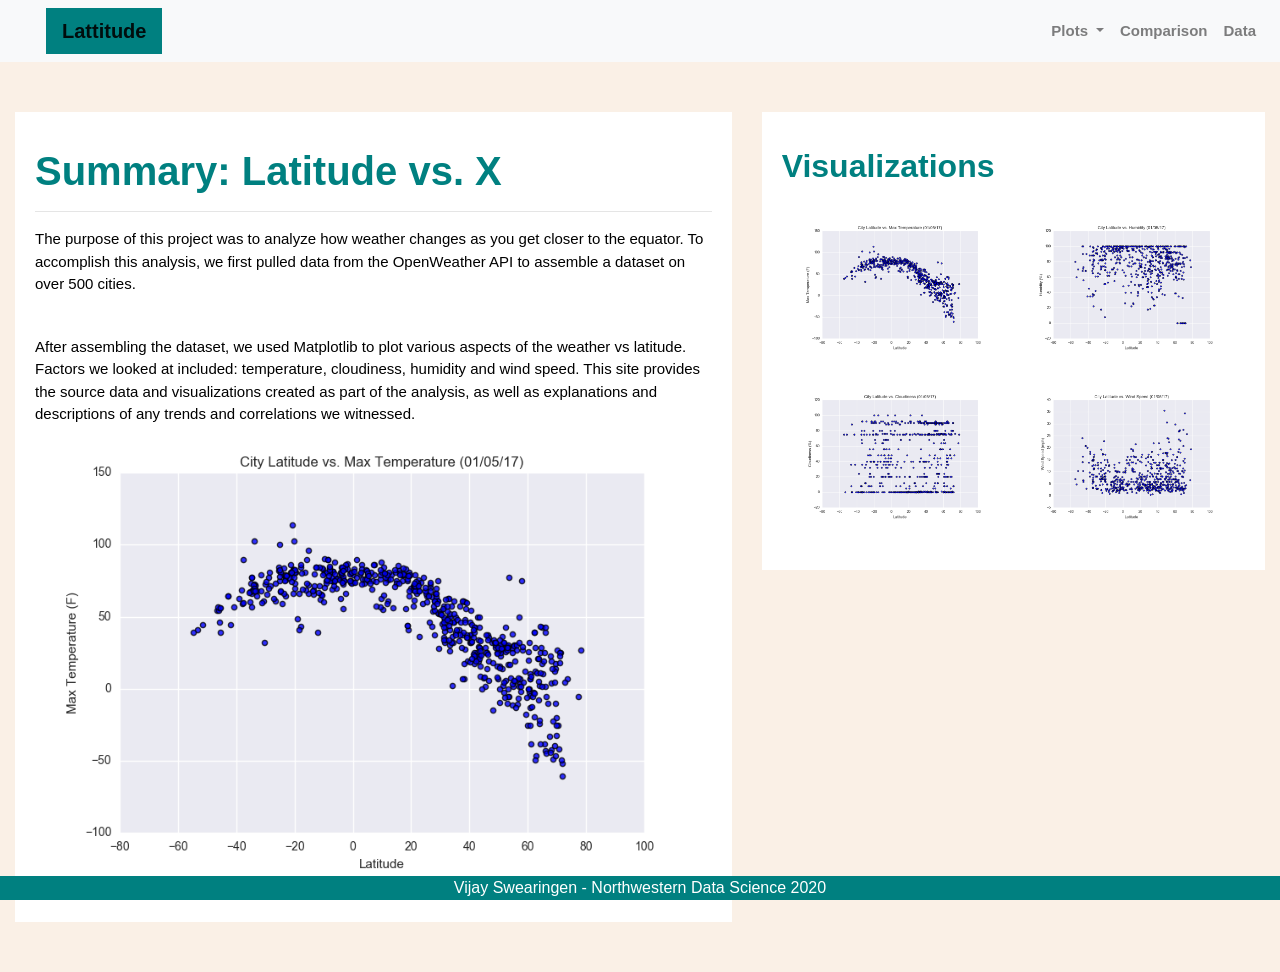
<file: index.html>
<!doctype html>
<html lang="en">

<head>
  <!-- Required meta tags -->
  <meta charset="utf-8">
  <meta name="viewport" content="width=device-width, initial-scale=1, shrink-to-fit=no">

  <!-- Bootstrap CSS -->
  <link rel="stylesheet" href="https://stackpath.bootstrapcdn.com/bootstrap/4.5.0/css/bootstrap.min.css"
    integrity="sha384-9aIt2nRpC12Uk9gS9baDl411NQApFmC26EwAOH8WgZl5MYYxFfc+NcPb1dKGj7Sk" crossorigin="anonymous">

  <!--CSS Link-->
  <link rel="stylesheet" type="text/css" href="style.css">
</head>

<body>
  <!--Nav Bar -->
  <nav class="navbar navbar-expand-lg navbar-light bg-light">
    <a class="navbar-brand" style="background-color: teal" href="index.html">Lattitude</a>
    <button class="navbar-toggler" type="button" data-toggle="collapse" data-target="#navbarSupportedContent"
      aria-controls="navbarSupportedContent" aria-expanded="false" aria-label="Toggle navigation">
      <span class="navbar-toggler-icon"></span>
    </button>

    <div class="collapse navbar-collapse" id="navbarSupportedContent">
      <ul class="navbar-nav ml-auto">
        <li class="nav-item dropdown">
          <a class="nav-link dropdown-toggle" href="#" id="navbarDropdown" role="button" data-toggle="dropdown"
            aria-haspopup="true" aria-expanded="false">
            Plots
          </a>
          <div class="dropdown-menu" aria-labelledby="navbarDropdown">
            <a class="dropdown-item" href="visual1.html">Max Temperature</a>
            <a class="dropdown-item" href="visual2.html">Humidity</a>
            <a class="dropdown-item" href="visual3.html">Cloudiness</a>
            <a class="dropdown-item" href="visual4.html">Wind Speed</a>
          </div>
        </li>
        <li class="nav-item">
          <a class="nav-link" href="comparisons.html">Comparison</a>
        </li>
        <li class="nav-item">
          <a class="nav-link" href="data.html">Data</a>
        </li>
      </ul>
    </div>
  </nav>

  <!--Start of containers-->
  <div class="container-fluid">
    <div class="row">
      <div class="col-lg-7 col-md-10">
        <!--Left box  -->
        <div class="box boxLeft">
          <h1 class="title">Summary: Latitude vs. X</h1>
          <hr> 
          <p>The purpose of this project was to analyze how weather changes as you get closer to the equator.
            To accomplish this analysis, we first pulled data from the OpenWeather API to assemble a dataset on over 500 cities.</p>
            <br>
          <p>After assembling the dataset, we used Matplotlib to plot various aspects of the weather vs latitude.
            Factors we looked at included: temperature, cloudiness, humidity and wind speed.
            This site provides the source data and visualizations created as part of the analysis,
            as well as explanations and descriptions of any trends and correlations we witnessed.
          <br>
          <img src="WebVisualizations/resources/assets/Fig1.png" 
            alt="Max Temperature Graph">
        </div>
      </div>
      <div class="col-lg-5 col-md-12">
        <!-- Right Box -->
        <div class="box boxRight">
          <h2 class="title">Visualizations</h2>
          <br>

          <div class="container">
            <div class="row" style="padding-bottom: 30px;">
              <div class="col-6">
                <a href="visual1.html">
                  <img class="panel" src="WebVisualizations/resources/assets/Fig1.png" alt="Max Temperature">
                </a>
              </div>
              <div class="col-6">
                <a href="visual2.html">
                  <img class="panel" src="WebVisualizations/resources/assets/Fig2.png" alt="Humidity">
                </a>
              </div>
            </div>

            <div class="row" style="padding-bottom: 30px;">
              <div class="col-6">
                <a href="visual3.html">
                  <img class="panel" src="WebVisualizations/resources/assets/Fig3.png" alt="Cloudiness">
                </a>
              </div>
              <div class="col-6">
                <a href="visual4.html">
                  <img class="panel" src="WebVisualizations/resources/assets/Fig4.png" alt="Wind Speed">
                </a>
              </div>
            </div>
          </div>
        </div>
      </div>
    </div>
  </div>

  <footer>
    <div class="footer">Vijay Swearingen - Northwestern Data Science 2020</div>
  </footer>
  
  <!-- Optional JavaScript -->
  <!-- jQuery first, then Popper.js, then Bootstrap JS -->
  <script src="https://code.jquery.com/jquery-3.5.1.slim.min.js"
    integrity="sha384-DfXdz2htPH0lsSSs5nCTpuj/zy4C+OGpamoFVy38MVBnE+IbbVYUew+OrCXaRkfj"
    crossorigin="anonymous"></script>
  <script src="https://cdn.jsdelivr.net/npm/popper.js@1.16.0/dist/umd/popper.min.js"
    integrity="sha384-Q6E9RHvbIyZFJoft+2mJbHaEWldlvI9IOYy5n3zV9zzTtmI3UksdQRVvoxMfooAo"
    crossorigin="anonymous"></script>
  <script src="https://stackpath.bootstrapcdn.com/bootstrap/4.5.0/js/bootstrap.min.js"
    integrity="sha384-OgVRvuATP1z7JjHLkuOU7Xw704+h835Lr+6QL9UvYjZE3Ipu6Tp75j7Bh/kR0JKI"
    crossorigin="anonymous"></script>
</body>

</html>
</file>
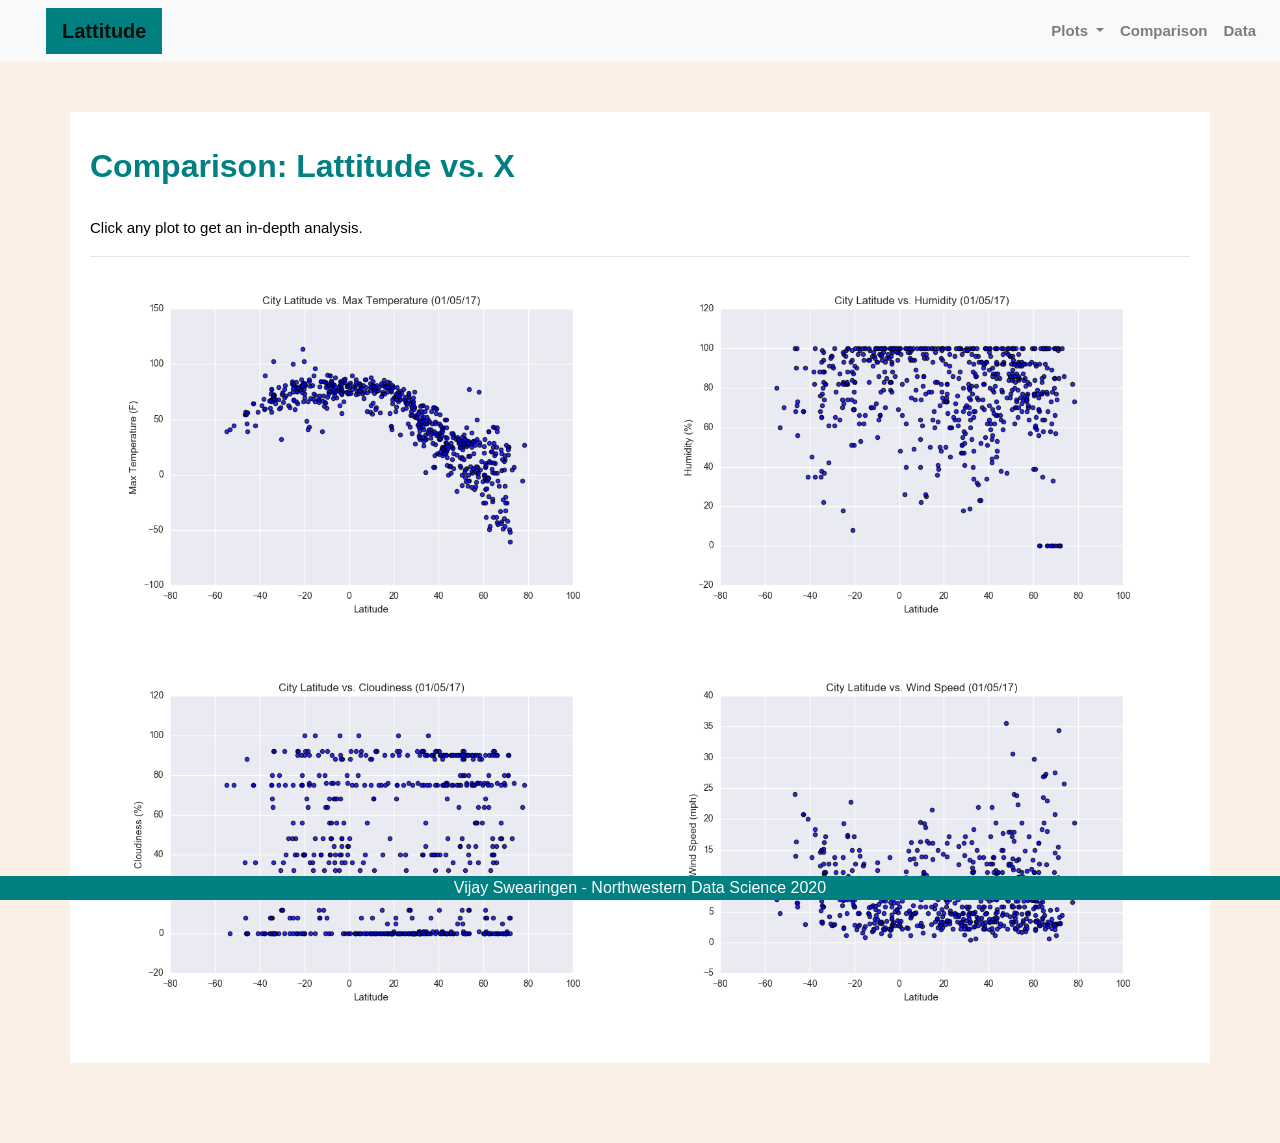
<file: comparisons.html>
<!doctype html>
<html lang="en">

<head>
  <!-- Required meta tags -->
  <meta charset="utf-8">
  <meta name="viewport" content="width=device-width, initial-scale=1, shrink-to-fit=no">

  <!-- Bootstrap CSS -->
  <link rel="stylesheet" href="https://stackpath.bootstrapcdn.com/bootstrap/4.5.0/css/bootstrap.min.css"
    integrity="sha384-9aIt2nRpC12Uk9gS9baDl411NQApFmC26EwAOH8WgZl5MYYxFfc+NcPb1dKGj7Sk" crossorigin="anonymous">

  <!--CSS Link-->
  <link rel="stylesheet" type="text/css" href="style.css">
</head>

<body>
  <!--Nav Bar -->
  <nav class="navbar navbar-expand-lg navbar-light bg-light">
    <a class="navbar-brand" style="background-color: teal" href="index.html">Lattitude</a>
    <button class="navbar-toggler" type="button" data-toggle="collapse" data-target="#navbarSupportedContent"
      aria-controls="navbarSupportedContent" aria-expanded="false" aria-label="Toggle navigation">
      <span class="navbar-toggler-icon"></span>
    </button>

    <div class="collapse navbar-collapse" id="navbarSupportedContent">
      <ul class="navbar-nav ml-auto">
        <li class="nav-item dropdown">
          <a class="nav-link dropdown-toggle" href="#" id="navbarDropdown" role="button" data-toggle="dropdown"
            aria-haspopup="true" aria-expanded="false">
            Plots
          </a>
          <div class="dropdown-menu" aria-labelledby="navbarDropdown">
            <a class="dropdown-item" href="visual1.html">Max Temperature</a>
            <a class="dropdown-item" href="visual2.html">Humidity</a>
            <a class="dropdown-item" href="visual3.html">Cloudiness</a>
            <a class="dropdown-item" href="visual4.html">Wind Speed</a>
          </div>
        </li>
        <li class="nav-item">
          <a class="nav-link" href="comparisons.html">Comparison</a>
        </li>
        <li class="nav-item">
          <a class="nav-link" href="data.html">Data</a>
        </li>
      </ul>
    </div>
  </nav>
  <div class="container">
    <div class="row" style="padding-bottom: 30px;">
      <div class="box">
    <h2 class="title">Comparison: Lattitude vs. X</h2>
<br>

    <p>Click any plot to get an in-depth analysis.</p>
<hr>

    <div class="container">
      <div class="row" style="padding-bottom: 30px;">
        <div class="col-6">
          <a href="visual1.html">
            <img class="panel" src="WebVisualizations/resources/assets/Fig1.png" alt="Max Temperature">
          </a>
        </div>
        <div class="col-6">
          <a href="visual2.html">
            <img class="panel" src="WebVisualizations/resources/assets/Fig2.png" alt="Humidity">
          </a>
        </div>
      </div>

      <div class="row" style="padding-bottom: 30px;">
        <div class="col-6">
          <a href="visual3.html">
            <img class="panel" src="WebVisualizations/resources/assets/Fig3.png" alt="Cloudiness">
          </a>
        </div>
        <div class="col-6">
          <a href="visual4.html">
            <img class="panel" src="WebVisualizations/resources/assets/Fig4.png" alt="Wind Speed">
          </a>
        </div>
      </div>
    </div>
  </div>
</div>
</div>
</div>

<footer>
<div class="footer">Vijay Swearingen - Northwestern Data Science 2020</div>
</footer>

<!-- Optional JavaScript -->
<!-- jQuery first, then Popper.js, then Bootstrap JS -->
<script src="https://code.jquery.com/jquery-3.5.1.slim.min.js"
integrity="sha384-DfXdz2htPH0lsSSs5nCTpuj/zy4C+OGpamoFVy38MVBnE+IbbVYUew+OrCXaRkfj"
crossorigin="anonymous"></script>
<script src="https://cdn.jsdelivr.net/npm/popper.js@1.16.0/dist/umd/popper.min.js"
integrity="sha384-Q6E9RHvbIyZFJoft+2mJbHaEWldlvI9IOYy5n3zV9zzTtmI3UksdQRVvoxMfooAo"
crossorigin="anonymous"></script>
<script src="https://stackpath.bootstrapcdn.com/bootstrap/4.5.0/js/bootstrap.min.js"
integrity="sha384-OgVRvuATP1z7JjHLkuOU7Xw704+h835Lr+6QL9UvYjZE3Ipu6Tp75j7Bh/kR0JKI"
crossorigin="anonymous"></script>
</body>

</html>
</file>
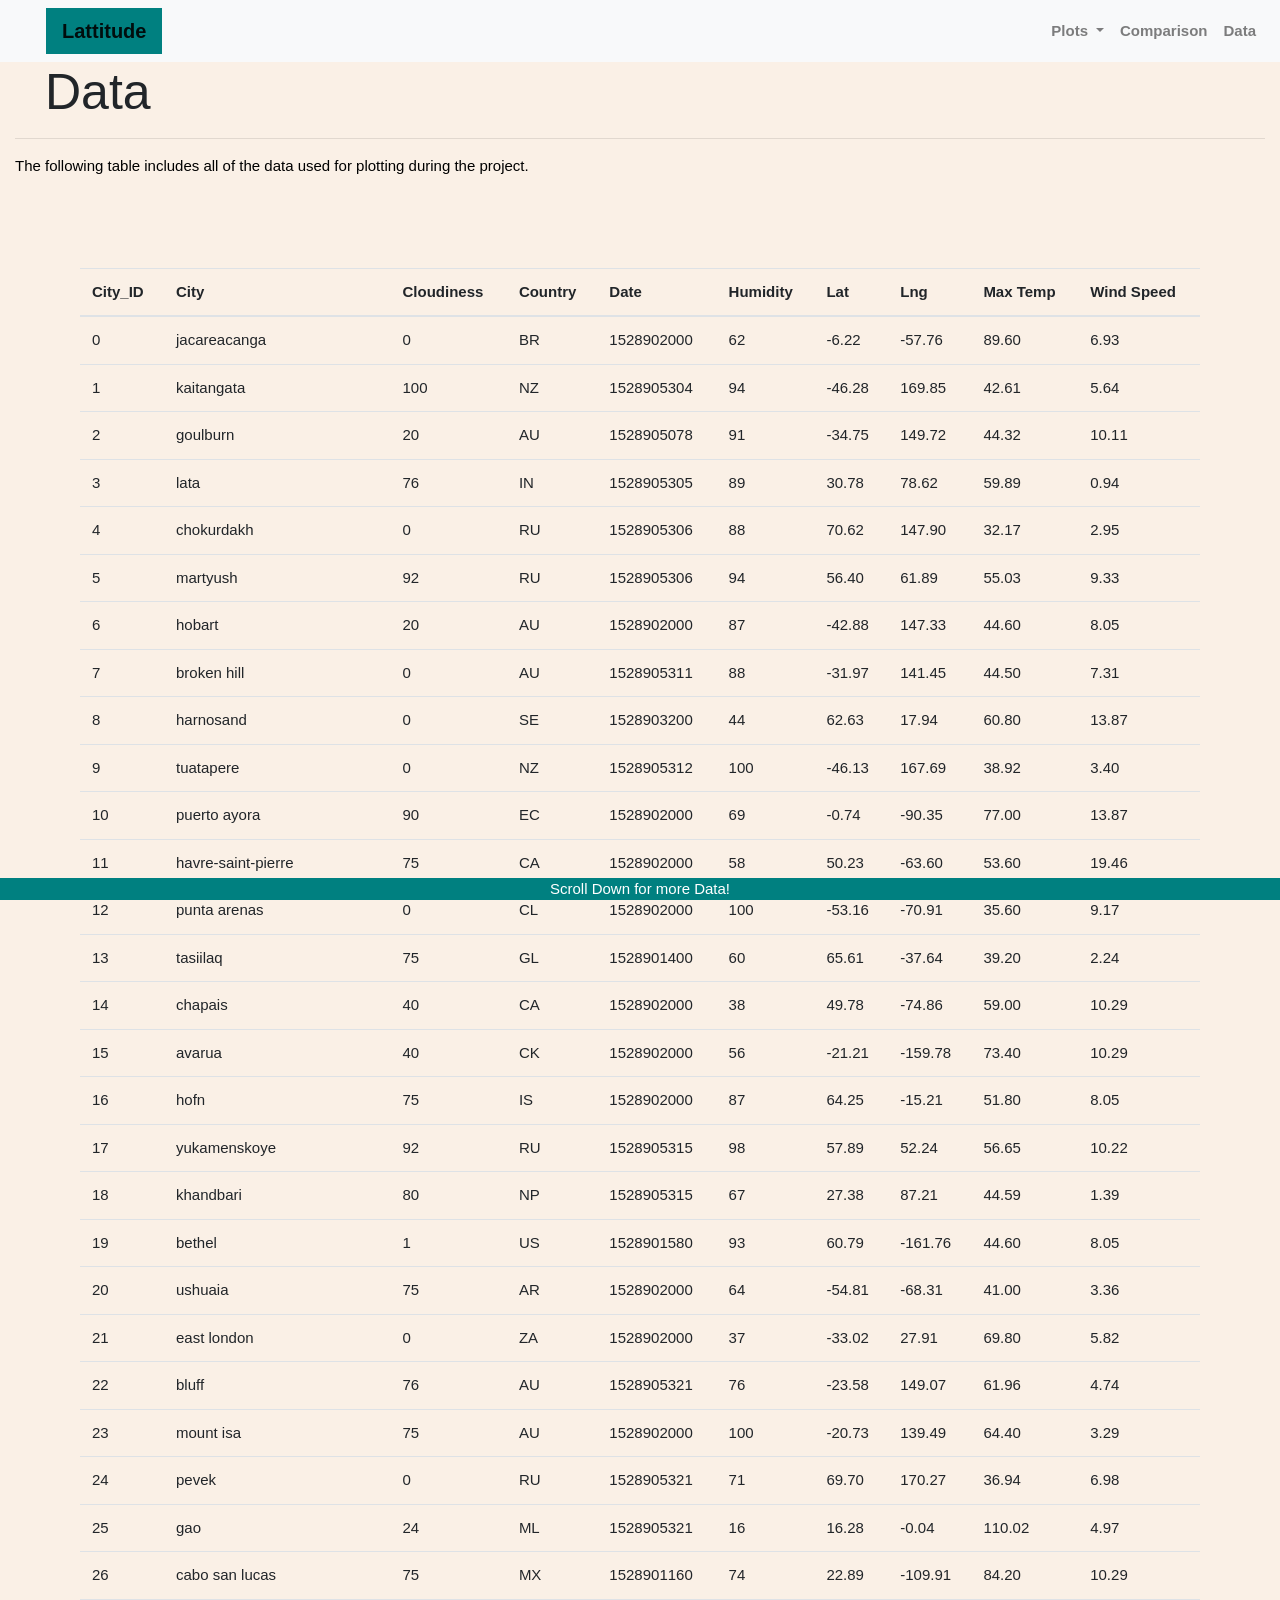
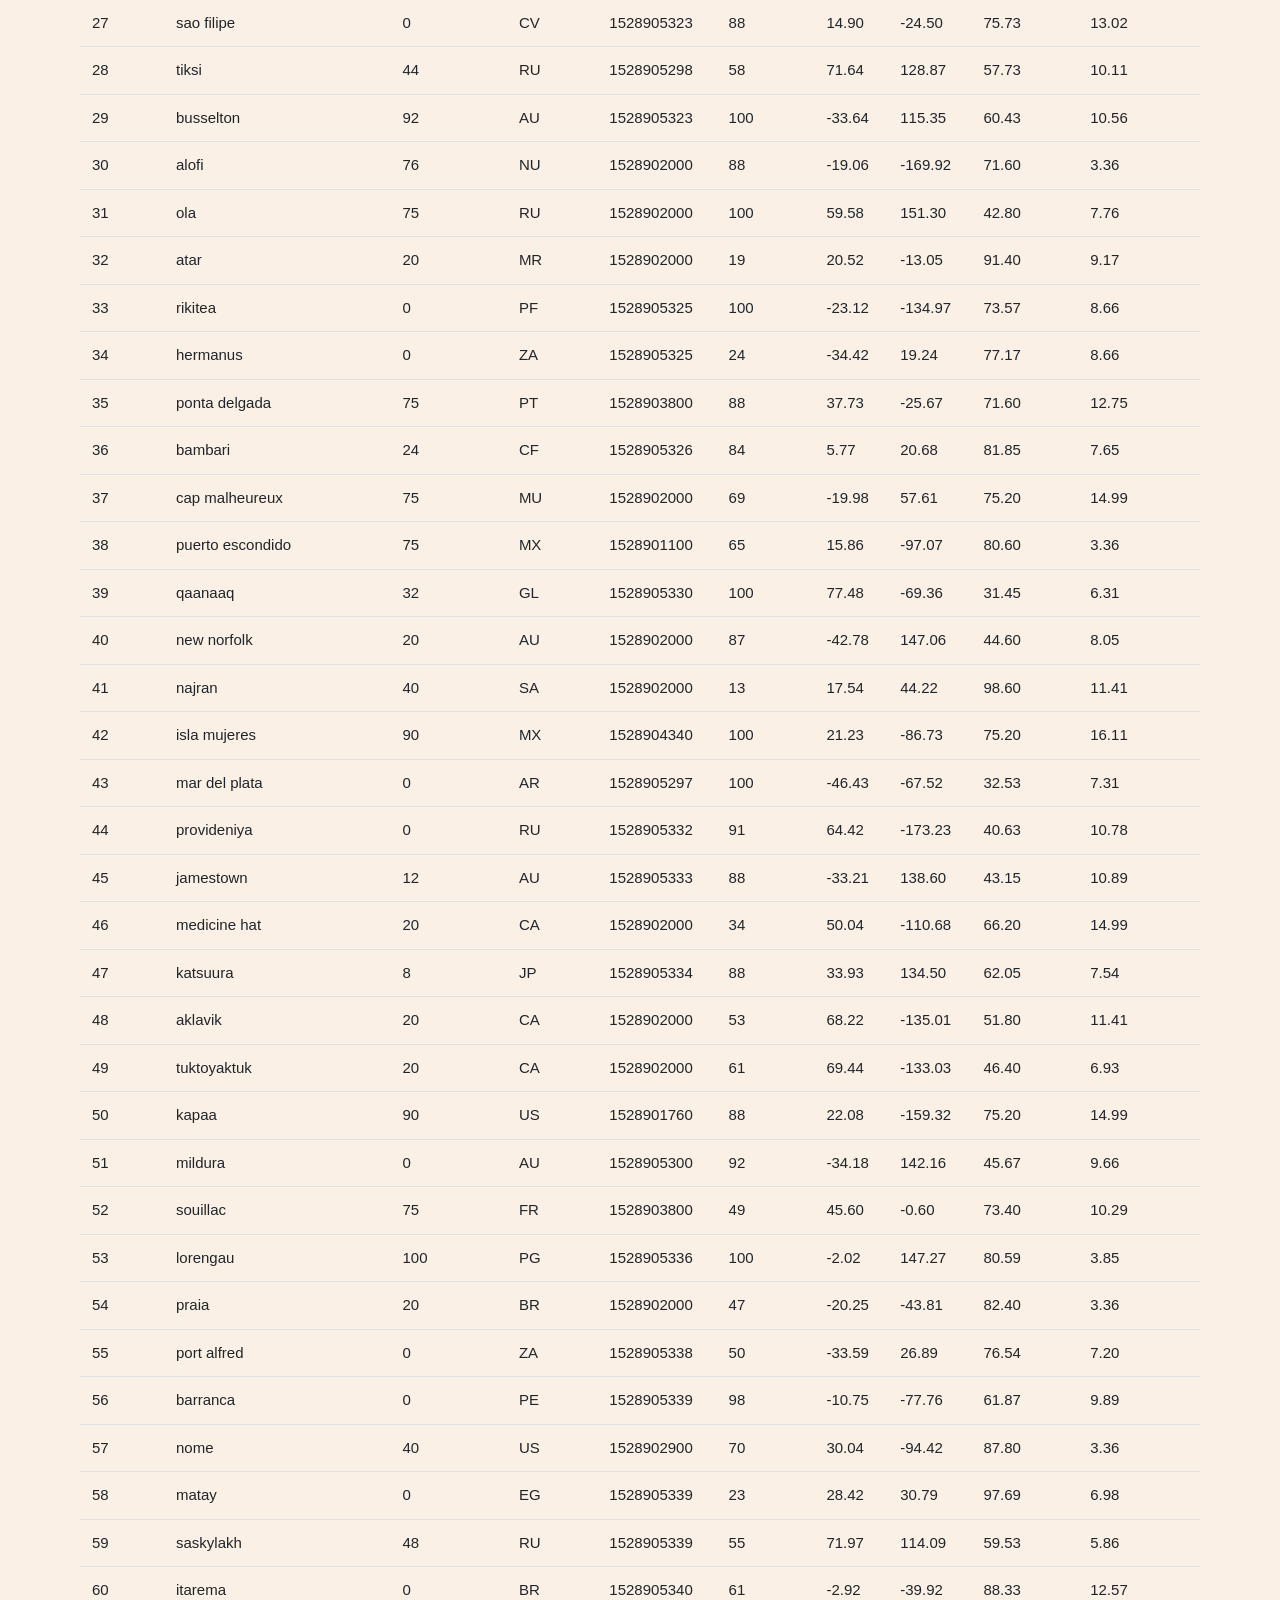
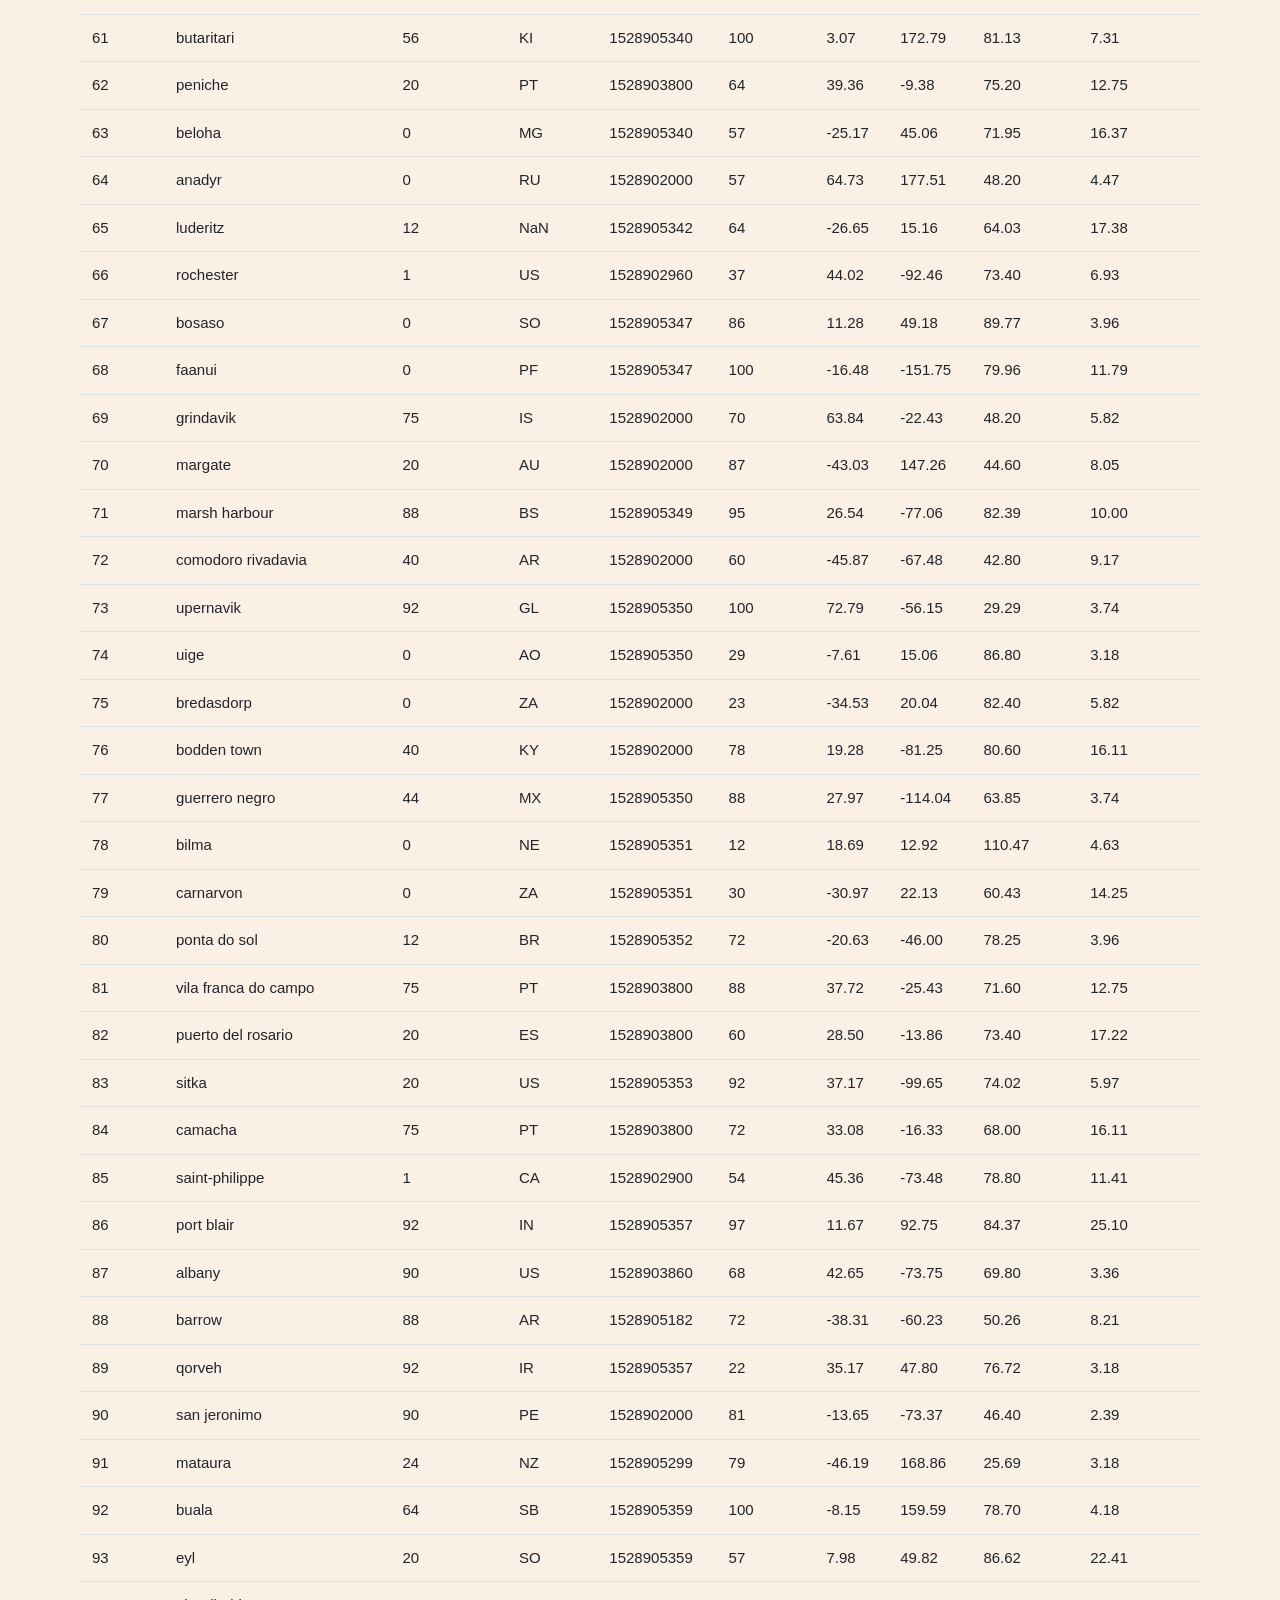
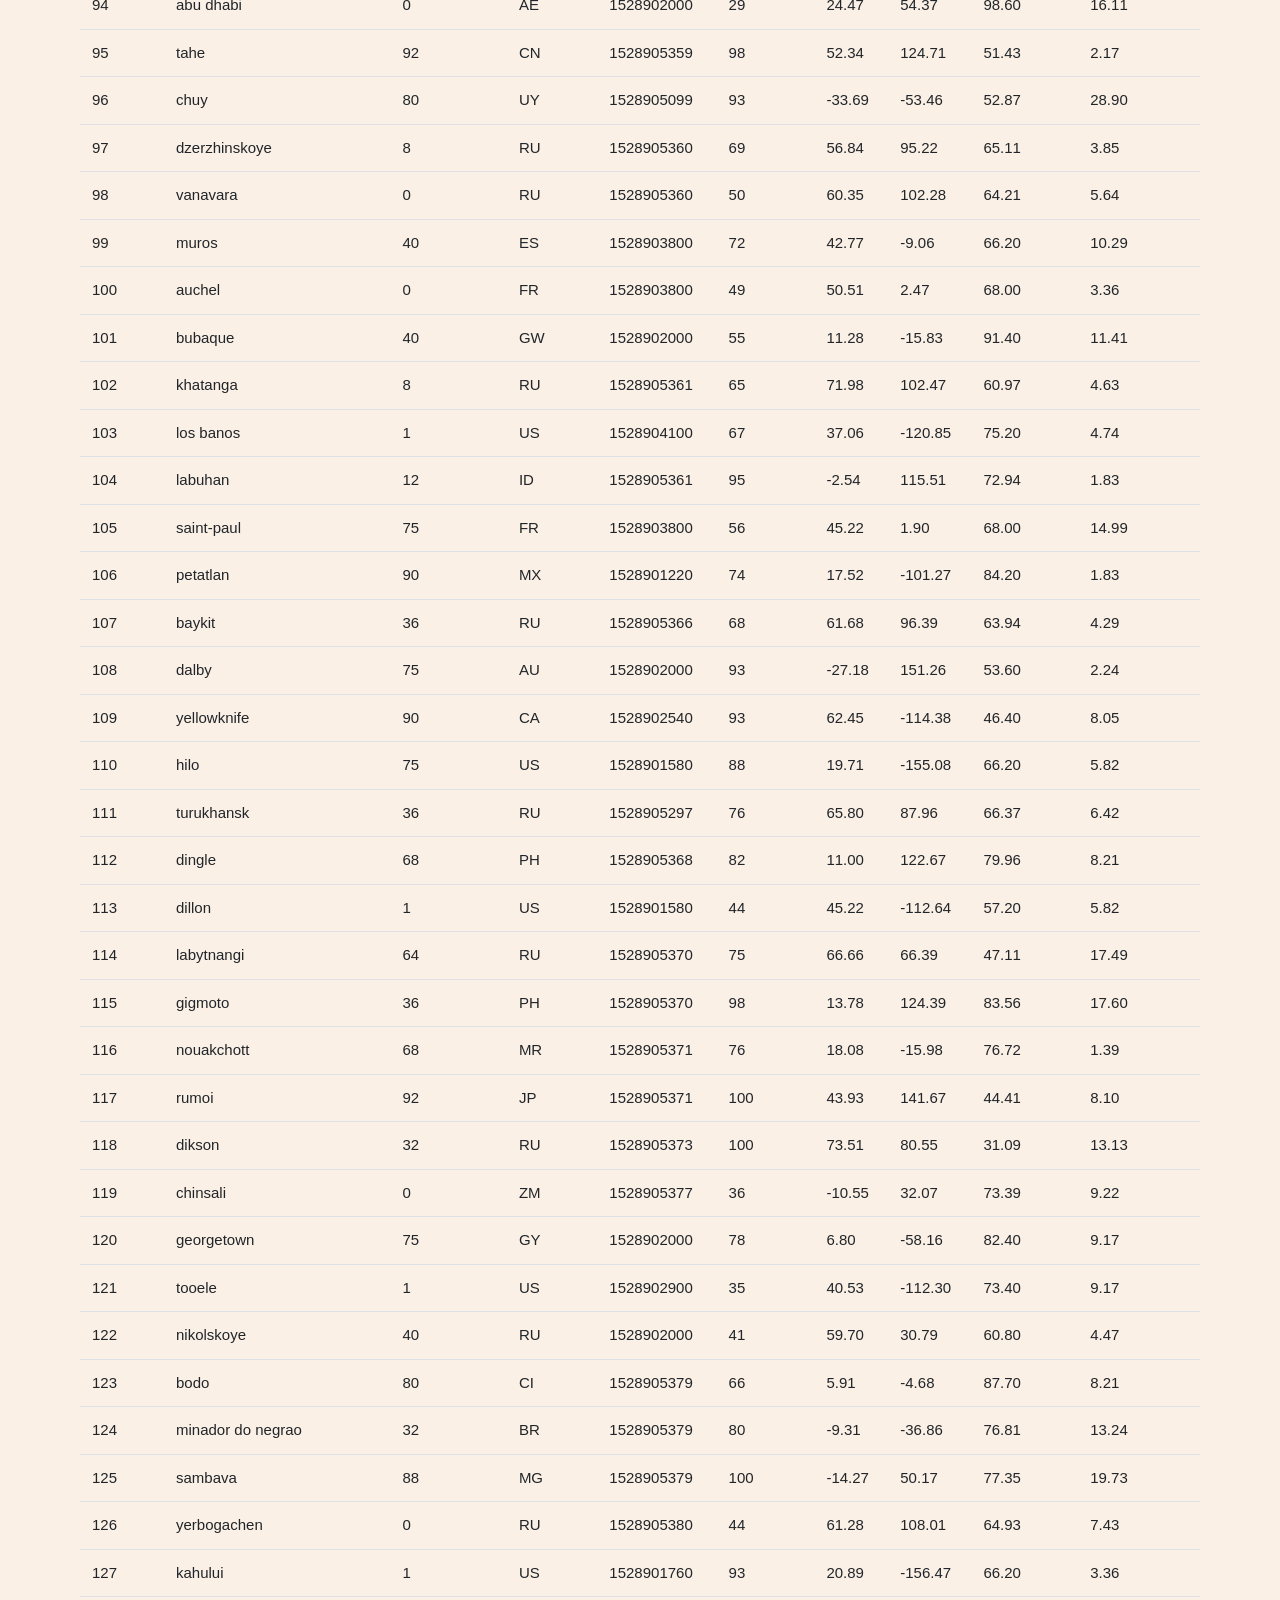
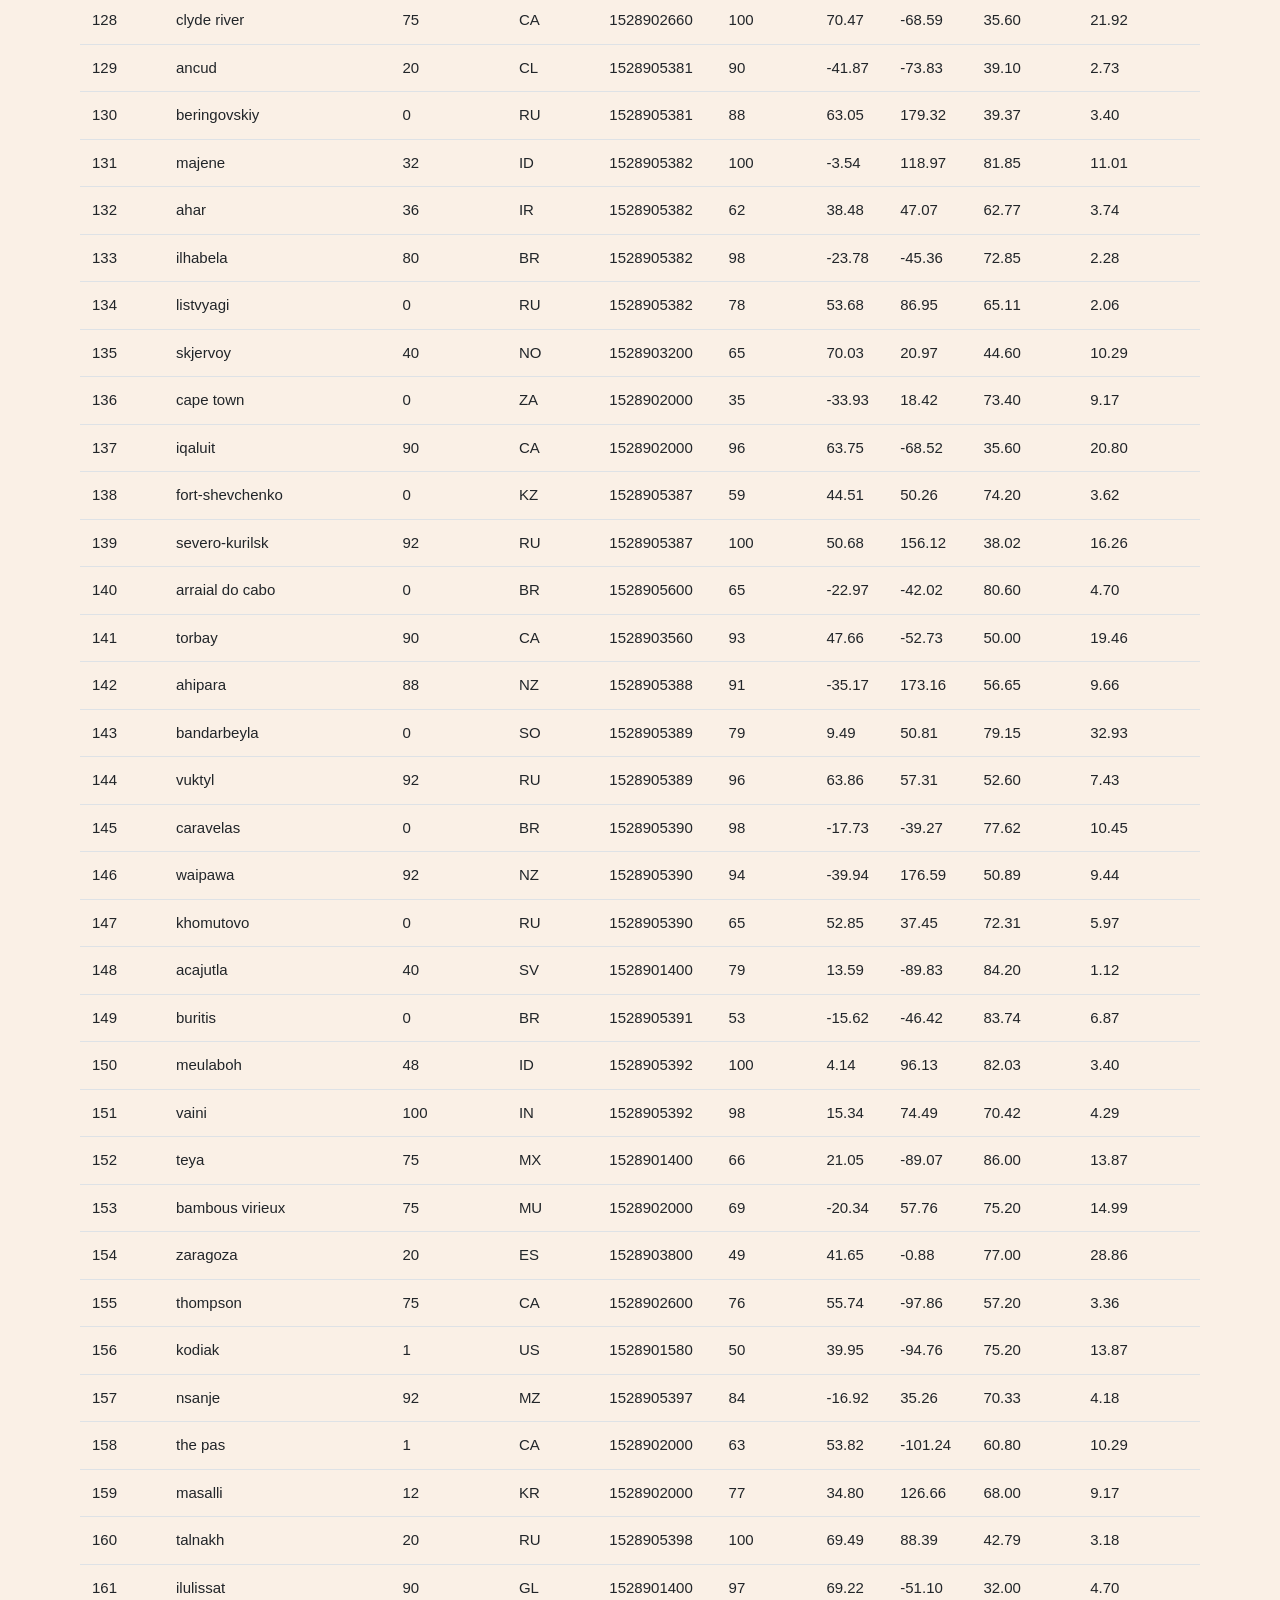
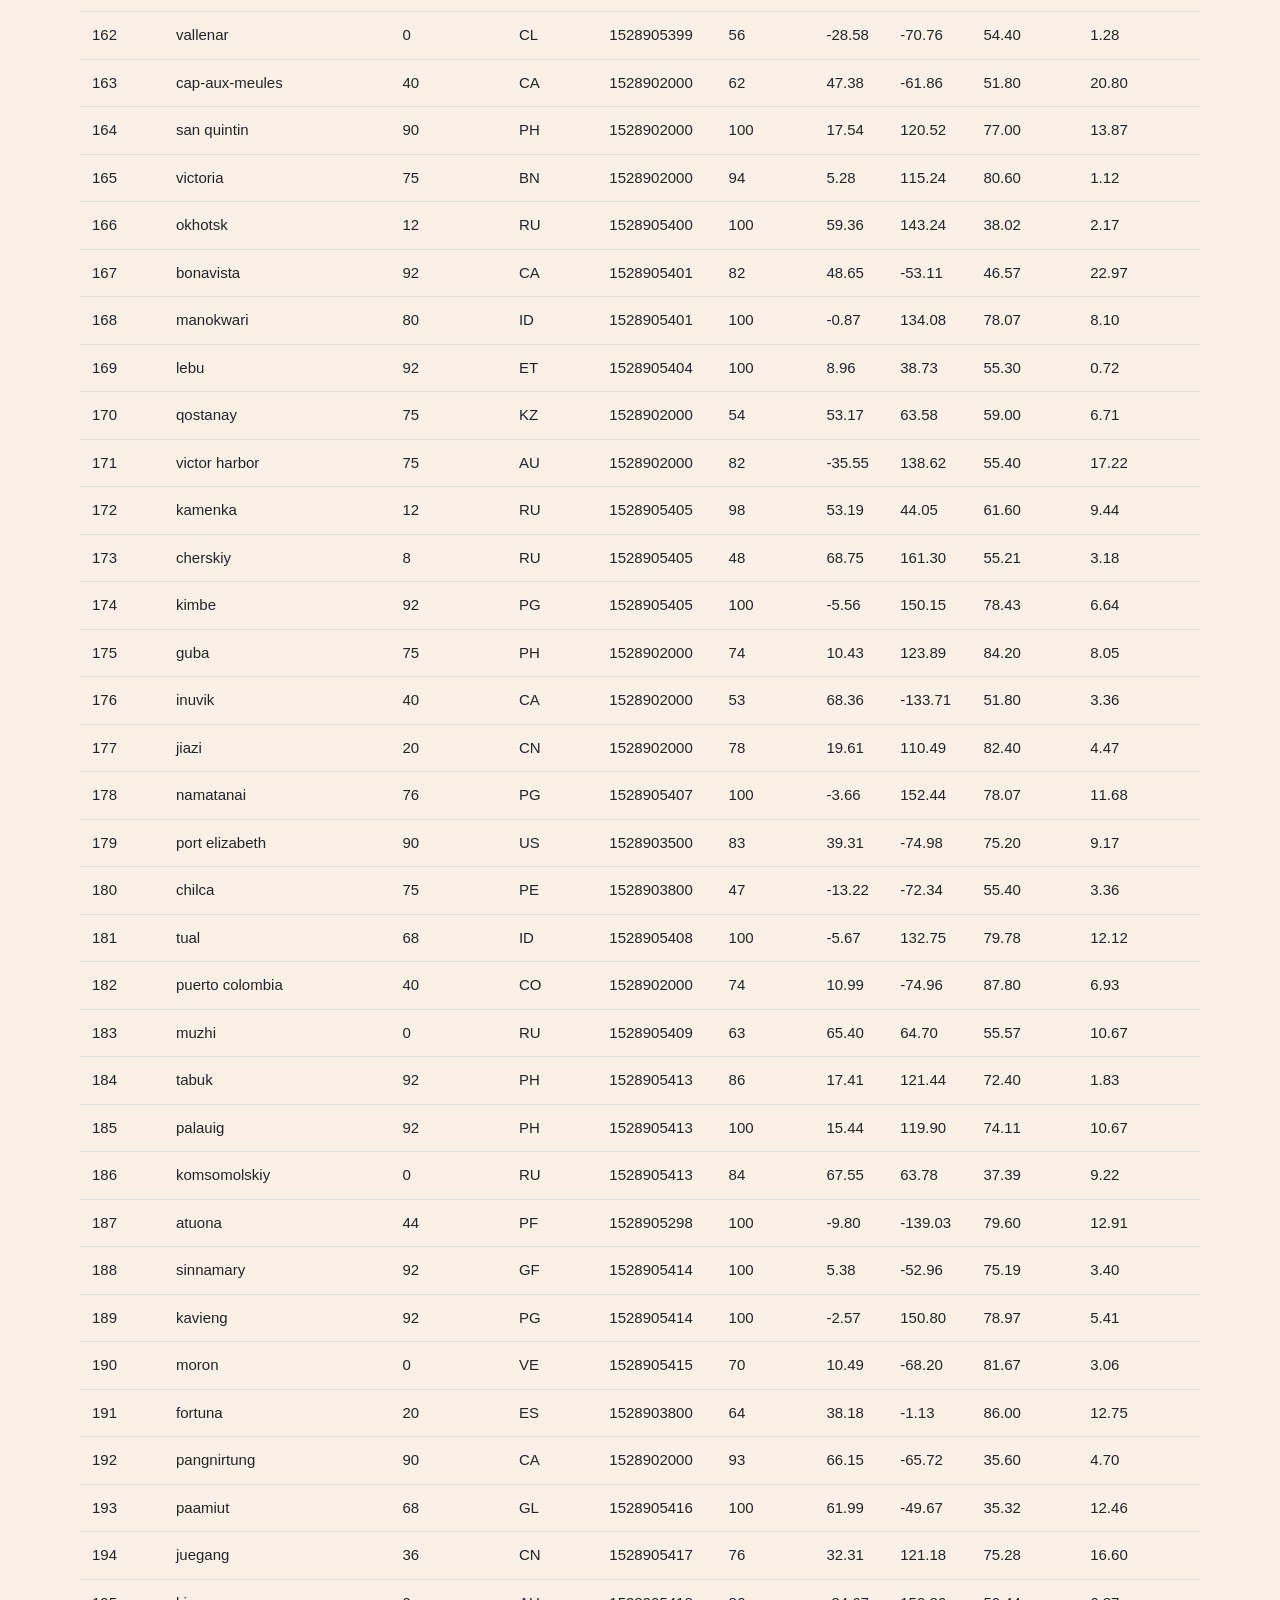
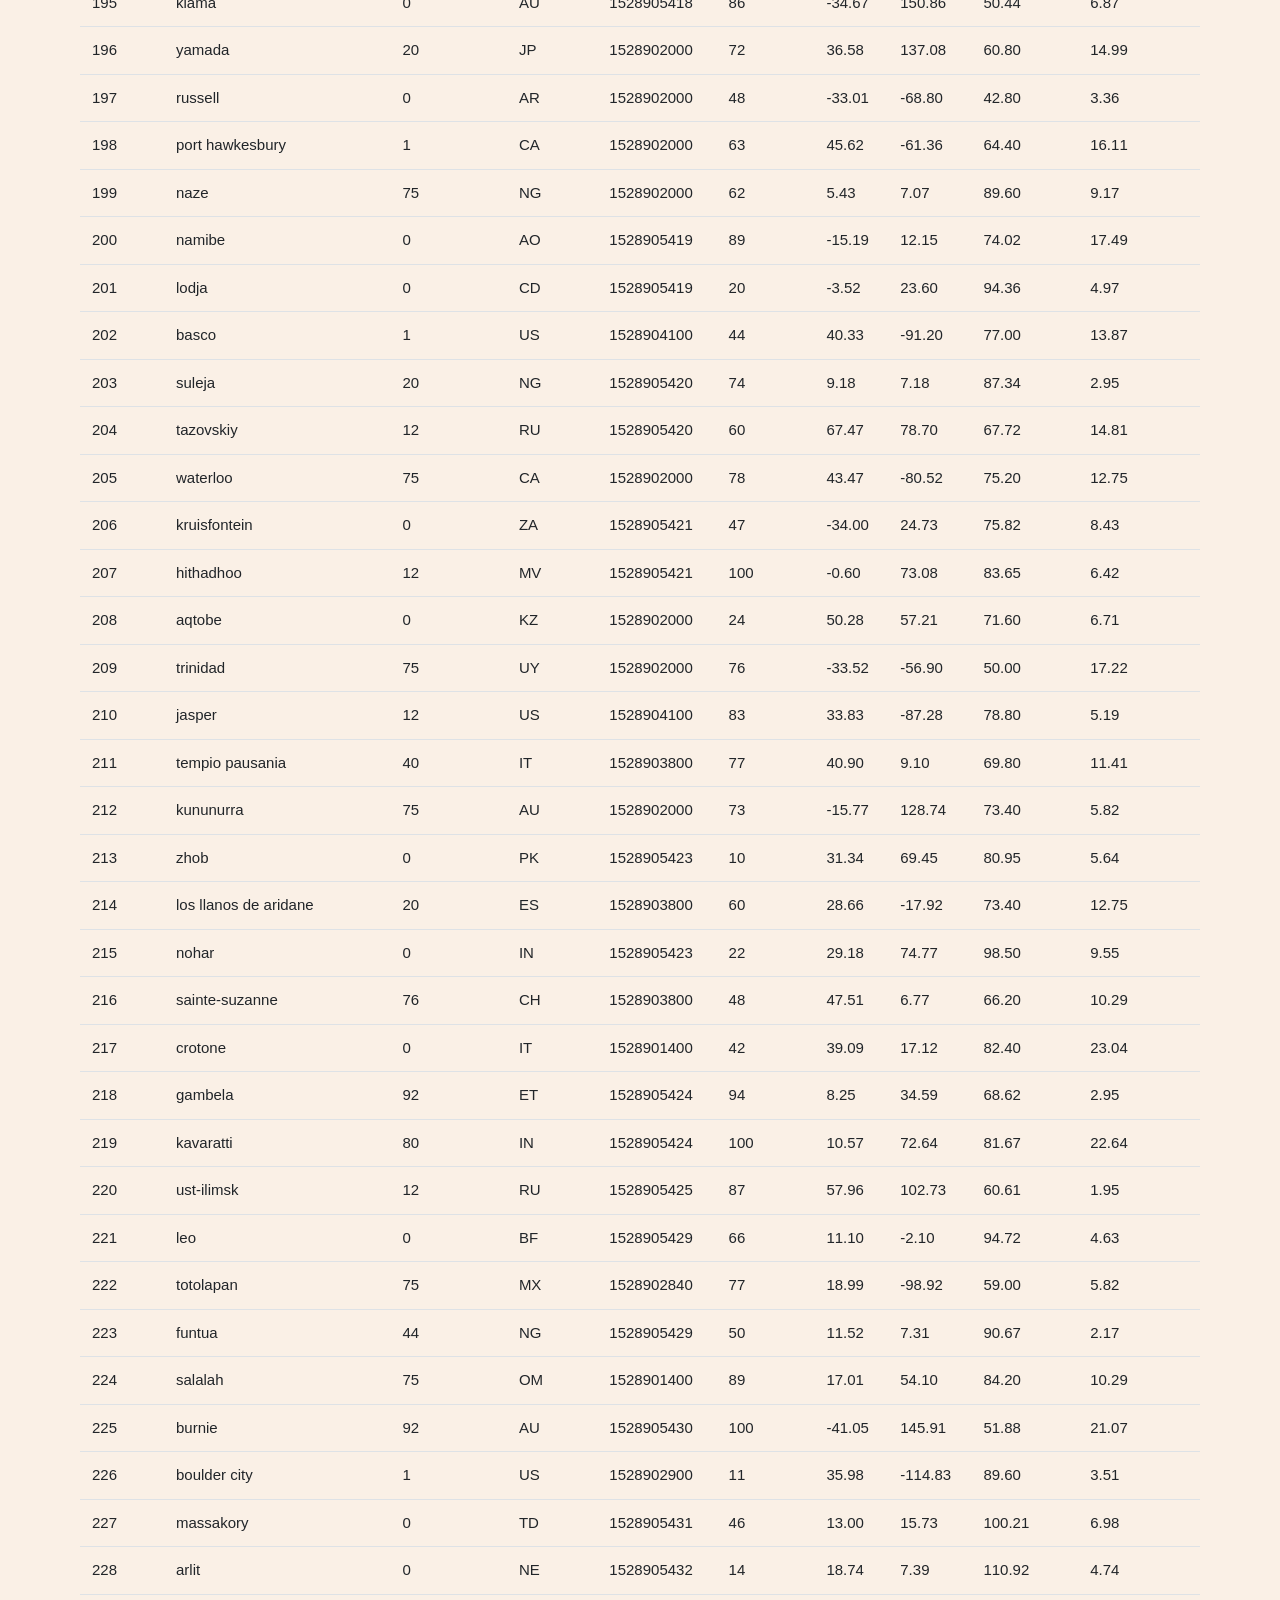
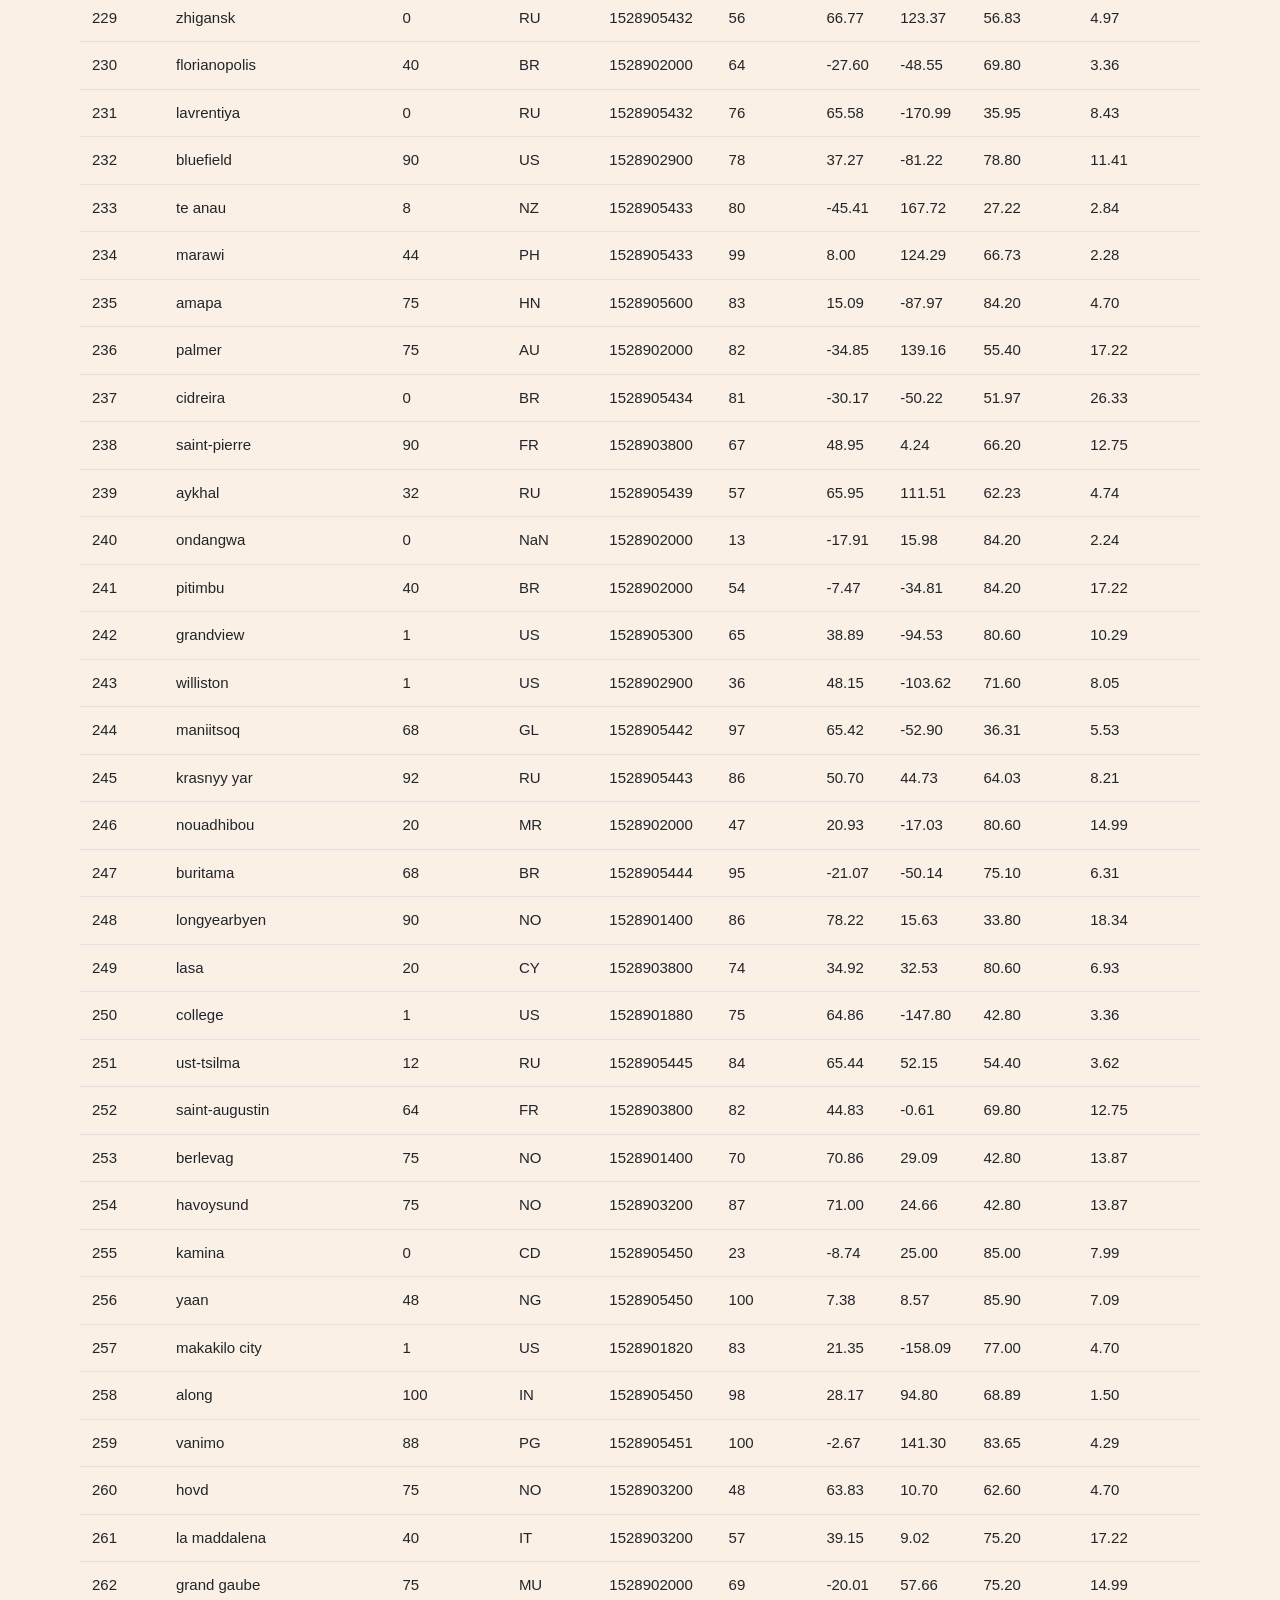
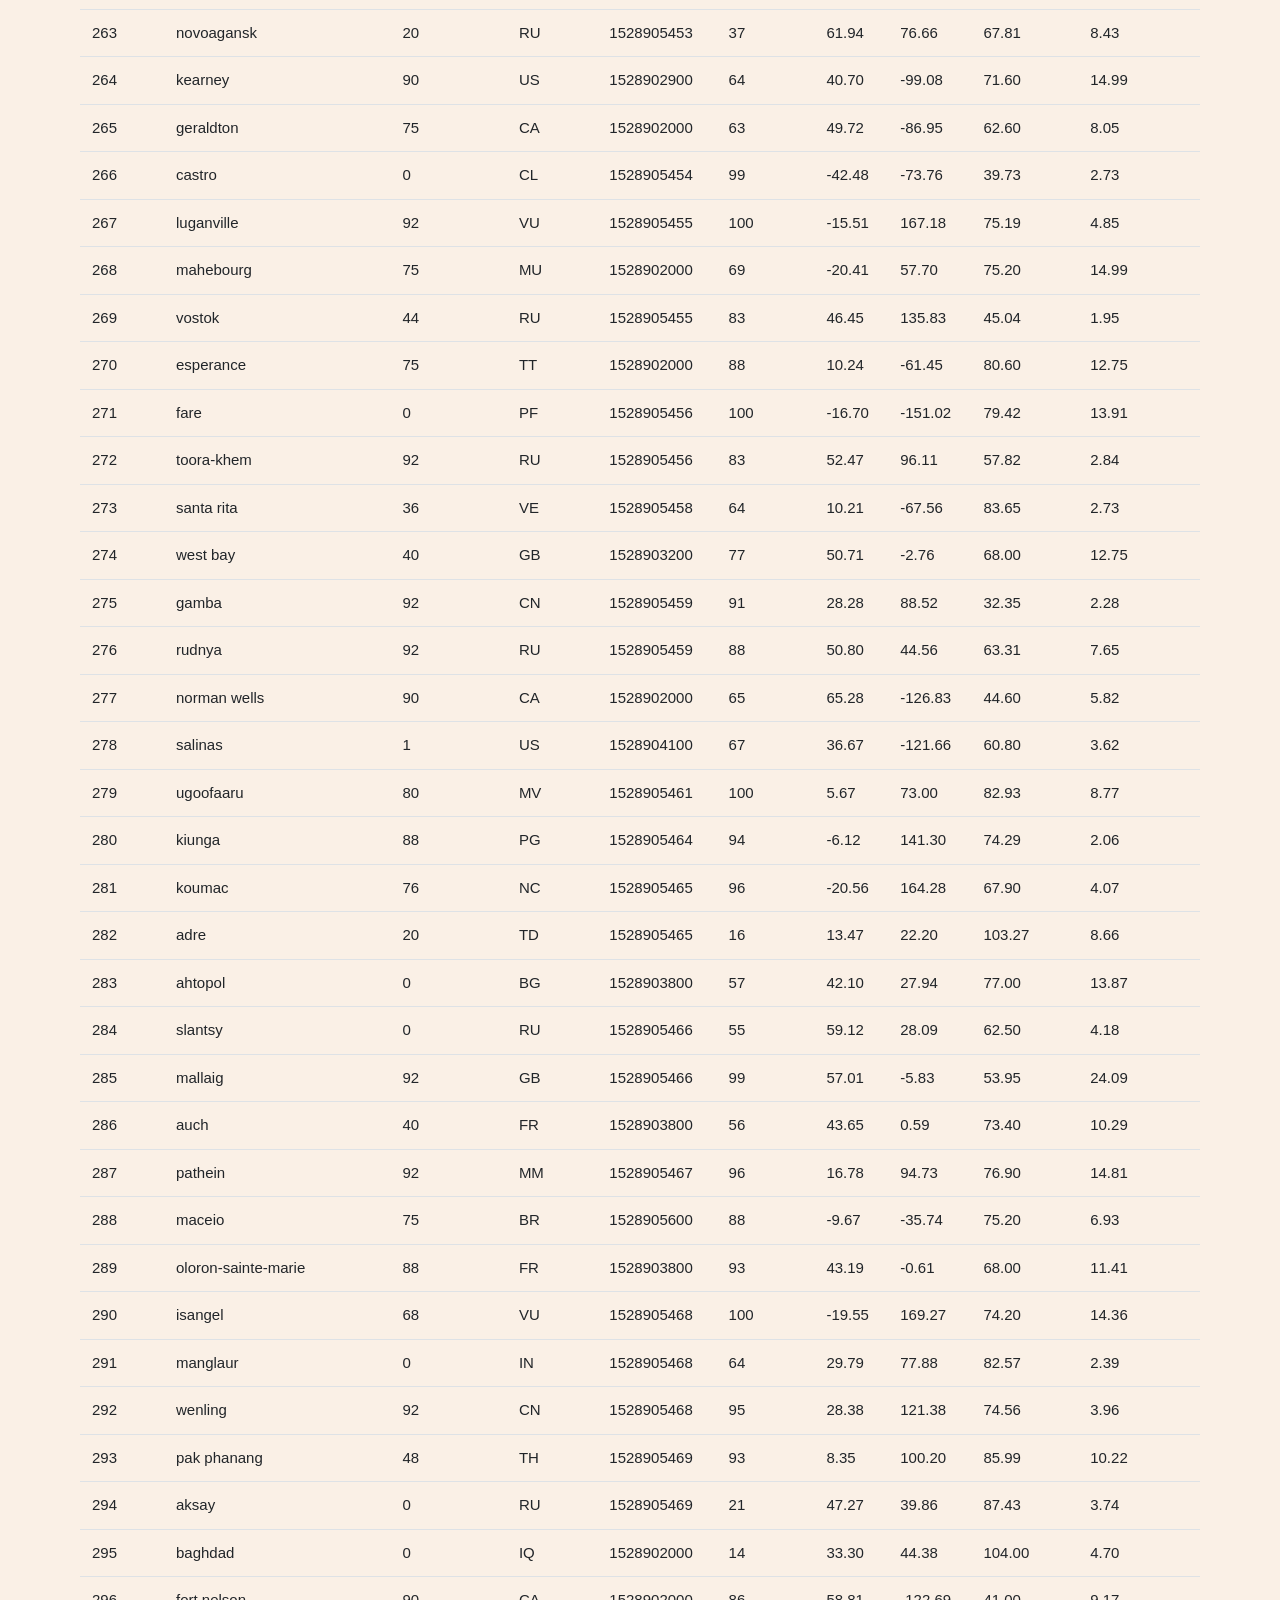
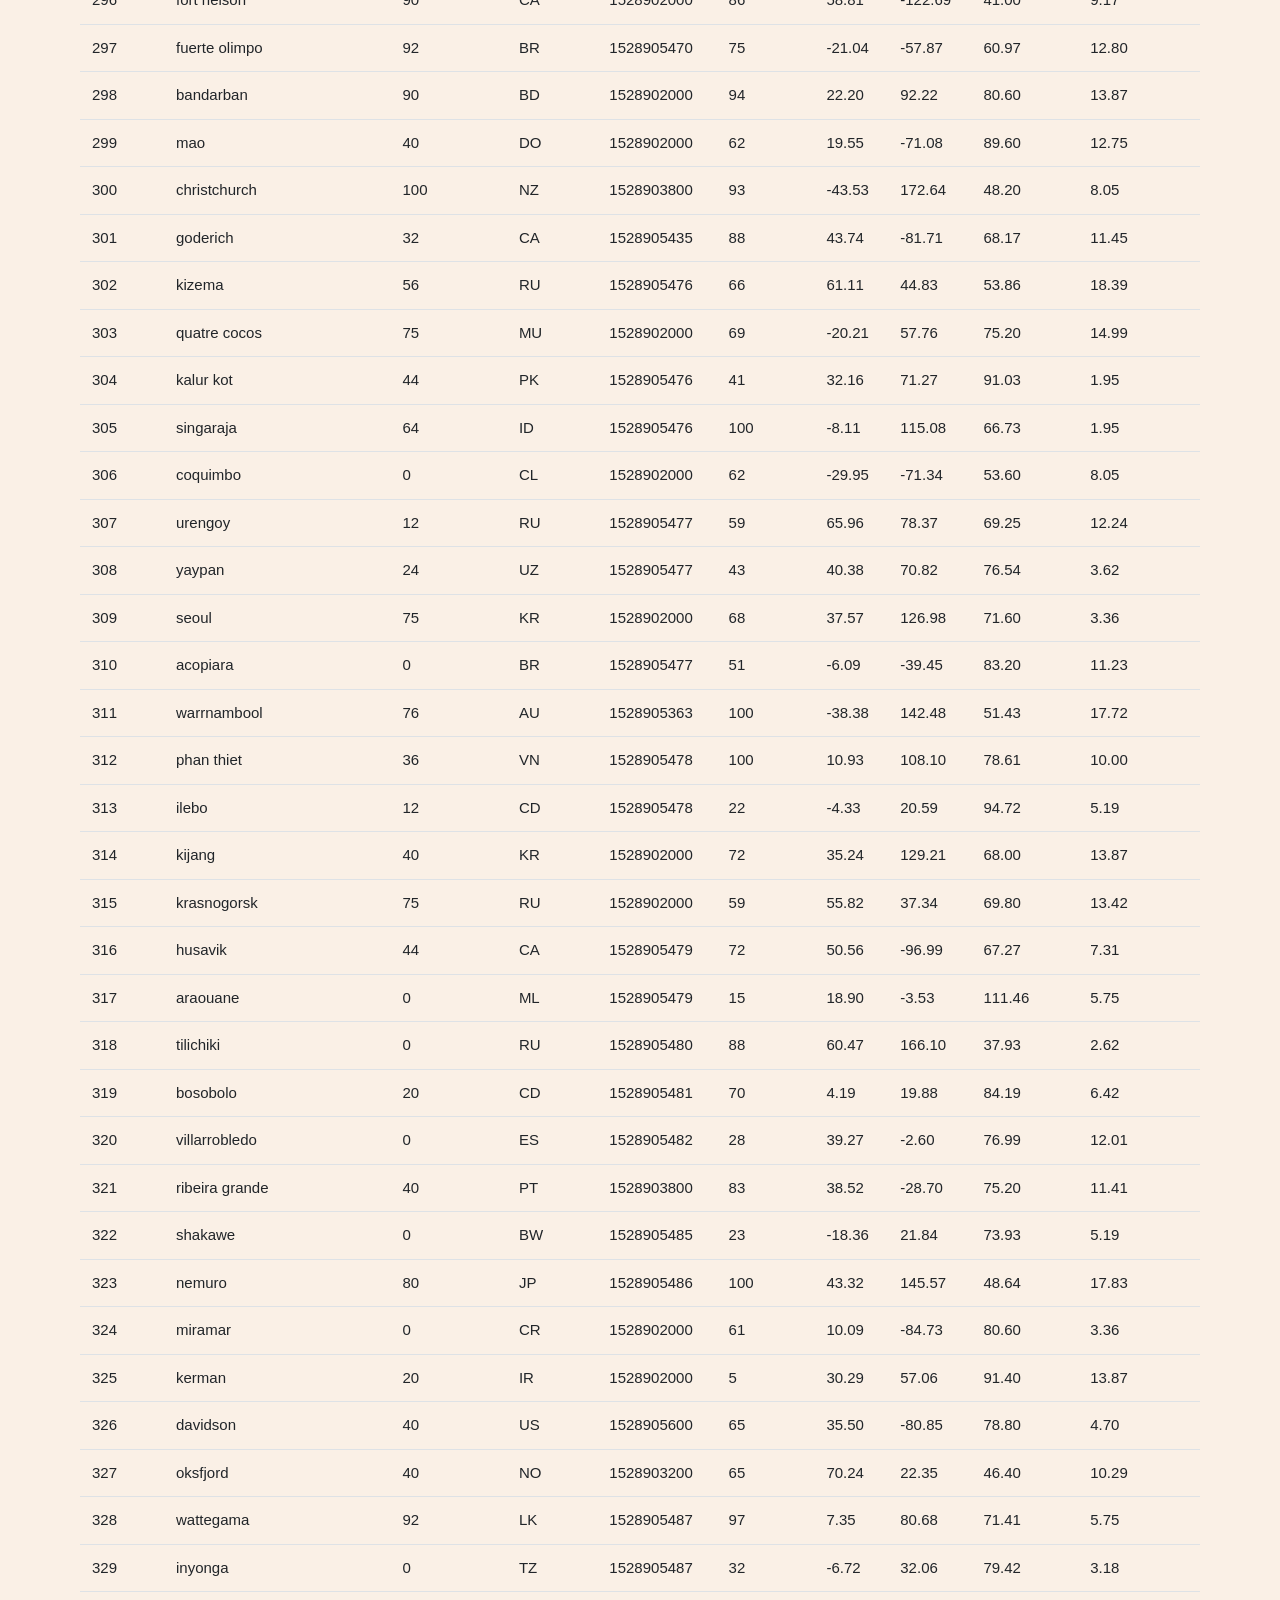
<file: data.html>
<!doctype html>
<html lang="en">

<head>
  <!-- Required meta tags -->
  <meta charset="utf-8">
  <meta name="viewport" content="width=device-width, initial-scale=1, shrink-to-fit=no">

  <!-- Bootstrap CSS -->
  <link rel="stylesheet" href="https://stackpath.bootstrapcdn.com/bootstrap/4.5.0/css/bootstrap.min.css"
    integrity="sha384-9aIt2nRpC12Uk9gS9baDl411NQApFmC26EwAOH8WgZl5MYYxFfc+NcPb1dKGj7Sk" crossorigin="anonymous">

  <!--CSS Link-->
  <link rel="stylesheet" type="text/css" href="style.css">
</head>

<body>
  <!--Nav Bar -->
  <nav class="navbar navbar-expand-lg navbar-light bg-light">
    <a class="navbar-brand" style="background-color: teal" href="index.html">Lattitude</a>
    <button class="navbar-toggler" type="button" data-toggle="collapse" data-target="#navbarSupportedContent"
      aria-controls="navbarSupportedContent" aria-expanded="false" aria-label="Toggle navigation">
      <span class="navbar-toggler-icon"></span>
    </button>

    <div class="collapse navbar-collapse" id="navbarSupportedContent">
      <ul class="navbar-nav ml-auto">
        <li class="nav-item dropdown">
          <a class="nav-link dropdown-toggle" href="#" id="navbarDropdown" role="button" data-toggle="dropdown"
            aria-haspopup="true" aria-expanded="false">
            Plots
          </a>
          <div class="dropdown-menu" aria-labelledby="navbarDropdown">
            <a class="dropdown-item" href="visual1.html">Max Temperature</a>
            <a class="dropdown-item" href="visual2.html">Humidity</a>
            <a class="dropdown-item" href="visual3.html">Cloudiness</a>
            <a class="dropdown-item" href="visual4.html">Wind Speed</a>
          </div>
        </li>
        <li class="nav-item">
          <a class="nav-link" href="comparisons.html">Comparison</a>
        </li>
        <li class="nav-item">
          <a class="nav-link" href="data.html">Data</a>
        </li>
      </ul>
    </div>
  </nav>

  <div class="container-fluid">
      <div class="row">
      <div class="col-md-12">
        <div class="description-content">
          <h1 class="description-header">Data</h1>
          <hr class="solid">
          <p>The following table includes all of the data used for plotting during the project.</p>

          <br>

          <div class="container-fluid">
            <div class="row">
              <div class="col-md-12">
                <div class="table-responsive" style="overflow-x: auto;">
                  <table class="table">

                    <thead>
                    <tbody>
                      <tr>
                        <th>City_ID</th>
                        <th>City</th>
                        <th>Cloudiness</th>
                        <th>Country</th>
                        <th>Date</th>
                        <th>Humidity</th>
                        <th>Lat</th>
                        <th>Lng</th>
                        <th>Max Temp</th>
                        <th>Wind Speed</th>
                      </tr>
                    </tbody>
                    </thead>
                    <tr>
                      <td>0</td>
                      <td>jacareacanga</td>
                      <td>0</td>
                      <td>BR</td>
                      <td>1528902000</td>
                      <td>62</td>
                      <td>-6.22</td>
                      <td>-57.76</td>
                      <td>89.60</td>
                      <td>6.93</td>
                    </tr>
                    <tr>
                      <td>1</td>
                      <td>kaitangata</td>
                      <td>100</td>
                      <td>NZ</td>
                      <td>1528905304</td>
                      <td>94</td>
                      <td>-46.28</td>
                      <td>169.85</td>
                      <td>42.61</td>
                      <td>5.64</td>
                    </tr>
                    <tr>
                      <td>2</td>
                      <td>goulburn</td>
                      <td>20</td>
                      <td>AU</td>
                      <td>1528905078</td>
                      <td>91</td>
                      <td>-34.75</td>
                      <td>149.72</td>
                      <td>44.32</td>
                      <td>10.11</td>
                    </tr>
                    <tr>
                      <td>3</td>
                      <td>lata</td>
                      <td>76</td>
                      <td>IN</td>
                      <td>1528905305</td>
                      <td>89</td>
                      <td>30.78</td>
                      <td>78.62</td>
                      <td>59.89</td>
                      <td>0.94</td>
                    </tr>
                    <tr>
                      <td>4</td>
                      <td>chokurdakh</td>
                      <td>0</td>
                      <td>RU</td>
                      <td>1528905306</td>
                      <td>88</td>
                      <td>70.62</td>
                      <td>147.90</td>
                      <td>32.17</td>
                      <td>2.95</td>
                    </tr>
                    <tr>
                      <td>5</td>
                      <td>martyush</td>
                      <td>92</td>
                      <td>RU</td>
                      <td>1528905306</td>
                      <td>94</td>
                      <td>56.40</td>
                      <td>61.89</td>
                      <td>55.03</td>
                      <td>9.33</td>
                    </tr>
                    <tr>
                      <td>6</td>
                      <td>hobart</td>
                      <td>20</td>
                      <td>AU</td>
                      <td>1528902000</td>
                      <td>87</td>
                      <td>-42.88</td>
                      <td>147.33</td>
                      <td>44.60</td>
                      <td>8.05</td>
                    </tr>
                    <tr>
                      <td>7</td>
                      <td>broken hill</td>
                      <td>0</td>
                      <td>AU</td>
                      <td>1528905311</td>
                      <td>88</td>
                      <td>-31.97</td>
                      <td>141.45</td>
                      <td>44.50</td>
                      <td>7.31</td>
                    </tr>
                    <tr>
                      <td>8</td>
                      <td>harnosand</td>
                      <td>0</td>
                      <td>SE</td>
                      <td>1528903200</td>
                      <td>44</td>
                      <td>62.63</td>
                      <td>17.94</td>
                      <td>60.80</td>
                      <td>13.87</td>
                    </tr>
                    <tr>
                      <td>9</td>
                      <td>tuatapere</td>
                      <td>0</td>
                      <td>NZ</td>
                      <td>1528905312</td>
                      <td>100</td>
                      <td>-46.13</td>
                      <td>167.69</td>
                      <td>38.92</td>
                      <td>3.40</td>
                    </tr>
                    <tr>
                      <td>10</td>
                      <td>puerto ayora</td>
                      <td>90</td>
                      <td>EC</td>
                      <td>1528902000</td>
                      <td>69</td>
                      <td>-0.74</td>
                      <td>-90.35</td>
                      <td>77.00</td>
                      <td>13.87</td>
                    </tr>
                    <tr>
                      <td>11</td>
                      <td>havre-saint-pierre</td>
                      <td>75</td>
                      <td>CA</td>
                      <td>1528902000</td>
                      <td>58</td>
                      <td>50.23</td>
                      <td>-63.60</td>
                      <td>53.60</td>
                      <td>19.46</td>
                    </tr>
                    <tr>
                      <td>12</td>
                      <td>punta arenas</td>
                      <td>0</td>
                      <td>CL</td>
                      <td>1528902000</td>
                      <td>100</td>
                      <td>-53.16</td>
                      <td>-70.91</td>
                      <td>35.60</td>
                      <td>9.17</td>
                    </tr>
                    <tr>
                      <td>13</td>
                      <td>tasiilaq</td>
                      <td>75</td>
                      <td>GL</td>
                      <td>1528901400</td>
                      <td>60</td>
                      <td>65.61</td>
                      <td>-37.64</td>
                      <td>39.20</td>
                      <td>2.24</td>
                    </tr>
                    <tr>
                      <td>14</td>
                      <td>chapais</td>
                      <td>40</td>
                      <td>CA</td>
                      <td>1528902000</td>
                      <td>38</td>
                      <td>49.78</td>
                      <td>-74.86</td>
                      <td>59.00</td>
                      <td>10.29</td>
                    </tr>
                    <tr>
                      <td>15</td>
                      <td>avarua</td>
                      <td>40</td>
                      <td>CK</td>
                      <td>1528902000</td>
                      <td>56</td>
                      <td>-21.21</td>
                      <td>-159.78</td>
                      <td>73.40</td>
                      <td>10.29</td>
                    </tr>
                    <tr>
                      <td>16</td>
                      <td>hofn</td>
                      <td>75</td>
                      <td>IS</td>
                      <td>1528902000</td>
                      <td>87</td>
                      <td>64.25</td>
                      <td>-15.21</td>
                      <td>51.80</td>
                      <td>8.05</td>
                    </tr>
                    <tr>
                      <td>17</td>
                      <td>yukamenskoye</td>
                      <td>92</td>
                      <td>RU</td>
                      <td>1528905315</td>
                      <td>98</td>
                      <td>57.89</td>
                      <td>52.24</td>
                      <td>56.65</td>
                      <td>10.22</td>
                    </tr>
                    <tr>
                      <td>18</td>
                      <td>khandbari</td>
                      <td>80</td>
                      <td>NP</td>
                      <td>1528905315</td>
                      <td>67</td>
                      <td>27.38</td>
                      <td>87.21</td>
                      <td>44.59</td>
                      <td>1.39</td>
                    </tr>
                    <tr>
                      <td>19</td>
                      <td>bethel</td>
                      <td>1</td>
                      <td>US</td>
                      <td>1528901580</td>
                      <td>93</td>
                      <td>60.79</td>
                      <td>-161.76</td>
                      <td>44.60</td>
                      <td>8.05</td>
                    </tr>
                    <tr>
                      <td>20</td>
                      <td>ushuaia</td>
                      <td>75</td>
                      <td>AR</td>
                      <td>1528902000</td>
                      <td>64</td>
                      <td>-54.81</td>
                      <td>-68.31</td>
                      <td>41.00</td>
                      <td>3.36</td>
                    </tr>
                    <tr>
                      <td>21</td>
                      <td>east london</td>
                      <td>0</td>
                      <td>ZA</td>
                      <td>1528902000</td>
                      <td>37</td>
                      <td>-33.02</td>
                      <td>27.91</td>
                      <td>69.80</td>
                      <td>5.82</td>
                    </tr>
                    <tr>
                      <td>22</td>
                      <td>bluff</td>
                      <td>76</td>
                      <td>AU</td>
                      <td>1528905321</td>
                      <td>76</td>
                      <td>-23.58</td>
                      <td>149.07</td>
                      <td>61.96</td>
                      <td>4.74</td>
                    </tr>
                    <tr>
                      <td>23</td>
                      <td>mount isa</td>
                      <td>75</td>
                      <td>AU</td>
                      <td>1528902000</td>
                      <td>100</td>
                      <td>-20.73</td>
                      <td>139.49</td>
                      <td>64.40</td>
                      <td>3.29</td>
                    </tr>
                    <tr>
                      <td>24</td>
                      <td>pevek</td>
                      <td>0</td>
                      <td>RU</td>
                      <td>1528905321</td>
                      <td>71</td>
                      <td>69.70</td>
                      <td>170.27</td>
                      <td>36.94</td>
                      <td>6.98</td>
                    </tr>
                    <tr>
                      <td>25</td>
                      <td>gao</td>
                      <td>24</td>
                      <td>ML</td>
                      <td>1528905321</td>
                      <td>16</td>
                      <td>16.28</td>
                      <td>-0.04</td>
                      <td>110.02</td>
                      <td>4.97</td>
                    </tr>
                    <tr>
                      <td>26</td>
                      <td>cabo san lucas</td>
                      <td>75</td>
                      <td>MX</td>
                      <td>1528901160</td>
                      <td>74</td>
                      <td>22.89</td>
                      <td>-109.91</td>
                      <td>84.20</td>
                      <td>10.29</td>
                    </tr>
                    <tr>
                      <td>27</td>
                      <td>sao filipe</td>
                      <td>0</td>
                      <td>CV</td>
                      <td>1528905323</td>
                      <td>88</td>
                      <td>14.90</td>
                      <td>-24.50</td>
                      <td>75.73</td>
                      <td>13.02</td>
                    </tr>
                    <tr>
                      <td>28</td>
                      <td>tiksi</td>
                      <td>44</td>
                      <td>RU</td>
                      <td>1528905298</td>
                      <td>58</td>
                      <td>71.64</td>
                      <td>128.87</td>
                      <td>57.73</td>
                      <td>10.11</td>
                    </tr>
                    <tr>
                      <td>29</td>
                      <td>busselton</td>
                      <td>92</td>
                      <td>AU</td>
                      <td>1528905323</td>
                      <td>100</td>
                      <td>-33.64</td>
                      <td>115.35</td>
                      <td>60.43</td>
                      <td>10.56</td>
                    </tr>
                    <tr>
                      <td>30</td>
                      <td>alofi</td>
                      <td>76</td>
                      <td>NU</td>
                      <td>1528902000</td>
                      <td>88</td>
                      <td>-19.06</td>
                      <td>-169.92</td>
                      <td>71.60</td>
                      <td>3.36</td>
                    </tr>
                    <tr>
                      <td>31</td>
                      <td>ola</td>
                      <td>75</td>
                      <td>RU</td>
                      <td>1528902000</td>
                      <td>100</td>
                      <td>59.58</td>
                      <td>151.30</td>
                      <td>42.80</td>
                      <td>7.76</td>
                    </tr>
                    <tr>
                      <td>32</td>
                      <td>atar</td>
                      <td>20</td>
                      <td>MR</td>
                      <td>1528902000</td>
                      <td>19</td>
                      <td>20.52</td>
                      <td>-13.05</td>
                      <td>91.40</td>
                      <td>9.17</td>
                    </tr>
                    <tr>
                      <td>33</td>
                      <td>rikitea</td>
                      <td>0</td>
                      <td>PF</td>
                      <td>1528905325</td>
                      <td>100</td>
                      <td>-23.12</td>
                      <td>-134.97</td>
                      <td>73.57</td>
                      <td>8.66</td>
                    </tr>
                    <tr>
                      <td>34</td>
                      <td>hermanus</td>
                      <td>0</td>
                      <td>ZA</td>
                      <td>1528905325</td>
                      <td>24</td>
                      <td>-34.42</td>
                      <td>19.24</td>
                      <td>77.17</td>
                      <td>8.66</td>
                    </tr>
                    <tr>
                      <td>35</td>
                      <td>ponta delgada</td>
                      <td>75</td>
                      <td>PT</td>
                      <td>1528903800</td>
                      <td>88</td>
                      <td>37.73</td>
                      <td>-25.67</td>
                      <td>71.60</td>
                      <td>12.75</td>
                    </tr>
                    <tr>
                      <td>36</td>
                      <td>bambari</td>
                      <td>24</td>
                      <td>CF</td>
                      <td>1528905326</td>
                      <td>84</td>
                      <td>5.77</td>
                      <td>20.68</td>
                      <td>81.85</td>
                      <td>7.65</td>
                    </tr>
                    <tr>
                      <td>37</td>
                      <td>cap malheureux</td>
                      <td>75</td>
                      <td>MU</td>
                      <td>1528902000</td>
                      <td>69</td>
                      <td>-19.98</td>
                      <td>57.61</td>
                      <td>75.20</td>
                      <td>14.99</td>
                    </tr>
                    <tr>
                      <td>38</td>
                      <td>puerto escondido</td>
                      <td>75</td>
                      <td>MX</td>
                      <td>1528901100</td>
                      <td>65</td>
                      <td>15.86</td>
                      <td>-97.07</td>
                      <td>80.60</td>
                      <td>3.36</td>
                    </tr>
                    <tr>
                      <td>39</td>
                      <td>qaanaaq</td>
                      <td>32</td>
                      <td>GL</td>
                      <td>1528905330</td>
                      <td>100</td>
                      <td>77.48</td>
                      <td>-69.36</td>
                      <td>31.45</td>
                      <td>6.31</td>
                    </tr>
                    <tr>
                      <td>40</td>
                      <td>new norfolk</td>
                      <td>20</td>
                      <td>AU</td>
                      <td>1528902000</td>
                      <td>87</td>
                      <td>-42.78</td>
                      <td>147.06</td>
                      <td>44.60</td>
                      <td>8.05</td>
                    </tr>
                    <tr>
                      <td>41</td>
                      <td>najran</td>
                      <td>40</td>
                      <td>SA</td>
                      <td>1528902000</td>
                      <td>13</td>
                      <td>17.54</td>
                      <td>44.22</td>
                      <td>98.60</td>
                      <td>11.41</td>
                    </tr>
                    <tr>
                      <td>42</td>
                      <td>isla mujeres</td>
                      <td>90</td>
                      <td>MX</td>
                      <td>1528904340</td>
                      <td>100</td>
                      <td>21.23</td>
                      <td>-86.73</td>
                      <td>75.20</td>
                      <td>16.11</td>
                    </tr>
                    <tr>
                      <td>43</td>
                      <td>mar del plata</td>
                      <td>0</td>
                      <td>AR</td>
                      <td>1528905297</td>
                      <td>100</td>
                      <td>-46.43</td>
                      <td>-67.52</td>
                      <td>32.53</td>
                      <td>7.31</td>
                    </tr>
                    <tr>
                      <td>44</td>
                      <td>provideniya</td>
                      <td>0</td>
                      <td>RU</td>
                      <td>1528905332</td>
                      <td>91</td>
                      <td>64.42</td>
                      <td>-173.23</td>
                      <td>40.63</td>
                      <td>10.78</td>
                    </tr>
                    <tr>
                      <td>45</td>
                      <td>jamestown</td>
                      <td>12</td>
                      <td>AU</td>
                      <td>1528905333</td>
                      <td>88</td>
                      <td>-33.21</td>
                      <td>138.60</td>
                      <td>43.15</td>
                      <td>10.89</td>
                    </tr>
                    <tr>
                      <td>46</td>
                      <td>medicine hat</td>
                      <td>20</td>
                      <td>CA</td>
                      <td>1528902000</td>
                      <td>34</td>
                      <td>50.04</td>
                      <td>-110.68</td>
                      <td>66.20</td>
                      <td>14.99</td>
                    </tr>
                    <tr>
                      <td>47</td>
                      <td>katsuura</td>
                      <td>8</td>
                      <td>JP</td>
                      <td>1528905334</td>
                      <td>88</td>
                      <td>33.93</td>
                      <td>134.50</td>
                      <td>62.05</td>
                      <td>7.54</td>
                    </tr>
                    <tr>
                      <td>48</td>
                      <td>aklavik</td>
                      <td>20</td>
                      <td>CA</td>
                      <td>1528902000</td>
                      <td>53</td>
                      <td>68.22</td>
                      <td>-135.01</td>
                      <td>51.80</td>
                      <td>11.41</td>
                    </tr>
                    <tr>
                      <td>49</td>
                      <td>tuktoyaktuk</td>
                      <td>20</td>
                      <td>CA</td>
                      <td>1528902000</td>
                      <td>61</td>
                      <td>69.44</td>
                      <td>-133.03</td>
                      <td>46.40</td>
                      <td>6.93</td>
                    </tr>
                    <tr>
                      <td>50</td>
                      <td>kapaa</td>
                      <td>90</td>
                      <td>US</td>
                      <td>1528901760</td>
                      <td>88</td>
                      <td>22.08</td>
                      <td>-159.32</td>
                      <td>75.20</td>
                      <td>14.99</td>
                    </tr>
                    <tr>
                      <td>51</td>
                      <td>mildura</td>
                      <td>0</td>
                      <td>AU</td>
                      <td>1528905300</td>
                      <td>92</td>
                      <td>-34.18</td>
                      <td>142.16</td>
                      <td>45.67</td>
                      <td>9.66</td>
                    </tr>
                    <tr>
                      <td>52</td>
                      <td>souillac</td>
                      <td>75</td>
                      <td>FR</td>
                      <td>1528903800</td>
                      <td>49</td>
                      <td>45.60</td>
                      <td>-0.60</td>
                      <td>73.40</td>
                      <td>10.29</td>
                    </tr>
                    <tr>
                      <td>53</td>
                      <td>lorengau</td>
                      <td>100</td>
                      <td>PG</td>
                      <td>1528905336</td>
                      <td>100</td>
                      <td>-2.02</td>
                      <td>147.27</td>
                      <td>80.59</td>
                      <td>3.85</td>
                    </tr>
                    <tr>
                      <td>54</td>
                      <td>praia</td>
                      <td>20</td>
                      <td>BR</td>
                      <td>1528902000</td>
                      <td>47</td>
                      <td>-20.25</td>
                      <td>-43.81</td>
                      <td>82.40</td>
                      <td>3.36</td>
                    </tr>
                    <tr>
                      <td>55</td>
                      <td>port alfred</td>
                      <td>0</td>
                      <td>ZA</td>
                      <td>1528905338</td>
                      <td>50</td>
                      <td>-33.59</td>
                      <td>26.89</td>
                      <td>76.54</td>
                      <td>7.20</td>
                    </tr>
                    <tr>
                      <td>56</td>
                      <td>barranca</td>
                      <td>0</td>
                      <td>PE</td>
                      <td>1528905339</td>
                      <td>98</td>
                      <td>-10.75</td>
                      <td>-77.76</td>
                      <td>61.87</td>
                      <td>9.89</td>
                    </tr>
                    <tr>
                      <td>57</td>
                      <td>nome</td>
                      <td>40</td>
                      <td>US</td>
                      <td>1528902900</td>
                      <td>70</td>
                      <td>30.04</td>
                      <td>-94.42</td>
                      <td>87.80</td>
                      <td>3.36</td>
                    </tr>
                    <tr>
                      <td>58</td>
                      <td>matay</td>
                      <td>0</td>
                      <td>EG</td>
                      <td>1528905339</td>
                      <td>23</td>
                      <td>28.42</td>
                      <td>30.79</td>
                      <td>97.69</td>
                      <td>6.98</td>
                    </tr>
                    <tr>
                      <td>59</td>
                      <td>saskylakh</td>
                      <td>48</td>
                      <td>RU</td>
                      <td>1528905339</td>
                      <td>55</td>
                      <td>71.97</td>
                      <td>114.09</td>
                      <td>59.53</td>
                      <td>5.86</td>
                    </tr>
                    <tr>
                      <td>60</td>
                      <td>itarema</td>
                      <td>0</td>
                      <td>BR</td>
                      <td>1528905340</td>
                      <td>61</td>
                      <td>-2.92</td>
                      <td>-39.92</td>
                      <td>88.33</td>
                      <td>12.57</td>
                    </tr>
                    <tr>
                      <td>61</td>
                      <td>butaritari</td>
                      <td>56</td>
                      <td>KI</td>
                      <td>1528905340</td>
                      <td>100</td>
                      <td>3.07</td>
                      <td>172.79</td>
                      <td>81.13</td>
                      <td>7.31</td>
                    </tr>
                    <tr>
                      <td>62</td>
                      <td>peniche</td>
                      <td>20</td>
                      <td>PT</td>
                      <td>1528903800</td>
                      <td>64</td>
                      <td>39.36</td>
                      <td>-9.38</td>
                      <td>75.20</td>
                      <td>12.75</td>
                    </tr>
                    <tr>
                      <td>63</td>
                      <td>beloha</td>
                      <td>0</td>
                      <td>MG</td>
                      <td>1528905340</td>
                      <td>57</td>
                      <td>-25.17</td>
                      <td>45.06</td>
                      <td>71.95</td>
                      <td>16.37</td>
                    </tr>
                    <tr>
                      <td>64</td>
                      <td>anadyr</td>
                      <td>0</td>
                      <td>RU</td>
                      <td>1528902000</td>
                      <td>57</td>
                      <td>64.73</td>
                      <td>177.51</td>
                      <td>48.20</td>
                      <td>4.47</td>
                    </tr>
                    <tr>
                      <td>65</td>
                      <td>luderitz</td>
                      <td>12</td>
                      <td>NaN</td>
                      <td>1528905342</td>
                      <td>64</td>
                      <td>-26.65</td>
                      <td>15.16</td>
                      <td>64.03</td>
                      <td>17.38</td>
                    </tr>
                    <tr>
                      <td>66</td>
                      <td>rochester</td>
                      <td>1</td>
                      <td>US</td>
                      <td>1528902960</td>
                      <td>37</td>
                      <td>44.02</td>
                      <td>-92.46</td>
                      <td>73.40</td>
                      <td>6.93</td>
                    </tr>
                    <tr>
                      <td>67</td>
                      <td>bosaso</td>
                      <td>0</td>
                      <td>SO</td>
                      <td>1528905347</td>
                      <td>86</td>
                      <td>11.28</td>
                      <td>49.18</td>
                      <td>89.77</td>
                      <td>3.96</td>
                    </tr>
                    <tr>
                      <td>68</td>
                      <td>faanui</td>
                      <td>0</td>
                      <td>PF</td>
                      <td>1528905347</td>
                      <td>100</td>
                      <td>-16.48</td>
                      <td>-151.75</td>
                      <td>79.96</td>
                      <td>11.79</td>
                    </tr>
                    <tr>
                      <td>69</td>
                      <td>grindavik</td>
                      <td>75</td>
                      <td>IS</td>
                      <td>1528902000</td>
                      <td>70</td>
                      <td>63.84</td>
                      <td>-22.43</td>
                      <td>48.20</td>
                      <td>5.82</td>
                    </tr>
                    <tr>
                      <td>70</td>
                      <td>margate</td>
                      <td>20</td>
                      <td>AU</td>
                      <td>1528902000</td>
                      <td>87</td>
                      <td>-43.03</td>
                      <td>147.26</td>
                      <td>44.60</td>
                      <td>8.05</td>
                    </tr>
                    <tr>
                      <td>71</td>
                      <td>marsh harbour</td>
                      <td>88</td>
                      <td>BS</td>
                      <td>1528905349</td>
                      <td>95</td>
                      <td>26.54</td>
                      <td>-77.06</td>
                      <td>82.39</td>
                      <td>10.00</td>
                    </tr>
                    <tr>
                      <td>72</td>
                      <td>comodoro rivadavia</td>
                      <td>40</td>
                      <td>AR</td>
                      <td>1528902000</td>
                      <td>60</td>
                      <td>-45.87</td>
                      <td>-67.48</td>
                      <td>42.80</td>
                      <td>9.17</td>
                    </tr>
                    <tr>
                      <td>73</td>
                      <td>upernavik</td>
                      <td>92</td>
                      <td>GL</td>
                      <td>1528905350</td>
                      <td>100</td>
                      <td>72.79</td>
                      <td>-56.15</td>
                      <td>29.29</td>
                      <td>3.74</td>
                    </tr>
                    <tr>
                      <td>74</td>
                      <td>uige</td>
                      <td>0</td>
                      <td>AO</td>
                      <td>1528905350</td>
                      <td>29</td>
                      <td>-7.61</td>
                      <td>15.06</td>
                      <td>86.80</td>
                      <td>3.18</td>
                    </tr>
                    <tr>
                      <td>75</td>
                      <td>bredasdorp</td>
                      <td>0</td>
                      <td>ZA</td>
                      <td>1528902000</td>
                      <td>23</td>
                      <td>-34.53</td>
                      <td>20.04</td>
                      <td>82.40</td>
                      <td>5.82</td>
                    </tr>
                    <tr>
                      <td>76</td>
                      <td>bodden town</td>
                      <td>40</td>
                      <td>KY</td>
                      <td>1528902000</td>
                      <td>78</td>
                      <td>19.28</td>
                      <td>-81.25</td>
                      <td>80.60</td>
                      <td>16.11</td>
                    </tr>
                    <tr>
                      <td>77</td>
                      <td>guerrero negro</td>
                      <td>44</td>
                      <td>MX</td>
                      <td>1528905350</td>
                      <td>88</td>
                      <td>27.97</td>
                      <td>-114.04</td>
                      <td>63.85</td>
                      <td>3.74</td>
                    </tr>
                    <tr>
                      <td>78</td>
                      <td>bilma</td>
                      <td>0</td>
                      <td>NE</td>
                      <td>1528905351</td>
                      <td>12</td>
                      <td>18.69</td>
                      <td>12.92</td>
                      <td>110.47</td>
                      <td>4.63</td>
                    </tr>
                    <tr>
                      <td>79</td>
                      <td>carnarvon</td>
                      <td>0</td>
                      <td>ZA</td>
                      <td>1528905351</td>
                      <td>30</td>
                      <td>-30.97</td>
                      <td>22.13</td>
                      <td>60.43</td>
                      <td>14.25</td>
                    </tr>
                    <tr>
                      <td>80</td>
                      <td>ponta do sol</td>
                      <td>12</td>
                      <td>BR</td>
                      <td>1528905352</td>
                      <td>72</td>
                      <td>-20.63</td>
                      <td>-46.00</td>
                      <td>78.25</td>
                      <td>3.96</td>
                    </tr>
                    <tr>
                      <td>81</td>
                      <td>vila franca do campo</td>
                      <td>75</td>
                      <td>PT</td>
                      <td>1528903800</td>
                      <td>88</td>
                      <td>37.72</td>
                      <td>-25.43</td>
                      <td>71.60</td>
                      <td>12.75</td>
                    </tr>
                    <tr>
                      <td>82</td>
                      <td>puerto del rosario</td>
                      <td>20</td>
                      <td>ES</td>
                      <td>1528903800</td>
                      <td>60</td>
                      <td>28.50</td>
                      <td>-13.86</td>
                      <td>73.40</td>
                      <td>17.22</td>
                    </tr>
                    <tr>
                      <td>83</td>
                      <td>sitka</td>
                      <td>20</td>
                      <td>US</td>
                      <td>1528905353</td>
                      <td>92</td>
                      <td>37.17</td>
                      <td>-99.65</td>
                      <td>74.02</td>
                      <td>5.97</td>
                    </tr>
                    <tr>
                      <td>84</td>
                      <td>camacha</td>
                      <td>75</td>
                      <td>PT</td>
                      <td>1528903800</td>
                      <td>72</td>
                      <td>33.08</td>
                      <td>-16.33</td>
                      <td>68.00</td>
                      <td>16.11</td>
                    </tr>
                    <tr>
                      <td>85</td>
                      <td>saint-philippe</td>
                      <td>1</td>
                      <td>CA</td>
                      <td>1528902900</td>
                      <td>54</td>
                      <td>45.36</td>
                      <td>-73.48</td>
                      <td>78.80</td>
                      <td>11.41</td>
                    </tr>
                    <tr>
                      <td>86</td>
                      <td>port blair</td>
                      <td>92</td>
                      <td>IN</td>
                      <td>1528905357</td>
                      <td>97</td>
                      <td>11.67</td>
                      <td>92.75</td>
                      <td>84.37</td>
                      <td>25.10</td>
                    </tr>
                    <tr>
                      <td>87</td>
                      <td>albany</td>
                      <td>90</td>
                      <td>US</td>
                      <td>1528903860</td>
                      <td>68</td>
                      <td>42.65</td>
                      <td>-73.75</td>
                      <td>69.80</td>
                      <td>3.36</td>
                    </tr>
                    <tr>
                      <td>88</td>
                      <td>barrow</td>
                      <td>88</td>
                      <td>AR</td>
                      <td>1528905182</td>
                      <td>72</td>
                      <td>-38.31</td>
                      <td>-60.23</td>
                      <td>50.26</td>
                      <td>8.21</td>
                    </tr>
                    <tr>
                      <td>89</td>
                      <td>qorveh</td>
                      <td>92</td>
                      <td>IR</td>
                      <td>1528905357</td>
                      <td>22</td>
                      <td>35.17</td>
                      <td>47.80</td>
                      <td>76.72</td>
                      <td>3.18</td>
                    </tr>
                    <tr>
                      <td>90</td>
                      <td>san jeronimo</td>
                      <td>90</td>
                      <td>PE</td>
                      <td>1528902000</td>
                      <td>81</td>
                      <td>-13.65</td>
                      <td>-73.37</td>
                      <td>46.40</td>
                      <td>2.39</td>
                    </tr>
                    <tr>
                      <td>91</td>
                      <td>mataura</td>
                      <td>24</td>
                      <td>NZ</td>
                      <td>1528905299</td>
                      <td>79</td>
                      <td>-46.19</td>
                      <td>168.86</td>
                      <td>25.69</td>
                      <td>3.18</td>
                    </tr>
                    <tr>
                      <td>92</td>
                      <td>buala</td>
                      <td>64</td>
                      <td>SB</td>
                      <td>1528905359</td>
                      <td>100</td>
                      <td>-8.15</td>
                      <td>159.59</td>
                      <td>78.70</td>
                      <td>4.18</td>
                    </tr>
                    <tr>
                      <td>93</td>
                      <td>eyl</td>
                      <td>20</td>
                      <td>SO</td>
                      <td>1528905359</td>
                      <td>57</td>
                      <td>7.98</td>
                      <td>49.82</td>
                      <td>86.62</td>
                      <td>22.41</td>
                    </tr>
                    <tr>
                      <td>94</td>
                      <td>abu dhabi</td>
                      <td>0</td>
                      <td>AE</td>
                      <td>1528902000</td>
                      <td>29</td>
                      <td>24.47</td>
                      <td>54.37</td>
                      <td>98.60</td>
                      <td>16.11</td>
                    </tr>
                    <tr>
                      <td>95</td>
                      <td>tahe</td>
                      <td>92</td>
                      <td>CN</td>
                      <td>1528905359</td>
                      <td>98</td>
                      <td>52.34</td>
                      <td>124.71</td>
                      <td>51.43</td>
                      <td>2.17</td>
                    </tr>
                    <tr>
                      <td>96</td>
                      <td>chuy</td>
                      <td>80</td>
                      <td>UY</td>
                      <td>1528905099</td>
                      <td>93</td>
                      <td>-33.69</td>
                      <td>-53.46</td>
                      <td>52.87</td>
                      <td>28.90</td>
                    </tr>
                    <tr>
                      <td>97</td>
                      <td>dzerzhinskoye</td>
                      <td>8</td>
                      <td>RU</td>
                      <td>1528905360</td>
                      <td>69</td>
                      <td>56.84</td>
                      <td>95.22</td>
                      <td>65.11</td>
                      <td>3.85</td>
                    </tr>
                    <tr>
                      <td>98</td>
                      <td>vanavara</td>
                      <td>0</td>
                      <td>RU</td>
                      <td>1528905360</td>
                      <td>50</td>
                      <td>60.35</td>
                      <td>102.28</td>
                      <td>64.21</td>
                      <td>5.64</td>
                    </tr>
                    <tr>
                      <td>99</td>
                      <td>muros</td>
                      <td>40</td>
                      <td>ES</td>
                      <td>1528903800</td>
                      <td>72</td>
                      <td>42.77</td>
                      <td>-9.06</td>
                      <td>66.20</td>
                      <td>10.29</td>
                    </tr>
                    <tr>
                      <td>100</td>
                      <td>auchel</td>
                      <td>0</td>
                      <td>FR</td>
                      <td>1528903800</td>
                      <td>49</td>
                      <td>50.51</td>
                      <td>2.47</td>
                      <td>68.00</td>
                      <td>3.36</td>
                    </tr>
                    <tr>
                      <td>101</td>
                      <td>bubaque</td>
                      <td>40</td>
                      <td>GW</td>
                      <td>1528902000</td>
                      <td>55</td>
                      <td>11.28</td>
                      <td>-15.83</td>
                      <td>91.40</td>
                      <td>11.41</td>
                    </tr>
                    <tr>
                      <td>102</td>
                      <td>khatanga</td>
                      <td>8</td>
                      <td>RU</td>
                      <td>1528905361</td>
                      <td>65</td>
                      <td>71.98</td>
                      <td>102.47</td>
                      <td>60.97</td>
                      <td>4.63</td>
                    </tr>
                    <tr>
                      <td>103</td>
                      <td>los banos</td>
                      <td>1</td>
                      <td>US</td>
                      <td>1528904100</td>
                      <td>67</td>
                      <td>37.06</td>
                      <td>-120.85</td>
                      <td>75.20</td>
                      <td>4.74</td>
                    </tr>
                    <tr>
                      <td>104</td>
                      <td>labuhan</td>
                      <td>12</td>
                      <td>ID</td>
                      <td>1528905361</td>
                      <td>95</td>
                      <td>-2.54</td>
                      <td>115.51</td>
                      <td>72.94</td>
                      <td>1.83</td>
                    </tr>
                    <tr>
                      <td>105</td>
                      <td>saint-paul</td>
                      <td>75</td>
                      <td>FR</td>
                      <td>1528903800</td>
                      <td>56</td>
                      <td>45.22</td>
                      <td>1.90</td>
                      <td>68.00</td>
                      <td>14.99</td>
                    </tr>
                    <tr>
                      <td>106</td>
                      <td>petatlan</td>
                      <td>90</td>
                      <td>MX</td>
                      <td>1528901220</td>
                      <td>74</td>
                      <td>17.52</td>
                      <td>-101.27</td>
                      <td>84.20</td>
                      <td>1.83</td>
                    </tr>
                    <tr>
                      <td>107</td>
                      <td>baykit</td>
                      <td>36</td>
                      <td>RU</td>
                      <td>1528905366</td>
                      <td>68</td>
                      <td>61.68</td>
                      <td>96.39</td>
                      <td>63.94</td>
                      <td>4.29</td>
                    </tr>
                    <tr>
                      <td>108</td>
                      <td>dalby</td>
                      <td>75</td>
                      <td>AU</td>
                      <td>1528902000</td>
                      <td>93</td>
                      <td>-27.18</td>
                      <td>151.26</td>
                      <td>53.60</td>
                      <td>2.24</td>
                    </tr>
                    <tr>
                      <td>109</td>
                      <td>yellowknife</td>
                      <td>90</td>
                      <td>CA</td>
                      <td>1528902540</td>
                      <td>93</td>
                      <td>62.45</td>
                      <td>-114.38</td>
                      <td>46.40</td>
                      <td>8.05</td>
                    </tr>
                    <tr>
                      <td>110</td>
                      <td>hilo</td>
                      <td>75</td>
                      <td>US</td>
                      <td>1528901580</td>
                      <td>88</td>
                      <td>19.71</td>
                      <td>-155.08</td>
                      <td>66.20</td>
                      <td>5.82</td>
                    </tr>
                    <tr>
                      <td>111</td>
                      <td>turukhansk</td>
                      <td>36</td>
                      <td>RU</td>
                      <td>1528905297</td>
                      <td>76</td>
                      <td>65.80</td>
                      <td>87.96</td>
                      <td>66.37</td>
                      <td>6.42</td>
                    </tr>
                    <tr>
                      <td>112</td>
                      <td>dingle</td>
                      <td>68</td>
                      <td>PH</td>
                      <td>1528905368</td>
                      <td>82</td>
                      <td>11.00</td>
                      <td>122.67</td>
                      <td>79.96</td>
                      <td>8.21</td>
                    </tr>
                    <tr>
                      <td>113</td>
                      <td>dillon</td>
                      <td>1</td>
                      <td>US</td>
                      <td>1528901580</td>
                      <td>44</td>
                      <td>45.22</td>
                      <td>-112.64</td>
                      <td>57.20</td>
                      <td>5.82</td>
                    </tr>
                    <tr>
                      <td>114</td>
                      <td>labytnangi</td>
                      <td>64</td>
                      <td>RU</td>
                      <td>1528905370</td>
                      <td>75</td>
                      <td>66.66</td>
                      <td>66.39</td>
                      <td>47.11</td>
                      <td>17.49</td>
                    </tr>
                    <tr>
                      <td>115</td>
                      <td>gigmoto</td>
                      <td>36</td>
                      <td>PH</td>
                      <td>1528905370</td>
                      <td>98</td>
                      <td>13.78</td>
                      <td>124.39</td>
                      <td>83.56</td>
                      <td>17.60</td>
                    </tr>
                    <tr>
                      <td>116</td>
                      <td>nouakchott</td>
                      <td>68</td>
                      <td>MR</td>
                      <td>1528905371</td>
                      <td>76</td>
                      <td>18.08</td>
                      <td>-15.98</td>
                      <td>76.72</td>
                      <td>1.39</td>
                    </tr>
                    <tr>
                      <td>117</td>
                      <td>rumoi</td>
                      <td>92</td>
                      <td>JP</td>
                      <td>1528905371</td>
                      <td>100</td>
                      <td>43.93</td>
                      <td>141.67</td>
                      <td>44.41</td>
                      <td>8.10</td>
                    </tr>
                    <tr>
                      <td>118</td>
                      <td>dikson</td>
                      <td>32</td>
                      <td>RU</td>
                      <td>1528905373</td>
                      <td>100</td>
                      <td>73.51</td>
                      <td>80.55</td>
                      <td>31.09</td>
                      <td>13.13</td>
                    </tr>
                    <tr>
                      <td>119</td>
                      <td>chinsali</td>
                      <td>0</td>
                      <td>ZM</td>
                      <td>1528905377</td>
                      <td>36</td>
                      <td>-10.55</td>
                      <td>32.07</td>
                      <td>73.39</td>
                      <td>9.22</td>
                    </tr>
                    <tr>
                      <td>120</td>
                      <td>georgetown</td>
                      <td>75</td>
                      <td>GY</td>
                      <td>1528902000</td>
                      <td>78</td>
                      <td>6.80</td>
                      <td>-58.16</td>
                      <td>82.40</td>
                      <td>9.17</td>
                    </tr>
                    <tr>
                      <td>121</td>
                      <td>tooele</td>
                      <td>1</td>
                      <td>US</td>
                      <td>1528902900</td>
                      <td>35</td>
                      <td>40.53</td>
                      <td>-112.30</td>
                      <td>73.40</td>
                      <td>9.17</td>
                    </tr>
                    <tr>
                      <td>122</td>
                      <td>nikolskoye</td>
                      <td>40</td>
                      <td>RU</td>
                      <td>1528902000</td>
                      <td>41</td>
                      <td>59.70</td>
                      <td>30.79</td>
                      <td>60.80</td>
                      <td>4.47</td>
                    </tr>
                    <tr>
                      <td>123</td>
                      <td>bodo</td>
                      <td>80</td>
                      <td>CI</td>
                      <td>1528905379</td>
                      <td>66</td>
                      <td>5.91</td>
                      <td>-4.68</td>
                      <td>87.70</td>
                      <td>8.21</td>
                    </tr>
                    <tr>
                      <td>124</td>
                      <td>minador do negrao</td>
                      <td>32</td>
                      <td>BR</td>
                      <td>1528905379</td>
                      <td>80</td>
                      <td>-9.31</td>
                      <td>-36.86</td>
                      <td>76.81</td>
                      <td>13.24</td>
                    </tr>
                    <tr>
                      <td>125</td>
                      <td>sambava</td>
                      <td>88</td>
                      <td>MG</td>
                      <td>1528905379</td>
                      <td>100</td>
                      <td>-14.27</td>
                      <td>50.17</td>
                      <td>77.35</td>
                      <td>19.73</td>
                    </tr>
                    <tr>
                      <td>126</td>
                      <td>yerbogachen</td>
                      <td>0</td>
                      <td>RU</td>
                      <td>1528905380</td>
                      <td>44</td>
                      <td>61.28</td>
                      <td>108.01</td>
                      <td>64.93</td>
                      <td>7.43</td>
                    </tr>
                    <tr>
                      <td>127</td>
                      <td>kahului</td>
                      <td>1</td>
                      <td>US</td>
                      <td>1528901760</td>
                      <td>93</td>
                      <td>20.89</td>
                      <td>-156.47</td>
                      <td>66.20</td>
                      <td>3.36</td>
                    </tr>
                    <tr>
                      <td>128</td>
                      <td>clyde river</td>
                      <td>75</td>
                      <td>CA</td>
                      <td>1528902660</td>
                      <td>100</td>
                      <td>70.47</td>
                      <td>-68.59</td>
                      <td>35.60</td>
                      <td>21.92</td>
                    </tr>
                    <tr>
                      <td>129</td>
                      <td>ancud</td>
                      <td>20</td>
                      <td>CL</td>
                      <td>1528905381</td>
                      <td>90</td>
                      <td>-41.87</td>
                      <td>-73.83</td>
                      <td>39.10</td>
                      <td>2.73</td>
                    </tr>
                    <tr>
                      <td>130</td>
                      <td>beringovskiy</td>
                      <td>0</td>
                      <td>RU</td>
                      <td>1528905381</td>
                      <td>88</td>
                      <td>63.05</td>
                      <td>179.32</td>
                      <td>39.37</td>
                      <td>3.40</td>
                    </tr>
                    <tr>
                      <td>131</td>
                      <td>majene</td>
                      <td>32</td>
                      <td>ID</td>
                      <td>1528905382</td>
                      <td>100</td>
                      <td>-3.54</td>
                      <td>118.97</td>
                      <td>81.85</td>
                      <td>11.01</td>
                    </tr>
                    <tr>
                      <td>132</td>
                      <td>ahar</td>
                      <td>36</td>
                      <td>IR</td>
                      <td>1528905382</td>
                      <td>62</td>
                      <td>38.48</td>
                      <td>47.07</td>
                      <td>62.77</td>
                      <td>3.74</td>
                    </tr>
                    <tr>
                      <td>133</td>
                      <td>ilhabela</td>
                      <td>80</td>
                      <td>BR</td>
                      <td>1528905382</td>
                      <td>98</td>
                      <td>-23.78</td>
                      <td>-45.36</td>
                      <td>72.85</td>
                      <td>2.28</td>
                    </tr>
                    <tr>
                      <td>134</td>
                      <td>listvyagi</td>
                      <td>0</td>
                      <td>RU</td>
                      <td>1528905382</td>
                      <td>78</td>
                      <td>53.68</td>
                      <td>86.95</td>
                      <td>65.11</td>
                      <td>2.06</td>
                    </tr>
                    <tr>
                      <td>135</td>
                      <td>skjervoy</td>
                      <td>40</td>
                      <td>NO</td>
                      <td>1528903200</td>
                      <td>65</td>
                      <td>70.03</td>
                      <td>20.97</td>
                      <td>44.60</td>
                      <td>10.29</td>
                    </tr>
                    <tr>
                      <td>136</td>
                      <td>cape town</td>
                      <td>0</td>
                      <td>ZA</td>
                      <td>1528902000</td>
                      <td>35</td>
                      <td>-33.93</td>
                      <td>18.42</td>
                      <td>73.40</td>
                      <td>9.17</td>
                    </tr>
                    <tr>
                      <td>137</td>
                      <td>iqaluit</td>
                      <td>90</td>
                      <td>CA</td>
                      <td>1528902000</td>
                      <td>96</td>
                      <td>63.75</td>
                      <td>-68.52</td>
                      <td>35.60</td>
                      <td>20.80</td>
                    </tr>
                    <tr>
                      <td>138</td>
                      <td>fort-shevchenko</td>
                      <td>0</td>
                      <td>KZ</td>
                      <td>1528905387</td>
                      <td>59</td>
                      <td>44.51</td>
                      <td>50.26</td>
                      <td>74.20</td>
                      <td>3.62</td>
                    </tr>
                    <tr>
                      <td>139</td>
                      <td>severo-kurilsk</td>
                      <td>92</td>
                      <td>RU</td>
                      <td>1528905387</td>
                      <td>100</td>
                      <td>50.68</td>
                      <td>156.12</td>
                      <td>38.02</td>
                      <td>16.26</td>
                    </tr>
                    <tr>
                      <td>140</td>
                      <td>arraial do cabo</td>
                      <td>0</td>
                      <td>BR</td>
                      <td>1528905600</td>
                      <td>65</td>
                      <td>-22.97</td>
                      <td>-42.02</td>
                      <td>80.60</td>
                      <td>4.70</td>
                    </tr>
                    <tr>
                      <td>141</td>
                      <td>torbay</td>
                      <td>90</td>
                      <td>CA</td>
                      <td>1528903560</td>
                      <td>93</td>
                      <td>47.66</td>
                      <td>-52.73</td>
                      <td>50.00</td>
                      <td>19.46</td>
                    </tr>
                    <tr>
                      <td>142</td>
                      <td>ahipara</td>
                      <td>88</td>
                      <td>NZ</td>
                      <td>1528905388</td>
                      <td>91</td>
                      <td>-35.17</td>
                      <td>173.16</td>
                      <td>56.65</td>
                      <td>9.66</td>
                    </tr>
                    <tr>
                      <td>143</td>
                      <td>bandarbeyla</td>
                      <td>0</td>
                      <td>SO</td>
                      <td>1528905389</td>
                      <td>79</td>
                      <td>9.49</td>
                      <td>50.81</td>
                      <td>79.15</td>
                      <td>32.93</td>
                    </tr>
                    <tr>
                      <td>144</td>
                      <td>vuktyl</td>
                      <td>92</td>
                      <td>RU</td>
                      <td>1528905389</td>
                      <td>96</td>
                      <td>63.86</td>
                      <td>57.31</td>
                      <td>52.60</td>
                      <td>7.43</td>
                    </tr>
                    <tr>
                      <td>145</td>
                      <td>caravelas</td>
                      <td>0</td>
                      <td>BR</td>
                      <td>1528905390</td>
                      <td>98</td>
                      <td>-17.73</td>
                      <td>-39.27</td>
                      <td>77.62</td>
                      <td>10.45</td>
                    </tr>
                    <tr>
                      <td>146</td>
                      <td>waipawa</td>
                      <td>92</td>
                      <td>NZ</td>
                      <td>1528905390</td>
                      <td>94</td>
                      <td>-39.94</td>
                      <td>176.59</td>
                      <td>50.89</td>
                      <td>9.44</td>
                    </tr>
                    <tr>
                      <td>147</td>
                      <td>khomutovo</td>
                      <td>0</td>
                      <td>RU</td>
                      <td>1528905390</td>
                      <td>65</td>
                      <td>52.85</td>
                      <td>37.45</td>
                      <td>72.31</td>
                      <td>5.97</td>
                    </tr>
                    <tr>
                      <td>148</td>
                      <td>acajutla</td>
                      <td>40</td>
                      <td>SV</td>
                      <td>1528901400</td>
                      <td>79</td>
                      <td>13.59</td>
                      <td>-89.83</td>
                      <td>84.20</td>
                      <td>1.12</td>
                    </tr>
                    <tr>
                      <td>149</td>
                      <td>buritis</td>
                      <td>0</td>
                      <td>BR</td>
                      <td>1528905391</td>
                      <td>53</td>
                      <td>-15.62</td>
                      <td>-46.42</td>
                      <td>83.74</td>
                      <td>6.87</td>
                    </tr>
                    <tr>
                      <td>150</td>
                      <td>meulaboh</td>
                      <td>48</td>
                      <td>ID</td>
                      <td>1528905392</td>
                      <td>100</td>
                      <td>4.14</td>
                      <td>96.13</td>
                      <td>82.03</td>
                      <td>3.40</td>
                    </tr>
                    <tr>
                      <td>151</td>
                      <td>vaini</td>
                      <td>100</td>
                      <td>IN</td>
                      <td>1528905392</td>
                      <td>98</td>
                      <td>15.34</td>
                      <td>74.49</td>
                      <td>70.42</td>
                      <td>4.29</td>
                    </tr>
                    <tr>
                      <td>152</td>
                      <td>teya</td>
                      <td>75</td>
                      <td>MX</td>
                      <td>1528901400</td>
                      <td>66</td>
                      <td>21.05</td>
                      <td>-89.07</td>
                      <td>86.00</td>
                      <td>13.87</td>
                    </tr>
                    <tr>
                      <td>153</td>
                      <td>bambous virieux</td>
                      <td>75</td>
                      <td>MU</td>
                      <td>1528902000</td>
                      <td>69</td>
                      <td>-20.34</td>
                      <td>57.76</td>
                      <td>75.20</td>
                      <td>14.99</td>
                    </tr>
                    <tr>
                      <td>154</td>
                      <td>zaragoza</td>
                      <td>20</td>
                      <td>ES</td>
                      <td>1528903800</td>
                      <td>49</td>
                      <td>41.65</td>
                      <td>-0.88</td>
                      <td>77.00</td>
                      <td>28.86</td>
                    </tr>
                    <tr>
                      <td>155</td>
                      <td>thompson</td>
                      <td>75</td>
                      <td>CA</td>
                      <td>1528902600</td>
                      <td>76</td>
                      <td>55.74</td>
                      <td>-97.86</td>
                      <td>57.20</td>
                      <td>3.36</td>
                    </tr>
                    <tr>
                      <td>156</td>
                      <td>kodiak</td>
                      <td>1</td>
                      <td>US</td>
                      <td>1528901580</td>
                      <td>50</td>
                      <td>39.95</td>
                      <td>-94.76</td>
                      <td>75.20</td>
                      <td>13.87</td>
                    </tr>
                    <tr>
                      <td>157</td>
                      <td>nsanje</td>
                      <td>92</td>
                      <td>MZ</td>
                      <td>1528905397</td>
                      <td>84</td>
                      <td>-16.92</td>
                      <td>35.26</td>
                      <td>70.33</td>
                      <td>4.18</td>
                    </tr>
                    <tr>
                      <td>158</td>
                      <td>the pas</td>
                      <td>1</td>
                      <td>CA</td>
                      <td>1528902000</td>
                      <td>63</td>
                      <td>53.82</td>
                      <td>-101.24</td>
                      <td>60.80</td>
                      <td>10.29</td>
                    </tr>
                    <tr>
                      <td>159</td>
                      <td>masalli</td>
                      <td>12</td>
                      <td>KR</td>
                      <td>1528902000</td>
                      <td>77</td>
                      <td>34.80</td>
                      <td>126.66</td>
                      <td>68.00</td>
                      <td>9.17</td>
                    </tr>
                    <tr>
                      <td>160</td>
                      <td>talnakh</td>
                      <td>20</td>
                      <td>RU</td>
                      <td>1528905398</td>
                      <td>100</td>
                      <td>69.49</td>
                      <td>88.39</td>
                      <td>42.79</td>
                      <td>3.18</td>
                    </tr>
                    <tr>
                      <td>161</td>
                      <td>ilulissat</td>
                      <td>90</td>
                      <td>GL</td>
                      <td>1528901400</td>
                      <td>97</td>
                      <td>69.22</td>
                      <td>-51.10</td>
                      <td>32.00</td>
                      <td>4.70</td>
                    </tr>
                    <tr>
                      <td>162</td>
                      <td>vallenar</td>
                      <td>0</td>
                      <td>CL</td>
                      <td>1528905399</td>
                      <td>56</td>
                      <td>-28.58</td>
                      <td>-70.76</td>
                      <td>54.40</td>
                      <td>1.28</td>
                    </tr>
                    <tr>
                      <td>163</td>
                      <td>cap-aux-meules</td>
                      <td>40</td>
                      <td>CA</td>
                      <td>1528902000</td>
                      <td>62</td>
                      <td>47.38</td>
                      <td>-61.86</td>
                      <td>51.80</td>
                      <td>20.80</td>
                    </tr>
                    <tr>
                      <td>164</td>
                      <td>san quintin</td>
                      <td>90</td>
                      <td>PH</td>
                      <td>1528902000</td>
                      <td>100</td>
                      <td>17.54</td>
                      <td>120.52</td>
                      <td>77.00</td>
                      <td>13.87</td>
                    </tr>
                    <tr>
                      <td>165</td>
                      <td>victoria</td>
                      <td>75</td>
                      <td>BN</td>
                      <td>1528902000</td>
                      <td>94</td>
                      <td>5.28</td>
                      <td>115.24</td>
                      <td>80.60</td>
                      <td>1.12</td>
                    </tr>
                    <tr>
                      <td>166</td>
                      <td>okhotsk</td>
                      <td>12</td>
                      <td>RU</td>
                      <td>1528905400</td>
                      <td>100</td>
                      <td>59.36</td>
                      <td>143.24</td>
                      <td>38.02</td>
                      <td>2.17</td>
                    </tr>
                    <tr>
                      <td>167</td>
                      <td>bonavista</td>
                      <td>92</td>
                      <td>CA</td>
                      <td>1528905401</td>
                      <td>82</td>
                      <td>48.65</td>
                      <td>-53.11</td>
                      <td>46.57</td>
                      <td>22.97</td>
                    </tr>
                    <tr>
                      <td>168</td>
                      <td>manokwari</td>
                      <td>80</td>
                      <td>ID</td>
                      <td>1528905401</td>
                      <td>100</td>
                      <td>-0.87</td>
                      <td>134.08</td>
                      <td>78.07</td>
                      <td>8.10</td>
                    </tr>
                    <tr>
                      <td>169</td>
                      <td>lebu</td>
                      <td>92</td>
                      <td>ET</td>
                      <td>1528905404</td>
                      <td>100</td>
                      <td>8.96</td>
                      <td>38.73</td>
                      <td>55.30</td>
                      <td>0.72</td>
                    </tr>
                    <tr>
                      <td>170</td>
                      <td>qostanay</td>
                      <td>75</td>
                      <td>KZ</td>
                      <td>1528902000</td>
                      <td>54</td>
                      <td>53.17</td>
                      <td>63.58</td>
                      <td>59.00</td>
                      <td>6.71</td>
                    </tr>
                    <tr>
                      <td>171</td>
                      <td>victor harbor</td>
                      <td>75</td>
                      <td>AU</td>
                      <td>1528902000</td>
                      <td>82</td>
                      <td>-35.55</td>
                      <td>138.62</td>
                      <td>55.40</td>
                      <td>17.22</td>
                    </tr>
                    <tr>
                      <td>172</td>
                      <td>kamenka</td>
                      <td>12</td>
                      <td>RU</td>
                      <td>1528905405</td>
                      <td>98</td>
                      <td>53.19</td>
                      <td>44.05</td>
                      <td>61.60</td>
                      <td>9.44</td>
                    </tr>
                    <tr>
                      <td>173</td>
                      <td>cherskiy</td>
                      <td>8</td>
                      <td>RU</td>
                      <td>1528905405</td>
                      <td>48</td>
                      <td>68.75</td>
                      <td>161.30</td>
                      <td>55.21</td>
                      <td>3.18</td>
                    </tr>
                    <tr>
                      <td>174</td>
                      <td>kimbe</td>
                      <td>92</td>
                      <td>PG</td>
                      <td>1528905405</td>
                      <td>100</td>
                      <td>-5.56</td>
                      <td>150.15</td>
                      <td>78.43</td>
                      <td>6.64</td>
                    </tr>
                    <tr>
                      <td>175</td>
                      <td>guba</td>
                      <td>75</td>
                      <td>PH</td>
                      <td>1528902000</td>
                      <td>74</td>
                      <td>10.43</td>
                      <td>123.89</td>
                      <td>84.20</td>
                      <td>8.05</td>
                    </tr>
                    <tr>
                      <td>176</td>
                      <td>inuvik</td>
                      <td>40</td>
                      <td>CA</td>
                      <td>1528902000</td>
                      <td>53</td>
                      <td>68.36</td>
                      <td>-133.71</td>
                      <td>51.80</td>
                      <td>3.36</td>
                    </tr>
                    <tr>
                      <td>177</td>
                      <td>jiazi</td>
                      <td>20</td>
                      <td>CN</td>
                      <td>1528902000</td>
                      <td>78</td>
                      <td>19.61</td>
                      <td>110.49</td>
                      <td>82.40</td>
                      <td>4.47</td>
                    </tr>
                    <tr>
                      <td>178</td>
                      <td>namatanai</td>
                      <td>76</td>
                      <td>PG</td>
                      <td>1528905407</td>
                      <td>100</td>
                      <td>-3.66</td>
                      <td>152.44</td>
                      <td>78.07</td>
                      <td>11.68</td>
                    </tr>
                    <tr>
                      <td>179</td>
                      <td>port elizabeth</td>
                      <td>90</td>
                      <td>US</td>
                      <td>1528903500</td>
                      <td>83</td>
                      <td>39.31</td>
                      <td>-74.98</td>
                      <td>75.20</td>
                      <td>9.17</td>
                    </tr>
                    <tr>
                      <td>180</td>
                      <td>chilca</td>
                      <td>75</td>
                      <td>PE</td>
                      <td>1528903800</td>
                      <td>47</td>
                      <td>-13.22</td>
                      <td>-72.34</td>
                      <td>55.40</td>
                      <td>3.36</td>
                    </tr>
                    <tr>
                      <td>181</td>
                      <td>tual</td>
                      <td>68</td>
                      <td>ID</td>
                      <td>1528905408</td>
                      <td>100</td>
                      <td>-5.67</td>
                      <td>132.75</td>
                      <td>79.78</td>
                      <td>12.12</td>
                    </tr>
                    <tr>
                      <td>182</td>
                      <td>puerto colombia</td>
                      <td>40</td>
                      <td>CO</td>
                      <td>1528902000</td>
                      <td>74</td>
                      <td>10.99</td>
                      <td>-74.96</td>
                      <td>87.80</td>
                      <td>6.93</td>
                    </tr>
                    <tr>
                      <td>183</td>
                      <td>muzhi</td>
                      <td>0</td>
                      <td>RU</td>
                      <td>1528905409</td>
                      <td>63</td>
                      <td>65.40</td>
                      <td>64.70</td>
                      <td>55.57</td>
                      <td>10.67</td>
                    </tr>
                    <tr>
                      <td>184</td>
                      <td>tabuk</td>
                      <td>92</td>
                      <td>PH</td>
                      <td>1528905413</td>
                      <td>86</td>
                      <td>17.41</td>
                      <td>121.44</td>
                      <td>72.40</td>
                      <td>1.83</td>
                    </tr>
                    <tr>
                      <td>185</td>
                      <td>palauig</td>
                      <td>92</td>
                      <td>PH</td>
                      <td>1528905413</td>
                      <td>100</td>
                      <td>15.44</td>
                      <td>119.90</td>
                      <td>74.11</td>
                      <td>10.67</td>
                    </tr>
                    <tr>
                      <td>186</td>
                      <td>komsomolskiy</td>
                      <td>0</td>
                      <td>RU</td>
                      <td>1528905413</td>
                      <td>84</td>
                      <td>67.55</td>
                      <td>63.78</td>
                      <td>37.39</td>
                      <td>9.22</td>
                    </tr>
                    <tr>
                      <td>187</td>
                      <td>atuona</td>
                      <td>44</td>
                      <td>PF</td>
                      <td>1528905298</td>
                      <td>100</td>
                      <td>-9.80</td>
                      <td>-139.03</td>
                      <td>79.60</td>
                      <td>12.91</td>
                    </tr>
                    <tr>
                      <td>188</td>
                      <td>sinnamary</td>
                      <td>92</td>
                      <td>GF</td>
                      <td>1528905414</td>
                      <td>100</td>
                      <td>5.38</td>
                      <td>-52.96</td>
                      <td>75.19</td>
                      <td>3.40</td>
                    </tr>
                    <tr>
                      <td>189</td>
                      <td>kavieng</td>
                      <td>92</td>
                      <td>PG</td>
                      <td>1528905414</td>
                      <td>100</td>
                      <td>-2.57</td>
                      <td>150.80</td>
                      <td>78.97</td>
                      <td>5.41</td>
                    </tr>
                    <tr>
                      <td>190</td>
                      <td>moron</td>
                      <td>0</td>
                      <td>VE</td>
                      <td>1528905415</td>
                      <td>70</td>
                      <td>10.49</td>
                      <td>-68.20</td>
                      <td>81.67</td>
                      <td>3.06</td>
                    </tr>
                    <tr>
                      <td>191</td>
                      <td>fortuna</td>
                      <td>20</td>
                      <td>ES</td>
                      <td>1528903800</td>
                      <td>64</td>
                      <td>38.18</td>
                      <td>-1.13</td>
                      <td>86.00</td>
                      <td>12.75</td>
                    </tr>
                    <tr>
                      <td>192</td>
                      <td>pangnirtung</td>
                      <td>90</td>
                      <td>CA</td>
                      <td>1528902000</td>
                      <td>93</td>
                      <td>66.15</td>
                      <td>-65.72</td>
                      <td>35.60</td>
                      <td>4.70</td>
                    </tr>
                    <tr>
                      <td>193</td>
                      <td>paamiut</td>
                      <td>68</td>
                      <td>GL</td>
                      <td>1528905416</td>
                      <td>100</td>
                      <td>61.99</td>
                      <td>-49.67</td>
                      <td>35.32</td>
                      <td>12.46</td>
                    </tr>
                    <tr>
                      <td>194</td>
                      <td>juegang</td>
                      <td>36</td>
                      <td>CN</td>
                      <td>1528905417</td>
                      <td>76</td>
                      <td>32.31</td>
                      <td>121.18</td>
                      <td>75.28</td>
                      <td>16.60</td>
                    </tr>
                    <tr>
                      <td>195</td>
                      <td>kiama</td>
                      <td>0</td>
                      <td>AU</td>
                      <td>1528905418</td>
                      <td>86</td>
                      <td>-34.67</td>
                      <td>150.86</td>
                      <td>50.44</td>
                      <td>6.87</td>
                    </tr>
                    <tr>
                      <td>196</td>
                      <td>yamada</td>
                      <td>20</td>
                      <td>JP</td>
                      <td>1528902000</td>
                      <td>72</td>
                      <td>36.58</td>
                      <td>137.08</td>
                      <td>60.80</td>
                      <td>14.99</td>
                    </tr>
                    <tr>
                      <td>197</td>
                      <td>russell</td>
                      <td>0</td>
                      <td>AR</td>
                      <td>1528902000</td>
                      <td>48</td>
                      <td>-33.01</td>
                      <td>-68.80</td>
                      <td>42.80</td>
                      <td>3.36</td>
                    </tr>
                    <tr>
                      <td>198</td>
                      <td>port hawkesbury</td>
                      <td>1</td>
                      <td>CA</td>
                      <td>1528902000</td>
                      <td>63</td>
                      <td>45.62</td>
                      <td>-61.36</td>
                      <td>64.40</td>
                      <td>16.11</td>
                    </tr>
                    <tr>
                      <td>199</td>
                      <td>naze</td>
                      <td>75</td>
                      <td>NG</td>
                      <td>1528902000</td>
                      <td>62</td>
                      <td>5.43</td>
                      <td>7.07</td>
                      <td>89.60</td>
                      <td>9.17</td>
                    </tr>
                    <tr>
                      <td>200</td>
                      <td>namibe</td>
                      <td>0</td>
                      <td>AO</td>
                      <td>1528905419</td>
                      <td>89</td>
                      <td>-15.19</td>
                      <td>12.15</td>
                      <td>74.02</td>
                      <td>17.49</td>
                    </tr>
                    <tr>
                      <td>201</td>
                      <td>lodja</td>
                      <td>0</td>
                      <td>CD</td>
                      <td>1528905419</td>
                      <td>20</td>
                      <td>-3.52</td>
                      <td>23.60</td>
                      <td>94.36</td>
                      <td>4.97</td>
                    </tr>
                    <tr>
                      <td>202</td>
                      <td>basco</td>
                      <td>1</td>
                      <td>US</td>
                      <td>1528904100</td>
                      <td>44</td>
                      <td>40.33</td>
                      <td>-91.20</td>
                      <td>77.00</td>
                      <td>13.87</td>
                    </tr>
                    <tr>
                      <td>203</td>
                      <td>suleja</td>
                      <td>20</td>
                      <td>NG</td>
                      <td>1528905420</td>
                      <td>74</td>
                      <td>9.18</td>
                      <td>7.18</td>
                      <td>87.34</td>
                      <td>2.95</td>
                    </tr>
                    <tr>
                      <td>204</td>
                      <td>tazovskiy</td>
                      <td>12</td>
                      <td>RU</td>
                      <td>1528905420</td>
                      <td>60</td>
                      <td>67.47</td>
                      <td>78.70</td>
                      <td>67.72</td>
                      <td>14.81</td>
                    </tr>
                    <tr>
                      <td>205</td>
                      <td>waterloo</td>
                      <td>75</td>
                      <td>CA</td>
                      <td>1528902000</td>
                      <td>78</td>
                      <td>43.47</td>
                      <td>-80.52</td>
                      <td>75.20</td>
                      <td>12.75</td>
                    </tr>
                    <tr>
                      <td>206</td>
                      <td>kruisfontein</td>
                      <td>0</td>
                      <td>ZA</td>
                      <td>1528905421</td>
                      <td>47</td>
                      <td>-34.00</td>
                      <td>24.73</td>
                      <td>75.82</td>
                      <td>8.43</td>
                    </tr>
                    <tr>
                      <td>207</td>
                      <td>hithadhoo</td>
                      <td>12</td>
                      <td>MV</td>
                      <td>1528905421</td>
                      <td>100</td>
                      <td>-0.60</td>
                      <td>73.08</td>
                      <td>83.65</td>
                      <td>6.42</td>
                    </tr>
                    <tr>
                      <td>208</td>
                      <td>aqtobe</td>
                      <td>0</td>
                      <td>KZ</td>
                      <td>1528902000</td>
                      <td>24</td>
                      <td>50.28</td>
                      <td>57.21</td>
                      <td>71.60</td>
                      <td>6.71</td>
                    </tr>
                    <tr>
                      <td>209</td>
                      <td>trinidad</td>
                      <td>75</td>
                      <td>UY</td>
                      <td>1528902000</td>
                      <td>76</td>
                      <td>-33.52</td>
                      <td>-56.90</td>
                      <td>50.00</td>
                      <td>17.22</td>
                    </tr>
                    <tr>
                      <td>210</td>
                      <td>jasper</td>
                      <td>12</td>
                      <td>US</td>
                      <td>1528904100</td>
                      <td>83</td>
                      <td>33.83</td>
                      <td>-87.28</td>
                      <td>78.80</td>
                      <td>5.19</td>
                    </tr>
                    <tr>
                      <td>211</td>
                      <td>tempio pausania</td>
                      <td>40</td>
                      <td>IT</td>
                      <td>1528903800</td>
                      <td>77</td>
                      <td>40.90</td>
                      <td>9.10</td>
                      <td>69.80</td>
                      <td>11.41</td>
                    </tr>
                    <tr>
                      <td>212</td>
                      <td>kununurra</td>
                      <td>75</td>
                      <td>AU</td>
                      <td>1528902000</td>
                      <td>73</td>
                      <td>-15.77</td>
                      <td>128.74</td>
                      <td>73.40</td>
                      <td>5.82</td>
                    </tr>
                    <tr>
                      <td>213</td>
                      <td>zhob</td>
                      <td>0</td>
                      <td>PK</td>
                      <td>1528905423</td>
                      <td>10</td>
                      <td>31.34</td>
                      <td>69.45</td>
                      <td>80.95</td>
                      <td>5.64</td>
                    </tr>
                    <tr>
                      <td>214</td>
                      <td>los llanos de aridane</td>
                      <td>20</td>
                      <td>ES</td>
                      <td>1528903800</td>
                      <td>60</td>
                      <td>28.66</td>
                      <td>-17.92</td>
                      <td>73.40</td>
                      <td>12.75</td>
                    </tr>
                    <tr>
                      <td>215</td>
                      <td>nohar</td>
                      <td>0</td>
                      <td>IN</td>
                      <td>1528905423</td>
                      <td>22</td>
                      <td>29.18</td>
                      <td>74.77</td>
                      <td>98.50</td>
                      <td>9.55</td>
                    </tr>
                    <tr>
                      <td>216</td>
                      <td>sainte-suzanne</td>
                      <td>76</td>
                      <td>CH</td>
                      <td>1528903800</td>
                      <td>48</td>
                      <td>47.51</td>
                      <td>6.77</td>
                      <td>66.20</td>
                      <td>10.29</td>
                    </tr>
                    <tr>
                      <td>217</td>
                      <td>crotone</td>
                      <td>0</td>
                      <td>IT</td>
                      <td>1528901400</td>
                      <td>42</td>
                      <td>39.09</td>
                      <td>17.12</td>
                      <td>82.40</td>
                      <td>23.04</td>
                    </tr>
                    <tr>
                      <td>218</td>
                      <td>gambela</td>
                      <td>92</td>
                      <td>ET</td>
                      <td>1528905424</td>
                      <td>94</td>
                      <td>8.25</td>
                      <td>34.59</td>
                      <td>68.62</td>
                      <td>2.95</td>
                    </tr>
                    <tr>
                      <td>219</td>
                      <td>kavaratti</td>
                      <td>80</td>
                      <td>IN</td>
                      <td>1528905424</td>
                      <td>100</td>
                      <td>10.57</td>
                      <td>72.64</td>
                      <td>81.67</td>
                      <td>22.64</td>
                    </tr>
                    <tr>
                      <td>220</td>
                      <td>ust-ilimsk</td>
                      <td>12</td>
                      <td>RU</td>
                      <td>1528905425</td>
                      <td>87</td>
                      <td>57.96</td>
                      <td>102.73</td>
                      <td>60.61</td>
                      <td>1.95</td>
                    </tr>
                    <tr>
                      <td>221</td>
                      <td>leo</td>
                      <td>0</td>
                      <td>BF</td>
                      <td>1528905429</td>
                      <td>66</td>
                      <td>11.10</td>
                      <td>-2.10</td>
                      <td>94.72</td>
                      <td>4.63</td>
                    </tr>
                    <tr>
                      <td>222</td>
                      <td>totolapan</td>
                      <td>75</td>
                      <td>MX</td>
                      <td>1528902840</td>
                      <td>77</td>
                      <td>18.99</td>
                      <td>-98.92</td>
                      <td>59.00</td>
                      <td>5.82</td>
                    </tr>
                    <tr>
                      <td>223</td>
                      <td>funtua</td>
                      <td>44</td>
                      <td>NG</td>
                      <td>1528905429</td>
                      <td>50</td>
                      <td>11.52</td>
                      <td>7.31</td>
                      <td>90.67</td>
                      <td>2.17</td>
                    </tr>
                    <tr>
                      <td>224</td>
                      <td>salalah</td>
                      <td>75</td>
                      <td>OM</td>
                      <td>1528901400</td>
                      <td>89</td>
                      <td>17.01</td>
                      <td>54.10</td>
                      <td>84.20</td>
                      <td>10.29</td>
                    </tr>
                    <tr>
                      <td>225</td>
                      <td>burnie</td>
                      <td>92</td>
                      <td>AU</td>
                      <td>1528905430</td>
                      <td>100</td>
                      <td>-41.05</td>
                      <td>145.91</td>
                      <td>51.88</td>
                      <td>21.07</td>
                    </tr>
                    <tr>
                      <td>226</td>
                      <td>boulder city</td>
                      <td>1</td>
                      <td>US</td>
                      <td>1528902900</td>
                      <td>11</td>
                      <td>35.98</td>
                      <td>-114.83</td>
                      <td>89.60</td>
                      <td>3.51</td>
                    </tr>
                    <tr>
                      <td>227</td>
                      <td>massakory</td>
                      <td>0</td>
                      <td>TD</td>
                      <td>1528905431</td>
                      <td>46</td>
                      <td>13.00</td>
                      <td>15.73</td>
                      <td>100.21</td>
                      <td>6.98</td>
                    </tr>
                    <tr>
                      <td>228</td>
                      <td>arlit</td>
                      <td>0</td>
                      <td>NE</td>
                      <td>1528905432</td>
                      <td>14</td>
                      <td>18.74</td>
                      <td>7.39</td>
                      <td>110.92</td>
                      <td>4.74</td>
                    </tr>
                    <tr>
                      <td>229</td>
                      <td>zhigansk</td>
                      <td>0</td>
                      <td>RU</td>
                      <td>1528905432</td>
                      <td>56</td>
                      <td>66.77</td>
                      <td>123.37</td>
                      <td>56.83</td>
                      <td>4.97</td>
                    </tr>
                    <tr>
                      <td>230</td>
                      <td>florianopolis</td>
                      <td>40</td>
                      <td>BR</td>
                      <td>1528902000</td>
                      <td>64</td>
                      <td>-27.60</td>
                      <td>-48.55</td>
                      <td>69.80</td>
                      <td>3.36</td>
                    </tr>
                    <tr>
                      <td>231</td>
                      <td>lavrentiya</td>
                      <td>0</td>
                      <td>RU</td>
                      <td>1528905432</td>
                      <td>76</td>
                      <td>65.58</td>
                      <td>-170.99</td>
                      <td>35.95</td>
                      <td>8.43</td>
                    </tr>
                    <tr>
                      <td>232</td>
                      <td>bluefield</td>
                      <td>90</td>
                      <td>US</td>
                      <td>1528902900</td>
                      <td>78</td>
                      <td>37.27</td>
                      <td>-81.22</td>
                      <td>78.80</td>
                      <td>11.41</td>
                    </tr>
                    <tr>
                      <td>233</td>
                      <td>te anau</td>
                      <td>8</td>
                      <td>NZ</td>
                      <td>1528905433</td>
                      <td>80</td>
                      <td>-45.41</td>
                      <td>167.72</td>
                      <td>27.22</td>
                      <td>2.84</td>
                    </tr>
                    <tr>
                      <td>234</td>
                      <td>marawi</td>
                      <td>44</td>
                      <td>PH</td>
                      <td>1528905433</td>
                      <td>99</td>
                      <td>8.00</td>
                      <td>124.29</td>
                      <td>66.73</td>
                      <td>2.28</td>
                    </tr>
                    <tr>
                      <td>235</td>
                      <td>amapa</td>
                      <td>75</td>
                      <td>HN</td>
                      <td>1528905600</td>
                      <td>83</td>
                      <td>15.09</td>
                      <td>-87.97</td>
                      <td>84.20</td>
                      <td>4.70</td>
                    </tr>
                    <tr>
                      <td>236</td>
                      <td>palmer</td>
                      <td>75</td>
                      <td>AU</td>
                      <td>1528902000</td>
                      <td>82</td>
                      <td>-34.85</td>
                      <td>139.16</td>
                      <td>55.40</td>
                      <td>17.22</td>
                    </tr>
                    <tr>
                      <td>237</td>
                      <td>cidreira</td>
                      <td>0</td>
                      <td>BR</td>
                      <td>1528905434</td>
                      <td>81</td>
                      <td>-30.17</td>
                      <td>-50.22</td>
                      <td>51.97</td>
                      <td>26.33</td>
                    </tr>
                    <tr>
                      <td>238</td>
                      <td>saint-pierre</td>
                      <td>90</td>
                      <td>FR</td>
                      <td>1528903800</td>
                      <td>67</td>
                      <td>48.95</td>
                      <td>4.24</td>
                      <td>66.20</td>
                      <td>12.75</td>
                    </tr>
                    <tr>
                      <td>239</td>
                      <td>aykhal</td>
                      <td>32</td>
                      <td>RU</td>
                      <td>1528905439</td>
                      <td>57</td>
                      <td>65.95</td>
                      <td>111.51</td>
                      <td>62.23</td>
                      <td>4.74</td>
                    </tr>
                    <tr>
                      <td>240</td>
                      <td>ondangwa</td>
                      <td>0</td>
                      <td>NaN</td>
                      <td>1528902000</td>
                      <td>13</td>
                      <td>-17.91</td>
                      <td>15.98</td>
                      <td>84.20</td>
                      <td>2.24</td>
                    </tr>
                    <tr>
                      <td>241</td>
                      <td>pitimbu</td>
                      <td>40</td>
                      <td>BR</td>
                      <td>1528902000</td>
                      <td>54</td>
                      <td>-7.47</td>
                      <td>-34.81</td>
                      <td>84.20</td>
                      <td>17.22</td>
                    </tr>
                    <tr>
                      <td>242</td>
                      <td>grandview</td>
                      <td>1</td>
                      <td>US</td>
                      <td>1528905300</td>
                      <td>65</td>
                      <td>38.89</td>
                      <td>-94.53</td>
                      <td>80.60</td>
                      <td>10.29</td>
                    </tr>
                    <tr>
                      <td>243</td>
                      <td>williston</td>
                      <td>1</td>
                      <td>US</td>
                      <td>1528902900</td>
                      <td>36</td>
                      <td>48.15</td>
                      <td>-103.62</td>
                      <td>71.60</td>
                      <td>8.05</td>
                    </tr>
                    <tr>
                      <td>244</td>
                      <td>maniitsoq</td>
                      <td>68</td>
                      <td>GL</td>
                      <td>1528905442</td>
                      <td>97</td>
                      <td>65.42</td>
                      <td>-52.90</td>
                      <td>36.31</td>
                      <td>5.53</td>
                    </tr>
                    <tr>
                      <td>245</td>
                      <td>krasnyy yar</td>
                      <td>92</td>
                      <td>RU</td>
                      <td>1528905443</td>
                      <td>86</td>
                      <td>50.70</td>
                      <td>44.73</td>
                      <td>64.03</td>
                      <td>8.21</td>
                    </tr>
                    <tr>
                      <td>246</td>
                      <td>nouadhibou</td>
                      <td>20</td>
                      <td>MR</td>
                      <td>1528902000</td>
                      <td>47</td>
                      <td>20.93</td>
                      <td>-17.03</td>
                      <td>80.60</td>
                      <td>14.99</td>
                    </tr>
                    <tr>
                      <td>247</td>
                      <td>buritama</td>
                      <td>68</td>
                      <td>BR</td>
                      <td>1528905444</td>
                      <td>95</td>
                      <td>-21.07</td>
                      <td>-50.14</td>
                      <td>75.10</td>
                      <td>6.31</td>
                    </tr>
                    <tr>
                      <td>248</td>
                      <td>longyearbyen</td>
                      <td>90</td>
                      <td>NO</td>
                      <td>1528901400</td>
                      <td>86</td>
                      <td>78.22</td>
                      <td>15.63</td>
                      <td>33.80</td>
                      <td>18.34</td>
                    </tr>
                    <tr>
                      <td>249</td>
                      <td>lasa</td>
                      <td>20</td>
                      <td>CY</td>
                      <td>1528903800</td>
                      <td>74</td>
                      <td>34.92</td>
                      <td>32.53</td>
                      <td>80.60</td>
                      <td>6.93</td>
                    </tr>
                    <tr>
                      <td>250</td>
                      <td>college</td>
                      <td>1</td>
                      <td>US</td>
                      <td>1528901880</td>
                      <td>75</td>
                      <td>64.86</td>
                      <td>-147.80</td>
                      <td>42.80</td>
                      <td>3.36</td>
                    </tr>
                    <tr>
                      <td>251</td>
                      <td>ust-tsilma</td>
                      <td>12</td>
                      <td>RU</td>
                      <td>1528905445</td>
                      <td>84</td>
                      <td>65.44</td>
                      <td>52.15</td>
                      <td>54.40</td>
                      <td>3.62</td>
                    </tr>
                    <tr>
                      <td>252</td>
                      <td>saint-augustin</td>
                      <td>64</td>
                      <td>FR</td>
                      <td>1528903800</td>
                      <td>82</td>
                      <td>44.83</td>
                      <td>-0.61</td>
                      <td>69.80</td>
                      <td>12.75</td>
                    </tr>
                    <tr>
                      <td>253</td>
                      <td>berlevag</td>
                      <td>75</td>
                      <td>NO</td>
                      <td>1528901400</td>
                      <td>70</td>
                      <td>70.86</td>
                      <td>29.09</td>
                      <td>42.80</td>
                      <td>13.87</td>
                    </tr>
                    <tr>
                      <td>254</td>
                      <td>havoysund</td>
                      <td>75</td>
                      <td>NO</td>
                      <td>1528903200</td>
                      <td>87</td>
                      <td>71.00</td>
                      <td>24.66</td>
                      <td>42.80</td>
                      <td>13.87</td>
                    </tr>
                    <tr>
                      <td>255</td>
                      <td>kamina</td>
                      <td>0</td>
                      <td>CD</td>
                      <td>1528905450</td>
                      <td>23</td>
                      <td>-8.74</td>
                      <td>25.00</td>
                      <td>85.00</td>
                      <td>7.99</td>
                    </tr>
                    <tr>
                      <td>256</td>
                      <td>yaan</td>
                      <td>48</td>
                      <td>NG</td>
                      <td>1528905450</td>
                      <td>100</td>
                      <td>7.38</td>
                      <td>8.57</td>
                      <td>85.90</td>
                      <td>7.09</td>
                    </tr>
                    <tr>
                      <td>257</td>
                      <td>makakilo city</td>
                      <td>1</td>
                      <td>US</td>
                      <td>1528901820</td>
                      <td>83</td>
                      <td>21.35</td>
                      <td>-158.09</td>
                      <td>77.00</td>
                      <td>4.70</td>
                    </tr>
                    <tr>
                      <td>258</td>
                      <td>along</td>
                      <td>100</td>
                      <td>IN</td>
                      <td>1528905450</td>
                      <td>98</td>
                      <td>28.17</td>
                      <td>94.80</td>
                      <td>68.89</td>
                      <td>1.50</td>
                    </tr>
                    <tr>
                      <td>259</td>
                      <td>vanimo</td>
                      <td>88</td>
                      <td>PG</td>
                      <td>1528905451</td>
                      <td>100</td>
                      <td>-2.67</td>
                      <td>141.30</td>
                      <td>83.65</td>
                      <td>4.29</td>
                    </tr>
                    <tr>
                      <td>260</td>
                      <td>hovd</td>
                      <td>75</td>
                      <td>NO</td>
                      <td>1528903200</td>
                      <td>48</td>
                      <td>63.83</td>
                      <td>10.70</td>
                      <td>62.60</td>
                      <td>4.70</td>
                    </tr>
                    <tr>
                      <td>261</td>
                      <td>la maddalena</td>
                      <td>40</td>
                      <td>IT</td>
                      <td>1528903200</td>
                      <td>57</td>
                      <td>39.15</td>
                      <td>9.02</td>
                      <td>75.20</td>
                      <td>17.22</td>
                    </tr>
                    <tr>
                      <td>262</td>
                      <td>grand gaube</td>
                      <td>75</td>
                      <td>MU</td>
                      <td>1528902000</td>
                      <td>69</td>
                      <td>-20.01</td>
                      <td>57.66</td>
                      <td>75.20</td>
                      <td>14.99</td>
                    </tr>
                    <tr>
                      <td>263</td>
                      <td>novoagansk</td>
                      <td>20</td>
                      <td>RU</td>
                      <td>1528905453</td>
                      <td>37</td>
                      <td>61.94</td>
                      <td>76.66</td>
                      <td>67.81</td>
                      <td>8.43</td>
                    </tr>
                    <tr>
                      <td>264</td>
                      <td>kearney</td>
                      <td>90</td>
                      <td>US</td>
                      <td>1528902900</td>
                      <td>64</td>
                      <td>40.70</td>
                      <td>-99.08</td>
                      <td>71.60</td>
                      <td>14.99</td>
                    </tr>
                    <tr>
                      <td>265</td>
                      <td>geraldton</td>
                      <td>75</td>
                      <td>CA</td>
                      <td>1528902000</td>
                      <td>63</td>
                      <td>49.72</td>
                      <td>-86.95</td>
                      <td>62.60</td>
                      <td>8.05</td>
                    </tr>
                    <tr>
                      <td>266</td>
                      <td>castro</td>
                      <td>0</td>
                      <td>CL</td>
                      <td>1528905454</td>
                      <td>99</td>
                      <td>-42.48</td>
                      <td>-73.76</td>
                      <td>39.73</td>
                      <td>2.73</td>
                    </tr>
                    <tr>
                      <td>267</td>
                      <td>luganville</td>
                      <td>92</td>
                      <td>VU</td>
                      <td>1528905455</td>
                      <td>100</td>
                      <td>-15.51</td>
                      <td>167.18</td>
                      <td>75.19</td>
                      <td>4.85</td>
                    </tr>
                    <tr>
                      <td>268</td>
                      <td>mahebourg</td>
                      <td>75</td>
                      <td>MU</td>
                      <td>1528902000</td>
                      <td>69</td>
                      <td>-20.41</td>
                      <td>57.70</td>
                      <td>75.20</td>
                      <td>14.99</td>
                    </tr>
                    <tr>
                      <td>269</td>
                      <td>vostok</td>
                      <td>44</td>
                      <td>RU</td>
                      <td>1528905455</td>
                      <td>83</td>
                      <td>46.45</td>
                      <td>135.83</td>
                      <td>45.04</td>
                      <td>1.95</td>
                    </tr>
                    <tr>
                      <td>270</td>
                      <td>esperance</td>
                      <td>75</td>
                      <td>TT</td>
                      <td>1528902000</td>
                      <td>88</td>
                      <td>10.24</td>
                      <td>-61.45</td>
                      <td>80.60</td>
                      <td>12.75</td>
                    </tr>
                    <tr>
                      <td>271</td>
                      <td>fare</td>
                      <td>0</td>
                      <td>PF</td>
                      <td>1528905456</td>
                      <td>100</td>
                      <td>-16.70</td>
                      <td>-151.02</td>
                      <td>79.42</td>
                      <td>13.91</td>
                    </tr>
                    <tr>
                      <td>272</td>
                      <td>toora-khem</td>
                      <td>92</td>
                      <td>RU</td>
                      <td>1528905456</td>
                      <td>83</td>
                      <td>52.47</td>
                      <td>96.11</td>
                      <td>57.82</td>
                      <td>2.84</td>
                    </tr>
                    <tr>
                      <td>273</td>
                      <td>santa rita</td>
                      <td>36</td>
                      <td>VE</td>
                      <td>1528905458</td>
                      <td>64</td>
                      <td>10.21</td>
                      <td>-67.56</td>
                      <td>83.65</td>
                      <td>2.73</td>
                    </tr>
                    <tr>
                      <td>274</td>
                      <td>west bay</td>
                      <td>40</td>
                      <td>GB</td>
                      <td>1528903200</td>
                      <td>77</td>
                      <td>50.71</td>
                      <td>-2.76</td>
                      <td>68.00</td>
                      <td>12.75</td>
                    </tr>
                    <tr>
                      <td>275</td>
                      <td>gamba</td>
                      <td>92</td>
                      <td>CN</td>
                      <td>1528905459</td>
                      <td>91</td>
                      <td>28.28</td>
                      <td>88.52</td>
                      <td>32.35</td>
                      <td>2.28</td>
                    </tr>
                    <tr>
                      <td>276</td>
                      <td>rudnya</td>
                      <td>92</td>
                      <td>RU</td>
                      <td>1528905459</td>
                      <td>88</td>
                      <td>50.80</td>
                      <td>44.56</td>
                      <td>63.31</td>
                      <td>7.65</td>
                    </tr>
                    <tr>
                      <td>277</td>
                      <td>norman wells</td>
                      <td>90</td>
                      <td>CA</td>
                      <td>1528902000</td>
                      <td>65</td>
                      <td>65.28</td>
                      <td>-126.83</td>
                      <td>44.60</td>
                      <td>5.82</td>
                    </tr>
                    <tr>
                      <td>278</td>
                      <td>salinas</td>
                      <td>1</td>
                      <td>US</td>
                      <td>1528904100</td>
                      <td>67</td>
                      <td>36.67</td>
                      <td>-121.66</td>
                      <td>60.80</td>
                      <td>3.62</td>
                    </tr>
                    <tr>
                      <td>279</td>
                      <td>ugoofaaru</td>
                      <td>80</td>
                      <td>MV</td>
                      <td>1528905461</td>
                      <td>100</td>
                      <td>5.67</td>
                      <td>73.00</td>
                      <td>82.93</td>
                      <td>8.77</td>
                    </tr>
                    <tr>
                      <td>280</td>
                      <td>kiunga</td>
                      <td>88</td>
                      <td>PG</td>
                      <td>1528905464</td>
                      <td>94</td>
                      <td>-6.12</td>
                      <td>141.30</td>
                      <td>74.29</td>
                      <td>2.06</td>
                    </tr>
                    <tr>
                      <td>281</td>
                      <td>koumac</td>
                      <td>76</td>
                      <td>NC</td>
                      <td>1528905465</td>
                      <td>96</td>
                      <td>-20.56</td>
                      <td>164.28</td>
                      <td>67.90</td>
                      <td>4.07</td>
                    </tr>
                    <tr>
                      <td>282</td>
                      <td>adre</td>
                      <td>20</td>
                      <td>TD</td>
                      <td>1528905465</td>
                      <td>16</td>
                      <td>13.47</td>
                      <td>22.20</td>
                      <td>103.27</td>
                      <td>8.66</td>
                    </tr>
                    <tr>
                      <td>283</td>
                      <td>ahtopol</td>
                      <td>0</td>
                      <td>BG</td>
                      <td>1528903800</td>
                      <td>57</td>
                      <td>42.10</td>
                      <td>27.94</td>
                      <td>77.00</td>
                      <td>13.87</td>
                    </tr>
                    <tr>
                      <td>284</td>
                      <td>slantsy</td>
                      <td>0</td>
                      <td>RU</td>
                      <td>1528905466</td>
                      <td>55</td>
                      <td>59.12</td>
                      <td>28.09</td>
                      <td>62.50</td>
                      <td>4.18</td>
                    </tr>
                    <tr>
                      <td>285</td>
                      <td>mallaig</td>
                      <td>92</td>
                      <td>GB</td>
                      <td>1528905466</td>
                      <td>99</td>
                      <td>57.01</td>
                      <td>-5.83</td>
                      <td>53.95</td>
                      <td>24.09</td>
                    </tr>
                    <tr>
                      <td>286</td>
                      <td>auch</td>
                      <td>40</td>
                      <td>FR</td>
                      <td>1528903800</td>
                      <td>56</td>
                      <td>43.65</td>
                      <td>0.59</td>
                      <td>73.40</td>
                      <td>10.29</td>
                    </tr>
                    <tr>
                      <td>287</td>
                      <td>pathein</td>
                      <td>92</td>
                      <td>MM</td>
                      <td>1528905467</td>
                      <td>96</td>
                      <td>16.78</td>
                      <td>94.73</td>
                      <td>76.90</td>
                      <td>14.81</td>
                    </tr>
                    <tr>
                      <td>288</td>
                      <td>maceio</td>
                      <td>75</td>
                      <td>BR</td>
                      <td>1528905600</td>
                      <td>88</td>
                      <td>-9.67</td>
                      <td>-35.74</td>
                      <td>75.20</td>
                      <td>6.93</td>
                    </tr>
                    <tr>
                      <td>289</td>
                      <td>oloron-sainte-marie</td>
                      <td>88</td>
                      <td>FR</td>
                      <td>1528903800</td>
                      <td>93</td>
                      <td>43.19</td>
                      <td>-0.61</td>
                      <td>68.00</td>
                      <td>11.41</td>
                    </tr>
                    <tr>
                      <td>290</td>
                      <td>isangel</td>
                      <td>68</td>
                      <td>VU</td>
                      <td>1528905468</td>
                      <td>100</td>
                      <td>-19.55</td>
                      <td>169.27</td>
                      <td>74.20</td>
                      <td>14.36</td>
                    </tr>
                    <tr>
                      <td>291</td>
                      <td>manglaur</td>
                      <td>0</td>
                      <td>IN</td>
                      <td>1528905468</td>
                      <td>64</td>
                      <td>29.79</td>
                      <td>77.88</td>
                      <td>82.57</td>
                      <td>2.39</td>
                    </tr>
                    <tr>
                      <td>292</td>
                      <td>wenling</td>
                      <td>92</td>
                      <td>CN</td>
                      <td>1528905468</td>
                      <td>95</td>
                      <td>28.38</td>
                      <td>121.38</td>
                      <td>74.56</td>
                      <td>3.96</td>
                    </tr>
                    <tr>
                      <td>293</td>
                      <td>pak phanang</td>
                      <td>48</td>
                      <td>TH</td>
                      <td>1528905469</td>
                      <td>93</td>
                      <td>8.35</td>
                      <td>100.20</td>
                      <td>85.99</td>
                      <td>10.22</td>
                    </tr>
                    <tr>
                      <td>294</td>
                      <td>aksay</td>
                      <td>0</td>
                      <td>RU</td>
                      <td>1528905469</td>
                      <td>21</td>
                      <td>47.27</td>
                      <td>39.86</td>
                      <td>87.43</td>
                      <td>3.74</td>
                    </tr>
                    <tr>
                      <td>295</td>
                      <td>baghdad</td>
                      <td>0</td>
                      <td>IQ</td>
                      <td>1528902000</td>
                      <td>14</td>
                      <td>33.30</td>
                      <td>44.38</td>
                      <td>104.00</td>
                      <td>4.70</td>
                    </tr>
                    <tr>
                      <td>296</td>
                      <td>fort nelson</td>
                      <td>90</td>
                      <td>CA</td>
                      <td>1528902000</td>
                      <td>86</td>
                      <td>58.81</td>
                      <td>-122.69</td>
                      <td>41.00</td>
                      <td>9.17</td>
                    </tr>
                    <tr>
                      <td>297</td>
                      <td>fuerte olimpo</td>
                      <td>92</td>
                      <td>BR</td>
                      <td>1528905470</td>
                      <td>75</td>
                      <td>-21.04</td>
                      <td>-57.87</td>
                      <td>60.97</td>
                      <td>12.80</td>
                    </tr>
                    <tr>
                      <td>298</td>
                      <td>bandarban</td>
                      <td>90</td>
                      <td>BD</td>
                      <td>1528902000</td>
                      <td>94</td>
                      <td>22.20</td>
                      <td>92.22</td>
                      <td>80.60</td>
                      <td>13.87</td>
                    </tr>
                    <tr>
                      <td>299</td>
                      <td>mao</td>
                      <td>40</td>
                      <td>DO</td>
                      <td>1528902000</td>
                      <td>62</td>
                      <td>19.55</td>
                      <td>-71.08</td>
                      <td>89.60</td>
                      <td>12.75</td>
                    </tr>
                    <tr>
                      <td>300</td>
                      <td>christchurch</td>
                      <td>100</td>
                      <td>NZ</td>
                      <td>1528903800</td>
                      <td>93</td>
                      <td>-43.53</td>
                      <td>172.64</td>
                      <td>48.20</td>
                      <td>8.05</td>
                    </tr>
                    <tr>
                      <td>301</td>
                      <td>goderich</td>
                      <td>32</td>
                      <td>CA</td>
                      <td>1528905435</td>
                      <td>88</td>
                      <td>43.74</td>
                      <td>-81.71</td>
                      <td>68.17</td>
                      <td>11.45</td>
                    </tr>
                    <tr>
                      <td>302</td>
                      <td>kizema</td>
                      <td>56</td>
                      <td>RU</td>
                      <td>1528905476</td>
                      <td>66</td>
                      <td>61.11</td>
                      <td>44.83</td>
                      <td>53.86</td>
                      <td>18.39</td>
                    </tr>
                    <tr>
                      <td>303</td>
                      <td>quatre cocos</td>
                      <td>75</td>
                      <td>MU</td>
                      <td>1528902000</td>
                      <td>69</td>
                      <td>-20.21</td>
                      <td>57.76</td>
                      <td>75.20</td>
                      <td>14.99</td>
                    </tr>
                    <tr>
                      <td>304</td>
                      <td>kalur kot</td>
                      <td>44</td>
                      <td>PK</td>
                      <td>1528905476</td>
                      <td>41</td>
                      <td>32.16</td>
                      <td>71.27</td>
                      <td>91.03</td>
                      <td>1.95</td>
                    </tr>
                    <tr>
                      <td>305</td>
                      <td>singaraja</td>
                      <td>64</td>
                      <td>ID</td>
                      <td>1528905476</td>
                      <td>100</td>
                      <td>-8.11</td>
                      <td>115.08</td>
                      <td>66.73</td>
                      <td>1.95</td>
                    </tr>
                    <tr>
                      <td>306</td>
                      <td>coquimbo</td>
                      <td>0</td>
                      <td>CL</td>
                      <td>1528902000</td>
                      <td>62</td>
                      <td>-29.95</td>
                      <td>-71.34</td>
                      <td>53.60</td>
                      <td>8.05</td>
                    </tr>
                    <tr>
                      <td>307</td>
                      <td>urengoy</td>
                      <td>12</td>
                      <td>RU</td>
                      <td>1528905477</td>
                      <td>59</td>
                      <td>65.96</td>
                      <td>78.37</td>
                      <td>69.25</td>
                      <td>12.24</td>
                    </tr>
                    <tr>
                      <td>308</td>
                      <td>yaypan</td>
                      <td>24</td>
                      <td>UZ</td>
                      <td>1528905477</td>
                      <td>43</td>
                      <td>40.38</td>
                      <td>70.82</td>
                      <td>76.54</td>
                      <td>3.62</td>
                    </tr>
                    <tr>
                      <td>309</td>
                      <td>seoul</td>
                      <td>75</td>
                      <td>KR</td>
                      <td>1528902000</td>
                      <td>68</td>
                      <td>37.57</td>
                      <td>126.98</td>
                      <td>71.60</td>
                      <td>3.36</td>
                    </tr>
                    <tr>
                      <td>310</td>
                      <td>acopiara</td>
                      <td>0</td>
                      <td>BR</td>
                      <td>1528905477</td>
                      <td>51</td>
                      <td>-6.09</td>
                      <td>-39.45</td>
                      <td>83.20</td>
                      <td>11.23</td>
                    </tr>
                    <tr>
                      <td>311</td>
                      <td>warrnambool</td>
                      <td>76</td>
                      <td>AU</td>
                      <td>1528905363</td>
                      <td>100</td>
                      <td>-38.38</td>
                      <td>142.48</td>
                      <td>51.43</td>
                      <td>17.72</td>
                    </tr>
                    <tr>
                      <td>312</td>
                      <td>phan thiet</td>
                      <td>36</td>
                      <td>VN</td>
                      <td>1528905478</td>
                      <td>100</td>
                      <td>10.93</td>
                      <td>108.10</td>
                      <td>78.61</td>
                      <td>10.00</td>
                    </tr>
                    <tr>
                      <td>313</td>
                      <td>ilebo</td>
                      <td>12</td>
                      <td>CD</td>
                      <td>1528905478</td>
                      <td>22</td>
                      <td>-4.33</td>
                      <td>20.59</td>
                      <td>94.72</td>
                      <td>5.19</td>
                    </tr>
                    <tr>
                      <td>314</td>
                      <td>kijang</td>
                      <td>40</td>
                      <td>KR</td>
                      <td>1528902000</td>
                      <td>72</td>
                      <td>35.24</td>
                      <td>129.21</td>
                      <td>68.00</td>
                      <td>13.87</td>
                    </tr>
                    <tr>
                      <td>315</td>
                      <td>krasnogorsk</td>
                      <td>75</td>
                      <td>RU</td>
                      <td>1528902000</td>
                      <td>59</td>
                      <td>55.82</td>
                      <td>37.34</td>
                      <td>69.80</td>
                      <td>13.42</td>
                    </tr>
                    <tr>
                      <td>316</td>
                      <td>husavik</td>
                      <td>44</td>
                      <td>CA</td>
                      <td>1528905479</td>
                      <td>72</td>
                      <td>50.56</td>
                      <td>-96.99</td>
                      <td>67.27</td>
                      <td>7.31</td>
                    </tr>
                    <tr>
                      <td>317</td>
                      <td>araouane</td>
                      <td>0</td>
                      <td>ML</td>
                      <td>1528905479</td>
                      <td>15</td>
                      <td>18.90</td>
                      <td>-3.53</td>
                      <td>111.46</td>
                      <td>5.75</td>
                    </tr>
                    <tr>
                      <td>318</td>
                      <td>tilichiki</td>
                      <td>0</td>
                      <td>RU</td>
                      <td>1528905480</td>
                      <td>88</td>
                      <td>60.47</td>
                      <td>166.10</td>
                      <td>37.93</td>
                      <td>2.62</td>
                    </tr>
                    <tr>
                      <td>319</td>
                      <td>bosobolo</td>
                      <td>20</td>
                      <td>CD</td>
                      <td>1528905481</td>
                      <td>70</td>
                      <td>4.19</td>
                      <td>19.88</td>
                      <td>84.19</td>
                      <td>6.42</td>
                    </tr>
                    <tr>
                      <td>320</td>
                      <td>villarrobledo</td>
                      <td>0</td>
                      <td>ES</td>
                      <td>1528905482</td>
                      <td>28</td>
                      <td>39.27</td>
                      <td>-2.60</td>
                      <td>76.99</td>
                      <td>12.01</td>
                    </tr>
                    <tr>
                      <td>321</td>
                      <td>ribeira grande</td>
                      <td>40</td>
                      <td>PT</td>
                      <td>1528903800</td>
                      <td>83</td>
                      <td>38.52</td>
                      <td>-28.70</td>
                      <td>75.20</td>
                      <td>11.41</td>
                    </tr>
                    <tr>
                      <td>322</td>
                      <td>shakawe</td>
                      <td>0</td>
                      <td>BW</td>
                      <td>1528905485</td>
                      <td>23</td>
                      <td>-18.36</td>
                      <td>21.84</td>
                      <td>73.93</td>
                      <td>5.19</td>
                    </tr>
                    <tr>
                      <td>323</td>
                      <td>nemuro</td>
                      <td>80</td>
                      <td>JP</td>
                      <td>1528905486</td>
                      <td>100</td>
                      <td>43.32</td>
                      <td>145.57</td>
                      <td>48.64</td>
                      <td>17.83</td>
                    </tr>
                    <tr>
                      <td>324</td>
                      <td>miramar</td>
                      <td>0</td>
                      <td>CR</td>
                      <td>1528902000</td>
                      <td>61</td>
                      <td>10.09</td>
                      <td>-84.73</td>
                      <td>80.60</td>
                      <td>3.36</td>
                    </tr>
                    <tr>
                      <td>325</td>
                      <td>kerman</td>
                      <td>20</td>
                      <td>IR</td>
                      <td>1528902000</td>
                      <td>5</td>
                      <td>30.29</td>
                      <td>57.06</td>
                      <td>91.40</td>
                      <td>13.87</td>
                    </tr>
                    <tr>
                      <td>326</td>
                      <td>davidson</td>
                      <td>40</td>
                      <td>US</td>
                      <td>1528905600</td>
                      <td>65</td>
                      <td>35.50</td>
                      <td>-80.85</td>
                      <td>78.80</td>
                      <td>4.70</td>
                    </tr>
                    <tr>
                      <td>327</td>
                      <td>oksfjord</td>
                      <td>40</td>
                      <td>NO</td>
                      <td>1528903200</td>
                      <td>65</td>
                      <td>70.24</td>
                      <td>22.35</td>
                      <td>46.40</td>
                      <td>10.29</td>
                    </tr>
                    <tr>
                      <td>328</td>
                      <td>wattegama</td>
                      <td>92</td>
                      <td>LK</td>
                      <td>1528905487</td>
                      <td>97</td>
                      <td>7.35</td>
                      <td>80.68</td>
                      <td>71.41</td>
                      <td>5.75</td>
                    </tr>
                    <tr>
                      <td>329</td>
                      <td>inyonga</td>
                      <td>0</td>
                      <td>TZ</td>
                      <td>1528905487</td>
                      <td>32</td>
                      <td>-6.72</td>
                      <td>32.06</td>
                      <td>79.42</td>
                      <td>3.18</td>
                    </tr>
                    <tr>
                      <td>330</td>
                      <td>saint george</td>
                      <td>40</td>
                      <td>GR</td>
                      <td>1528903200</td>
                      <td>54</td>
                      <td>39.45</td>
                      <td>22.34</td>
                      <td>80.60</td>
                      <td>8.05</td>
                    </tr>
                    <tr>
                      <td>331</td>
                      <td>jabinyanah</td>
                      <td>0</td>
                      <td>TN</td>
                      <td>1528902000</td>
                      <td>47</td>
                      <td>35.03</td>
                      <td>10.91</td>
                      <td>80.60</td>
                      <td>13.87</td>
                    </tr>
                    <tr>
                      <td>332</td>
                      <td>siddipet</td>
                      <td>56</td>
                      <td>IN</td>
                      <td>1528905488</td>
                      <td>58</td>
                      <td>18.10</td>
                      <td>78.85</td>
                      <td>84.10</td>
                      <td>11.68</td>
                    </tr>
                    <tr>
                      <td>333</td>
                      <td>praia da vitoria</td>
                      <td>40</td>
                      <td>PT</td>
                      <td>1528902000</td>
                      <td>78</td>
                      <td>38.73</td>
                      <td>-27.07</td>
                      <td>75.20</td>
                      <td>10.22</td>
                    </tr>
                    <tr>
                      <td>334</td>
                      <td>duluth</td>
                      <td>1</td>
                      <td>US</td>
                      <td>1528904100</td>
                      <td>46</td>
                      <td>46.77</td>
                      <td>-92.13</td>
                      <td>73.40</td>
                      <td>8.05</td>
                    </tr>
                    <tr>
                      <td>335</td>
                      <td>oistins</td>
                      <td>20</td>
                      <td>BB</td>
                      <td>1528902000</td>
                      <td>66</td>
                      <td>13.07</td>
                      <td>-59.53</td>
                      <td>86.00</td>
                      <td>25.28</td>
                    </tr>
                    <tr>
                      <td>336</td>
                      <td>san onofre</td>
                      <td>0</td>
                      <td>CO</td>
                      <td>1528905495</td>
                      <td>93</td>
                      <td>9.74</td>
                      <td>-75.52</td>
                      <td>86.44</td>
                      <td>5.30</td>
                    </tr>
                    <tr>
                      <td>337</td>
                      <td>avera</td>
                      <td>90</td>
                      <td>US</td>
                      <td>1528904100</td>
                      <td>83</td>
                      <td>33.19</td>
                      <td>-82.53</td>
                      <td>78.80</td>
                      <td>3.74</td>
                    </tr>
                    <tr>
                      <td>338</td>
                      <td>alizai</td>
                      <td>0</td>
                      <td>PK</td>
                      <td>1528905496</td>
                      <td>30</td>
                      <td>33.94</td>
                      <td>71.55</td>
                      <td>89.77</td>
                      <td>3.29</td>
                    </tr>
                    <tr>
                      <td>339</td>
                      <td>bela</td>
                      <td>36</td>
                      <td>PK</td>
                      <td>1528905496</td>
                      <td>29</td>
                      <td>26.23</td>
                      <td>66.31</td>
                      <td>93.37</td>
                      <td>10.33</td>
                    </tr>
                    <tr>
                      <td>340</td>
                      <td>kalas</td>
                      <td>0</td>
                      <td>PK</td>
                      <td>1528903800</td>
                      <td>25</td>
                      <td>33.49</td>
                      <td>72.96</td>
                      <td>98.60</td>
                      <td>4.97</td>
                    </tr>
                    <tr>
                      <td>341</td>
                      <td>gisborne</td>
                      <td>12</td>
                      <td>NZ</td>
                      <td>1528905498</td>
                      <td>86</td>
                      <td>-38.66</td>
                      <td>178.02</td>
                      <td>52.60</td>
                      <td>10.67</td>
                    </tr>
                    <tr>
                      <td>342</td>
                      <td>yuryevets</td>
                      <td>24</td>
                      <td>RU</td>
                      <td>1528905498</td>
                      <td>69</td>
                      <td>57.32</td>
                      <td>43.11</td>
                      <td>60.70</td>
                      <td>15.03</td>
                    </tr>
                    <tr>
                      <td>343</td>
                      <td>bundaberg</td>
                      <td>88</td>
                      <td>AU</td>
                      <td>1528905498</td>
                      <td>100</td>
                      <td>-24.87</td>
                      <td>152.35</td>
                      <td>64.66</td>
                      <td>12.01</td>
                    </tr>
                    <tr>
                      <td>344</td>
                      <td>griffith</td>
                      <td>80</td>
                      <td>AU</td>
                      <td>1528905499</td>
                      <td>90</td>
                      <td>-34.29</td>
                      <td>146.06</td>
                      <td>50.62</td>
                      <td>8.88</td>
                    </tr>
                    <tr>
                      <td>345</td>
                      <td>raudeberg</td>
                      <td>75</td>
                      <td>NO</td>
                      <td>1528903200</td>
                      <td>71</td>
                      <td>61.99</td>
                      <td>5.14</td>
                      <td>60.80</td>
                      <td>11.41</td>
                    </tr>
                    <tr>
                      <td>346</td>
                      <td>rio gallegos</td>
                      <td>20</td>
                      <td>AR</td>
                      <td>1528902000</td>
                      <td>86</td>
                      <td>-51.62</td>
                      <td>-69.22</td>
                      <td>33.80</td>
                      <td>5.82</td>
                    </tr>
                    <tr>
                      <td>347</td>
                      <td>antalaha</td>
                      <td>88</td>
                      <td>MG</td>
                      <td>1528905500</td>
                      <td>85</td>
                      <td>-14.90</td>
                      <td>50.28</td>
                      <td>75.01</td>
                      <td>14.14</td>
                    </tr>
                    <tr>
                      <td>348</td>
                      <td>houma</td>
                      <td>0</td>
                      <td>CN</td>
                      <td>1528905500</td>
                      <td>58</td>
                      <td>35.63</td>
                      <td>111.36</td>
                      <td>62.32</td>
                      <td>2.51</td>
                    </tr>
                    <tr>
                      <td>349</td>
                      <td>verkhoyansk</td>
                      <td>0</td>
                      <td>RU</td>
                      <td>1528905500</td>
                      <td>63</td>
                      <td>67.55</td>
                      <td>133.39</td>
                      <td>56.29</td>
                      <td>2.62</td>
                    </tr>
                    <tr>
                      <td>350</td>
                      <td>donskoye</td>
                      <td>0</td>
                      <td>RU</td>
                      <td>1528902000</td>
                      <td>30</td>
                      <td>45.45</td>
                      <td>41.98</td>
                      <td>80.60</td>
                      <td>6.71</td>
                    </tr>
                    <tr>
                      <td>351</td>
                      <td>mogadishu</td>
                      <td>64</td>
                      <td>SO</td>
                      <td>1528905402</td>
                      <td>100</td>
                      <td>2.04</td>
                      <td>45.34</td>
                      <td>78.25</td>
                      <td>22.08</td>
                    </tr>
                    <tr>
                      <td>352</td>
                      <td>lewistown</td>
                      <td>1</td>
                      <td>US</td>
                      <td>1528904100</td>
                      <td>53</td>
                      <td>40.39</td>
                      <td>-90.15</td>
                      <td>78.80</td>
                      <td>12.75</td>
                    </tr>
                    <tr>
                      <td>353</td>
                      <td>leningradskiy</td>
                      <td>0</td>
                      <td>RU</td>
                      <td>1528905501</td>
                      <td>88</td>
                      <td>69.38</td>
                      <td>178.42</td>
                      <td>33.79</td>
                      <td>21.74</td>
                    </tr>
                    <tr>
                      <td>354</td>
                      <td>airai</td>
                      <td>76</td>
                      <td>TL</td>
                      <td>1528905503</td>
                      <td>93</td>
                      <td>-8.93</td>
                      <td>125.41</td>
                      <td>68.98</td>
                      <td>1.72</td>
                    </tr>
                    <tr>
                      <td>355</td>
                      <td>nantucket</td>
                      <td>90</td>
                      <td>US</td>
                      <td>1528904100</td>
                      <td>77</td>
                      <td>41.28</td>
                      <td>-70.10</td>
                      <td>69.80</td>
                      <td>17.22</td>
                    </tr>
                    <tr>
                      <td>356</td>
                      <td>mount gambier</td>
                      <td>92</td>
                      <td>AU</td>
                      <td>1528905506</td>
                      <td>81</td>
                      <td>-37.83</td>
                      <td>140.78</td>
                      <td>49.72</td>
                      <td>6.87</td>
                    </tr>
                    <tr>
                      <td>357</td>
                      <td>katobu</td>
                      <td>24</td>
                      <td>ID</td>
                      <td>1528905506</td>
                      <td>100</td>
                      <td>-4.94</td>
                      <td>122.53</td>
                      <td>77.98</td>
                      <td>2.62</td>
                    </tr>
                    <tr>
                      <td>358</td>
                      <td>baiyin</td>
                      <td>0</td>
                      <td>CN</td>
                      <td>1528902000</td>
                      <td>31</td>
                      <td>36.55</td>
                      <td>104.13</td>
                      <td>60.80</td>
                      <td>4.47</td>
                    </tr>
                    <tr>
                      <td>359</td>
                      <td>jumla</td>
                      <td>88</td>
                      <td>NP</td>
                      <td>1528905507</td>
                      <td>95</td>
                      <td>29.28</td>
                      <td>82.18</td>
                      <td>37.75</td>
                      <td>2.51</td>
                    </tr>
                    <tr>
                      <td>360</td>
                      <td>voh</td>
                      <td>8</td>
                      <td>NC</td>
                      <td>1528905507</td>
                      <td>100</td>
                      <td>-20.95</td>
                      <td>164.69</td>
                      <td>71.59</td>
                      <td>14.81</td>
                    </tr>
                    <tr>
                      <td>361</td>
                      <td>kamaishi</td>
                      <td>0</td>
                      <td>JP</td>
                      <td>1528905507</td>
                      <td>78</td>
                      <td>39.28</td>
                      <td>141.86</td>
                      <td>53.95</td>
                      <td>12.80</td>
                    </tr>
                    <tr>
                      <td>362</td>
                      <td>jurm</td>
                      <td>56</td>
                      <td>AF</td>
                      <td>1528905508</td>
                      <td>100</td>
                      <td>36.86</td>
                      <td>70.83</td>
                      <td>40.09</td>
                      <td>1.61</td>
                    </tr>
                    <tr>
                      <td>363</td>
                      <td>la ronge</td>
                      <td>75</td>
                      <td>CA</td>
                      <td>1528902000</td>
                      <td>76</td>
                      <td>55.10</td>
                      <td>-105.30</td>
                      <td>53.60</td>
                      <td>8.05</td>
                    </tr>
                    <tr>
                      <td>364</td>
                      <td>paragominas</td>
                      <td>20</td>
                      <td>BR</td>
                      <td>1528905508</td>
                      <td>56</td>
                      <td>-3.00</td>
                      <td>-47.35</td>
                      <td>91.93</td>
                      <td>5.41</td>
                    </tr>
                    <tr>
                      <td>365</td>
                      <td>fairbanks</td>
                      <td>1</td>
                      <td>US</td>
                      <td>1528901880</td>
                      <td>75</td>
                      <td>64.84</td>
                      <td>-147.72</td>
                      <td>42.80</td>
                      <td>3.36</td>
                    </tr>
                    <tr>
                      <td>366</td>
                      <td>poum</td>
                      <td>40</td>
                      <td>MK</td>
                      <td>1528903800</td>
                      <td>47</td>
                      <td>41.28</td>
                      <td>20.71</td>
                      <td>78.80</td>
                      <td>8.05</td>
                    </tr>
                    <tr>
                      <td>367</td>
                      <td>boyle</td>
                      <td>75</td>
                      <td>IE</td>
                      <td>1528902000</td>
                      <td>100</td>
                      <td>53.97</td>
                      <td>-8.30</td>
                      <td>55.40</td>
                      <td>18.34</td>
                    </tr>
                    <tr>
                      <td>368</td>
                      <td>klaksvik</td>
                      <td>92</td>
                      <td>FO</td>
                      <td>1528903200</td>
                      <td>93</td>
                      <td>62.23</td>
                      <td>-6.59</td>
                      <td>48.20</td>
                      <td>19.46</td>
                    </tr>
                    <tr>
                      <td>369</td>
                      <td>aleksandro-nevskiy</td>
                      <td>0</td>
                      <td>RU</td>
                      <td>1528905510</td>
                      <td>49</td>
                      <td>53.48</td>
                      <td>40.21</td>
                      <td>74.20</td>
                      <td>9.78</td>
                    </tr>
                    <tr>
                      <td>370</td>
                      <td>graham</td>
                      <td>75</td>
                      <td>US</td>
                      <td>1528905240</td>
                      <td>78</td>
                      <td>36.07</td>
                      <td>-79.40</td>
                      <td>75.20</td>
                      <td>9.17</td>
                    </tr>
                    <tr>
                      <td>371</td>
                      <td>paraiso</td>
                      <td>75</td>
                      <td>MX</td>
                      <td>1528901040</td>
                      <td>68</td>
                      <td>24.01</td>
                      <td>-104.61</td>
                      <td>66.20</td>
                      <td>3.36</td>
                    </tr>
                    <tr>
                      <td>372</td>
                      <td>nishihara</td>
                      <td>75</td>
                      <td>JP</td>
                      <td>1528902000</td>
                      <td>68</td>
                      <td>35.74</td>
                      <td>139.53</td>
                      <td>69.80</td>
                      <td>3.36</td>
                    </tr>
                    <tr>
                      <td>373</td>
                      <td>charyshskoye</td>
                      <td>8</td>
                      <td>RU</td>
                      <td>1528905511</td>
                      <td>37</td>
                      <td>51.40</td>
                      <td>83.56</td>
                      <td>69.70</td>
                      <td>3.40</td>
                    </tr>
                    <tr>
                      <td>374</td>
                      <td>struer</td>
                      <td>8</td>
                      <td>DK</td>
                      <td>1528903200</td>
                      <td>63</td>
                      <td>56.48</td>
                      <td>8.60</td>
                      <td>60.80</td>
                      <td>17.22</td>
                    </tr>
                    <tr>
                      <td>375</td>
                      <td>hualmay</td>
                      <td>12</td>
                      <td>PE</td>
                      <td>1528905511</td>
                      <td>77</td>
                      <td>-11.10</td>
                      <td>-77.61</td>
                      <td>65.02</td>
                      <td>3.62</td>
                    </tr>
                    <tr>
                      <td>376</td>
                      <td>ystad</td>
                      <td>75</td>
                      <td>SE</td>
                      <td>1528903200</td>
                      <td>60</td>
                      <td>55.43</td>
                      <td>13.82</td>
                      <td>68.00</td>
                      <td>13.87</td>
                    </tr>
                    <tr>
                      <td>377</td>
                      <td>buin</td>
                      <td>0</td>
                      <td>CL</td>
                      <td>1528905600</td>
                      <td>65</td>
                      <td>-33.73</td>
                      <td>-70.74</td>
                      <td>46.40</td>
                      <td>3.36</td>
                    </tr>
                    <tr>
                      <td>378</td>
                      <td>gamboma</td>
                      <td>0</td>
                      <td>CG</td>
                      <td>1528905516</td>
                      <td>64</td>
                      <td>-1.87</td>
                      <td>15.88</td>
                      <td>87.34</td>
                      <td>6.53</td>
                    </tr>
                    <tr>
                      <td>379</td>
                      <td>bristol</td>
                      <td>75</td>
                      <td>GB</td>
                      <td>1528903200</td>
                      <td>77</td>
                      <td>51.45</td>
                      <td>-2.60</td>
                      <td>68.00</td>
                      <td>10.29</td>
                    </tr>
                    <tr>
                      <td>380</td>
                      <td>imbituba</td>
                      <td>40</td>
                      <td>BR</td>
                      <td>1528902000</td>
                      <td>64</td>
                      <td>-28.24</td>
                      <td>-48.67</td>
                      <td>69.80</td>
                      <td>3.36</td>
                    </tr>
                    <tr>
                      <td>381</td>
                      <td>comrie</td>
                      <td>40</td>
                      <td>GB</td>
                      <td>1528903200</td>
                      <td>72</td>
                      <td>56.09</td>
                      <td>-3.58</td>
                      <td>60.80</td>
                      <td>14.99</td>
                    </tr>
                    <tr>
                      <td>382</td>
                      <td>esil</td>
                      <td>0</td>
                      <td>KZ</td>
                      <td>1528905517</td>
                      <td>50</td>
                      <td>51.96</td>
                      <td>66.41</td>
                      <td>60.25</td>
                      <td>7.65</td>
                    </tr>
                    <tr>
                      <td>383</td>
                      <td>lompoc</td>
                      <td>1</td>
                      <td>US</td>
                      <td>1528904100</td>
                      <td>63</td>
                      <td>34.64</td>
                      <td>-120.46</td>
                      <td>62.60</td>
                      <td>2.51</td>
                    </tr>
                    <tr>
                      <td>384</td>
                      <td>coihaique</td>
                      <td>80</td>
                      <td>CL</td>
                      <td>1528902000</td>
                      <td>85</td>
                      <td>-45.58</td>
                      <td>-72.07</td>
                      <td>33.80</td>
                      <td>2.24</td>
                    </tr>
                    <tr>
                      <td>385</td>
                      <td>hamilton</td>
                      <td>40</td>
                      <td>BM</td>
                      <td>1528901700</td>
                      <td>73</td>
                      <td>32.30</td>
                      <td>-64.78</td>
                      <td>77.00</td>
                      <td>10.29</td>
                    </tr>
                    <tr>
                      <td>386</td>
                      <td>hasaki</td>
                      <td>75</td>
                      <td>JP</td>
                      <td>1528902000</td>
                      <td>93</td>
                      <td>35.73</td>
                      <td>140.83</td>
                      <td>64.40</td>
                      <td>3.36</td>
                    </tr>
                    <tr>
                      <td>387</td>
                      <td>kajaani</td>
                      <td>0</td>
                      <td>FI</td>
                      <td>1528903200</td>
                      <td>52</td>
                      <td>64.22</td>
                      <td>27.73</td>
                      <td>53.60</td>
                      <td>4.70</td>
                    </tr>
                    <tr>
                      <td>388</td>
                      <td>tupik</td>
                      <td>0</td>
                      <td>RU</td>
                      <td>1528905520</td>
                      <td>63</td>
                      <td>54.43</td>
                      <td>119.94</td>
                      <td>51.25</td>
                      <td>4.63</td>
                    </tr>
                    <tr>
                      <td>389</td>
                      <td>kloulklubed</td>
                      <td>90</td>
                      <td>PW</td>
                      <td>1528901700</td>
                      <td>83</td>
                      <td>7.04</td>
                      <td>134.26</td>
                      <td>82.40</td>
                      <td>9.17</td>
                    </tr>
                    <tr>
                      <td>390</td>
                      <td>kieta</td>
                      <td>32</td>
                      <td>PG</td>
                      <td>1528905520</td>
                      <td>100</td>
                      <td>-6.22</td>
                      <td>155.63</td>
                      <td>76.81</td>
                      <td>2.73</td>
                    </tr>
                    <tr>
                      <td>391</td>
                      <td>maldonado</td>
                      <td>75</td>
                      <td>UY</td>
                      <td>1528902000</td>
                      <td>76</td>
                      <td>-34.91</td>
                      <td>-54.96</td>
                      <td>51.80</td>
                      <td>19.46</td>
                    </tr>
                    <tr>
                      <td>392</td>
                      <td>smithers</td>
                      <td>75</td>
                      <td>CA</td>
                      <td>1528902000</td>
                      <td>81</td>
                      <td>54.78</td>
                      <td>-127.17</td>
                      <td>48.20</td>
                      <td>2.62</td>
                    </tr>
                    <tr>
                      <td>393</td>
                      <td>mareeba</td>
                      <td>0</td>
                      <td>AU</td>
                      <td>1528902000</td>
                      <td>93</td>
                      <td>-16.99</td>
                      <td>145.42</td>
                      <td>60.80</td>
                      <td>3.40</td>
                    </tr>
                    <tr>
                      <td>394</td>
                      <td>kaputa</td>
                      <td>0</td>
                      <td>ZM</td>
                      <td>1528905521</td>
                      <td>29</td>
                      <td>-8.47</td>
                      <td>29.66</td>
                      <td>78.88</td>
                      <td>3.62</td>
                    </tr>
                    <tr>
                      <td>395</td>
                      <td>lira</td>
                      <td>68</td>
                      <td>UG</td>
                      <td>1528905521</td>
                      <td>45</td>
                      <td>2.25</td>
                      <td>32.90</td>
                      <td>82.39</td>
                      <td>8.21</td>
                    </tr>
                    <tr>
                      <td>396</td>
                      <td>constitucion</td>
                      <td>75</td>
                      <td>MX</td>
                      <td>1528901040</td>
                      <td>68</td>
                      <td>23.99</td>
                      <td>-104.67</td>
                      <td>66.20</td>
                      <td>3.36</td>
                    </tr>
                    <tr>
                      <td>397</td>
                      <td>ternate</td>
                      <td>90</td>
                      <td>PH</td>
                      <td>1528902000</td>
                      <td>100</td>
                      <td>14.29</td>
                      <td>120.72</td>
                      <td>77.00</td>
                      <td>10.29</td>
                    </tr>
                    <tr>
                      <td>398</td>
                      <td>haines junction</td>
                      <td>68</td>
                      <td>CA</td>
                      <td>1528905526</td>
                      <td>52</td>
                      <td>60.75</td>
                      <td>-137.51</td>
                      <td>42.79</td>
                      <td>2.62</td>
                    </tr>
                    <tr>
                      <td>399</td>
                      <td>zagora</td>
                      <td>75</td>
                      <td>HR</td>
                      <td>1528903800</td>
                      <td>73</td>
                      <td>46.19</td>
                      <td>15.87</td>
                      <td>71.60</td>
                      <td>2.24</td>
                    </tr>
                    <tr>
                      <td>400</td>
                      <td>zhongxing</td>
                      <td>8</td>
                      <td>CN</td>
                      <td>1528905527</td>
                      <td>69</td>
                      <td>32.02</td>
                      <td>116.14</td>
                      <td>74.29</td>
                      <td>7.99</td>
                    </tr>
                    <tr>
                      <td>401</td>
                      <td>snezhnogorsk</td>
                      <td>75</td>
                      <td>RU</td>
                      <td>1528903800</td>
                      <td>70</td>
                      <td>69.19</td>
                      <td>33.23</td>
                      <td>42.80</td>
                      <td>2.24</td>
                    </tr>
                    <tr>
                      <td>402</td>
                      <td>sola</td>
                      <td>75</td>
                      <td>FI</td>
                      <td>1528903200</td>
                      <td>76</td>
                      <td>62.78</td>
                      <td>29.36</td>
                      <td>50.00</td>
                      <td>10.29</td>
                    </tr>
                    <tr>
                      <td>403</td>
                      <td>sioux lookout</td>
                      <td>20</td>
                      <td>CA</td>
                      <td>1528902000</td>
                      <td>59</td>
                      <td>50.10</td>
                      <td>-91.92</td>
                      <td>66.20</td>
                      <td>4.70</td>
                    </tr>
                    <tr>
                      <td>404</td>
                      <td>sur</td>
                      <td>0</td>
                      <td>OM</td>
                      <td>1528905530</td>
                      <td>82</td>
                      <td>22.57</td>
                      <td>59.53</td>
                      <td>89.32</td>
                      <td>4.85</td>
                    </tr>
                    <tr>
                      <td>405</td>
                      <td>utete</td>
                      <td>12</td>
                      <td>TZ</td>
                      <td>1528905531</td>
                      <td>51</td>
                      <td>-7.99</td>
                      <td>38.76</td>
                      <td>81.76</td>
                      <td>6.08</td>
                    </tr>
                    <tr>
                      <td>406</td>
                      <td>saint-joseph</td>
                      <td>75</td>
                      <td>FR</td>
                      <td>1528903800</td>
                      <td>60</td>
                      <td>43.56</td>
                      <td>6.97</td>
                      <td>71.60</td>
                      <td>4.70</td>
                    </tr>
                    <tr>
                      <td>407</td>
                      <td>sadao</td>
                      <td>75</td>
                      <td>TH</td>
                      <td>1528902000</td>
                      <td>83</td>
                      <td>6.63</td>
                      <td>100.42</td>
                      <td>82.40</td>
                      <td>2.24</td>
                    </tr>
                    <tr>
                      <td>408</td>
                      <td>petropavlovsk-kamchatskiy</td>
                      <td>90</td>
                      <td>RU</td>
                      <td>1528902000</td>
                      <td>86</td>
                      <td>53.05</td>
                      <td>158.65</td>
                      <td>41.00</td>
                      <td>2.24</td>
                    </tr>
                    <tr>
                      <td>409</td>
                      <td>vestmanna</td>
                      <td>92</td>
                      <td>FO</td>
                      <td>1528903200</td>
                      <td>93</td>
                      <td>62.16</td>
                      <td>-7.17</td>
                      <td>48.20</td>
                      <td>19.46</td>
                    </tr>
                    <tr>
                      <td>410</td>
                      <td>chifeng</td>
                      <td>8</td>
                      <td>CN</td>
                      <td>1528905536</td>
                      <td>90</td>
                      <td>42.27</td>
                      <td>118.96</td>
                      <td>52.42</td>
                      <td>0.72</td>
                    </tr>
                    <tr>
                      <td>411</td>
                      <td>grants pass</td>
                      <td>90</td>
                      <td>US</td>
                      <td>1528901760</td>
                      <td>50</td>
                      <td>42.44</td>
                      <td>-123.33</td>
                      <td>59.00</td>
                      <td>2.62</td>
                    </tr>
                    <tr>
                      <td>412</td>
                      <td>lampazos de naranjo</td>
                      <td>0</td>
                      <td>MX</td>
                      <td>1528905536</td>
                      <td>57</td>
                      <td>27.02</td>
                      <td>-100.51</td>
                      <td>82.93</td>
                      <td>6.76</td>
                    </tr>
                    <tr>
                      <td>413</td>
                      <td>salym</td>
                      <td>48</td>
                      <td>RU</td>
                      <td>1528905536</td>
                      <td>51</td>
                      <td>60.06</td>
                      <td>71.48</td>
                      <td>60.61</td>
                      <td>5.08</td>
                    </tr>
                    <tr>
                      <td>414</td>
                      <td>verkh-chebula</td>
                      <td>0</td>
                      <td>RU</td>
                      <td>1528905536</td>
                      <td>75</td>
                      <td>56.03</td>
                      <td>87.61</td>
                      <td>67.36</td>
                      <td>2.73</td>
                    </tr>
                    <tr>
                      <td>415</td>
                      <td>tsiroanomandidy</td>
                      <td>64</td>
                      <td>MG</td>
                      <td>1528905537</td>
                      <td>36</td>
                      <td>-18.77</td>
                      <td>46.05</td>
                      <td>71.86</td>
                      <td>4.97</td>
                    </tr>
                    <tr>
                      <td>416</td>
                      <td>lagoa</td>
                      <td>20</td>
                      <td>PT</td>
                      <td>1528903800</td>
                      <td>56</td>
                      <td>37.14</td>
                      <td>-8.45</td>
                      <td>71.60</td>
                      <td>10.29</td>
                    </tr>
                    <tr>
                      <td>417</td>
                      <td>les cayes</td>
                      <td>88</td>
                      <td>HT</td>
                      <td>1528905538</td>
                      <td>92</td>
                      <td>18.19</td>
                      <td>-73.75</td>
                      <td>82.93</td>
                      <td>22.41</td>
                    </tr>
                    <tr>
                      <td>418</td>
                      <td>mackay</td>
                      <td>75</td>
                      <td>CA</td>
                      <td>1528902000</td>
                      <td>81</td>
                      <td>53.65</td>
                      <td>-115.58</td>
                      <td>50.00</td>
                      <td>3.36</td>
                    </tr>
                    <tr>
                      <td>419</td>
                      <td>treuchtlingen</td>
                      <td>75</td>
                      <td>DE</td>
                      <td>1528903200</td>
                      <td>67</td>
                      <td>48.96</td>
                      <td>10.91</td>
                      <td>60.80</td>
                      <td>8.05</td>
                    </tr>
                    <tr>
                      <td>420</td>
                      <td>witney</td>
                      <td>40</td>
                      <td>GB</td>
                      <td>1528903200</td>
                      <td>56</td>
                      <td>51.78</td>
                      <td>-1.49</td>
                      <td>69.80</td>
                      <td>16.11</td>
                    </tr>
                    <tr>
                      <td>421</td>
                      <td>tabou</td>
                      <td>0</td>
                      <td>CI</td>
                      <td>1528905538</td>
                      <td>100</td>
                      <td>4.42</td>
                      <td>-7.36</td>
                      <td>80.86</td>
                      <td>9.78</td>
                    </tr>
                    <tr>
                      <td>422</td>
                      <td>koson</td>
                      <td>0</td>
                      <td>UZ</td>
                      <td>1528902000</td>
                      <td>19</td>
                      <td>39.04</td>
                      <td>65.59</td>
                      <td>89.60</td>
                      <td>9.17</td>
                    </tr>
                    <tr>
                      <td>423</td>
                      <td>burewala</td>
                      <td>0</td>
                      <td>PK</td>
                      <td>1528905539</td>
                      <td>34</td>
                      <td>30.16</td>
                      <td>72.68</td>
                      <td>95.62</td>
                      <td>7.20</td>
                    </tr>
                    <tr>
                      <td>424</td>
                      <td>aksum</td>
                      <td>80</td>
                      <td>ET</td>
                      <td>1528905539</td>
                      <td>94</td>
                      <td>14.12</td>
                      <td>38.72</td>
                      <td>61.15</td>
                      <td>3.40</td>
                    </tr>
                    <tr>
                      <td>425</td>
                      <td>iquitos</td>
                      <td>20</td>
                      <td>PE</td>
                      <td>1528902000</td>
                      <td>74</td>
                      <td>-3.75</td>
                      <td>-73.25</td>
                      <td>84.20</td>
                      <td>4.70</td>
                    </tr>
                    <tr>
                      <td>426</td>
                      <td>bealanana</td>
                      <td>20</td>
                      <td>MG</td>
                      <td>1528905541</td>
                      <td>53</td>
                      <td>-14.54</td>
                      <td>48.75</td>
                      <td>69.07</td>
                      <td>6.98</td>
                    </tr>
                    <tr>
                      <td>427</td>
                      <td>linqiong</td>
                      <td>92</td>
                      <td>CN</td>
                      <td>1528902000</td>
                      <td>83</td>
                      <td>30.42</td>
                      <td>103.46</td>
                      <td>75.20</td>
                      <td>6.71</td>
                    </tr>
                    <tr>
                      <td>428</td>
                      <td>bonaventure</td>
                      <td>75</td>
                      <td>CA</td>
                      <td>1528902000</td>
                      <td>32</td>
                      <td>48.04</td>
                      <td>-65.49</td>
                      <td>66.20</td>
                      <td>8.05</td>
                    </tr>
                    <tr>
                      <td>429</td>
                      <td>ostrovnoy</td>
                      <td>92</td>
                      <td>RU</td>
                      <td>1528905546</td>
                      <td>82</td>
                      <td>68.05</td>
                      <td>39.51</td>
                      <td>36.58</td>
                      <td>18.28</td>
                    </tr>
                    <tr>
                      <td>430</td>
                      <td>narsaq</td>
                      <td>40</td>
                      <td>GL</td>
                      <td>1528905000</td>
                      <td>43</td>
                      <td>60.91</td>
                      <td>-46.05</td>
                      <td>55.40</td>
                      <td>9.17</td>
                    </tr>
                    <tr>
                      <td>431</td>
                      <td>richards bay</td>
                      <td>0</td>
                      <td>ZA</td>
                      <td>1528905547</td>
                      <td>75</td>
                      <td>-28.77</td>
                      <td>32.06</td>
                      <td>68.53</td>
                      <td>1.72</td>
                    </tr>
                    <tr>
                      <td>432</td>
                      <td>antofagasta</td>
                      <td>40</td>
                      <td>CL</td>
                      <td>1528902000</td>
                      <td>67</td>
                      <td>-23.65</td>
                      <td>-70.40</td>
                      <td>57.20</td>
                      <td>8.05</td>
                    </tr>
                    <tr>
                      <td>433</td>
                      <td>yeniseysk</td>
                      <td>8</td>
                      <td>RU</td>
                      <td>1528905547</td>
                      <td>71</td>
                      <td>58.45</td>
                      <td>92.17</td>
                      <td>63.49</td>
                      <td>2.84</td>
                    </tr>
                    <tr>
                      <td>434</td>
                      <td>taguatinga</td>
                      <td>20</td>
                      <td>BR</td>
                      <td>1528902000</td>
                      <td>36</td>
                      <td>-15.83</td>
                      <td>-48.06</td>
                      <td>78.80</td>
                      <td>5.82</td>
                    </tr>
                    <tr>
                      <td>435</td>
                      <td>port-gentil</td>
                      <td>20</td>
                      <td>GA</td>
                      <td>1528902000</td>
                      <td>78</td>
                      <td>-0.72</td>
                      <td>8.78</td>
                      <td>82.40</td>
                      <td>16.11</td>
                    </tr>
                    <tr>
                      <td>436</td>
                      <td>yulara</td>
                      <td>0</td>
                      <td>AU</td>
                      <td>1528902000</td>
                      <td>56</td>
                      <td>-25.24</td>
                      <td>130.99</td>
                      <td>41.00</td>
                      <td>4.70</td>
                    </tr>
                    <tr>
                      <td>437</td>
                      <td>adrar</td>
                      <td>0</td>
                      <td>DZ</td>
                      <td>1528902000</td>
                      <td>12</td>
                      <td>27.87</td>
                      <td>-0.29</td>
                      <td>109.40</td>
                      <td>11.41</td>
                    </tr>
                    <tr>
                      <td>438</td>
                      <td>samur</td>
                      <td>0</td>
                      <td>RU</td>
                      <td>1528905549</td>
                      <td>84</td>
                      <td>41.83</td>
                      <td>48.49</td>
                      <td>71.23</td>
                      <td>13.13</td>
                    </tr>
                    <tr>
                      <td>439</td>
                      <td>chicla</td>
                      <td>20</td>
                      <td>PE</td>
                      <td>1528905550</td>
                      <td>74</td>
                      <td>-11.71</td>
                      <td>-76.27</td>
                      <td>43.69</td>
                      <td>2.39</td>
                    </tr>
                    <tr>
                      <td>440</td>
                      <td>tombouctou</td>
                      <td>24</td>
                      <td>ML</td>
                      <td>1528905550</td>
                      <td>18</td>
                      <td>16.77</td>
                      <td>-3.01</td>
                      <td>110.65</td>
                      <td>4.74</td>
                    </tr>
                    <tr>
                      <td>441</td>
                      <td>pyaozerskiy</td>
                      <td>48</td>
                      <td>RU</td>
                      <td>1528905550</td>
                      <td>57</td>
                      <td>65.83</td>
                      <td>31.17</td>
                      <td>49.00</td>
                      <td>3.96</td>
                    </tr>
                    <tr>
                      <td>442</td>
                      <td>vagur</td>
                      <td>92</td>
                      <td>FO</td>
                      <td>1528905550</td>
                      <td>97</td>
                      <td>61.47</td>
                      <td>-6.81</td>
                      <td>49.63</td>
                      <td>27.89</td>
                    </tr>
                    <tr>
                      <td>443</td>
                      <td>yar-sale</td>
                      <td>76</td>
                      <td>RU</td>
                      <td>1528905551</td>
                      <td>89</td>
                      <td>66.83</td>
                      <td>70.83</td>
                      <td>36.22</td>
                      <td>14.81</td>
                    </tr>
                    <tr>
                      <td>444</td>
                      <td>ust-nera</td>
                      <td>48</td>
                      <td>RU</td>
                      <td>1528905551</td>
                      <td>65</td>
                      <td>64.57</td>
                      <td>143.24</td>
                      <td>46.93</td>
                      <td>1.72</td>
                    </tr>
                    <tr>
                      <td>445</td>
                      <td>solnechnyy</td>
                      <td>0</td>
                      <td>RU</td>
                      <td>1528905551</td>
                      <td>78</td>
                      <td>50.72</td>
                      <td>136.64</td>
                      <td>51.52</td>
                      <td>4.18</td>
                    </tr>
                    <tr>
                      <td>446</td>
                      <td>san patricio</td>
                      <td>0</td>
                      <td>PY</td>
                      <td>1528905551</td>
                      <td>74</td>
                      <td>-26.98</td>
                      <td>-56.83</td>
                      <td>51.79</td>
                      <td>4.63</td>
                    </tr>
                    <tr>
                      <td>447</td>
                      <td>angoram</td>
                      <td>88</td>
                      <td>PG</td>
                      <td>1528905555</td>
                      <td>100</td>
                      <td>-4.06</td>
                      <td>144.07</td>
                      <td>74.47</td>
                      <td>1.95</td>
                    </tr>
                    <tr>
                      <td>448</td>
                      <td>champerico</td>
                      <td>90</td>
                      <td>MX</td>
                      <td>1528900860</td>
                      <td>94</td>
                      <td>16.38</td>
                      <td>-93.60</td>
                      <td>71.60</td>
                      <td>2.62</td>
                    </tr>
                    <tr>
                      <td>449</td>
                      <td>san policarpo</td>
                      <td>80</td>
                      <td>PH</td>
                      <td>1528905556</td>
                      <td>100</td>
                      <td>12.18</td>
                      <td>125.51</td>
                      <td>78.43</td>
                      <td>7.76</td>
                    </tr>
                    <tr>
                      <td>450</td>
                      <td>port-cartier</td>
                      <td>40</td>
                      <td>CA</td>
                      <td>1528902000</td>
                      <td>47</td>
                      <td>50.03</td>
                      <td>-66.88</td>
                      <td>55.40</td>
                      <td>16.11</td>
                    </tr>
                    <tr>
                      <td>451</td>
                      <td>tateyama</td>
                      <td>12</td>
                      <td>JP</td>
                      <td>1528905556</td>
                      <td>100</td>
                      <td>36.66</td>
                      <td>137.31</td>
                      <td>49.45</td>
                      <td>1.95</td>
                    </tr>
                    <tr>
                      <td>452</td>
                      <td>mandalgovi</td>
                      <td>8</td>
                      <td>MN</td>
                      <td>1528905556</td>
                      <td>35</td>
                      <td>45.76</td>
                      <td>106.27</td>
                      <td>62.59</td>
                      <td>6.64</td>
                    </tr>
                    <tr>
                      <td>453</td>
                      <td>bartica</td>
                      <td>75</td>
                      <td>GY</td>
                      <td>1528902000</td>
                      <td>78</td>
                      <td>6.41</td>
                      <td>-58.62</td>
                      <td>82.40</td>
                      <td>9.17</td>
                    </tr>
                    <tr>
                      <td>454</td>
                      <td>bathsheba</td>
                      <td>20</td>
                      <td>BB</td>
                      <td>1528902000</td>
                      <td>66</td>
                      <td>13.22</td>
                      <td>-59.52</td>
                      <td>86.00</td>
                      <td>25.28</td>
                    </tr>
                    <tr>
                      <td>455</td>
                      <td>bueu</td>
                      <td>0</td>
                      <td>ES</td>
                      <td>1528903800</td>
                      <td>53</td>
                      <td>42.33</td>
                      <td>-8.79</td>
                      <td>71.60</td>
                      <td>16.11</td>
                    </tr>
                    <tr>
                      <td>456</td>
                      <td>chaltyr</td>
                      <td>0</td>
                      <td>RU</td>
                      <td>1528905557</td>
                      <td>21</td>
                      <td>47.28</td>
                      <td>39.48</td>
                      <td>87.43</td>
                      <td>3.74</td>
                    </tr>
                    <tr>
                      <td>457</td>
                      <td>prince rupert</td>
                      <td>90</td>
                      <td>CA</td>
                      <td>1528902000</td>
                      <td>93</td>
                      <td>54.32</td>
                      <td>-130.32</td>
                      <td>53.60</td>
                      <td>6.93</td>
                    </tr>
                    <tr>
                      <td>458</td>
                      <td>plouzane</td>
                      <td>90</td>
                      <td>FR</td>
                      <td>1528903800</td>
                      <td>63</td>
                      <td>48.38</td>
                      <td>-4.62</td>
                      <td>66.20</td>
                      <td>8.05</td>
                    </tr>
                    <tr>
                      <td>459</td>
                      <td>belaya gora</td>
                      <td>36</td>
                      <td>RU</td>
                      <td>1528905558</td>
                      <td>35</td>
                      <td>68.54</td>
                      <td>146.19</td>
                      <td>62.77</td>
                      <td>4.07</td>
                    </tr>
                    <tr>
                      <td>460</td>
                      <td>tongren</td>
                      <td>12</td>
                      <td>CN</td>
                      <td>1528905558</td>
                      <td>85</td>
                      <td>27.72</td>
                      <td>109.18</td>
                      <td>67.90</td>
                      <td>1.95</td>
                    </tr>
                    <tr>
                      <td>461</td>
                      <td>narsimhapur</td>
                      <td>88</td>
                      <td>IN</td>
                      <td>1528905558</td>
                      <td>78</td>
                      <td>17.14</td>
                      <td>74.26</td>
                      <td>76.00</td>
                      <td>9.22</td>
                    </tr>
                    <tr>
                      <td>462</td>
                      <td>sao joao da barra</td>
                      <td>0</td>
                      <td>BR</td>
                      <td>1528902000</td>
                      <td>43</td>
                      <td>-21.64</td>
                      <td>-41.05</td>
                      <td>87.80</td>
                      <td>5.82</td>
                    </tr>
                    <tr>
                      <td>463</td>
                      <td>mamakan</td>
                      <td>32</td>
                      <td>RU</td>
                      <td>1528905559</td>
                      <td>83</td>
                      <td>57.82</td>
                      <td>114.02</td>
                      <td>51.70</td>
                      <td>2.06</td>
                    </tr>
                    <tr>
                      <td>464</td>
                      <td>inirida</td>
                      <td>80</td>
                      <td>CO</td>
                      <td>1528905559</td>
                      <td>84</td>
                      <td>3.87</td>
                      <td>-67.92</td>
                      <td>80.32</td>
                      <td>2.95</td>
                    </tr>
                    <tr>
                      <td>465</td>
                      <td>payo</td>
                      <td>56</td>
                      <td>ID</td>
                      <td>1528905559</td>
                      <td>84</td>
                      <td>-3.75</td>
                      <td>103.64</td>
                      <td>77.98</td>
                      <td>4.74</td>
                    </tr>
                    <tr>
                      <td>466</td>
                      <td>san carlos de bariloche</td>
                      <td>75</td>
                      <td>AR</td>
                      <td>1528902000</td>
                      <td>86</td>
                      <td>-41.13</td>
                      <td>-71.31</td>
                      <td>26.60</td>
                      <td>10.29</td>
                    </tr>
                    <tr>
                      <td>467</td>
                      <td>piacabucu</td>
                      <td>44</td>
                      <td>BR</td>
                      <td>1528905560</td>
                      <td>57</td>
                      <td>-10.41</td>
                      <td>-36.43</td>
                      <td>84.37</td>
                      <td>15.48</td>
                    </tr>
                    <tr>
                      <td>468</td>
                      <td>auki</td>
                      <td>44</td>
                      <td>NG</td>
                      <td>1528905560</td>
                      <td>55</td>
                      <td>12.18</td>
                      <td>6.51</td>
                      <td>94.81</td>
                      <td>1.61</td>
                    </tr>
                    <tr>
                      <td>469</td>
                      <td>ambon</td>
                      <td>90</td>
                      <td>FR</td>
                      <td>1528903800</td>
                      <td>64</td>
                      <td>47.55</td>
                      <td>-2.56</td>
                      <td>69.80</td>
                      <td>8.05</td>
                    </tr>
                    <tr>
                      <td>470</td>
                      <td>bilibino</td>
                      <td>0</td>
                      <td>RU</td>
                      <td>1528905560</td>
                      <td>60</td>
                      <td>68.06</td>
                      <td>166.44</td>
                      <td>52.33</td>
                      <td>1.95</td>
                    </tr>
                    <tr>
                      <td>471</td>
                      <td>jiangyou</td>
                      <td>92</td>
                      <td>CN</td>
                      <td>1528905561</td>
                      <td>64</td>
                      <td>31.78</td>
                      <td>104.73</td>
                      <td>73.30</td>
                      <td>4.18</td>
                    </tr>
                    <tr>
                      <td>472</td>
                      <td>ambilobe</td>
                      <td>8</td>
                      <td>MG</td>
                      <td>1528905561</td>
                      <td>44</td>
                      <td>-13.19</td>
                      <td>49.05</td>
                      <td>80.95</td>
                      <td>13.80</td>
                    </tr>
                    <tr>
                      <td>473</td>
                      <td>shebunino</td>
                      <td>0</td>
                      <td>RU</td>
                      <td>1528905561</td>
                      <td>69</td>
                      <td>57.66</td>
                      <td>40.04</td>
                      <td>59.98</td>
                      <td>14.14</td>
                    </tr>
                    <tr>
                      <td>474</td>
                      <td>broome</td>
                      <td>20</td>
                      <td>GB</td>
                      <td>1528903200</td>
                      <td>52</td>
                      <td>52.47</td>
                      <td>1.45</td>
                      <td>71.60</td>
                      <td>11.41</td>
                    </tr>
                    <tr>
                      <td>475</td>
                      <td>biedenkopf</td>
                      <td>75</td>
                      <td>DE</td>
                      <td>1528903200</td>
                      <td>71</td>
                      <td>50.92</td>
                      <td>8.53</td>
                      <td>59.00</td>
                      <td>6.93</td>
                    </tr>
                    <tr>
                      <td>476</td>
                      <td>aquiraz</td>
                      <td>20</td>
                      <td>BR</td>
                      <td>1528905600</td>
                      <td>52</td>
                      <td>-3.90</td>
                      <td>-38.39</td>
                      <td>87.80</td>
                      <td>19.46</td>
                    </tr>
                    <tr>
                      <td>477</td>
                      <td>karangasem</td>
                      <td>20</td>
                      <td>ID</td>
                      <td>1528905563</td>
                      <td>100</td>
                      <td>-6.70</td>
                      <td>108.49</td>
                      <td>81.40</td>
                      <td>15.70</td>
                    </tr>
                    <tr>
                      <td>478</td>
                      <td>boca do acre</td>
                      <td>76</td>
                      <td>BR</td>
                      <td>1528905563</td>
                      <td>77</td>
                      <td>-8.76</td>
                      <td>-67.39</td>
                      <td>83.56</td>
                      <td>2.84</td>
                    </tr>
                    <tr>
                      <td>479</td>
                      <td>la antigua</td>
                      <td>48</td>
                      <td>CO</td>
                      <td>1528905564</td>
                      <td>94</td>
                      <td>6.72</td>
                      <td>-76.08</td>
                      <td>68.35</td>
                      <td>1.50</td>
                    </tr>
                    <tr>
                      <td>480</td>
                      <td>sibolga</td>
                      <td>76</td>
                      <td>ID</td>
                      <td>1528905564</td>
                      <td>94</td>
                      <td>1.74</td>
                      <td>98.78</td>
                      <td>74.56</td>
                      <td>1.95</td>
                    </tr>
                    <tr>
                      <td>481</td>
                      <td>glebychevo</td>
                      <td>68</td>
                      <td>RU</td>
                      <td>1528905564</td>
                      <td>46</td>
                      <td>60.44</td>
                      <td>28.72</td>
                      <td>60.79</td>
                      <td>4.63</td>
                    </tr>
                    <tr>
                      <td>482</td>
                      <td>campos altos</td>
                      <td>0</td>
                      <td>BR</td>
                      <td>1528905564</td>
                      <td>62</td>
                      <td>-19.70</td>
                      <td>-46.17</td>
                      <td>79.69</td>
                      <td>6.42</td>
                    </tr>
                    <tr>
                      <td>483</td>
                      <td>santiago del estero</td>
                      <td>0</td>
                      <td>AR</td>
                      <td>1528905565</td>
                      <td>49</td>
                      <td>-27.80</td>
                      <td>-64.26</td>
                      <td>52.33</td>
                      <td>6.20</td>
                    </tr>
                    <tr>
                      <td>484</td>
                      <td>banff</td>
                      <td>24</td>
                      <td>CA</td>
                      <td>1528905565</td>
                      <td>36</td>
                      <td>51.18</td>
                      <td>-115.57</td>
                      <td>48.01</td>
                      <td>2.17</td>
                    </tr>
                    <tr>
                      <td>485</td>
                      <td>santa helena</td>
                      <td>36</td>
                      <td>BR</td>
                      <td>1528905565</td>
                      <td>71</td>
                      <td>-2.23</td>
                      <td>-45.30</td>
                      <td>88.51</td>
                      <td>6.53</td>
                    </tr>
                    <tr>
                      <td>486</td>
                      <td>lewiston</td>
                      <td>1</td>
                      <td>US</td>
                      <td>1528901760</td>
                      <td>55</td>
                      <td>46.42</td>
                      <td>-117.02</td>
                      <td>64.40</td>
                      <td>4.70</td>
                    </tr>
                    <tr>
                      <td>487</td>
                      <td>bouna</td>
                      <td>0</td>
                      <td>CI</td>
                      <td>1528905567</td>
                      <td>78</td>
                      <td>9.27</td>
                      <td>-3.00</td>
                      <td>89.86</td>
                      <td>4.18</td>
                    </tr>
                    <tr>
                      <td>488</td>
                      <td>upington</td>
                      <td>0</td>
                      <td>ZA</td>
                      <td>1528902000</td>
                      <td>19</td>
                      <td>-28.46</td>
                      <td>21.24</td>
                      <td>69.80</td>
                      <td>5.82</td>
                    </tr>
                    <tr>
                      <td>489</td>
                      <td>acaponeta</td>
                      <td>68</td>
                      <td>MX</td>
                      <td>1528905567</td>
                      <td>100</td>
                      <td>22.49</td>
                      <td>-105.36</td>
                      <td>77.35</td>
                      <td>4.29</td>
                    </tr>
                    <tr>
                      <td>490</td>
                      <td>orito</td>
                      <td>88</td>
                      <td>CO</td>
                      <td>1528905567</td>
                      <td>97</td>
                      <td>0.67</td>
                      <td>-76.88</td>
                      <td>70.42</td>
                      <td>2.73</td>
                    </tr>
                    <tr>
                      <td>491</td>
                      <td>vao</td>
                      <td>0</td>
                      <td>EE</td>
                      <td>1528905567</td>
                      <td>45</td>
                      <td>59.10</td>
                      <td>26.19</td>
                      <td>62.95</td>
                      <td>5.41</td>
                    </tr>
                    <tr>
                      <td>492</td>
                      <td>nkhotakota</td>
                      <td>0</td>
                      <td>MW</td>
                      <td>1528905568</td>
                      <td>74</td>
                      <td>-12.93</td>
                      <td>34.30</td>
                      <td>70.69</td>
                      <td>6.08</td>
                    </tr>
                    <tr>
                      <td>493</td>
                      <td>boyuibe</td>
                      <td>90</td>
                      <td>BO</td>
                      <td>1528902000</td>
                      <td>47</td>
                      <td>-20.43</td>
                      <td>-63.28</td>
                      <td>55.40</td>
                      <td>5.82</td>
                    </tr>
                    <tr>
                      <td>494</td>
                      <td>necochea</td>
                      <td>80</td>
                      <td>AR</td>
                      <td>1528905573</td>
                      <td>81</td>
                      <td>-38.55</td>
                      <td>-58.74</td>
                      <td>50.26</td>
                      <td>14.03</td>
                    </tr>
                    <tr>
                      <td>495</td>
                      <td>paitan</td>
                      <td>0</td>
                      <td>CN</td>
                      <td>1528902000</td>
                      <td>78</td>
                      <td>23.49</td>
                      <td>113.78</td>
                      <td>77.00</td>
                      <td>11.18</td>
                    </tr>
                    <tr>
                      <td>496</td>
                      <td>claresholm</td>
                      <td>1</td>
                      <td>CA</td>
                      <td>1528902000</td>
                      <td>31</td>
                      <td>50.02</td>
                      <td>-113.58</td>
                      <td>60.80</td>
                      <td>23.04</td>
                    </tr>
                    <tr>
                      <td>497</td>
                      <td>sabha</td>
                      <td>24</td>
                      <td>LY</td>
                      <td>1528905575</td>
                      <td>10</td>
                      <td>27.03</td>
                      <td>14.43</td>
                      <td>112.45</td>
                      <td>9.66</td>
                    </tr>
                    <tr>
                      <td>498</td>
                      <td>northam</td>
                      <td>40</td>
                      <td>GB</td>
                      <td>1528903200</td>
                      <td>77</td>
                      <td>51.04</td>
                      <td>-4.21</td>
                      <td>66.20</td>
                      <td>12.75</td>
                    </tr>
                    <tr>
                      <td>499</td>
                      <td>sarakhs</td>
                      <td>80</td>
                      <td>TM</td>
                      <td>1528902000</td>
                      <td>37</td>
                      <td>36.54</td>
                      <td>61.16</td>
                      <td>82.40</td>
                      <td>6.93</td>
                    </tr>
                    <tr>
                      <td>500</td>
                      <td>moroni</td>
                      <td>0</td>
                      <td>US</td>
                      <td>1528905577</td>
                      <td>19</td>
                      <td>39.52</td>
                      <td>-111.59</td>
                      <td>70.69</td>
                      <td>3.06</td>
                    </tr>
                    <tr>
                      <td>501</td>
                      <td>nisia floresta</td>
                      <td>75</td>
                      <td>BR</td>
                      <td>1528905600</td>
                      <td>51</td>
                      <td>-6.09</td>
                      <td>-35.21</td>
                      <td>86.00</td>
                      <td>24.16</td>
                    </tr>
                    <tr>
                      <td>502</td>
                      <td>yantarnyy</td>
                      <td>20</td>
                      <td>RU</td>
                      <td>1528903800</td>
                      <td>72</td>
                      <td>54.87</td>
                      <td>19.94</td>
                      <td>64.40</td>
                      <td>6.71</td>
                    </tr>
                    <tr>
                      <td>503</td>
                      <td>banjar</td>
                      <td>12</td>
                      <td>ID</td>
                      <td>1528905582</td>
                      <td>88</td>
                      <td>-7.37</td>
                      <td>108.54</td>
                      <td>71.50</td>
                      <td>3.62</td>
                    </tr>
                    <tr>
                      <td>504</td>
                      <td>khandyga</td>
                      <td>48</td>
                      <td>RU</td>
                      <td>1528905583</td>
                      <td>47</td>
                      <td>62.65</td>
                      <td>135.58</td>
                      <td>54.85</td>
                      <td>6.20</td>
                    </tr>
                    <tr>
                      <td>505</td>
                      <td>heinola</td>
                      <td>0</td>
                      <td>FI</td>
                      <td>1528903200</td>
                      <td>33</td>
                      <td>61.20</td>
                      <td>26.03</td>
                      <td>62.60</td>
                      <td>3.36</td>
                    </tr>
                    <tr>
                      <td>506</td>
                      <td>sept-iles</td>
                      <td>40</td>
                      <td>CA</td>
                      <td>1528902000</td>
                      <td>47</td>
                      <td>50.20</td>
                      <td>-66.38</td>
                      <td>55.40</td>
                      <td>16.11</td>
                    </tr>
                    <tr>
                      <td>507</td>
                      <td>yenagoa</td>
                      <td>92</td>
                      <td>NG</td>
                      <td>1528905584</td>
                      <td>80</td>
                      <td>4.92</td>
                      <td>6.26</td>
                      <td>81.94</td>
                      <td>11.01</td>
                    </tr>
                    <tr>
                      <td>508</td>
                      <td>pontianak</td>
                      <td>44</td>
                      <td>ID</td>
                      <td>1528905585</td>
                      <td>99</td>
                      <td>-0.02</td>
                      <td>109.34</td>
                      <td>77.89</td>
                      <td>3.40</td>
                    </tr>
                    <tr>
                      <td>509</td>
                      <td>okha</td>
                      <td>80</td>
                      <td>RU</td>
                      <td>1528905585</td>
                      <td>90</td>
                      <td>53.59</td>
                      <td>142.95</td>
                      <td>40.09</td>
                      <td>10.78</td>
                    </tr>
                    <tr>
                      <td>510</td>
                      <td>bismarck</td>
                      <td>1</td>
                      <td>US</td>
                      <td>1528905300</td>
                      <td>30</td>
                      <td>46.81</td>
                      <td>-100.78</td>
                      <td>71.60</td>
                      <td>12.75</td>
                    </tr>
                    <tr>
                      <td>511</td>
                      <td>dunedin</td>
                      <td>92</td>
                      <td>NZ</td>
                      <td>1528905434</td>
                      <td>100</td>
                      <td>-45.87</td>
                      <td>170.50</td>
                      <td>43.33</td>
                      <td>2.95</td>
                    </tr>
                    <tr>
                      <td>512</td>
                      <td>dabakala</td>
                      <td>24</td>
                      <td>CI</td>
                      <td>1528905587</td>
                      <td>74</td>
                      <td>8.36</td>
                      <td>-4.43</td>
                      <td>88.78</td>
                      <td>4.52</td>
                    </tr>
                    <tr>
                      <td>513</td>
                      <td>pitelino</td>
                      <td>64</td>
                      <td>RU</td>
                      <td>1528905589</td>
                      <td>66</td>
                      <td>54.58</td>
                      <td>41.81</td>
                      <td>69.70</td>
                      <td>11.23</td>
                    </tr>
                    <tr>
                      <td>514</td>
                      <td>egvekinot</td>
                      <td>0</td>
                      <td>RU</td>
                      <td>1528905592</td>
                      <td>71</td>
                      <td>66.32</td>
                      <td>-179.17</td>
                      <td>37.30</td>
                      <td>2.51</td>
                    </tr>
                    <tr>
                      <td>515</td>
                      <td>melo</td>
                      <td>56</td>
                      <td>UY</td>
                      <td>1528905592</td>
                      <td>78</td>
                      <td>-32.37</td>
                      <td>-54.17</td>
                      <td>50.08</td>
                      <td>22.08</td>
                    </tr>
                    <tr>
                      <td>516</td>
                      <td>mbeya</td>
                      <td>0</td>
                      <td>TZ</td>
                      <td>1528905593</td>
                      <td>40</td>
                      <td>-8.91</td>
                      <td>33.47</td>
                      <td>71.05</td>
                      <td>3.85</td>
                    </tr>
                    <tr>
                      <td>517</td>
                      <td>kochi</td>
                      <td>90</td>
                      <td>IN</td>
                      <td>1528903800</td>
                      <td>94</td>
                      <td>9.96</td>
                      <td>76.25</td>
                      <td>77.00</td>
                      <td>2.24</td>
                    </tr>
                    <tr>
                      <td>518</td>
                      <td>notse</td>
                      <td>56</td>
                      <td>TG</td>
                      <td>1528905594</td>
                      <td>76</td>
                      <td>6.95</td>
                      <td>1.17</td>
                      <td>86.62</td>
                      <td>8.77</td>
                    </tr>
                    <tr>
                      <td>519</td>
                      <td>amuntai</td>
                      <td>36</td>
                      <td>ID</td>
                      <td>1528905596</td>
                      <td>88</td>
                      <td>-2.42</td>
                      <td>115.25</td>
                      <td>77.17</td>
                      <td>2.17</td>
                    </tr>
                    <tr>
                      <td>520</td>
                      <td>san juan</td>
                      <td>90</td>
                      <td>PH</td>
                      <td>1528902000</td>
                      <td>100</td>
                      <td>14.60</td>
                      <td>121.03</td>
                      <td>77.00</td>
                      <td>10.29</td>
                    </tr>
                    <tr>
                      <td>521</td>
                      <td>rocha</td>
                      <td>56</td>
                      <td>UY</td>
                      <td>1528905597</td>
                      <td>93</td>
                      <td>-34.48</td>
                      <td>-54.34</td>
                      <td>49.99</td>
                      <td>21.18</td>
                    </tr>
                    <tr>
                      <td>522</td>
                      <td>elizabeth city</td>
                      <td>90</td>
                      <td>US</td>
                      <td>1528904640</td>
                      <td>83</td>
                      <td>36.30</td>
                      <td>-76.22</td>
                      <td>78.80</td>
                      <td>12.75</td>
                    </tr>
                    <tr>
                      <td>523</td>
                      <td>narathiwat</td>
                      <td>75</td>
                      <td>TH</td>
                      <td>1528902000</td>
                      <td>83</td>
                      <td>6.43</td>
                      <td>101.80</td>
                      <td>82.40</td>
                      <td>4.70</td>
                    </tr>
                    <tr>
                      <td>524</td>
                      <td>acari</td>
                      <td>0</td>
                      <td>BR</td>
                      <td>1528905599</td>
                      <td>48</td>
                      <td>-6.44</td>
                      <td>-36.64</td>
                      <td>84.10</td>
                      <td>15.26</td>
                    </tr>
                    <tr>
                      <td>525</td>
                      <td>puerto carreno</td>
                      <td>40</td>
                      <td>CO</td>
                      <td>1528902000</td>
                      <td>74</td>
                      <td>6.19</td>
                      <td>-67.49</td>
                      <td>84.20</td>
                      <td>3.36</td>
                    </tr>
                    <tr>
                      <td>526</td>
                      <td>troitskiy</td>
                      <td>0</td>
                      <td>RU</td>
                      <td>1528903800</td>
                      <td>48</td>
                      <td>45.15</td>
                      <td>38.14</td>
                      <td>82.40</td>
                      <td>6.71</td>
                    </tr>
                    <tr>
                      <td>527</td>
                      <td>dhidhdhoo</td>
                      <td>88</td>
                      <td>MV</td>
                      <td>1528905605</td>
                      <td>100</td>
                      <td>6.88</td>
                      <td>73.10</td>
                      <td>82.39</td>
                      <td>12.24</td>
                    </tr>
                    <tr>
                      <td>528</td>
                      <td>santa fe</td>
                      <td>12</td>
                      <td>AR</td>
                      <td>1528905642</td>
                      <td>84</td>
                      <td>-31.62</td>
                      <td>-60.70</td>
                      <td>47.47</td>
                      <td>10.45</td>
                    </tr>
                    <tr>
                      <td>529</td>
                      <td>kuytun</td>
                      <td>20</td>
                      <td>RU</td>
                      <td>1528905610</td>
                      <td>73</td>
                      <td>54.34</td>
                      <td>101.51</td>
                      <td>64.30</td>
                      <td>2.62</td>
                    </tr>
                    <tr>
                      <td>530</td>
                      <td>evans</td>
                      <td>1</td>
                      <td>US</td>
                      <td>1528904100</td>
                      <td>41</td>
                      <td>40.38</td>
                      <td>-104.69</td>
                      <td>78.80</td>
                      <td>3.36</td>
                    </tr>
                    <tr>
                      <td>531</td>
                      <td>sokoni</td>
                      <td>0</td>
                      <td>CD</td>
                      <td>1528905646</td>
                      <td>37</td>
                      <td>-12.89</td>
                      <td>28.78</td>
                      <td>74.56</td>
                      <td>4.07</td>
                    </tr>
                    <tr>
                      <td>532</td>
                      <td>sovetskiy</td>
                      <td>76</td>
                      <td>RU</td>
                      <td>1528905619</td>
                      <td>85</td>
                      <td>56.76</td>
                      <td>48.47</td>
                      <td>61.33</td>
                      <td>14.03</td>
                    </tr>
                    <tr>
                      <td>533</td>
                      <td>pagudpud</td>
                      <td>90</td>
                      <td>PH</td>
                      <td>1528902000</td>
                      <td>100</td>
                      <td>18.56</td>
                      <td>120.79</td>
                      <td>77.00</td>
                      <td>13.87</td>
                    </tr>
                    <tr>
                      <td>534</td>
                      <td>southbridge</td>
                      <td>90</td>
                      <td>US</td>
                      <td>1528903440</td>
                      <td>82</td>
                      <td>42.08</td>
                      <td>-72.03</td>
                      <td>69.80</td>
                      <td>19.46</td>
                    </tr>
                    <tr>
                      <td>535</td>
                      <td>brazzaville</td>
                      <td>8</td>
                      <td>CD</td>
                      <td>1528902000</td>
                      <td>55</td>
                      <td>-4.27</td>
                      <td>15.27</td>
                      <td>86.00</td>
                      <td>5.82</td>
                    </tr>
                    <tr>
                      <td>536</td>
                      <td>tutoia</td>
                      <td>40</td>
                      <td>BR</td>
                      <td>1528902000</td>
                      <td>52</td>
                      <td>-2.76</td>
                      <td>-42.27</td>
                      <td>91.40</td>
                      <td>8.05</td>
                    </tr>
                    <tr>
                      <td>537</td>
                      <td>harlingen</td>
                      <td>75</td>
                      <td>US</td>
                      <td>1528902900</td>
                      <td>62</td>
                      <td>26.19</td>
                      <td>-97.70</td>
                      <td>89.60</td>
                      <td>10.29</td>
                    </tr>
                    <tr>
                      <td>538</td>
                      <td>calamar</td>
                      <td>92</td>
                      <td>CO</td>
                      <td>1528905629</td>
                      <td>100</td>
                      <td>1.96</td>
                      <td>-72.65</td>
                      <td>70.87</td>
                      <td>2.95</td>
                    </tr>
                    <tr>
                      <td>539</td>
                      <td>road town</td>
                      <td>40</td>
                      <td>VG</td>
                      <td>1528905600</td>
                      <td>66</td>
                      <td>18.42</td>
                      <td>-64.62</td>
                      <td>87.80</td>
                      <td>12.75</td>
                    </tr>
                    <tr>
                      <td>540</td>
                      <td>tabas</td>
                      <td>36</td>
                      <td>IR</td>
                      <td>1528905630</td>
                      <td>11</td>
                      <td>33.60</td>
                      <td>56.92</td>
                      <td>94.27</td>
                      <td>6.98</td>
                    </tr>
                    <tr>
                      <td>541</td>
                      <td>shieli</td>
                      <td>88</td>
                      <td>KZ</td>
                      <td>1528905630</td>
                      <td>41</td>
                      <td>44.18</td>
                      <td>66.74</td>
                      <td>67.27</td>
                      <td>14.81</td>
                    </tr>
                    <tr>
                      <td>542</td>
                      <td>scalea</td>
                      <td>36</td>
                      <td>IT</td>
                      <td>1528905631</td>
                      <td>100</td>
                      <td>39.82</td>
                      <td>15.79</td>
                      <td>70.06</td>
                      <td>5.30</td>
                    </tr>
                    <tr>
                      <td>543</td>
                      <td>san andres</td>
                      <td>68</td>
                      <td>PH</td>
                      <td>1528905632</td>
                      <td>100</td>
                      <td>13.32</td>
                      <td>122.68</td>
                      <td>83.47</td>
                      <td>22.64</td>
                    </tr>
                    <tr>
                      <td>544</td>
                      <td>muisne</td>
                      <td>92</td>
                      <td>EC</td>
                      <td>1528905633</td>
                      <td>84</td>
                      <td>0.61</td>
                      <td>-80.02</td>
                      <td>76.90</td>
                      <td>4.63</td>
                    </tr>
                    <tr>
                      <td>545</td>
                      <td>ati</td>
                      <td>20</td>
                      <td>TD</td>
                      <td>1528905633</td>
                      <td>25</td>
                      <td>13.21</td>
                      <td>18.34</td>
                      <td>104.53</td>
                      <td>4.97</td>
                    </tr>
                    <tr>
                      <td>546</td>
                      <td>san luis</td>
                      <td>0</td>
                      <td>AR</td>
                      <td>1528905472</td>
                      <td>53</td>
                      <td>-33.30</td>
                      <td>-66.34</td>
                      <td>42.43</td>
                      <td>2.62</td>
                    </tr>
                    </tbody>
                  </table>
                  <footer>
                    <div class="footer">Scroll Down for more Data!</div>
                  </footer>
                  <!-- Optional JavaScript -->
                  <!-- jQuery first, then Popper.js, then Bootstrap JS -->
                  <script src="https://code.jquery.com/jquery-3.5.1.slim.min.js"
                    integrity="sha384-DfXdz2htPH0lsSSs5nCTpuj/zy4C+OGpamoFVy38MVBnE+IbbVYUew+OrCXaRkfj"
                    crossorigin="anonymous"></script>
                  <script src="https://cdn.jsdelivr.net/npm/popper.js@1.16.0/dist/umd/popper.min.js"
                    integrity="sha384-Q6E9RHvbIyZFJoft+2mJbHaEWldlvI9IOYy5n3zV9zzTtmI3UksdQRVvoxMfooAo"
                    crossorigin="anonymous"></script>
                  <script src="https://stackpath.bootstrapcdn.com/bootstrap/4.5.0/js/bootstrap.min.js"
                    integrity="sha384-OgVRvuATP1z7JjHLkuOU7Xw704+h835Lr+6QL9UvYjZE3Ipu6Tp75j7Bh/kR0JKI"
                    crossorigin="anonymous"></script>
</body>

</html>
</file>
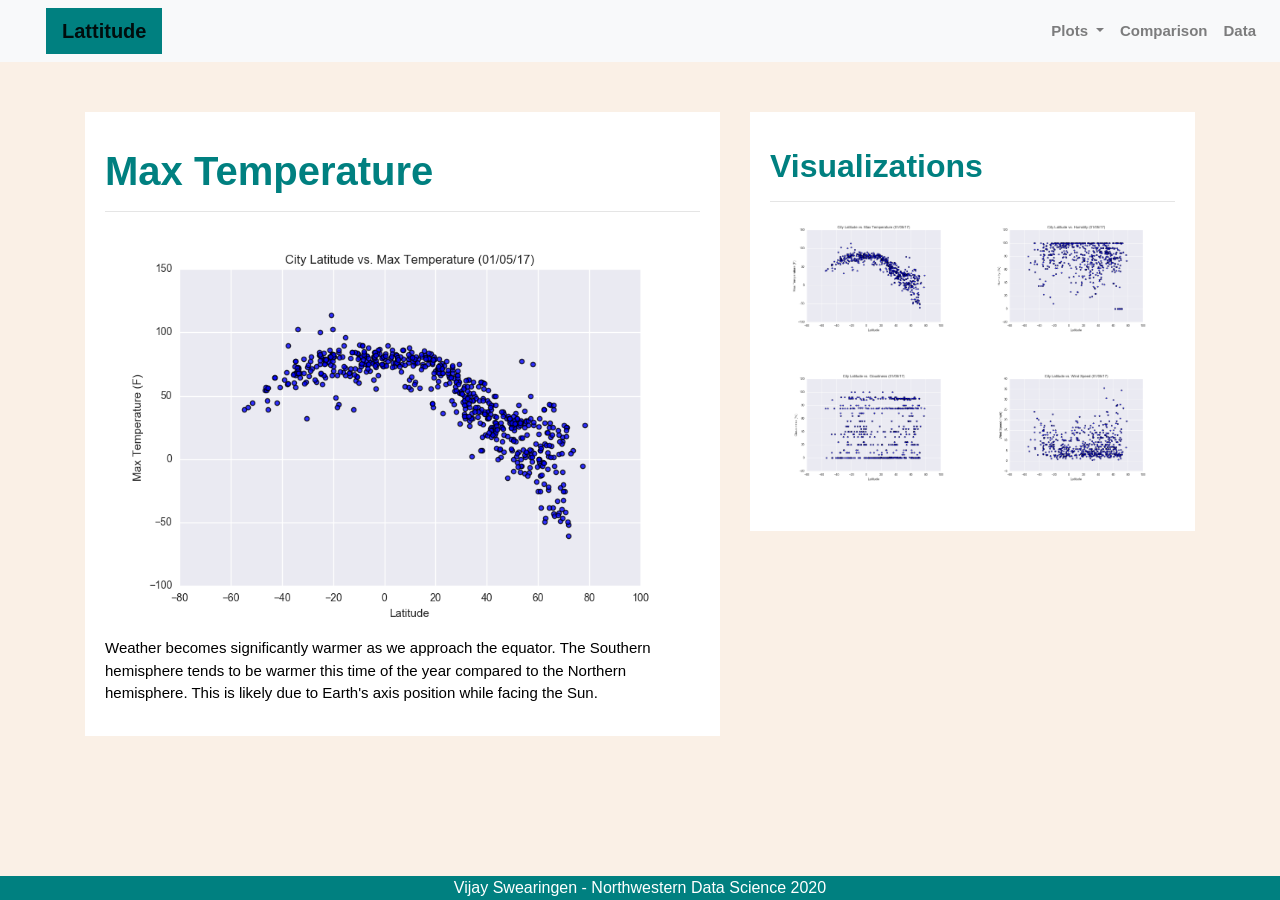
<file: visual1.html>
<!doctype html>
<html lang="en">

<head>
  <!-- Required meta tags -->
  <meta charset="utf-8">
  <meta name="viewport" content="width=device-width, initial-scale=1, shrink-to-fit=no">

  <!-- Bootstrap CSS -->
  <link rel="stylesheet" href="https://stackpath.bootstrapcdn.com/bootstrap/4.5.0/css/bootstrap.min.css"
    integrity="sha384-9aIt2nRpC12Uk9gS9baDl411NQApFmC26EwAOH8WgZl5MYYxFfc+NcPb1dKGj7Sk" crossorigin="anonymous">

  <!--CSS Link-->
  <link rel="stylesheet" type="text/css" href="style.css">
</head>

<body>
  <!--Nav Bar -->
  <nav class="navbar navbar-expand-lg navbar-light bg-light">
    <a class="navbar-brand" style="background-color: teal" href="index.html">Lattitude</a>
    <button class="navbar-toggler" type="button" data-toggle="collapse" data-target="#navbarSupportedContent"
      aria-controls="navbarSupportedContent" aria-expanded="false" aria-label="Toggle navigation">
      <span class="navbar-toggler-icon"></span>
    </button>

    <div class="collapse navbar-collapse" id="navbarSupportedContent">
      <ul class="navbar-nav ml-auto">
        <li class="nav-item dropdown">
          <a class="nav-link dropdown-toggle" href="#" id="navbarDropdown" role="button" data-toggle="dropdown"
            aria-haspopup="true" aria-expanded="false">
            Plots
          </a>
          <div class="dropdown-menu" aria-labelledby="navbarDropdown">
            <a class="dropdown-item" href="visual1.html">Max Temperature</a>
            <a class="dropdown-item" href="visual2.html">Humidity</a>
            <a class="dropdown-item" href="visual3.html">Cloudiness</a>
            <a class="dropdown-item" href="visual4.html">Wind Speed</a>
          </div>
        </li>
        <li class="nav-item">
          <a class="nav-link" href="comparisons.html">Comparison</a>
        </li>
        <li class="nav-item">
          <a class="nav-link" href="data.html">Data</a>
        </li>
      </ul>
    </div>
  </nav>

  <div class="container">
    <div class="row">
      <div class="col-lg-7 col-md-12">
        <!-- Left box  -->
        <div class="box boxLeft">
          <h1 class="title">Max Temperature</h1>
          <hr>
          <img src="WebVisualizations\resources\assets\Fig1.png" alt="Max Temperature">
          <p>Weather becomes significantly warmer as we approach the equator.
            The Southern hemisphere tends to be warmer this time of the
            year compared to the Northern hemisphere. 
            This is likely due to Earth's axis position while facing the Sun.</p>
        </div>
      </div>
      
      <div class="col-lg-5 col-md-12">
        <!-- Right Box -->
        <div class="box boxRight">
          <h2 class="title">Visualizations</h2>
          <hr>
          <div class="container">
            <div class="row" style="padding-bottom: 30px;">
              <div class="col-6">
                <a href="visual1.html">
                  <img class="panel" src="WebVisualizations\resources\assets\Fig1.png" alt="Max Temperature">
                </a>
              </div>
              <div class="col-6">
                <a href="visual2.html">
                  <img class="panel" src="WebVisualizations\resources\assets\Fig2.png" alt="Humidity">
                </a>
              </div>
            </div>

            <div class="row" style="padding-bottom: 30px;">
              <div class="col-6">
                <a href="visual3.html">
                  <img class="panel" src="WebVisualizations\resources\assets\Fig3.png" alt="Cloudiness">
                </a>
              </div>
              <div class="col-6">
                <a href="visual4.html">
                  <img class="panel" src="WebVisualizations\resources\assets\Fig4.png" alt="Wind Speed">
                </a>
              </div>
            </div>
          </div>
        </div>
      </div>
    </div>
  </div>

  <footer>
    <div class="footer">Vijay Swearingen - Northwestern Data Science 2020</div>
  </footer>

  <!-- Optional JavaScript -->
  <!-- jQuery first, then Popper.js, then Bootstrap JS -->
  <script src="https://code.jquery.com/jquery-3.5.1.slim.min.js"
    integrity="sha384-DfXdz2htPH0lsSSs5nCTpuj/zy4C+OGpamoFVy38MVBnE+IbbVYUew+OrCXaRkfj"
    crossorigin="anonymous"></script>
  <script src="https://cdn.jsdelivr.net/npm/popper.js@1.16.0/dist/umd/popper.min.js"
    integrity="sha384-Q6E9RHvbIyZFJoft+2mJbHaEWldlvI9IOYy5n3zV9zzTtmI3UksdQRVvoxMfooAo"
    crossorigin="anonymous"></script>
  <script src="https://stackpath.bootstrapcdn.com/bootstrap/4.5.0/js/bootstrap.min.js"
    integrity="sha384-OgVRvuATP1z7JjHLkuOU7Xw704+h835Lr+6QL9UvYjZE3Ipu6Tp75j7Bh/kR0JKI"
    crossorigin="anonymous"></script>
</body>

</html>
</file>
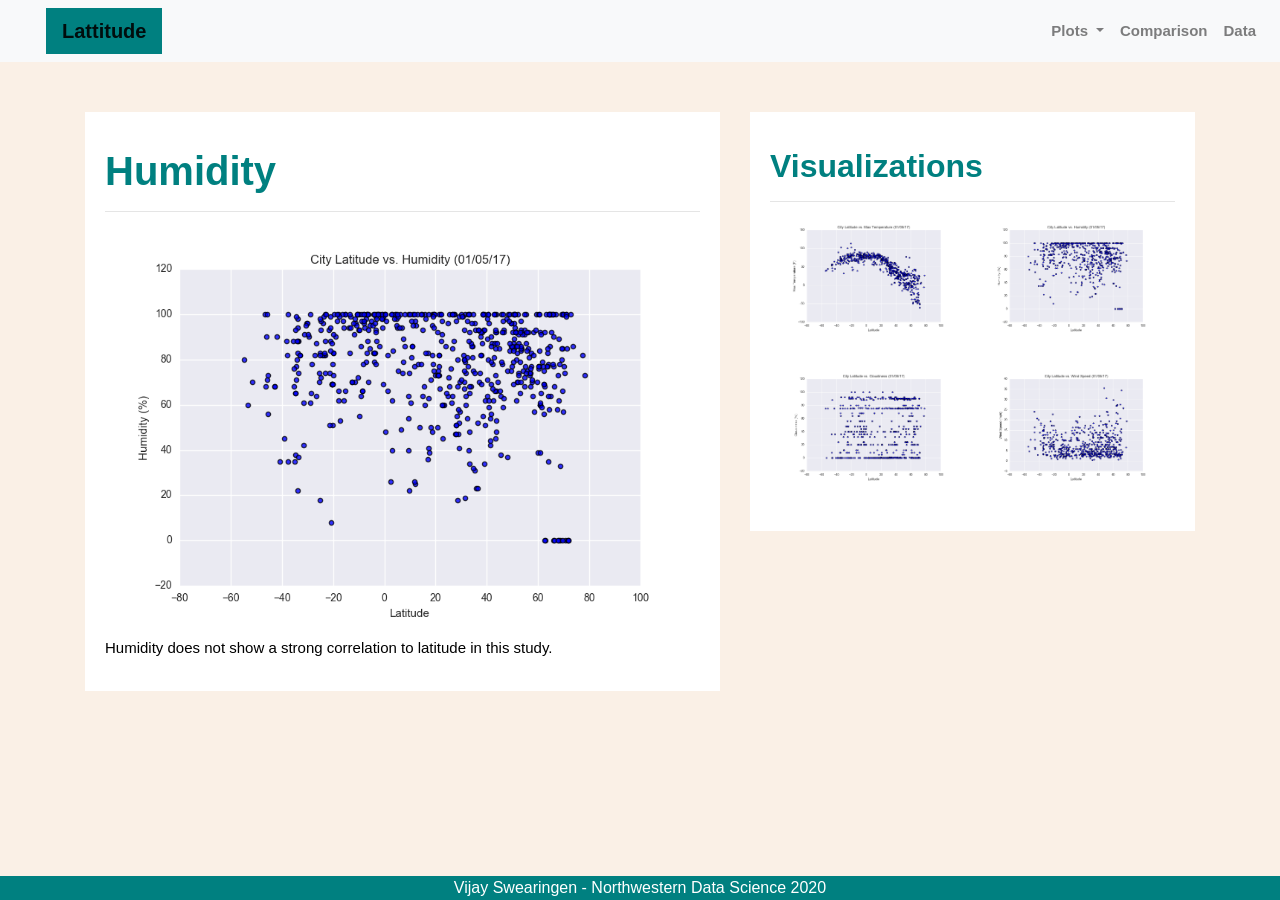
<file: visual2.html>
<!doctype html>
<html lang="en">

<head>
  <!-- Required meta tags -->
  <meta charset="utf-8">
  <meta name="viewport" content="width=device-width, initial-scale=1, shrink-to-fit=no">

  <!-- Bootstrap CSS -->
  <link rel="stylesheet" href="https://stackpath.bootstrapcdn.com/bootstrap/4.5.0/css/bootstrap.min.css"
    integrity="sha384-9aIt2nRpC12Uk9gS9baDl411NQApFmC26EwAOH8WgZl5MYYxFfc+NcPb1dKGj7Sk" crossorigin="anonymous">

  <!--CSS Link-->
  <link rel="stylesheet" type="text/css" href="style.css">
</head>

<body>
  <!--Nav Bar -->
  <nav class="navbar navbar-expand-lg navbar-light bg-light">
    <a class="navbar-brand" style="background-color: teal" href="index.html">Lattitude</a>
    <button class="navbar-toggler" type="button" data-toggle="collapse" data-target="#navbarSupportedContent"
      aria-controls="navbarSupportedContent" aria-expanded="false" aria-label="Toggle navigation">
      <span class="navbar-toggler-icon"></span>
    </button>

    <div class="collapse navbar-collapse" id="navbarSupportedContent">
      <ul class="navbar-nav ml-auto">
        <li class="nav-item dropdown">
          <a class="nav-link dropdown-toggle" href="#" id="navbarDropdown" role="button" data-toggle="dropdown"
            aria-haspopup="true" aria-expanded="false">
            Plots
          </a>
          <div class="dropdown-menu" aria-labelledby="navbarDropdown">
            <a class="dropdown-item" href="visual1.html">Max Temperature</a>
            <a class="dropdown-item" href="visual2.html">Humidity</a>
            <a class="dropdown-item" href="visual3.html">Cloudiness</a>
            <a class="dropdown-item" href="visual4.html">Wind Speed</a>
          </div>
        </li>
        <li class="nav-item">
          <a class="nav-link" href="comparisons.html">Comparison</a>
        </li>
        <li class="nav-item">
          <a class="nav-link" href="data.html">Data</a>
        </li>
      </ul>
    </div>
  </nav>

  <div class="container">
    <div class="row">
      <div class="col-lg-7 col-md-12">
        <!-- Left box  -->
        <div class="box boxLeft">
          <h1 class="title">Humidity</h1>
          <hr>
          <img src="WebVisualizations\resources\assets\Fig2.png" alt="Humidity">
          <p>Humidity does not show a strong correlation to latitude in this study.</p>
        </div>
      </div>

      <div class="col-lg-5 col-md-12">
        <!-- Right Box -->
        <div class="box boxRight">
          <h2 class="title">Visualizations</h2>
          <hr>
          <div class="container">
            <div class="row" style="padding-bottom: 30px;">
              <div class="col-6">
                <a href="visual1.html">
                  <img class="panel" src="WebVisualizations\resources\assets\Fig1.png" alt="Max Temperature">
                </a>
              </div>
              <div class="col-6">
                <a href="visual2.html">
                  <img class="panel" src="WebVisualizations\resources\assets\Fig2.png" alt="Humidity">
                </a>
              </div>
            </div>

            <div class="row" style="padding-bottom: 30px;">
              <div class="col-6">
                <a href="visual3.html">
                  <img class="panel" src="WebVisualizations\resources\assets\Fig3.png" alt="Cloudiness">
                </a>
              </div>
              <div class="col-6">
                <a href="visual4.html">
                  <img class="panel" src="WebVisualizations\resources\assets\Fig4.png" alt="Wind Speed">
                </a>
              </div>
            </div>
          </div>
        </div>
      </div>
    </div>
  </div>

  <footer>
    <div class="footer">Vijay Swearingen - Northwestern Data Science 2020</div>
  </footer>

  <!-- Optional JavaScript -->
  <!-- jQuery first, then Popper.js, then Bootstrap JS -->
  <script src="https://code.jquery.com/jquery-3.5.1.slim.min.js"
    integrity="sha384-DfXdz2htPH0lsSSs5nCTpuj/zy4C+OGpamoFVy38MVBnE+IbbVYUew+OrCXaRkfj"
    crossorigin="anonymous"></script>
  <script src="https://cdn.jsdelivr.net/npm/popper.js@1.16.0/dist/umd/popper.min.js"
    integrity="sha384-Q6E9RHvbIyZFJoft+2mJbHaEWldlvI9IOYy5n3zV9zzTtmI3UksdQRVvoxMfooAo"
    crossorigin="anonymous"></script>
  <script src="https://stackpath.bootstrapcdn.com/bootstrap/4.5.0/js/bootstrap.min.js"
    integrity="sha384-OgVRvuATP1z7JjHLkuOU7Xw704+h835Lr+6QL9UvYjZE3Ipu6Tp75j7Bh/kR0JKI"
    crossorigin="anonymous"></script>
</body>

</html>
</file>
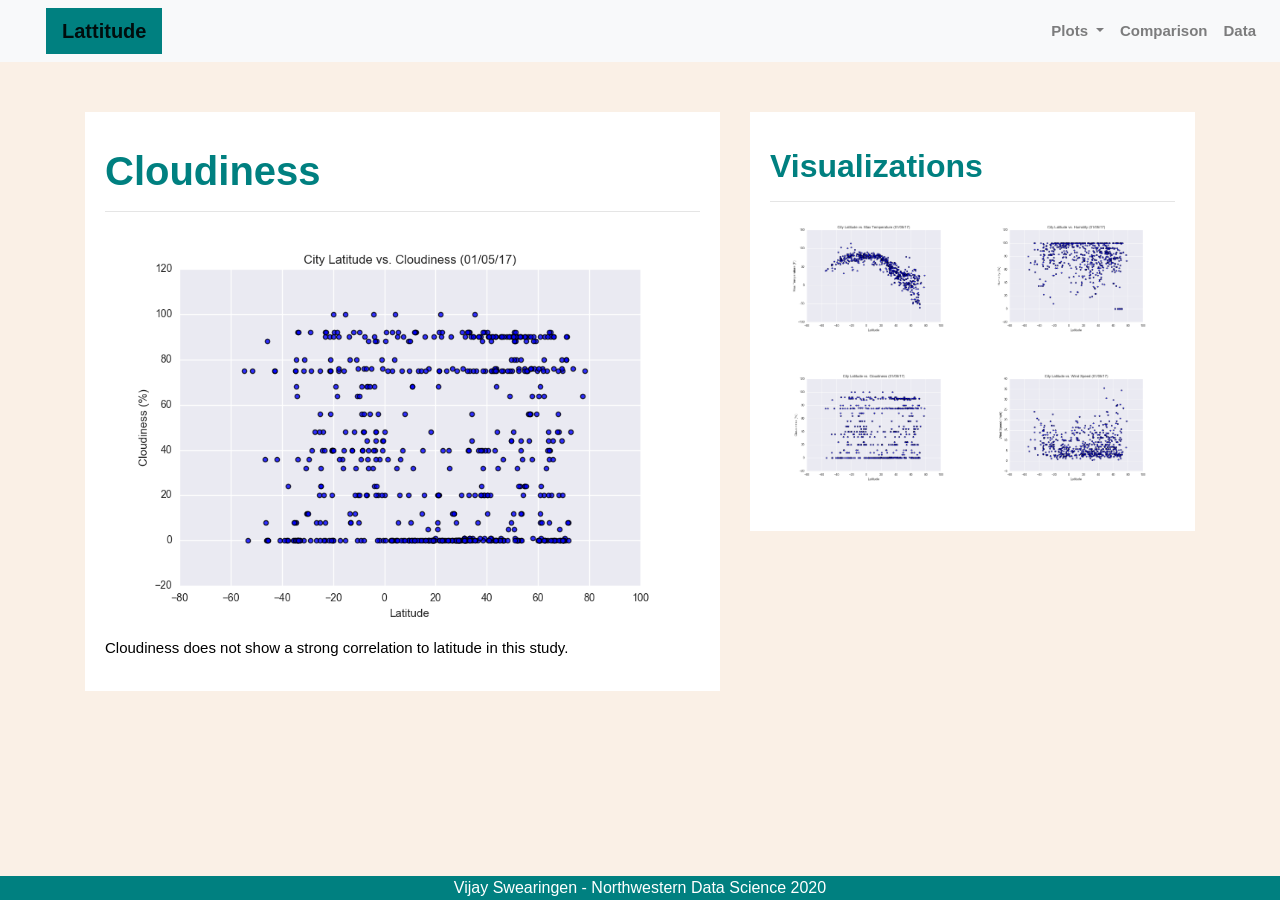
<file: visual3.html>
<!doctype html>
<html lang="en">

<head>
  <!-- Required meta tags -->
  <meta charset="utf-8">
  <meta name="viewport" content="width=device-width, initial-scale=1, shrink-to-fit=no">

  <!-- Bootstrap CSS -->
  <link rel="stylesheet" href="https://stackpath.bootstrapcdn.com/bootstrap/4.5.0/css/bootstrap.min.css"
    integrity="sha384-9aIt2nRpC12Uk9gS9baDl411NQApFmC26EwAOH8WgZl5MYYxFfc+NcPb1dKGj7Sk" crossorigin="anonymous">

  <!--CSS Link-->
  <link rel="stylesheet" type="text/css" href="style.css">
</head>

<body>
  <!--Nav Bar -->
  <nav class="navbar navbar-expand-lg navbar-light bg-light">
    <a class="navbar-brand" style="background-color: teal" href="index.html">Lattitude</a>
    <button class="navbar-toggler" type="button" data-toggle="collapse" data-target="#navbarSupportedContent"
      aria-controls="navbarSupportedContent" aria-expanded="false" aria-label="Toggle navigation">
      <span class="navbar-toggler-icon"></span>
    </button>

    <div class="collapse navbar-collapse" id="navbarSupportedContent">
      <ul class="navbar-nav ml-auto">
        <li class="nav-item dropdown">
          <a class="nav-link dropdown-toggle" href="#" id="navbarDropdown" role="button" data-toggle="dropdown"
            aria-haspopup="true" aria-expanded="false">
            Plots
          </a>
          <div class="dropdown-menu" aria-labelledby="navbarDropdown">
            <a class="dropdown-item" href="visual1.html">Max Temperature</a>
            <a class="dropdown-item" href="visual2.html">Humidity</a>
            <a class="dropdown-item" href="visual3.html">Cloudiness</a>
            <a class="dropdown-item" href="visual4.html">Wind Speed</a>
          </div>
        </li>
        <li class="nav-item">
          <a class="nav-link" href="comparisons.html">Comparison</a>
        </li>
        <li class="nav-item">
          <a class="nav-link" href="data.html">Data</a>
        </li>
      </ul>
    </div>
  </nav>

  <div class="container">
    <div class="row">
      <div class="col-lg-7 col-md-12">
        <!-- Left box  -->
        <div class="box boxLeft">
          <h1 class="title">Cloudiness</h1>
          <hr>
          <img src="WebVisualizations\resources\assets\Fig3.png" alt="Cloudiness">
          <p>Cloudiness does not show a strong correlation to latitude in this study.</p>
        </div>
      </div>

      <div class="col-lg-5 col-md-12">
        <!-- Right Box -->
        <div class="box boxRight">
          <h2 class="title">Visualizations</h2>
          <hr>
          <div class="container">
            <div class="row" style="padding-bottom: 30px;">
              <div class="col-6">
                <a href="visual1.html">
                  <img class="panel" src="WebVisualizations\resources\assets\Fig1.png" alt="Max Temperature">
                </a>
              </div>
              <div class="col-6">
                <a href="visual2.html">
                  <img class="panel" src="WebVisualizations\resources\assets\Fig2.png" alt="Humidity">
                </a>
              </div>
            </div>

            <div class="row" style="padding-bottom: 30px;">
              <div class="col-6">
                <a href="visual3.html">
                  <img class="panel" src="WebVisualizations\resources\assets\Fig3.png" alt="Cloudiness">
                </a>
              </div>
              <div class="col-6">
                <a href="visual4.html">
                  <img class="panel" src="WebVisualizations\resources\assets\Fig4.png" alt="Wind Speed">
                </a>
              </div>
            </div>
          </div>
        </div>
      </div>
    </div>
  </div>

  <footer>
    <div class="footer">Vijay Swearingen - Northwestern Data Science 2020</div>
  </footer>

  <!-- Optional JavaScript -->
  <!-- jQuery first, then Popper.js, then Bootstrap JS -->
  <script src="https://code.jquery.com/jquery-3.5.1.slim.min.js"
    integrity="sha384-DfXdz2htPH0lsSSs5nCTpuj/zy4C+OGpamoFVy38MVBnE+IbbVYUew+OrCXaRkfj"
    crossorigin="anonymous"></script>
  <script src="https://cdn.jsdelivr.net/npm/popper.js@1.16.0/dist/umd/popper.min.js"
    integrity="sha384-Q6E9RHvbIyZFJoft+2mJbHaEWldlvI9IOYy5n3zV9zzTtmI3UksdQRVvoxMfooAo"
    crossorigin="anonymous"></script>
  <script src="https://stackpath.bootstrapcdn.com/bootstrap/4.5.0/js/bootstrap.min.js"
    integrity="sha384-OgVRvuATP1z7JjHLkuOU7Xw704+h835Lr+6QL9UvYjZE3Ipu6Tp75j7Bh/kR0JKI"
    crossorigin="anonymous"></script>
</body>

</html>
</file>
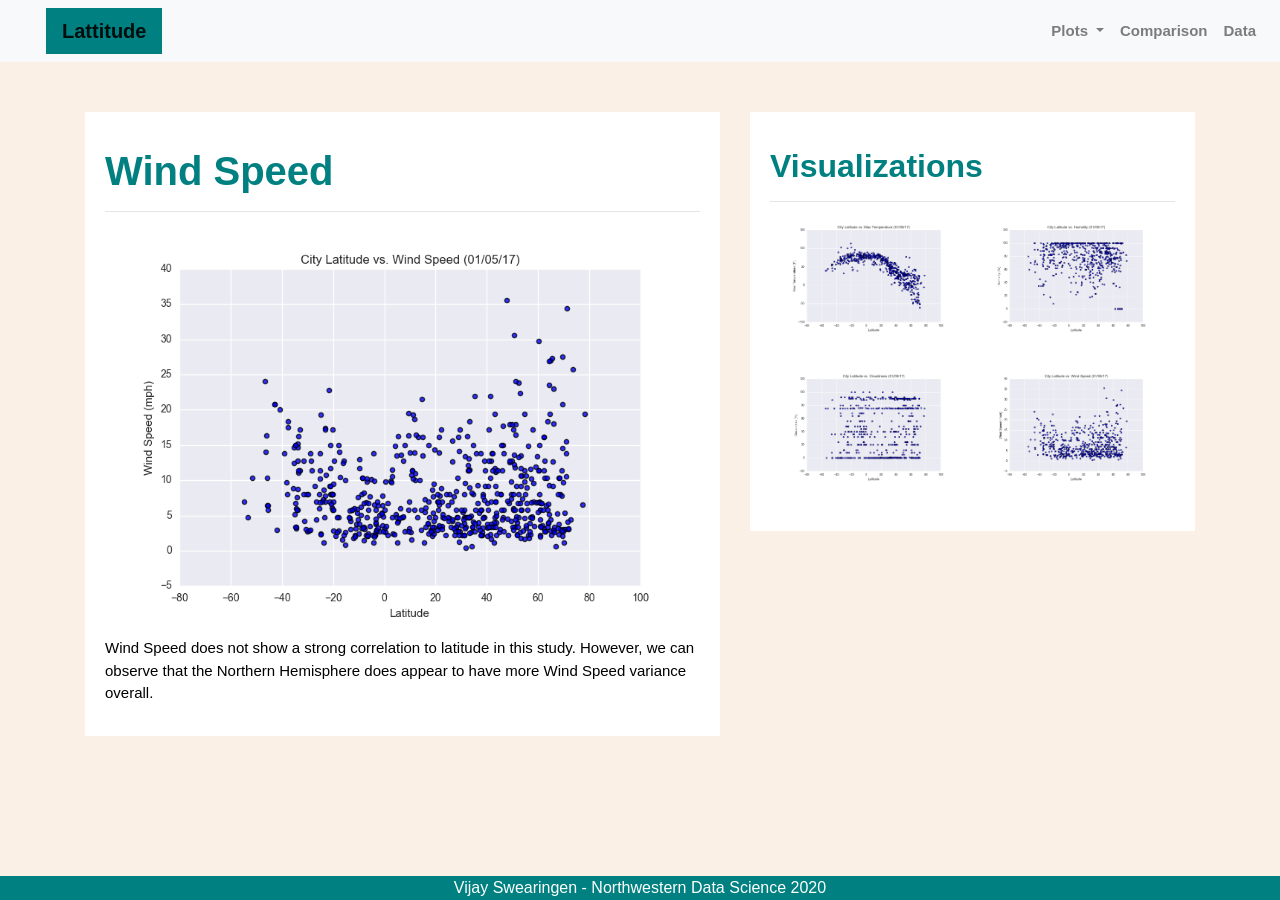
<file: visual4.html>
<!doctype html>
<html lang="en">

<head>
  <!-- Required meta tags -->
  <meta charset="utf-8">
  <meta name="viewport" content="width=device-width, initial-scale=1, shrink-to-fit=no">

  <!-- Bootstrap CSS -->
  <link rel="stylesheet" href="https://stackpath.bootstrapcdn.com/bootstrap/4.5.0/css/bootstrap.min.css"
    integrity="sha384-9aIt2nRpC12Uk9gS9baDl411NQApFmC26EwAOH8WgZl5MYYxFfc+NcPb1dKGj7Sk" crossorigin="anonymous">

  <!--CSS Link-->
  <link rel="stylesheet" type="text/css" href="style.css">
</head>

<body>
  <!--Nav Bar -->
  <nav class="navbar navbar-expand-lg navbar-light bg-light">
    <a class="navbar-brand" style="background-color: teal" href="index.html">Lattitude</a>
    <button class="navbar-toggler" type="button" data-toggle="collapse" data-target="#navbarSupportedContent"
      aria-controls="navbarSupportedContent" aria-expanded="false" aria-label="Toggle navigation">
      <span class="navbar-toggler-icon"></span>
    </button>

    <div class="collapse navbar-collapse" id="navbarSupportedContent">
      <ul class="navbar-nav ml-auto">
        <li class="nav-item dropdown">
          <a class="nav-link dropdown-toggle" href="#" id="navbarDropdown" role="button" data-toggle="dropdown"
            aria-haspopup="true" aria-expanded="false">
            Plots
          </a>
          <div class="dropdown-menu" aria-labelledby="navbarDropdown">
            <a class="dropdown-item" href="visual1.html">Max Temperature</a>
            <a class="dropdown-item" href="visual2.html">Humidity</a>
            <a class="dropdown-item" href="visual3.html">Cloudiness</a>
            <a class="dropdown-item" href="visual4.html">Wind Speed</a>
          </div>
        </li>
        <li class="nav-item">
          <a class="nav-link" href="comparisons.html">Comparison</a>
        </li>
        <li class="nav-item">
          <a class="nav-link" href="data.html">Data</a>
        </li>
      </ul>
    </div>
  </nav>

  <div class="container">
    <div class="row">
      <div class="col-lg-7 col-md-12">
        <!-- Left box  -->
        <div class="box boxLeft">
          <h1 class="title">Wind Speed</h1>
          <hr>
          <img src="WebVisualizations\resources\assets\Fig4.png" alt="Wind Speed">
          <p>Wind Speed does not show a strong correlation to latitude in this study. 
            However, we can observe that the Northern Hemisphere does appear to have more Wind Speed variance overall. 
          </p>
        </div>
      </div>

      <div class="col-lg-5 col-md-12">
        <!-- Right Box -->
        <div class="box boxRight">
          <h2 class="title">Visualizations</h2>
          <hr>
          <div class="container">
            <div class="row" style="padding-bottom: 30px;">
              <div class="col-6">
                <a href="visual1.html">
                  <img class="panel" src="WebVisualizations\resources\assets\Fig1.png" alt="Max Temperature">
                </a>
              </div>
              <div class="col-6">
                <a href="visual2.html">
                  <img class="panel" src="WebVisualizations\resources\assets\Fig2.png" alt="Humidity">
                </a>
              </div>
            </div>

            <div class="row" style="padding-bottom: 30px;">
              <div class="col-6">
                <a href="visual3.html">
                  <img class="panel" src="WebVisualizations\resources\assets\Fig3.png" alt="Cloudiness">
                </a>
              </div>
              <div class="col-6">
                <a href="visual4.html">
                  <img class="panel" src="WebVisualizations\resources\assets\Fig4.png" alt="Wind Speed">
                </a>
              </div>
            </div>
          </div>
        </div>
      </div>
    </div>
  </div>

  <footer>
    <div class="footer">Vijay Swearingen - Northwestern Data Science 2020</div>
  </footer>

  <!-- Optional JavaScript -->
  <!-- jQuery first, then Popper.js, then Bootstrap JS -->
  <script src="https://code.jquery.com/jquery-3.5.1.slim.min.js"
    integrity="sha384-DfXdz2htPH0lsSSs5nCTpuj/zy4C+OGpamoFVy38MVBnE+IbbVYUew+OrCXaRkfj"
    crossorigin="anonymous"></script>
  <script src="https://cdn.jsdelivr.net/npm/popper.js@1.16.0/dist/umd/popper.min.js"
    integrity="sha384-Q6E9RHvbIyZFJoft+2mJbHaEWldlvI9IOYy5n3zV9zzTtmI3UksdQRVvoxMfooAo"
    crossorigin="anonymous"></script>
  <script src="https://stackpath.bootstrapcdn.com/bootstrap/4.5.0/js/bootstrap.min.js"
    integrity="sha384-OgVRvuATP1z7JjHLkuOU7Xw704+h835Lr+6QL9UvYjZE3Ipu6Tp75j7Bh/kR0JKI"
    crossorigin="anonymous"></script>
</body>

</html>
</file>
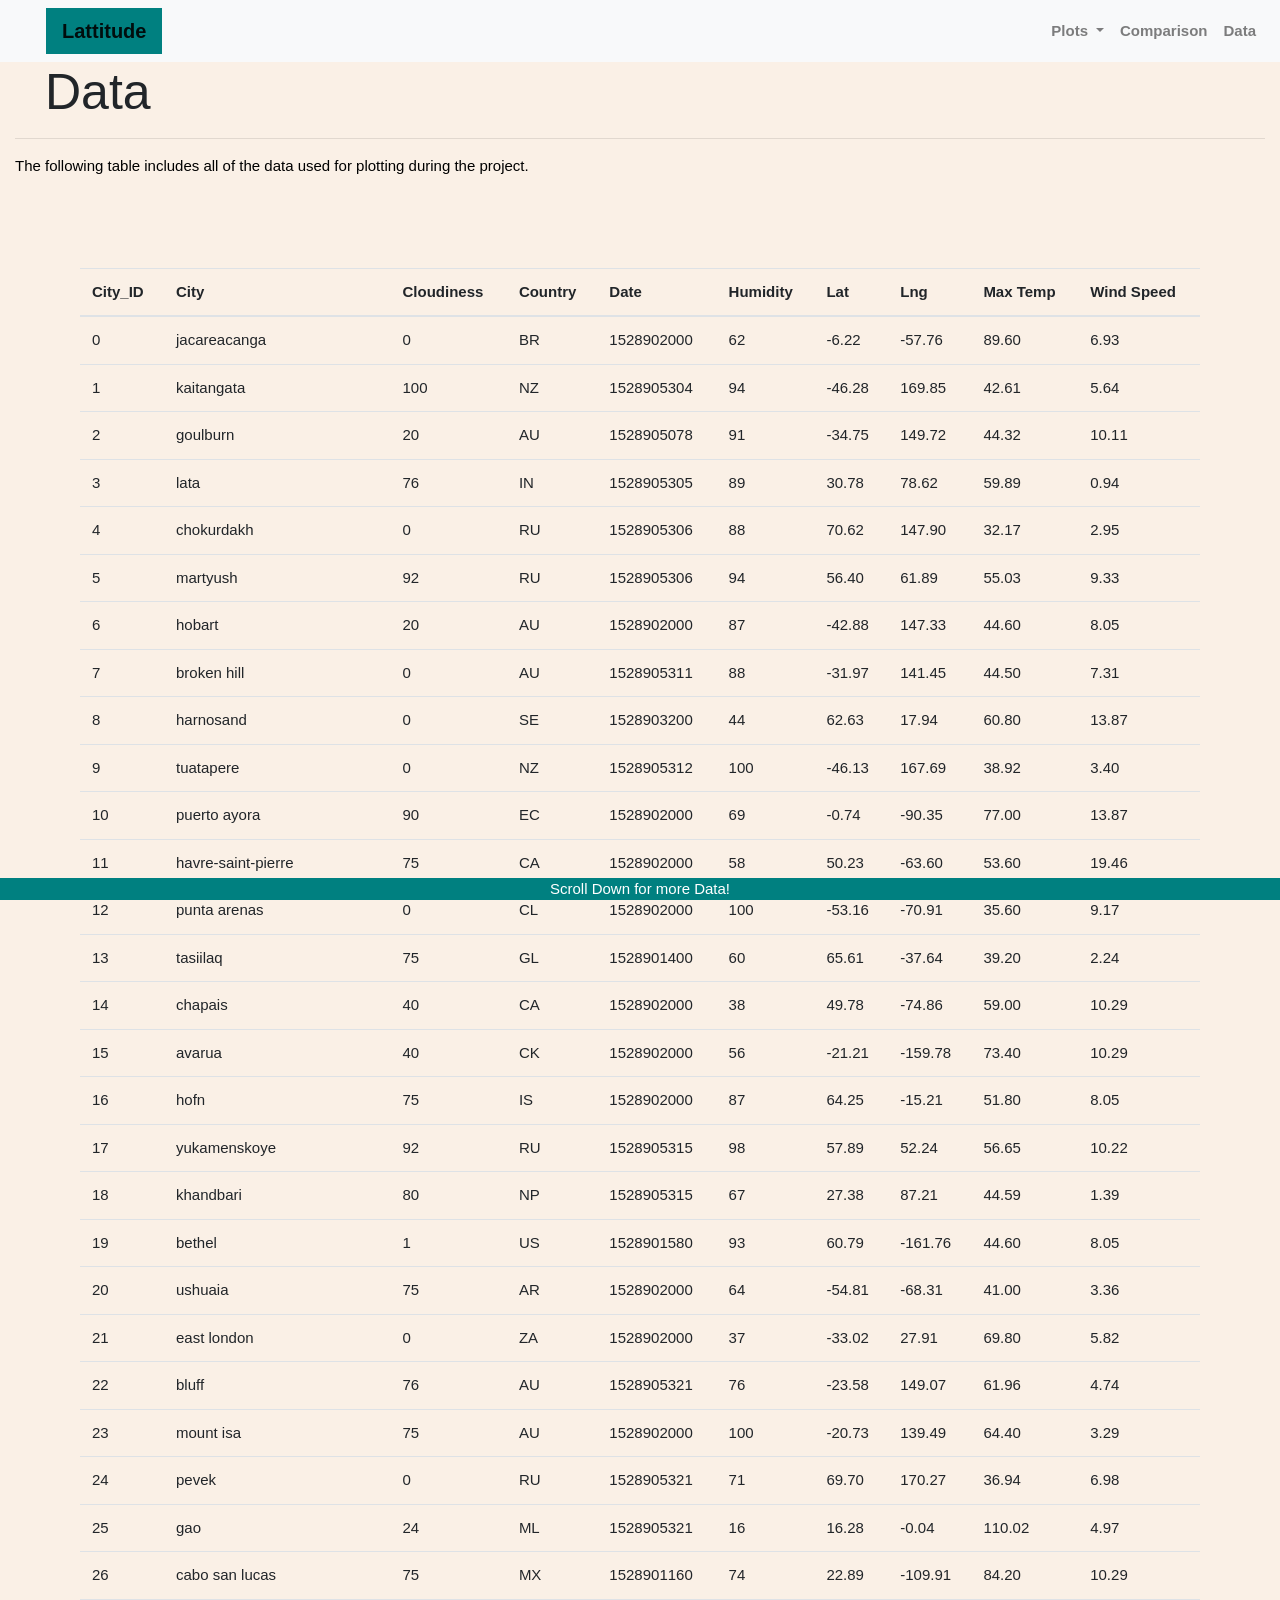
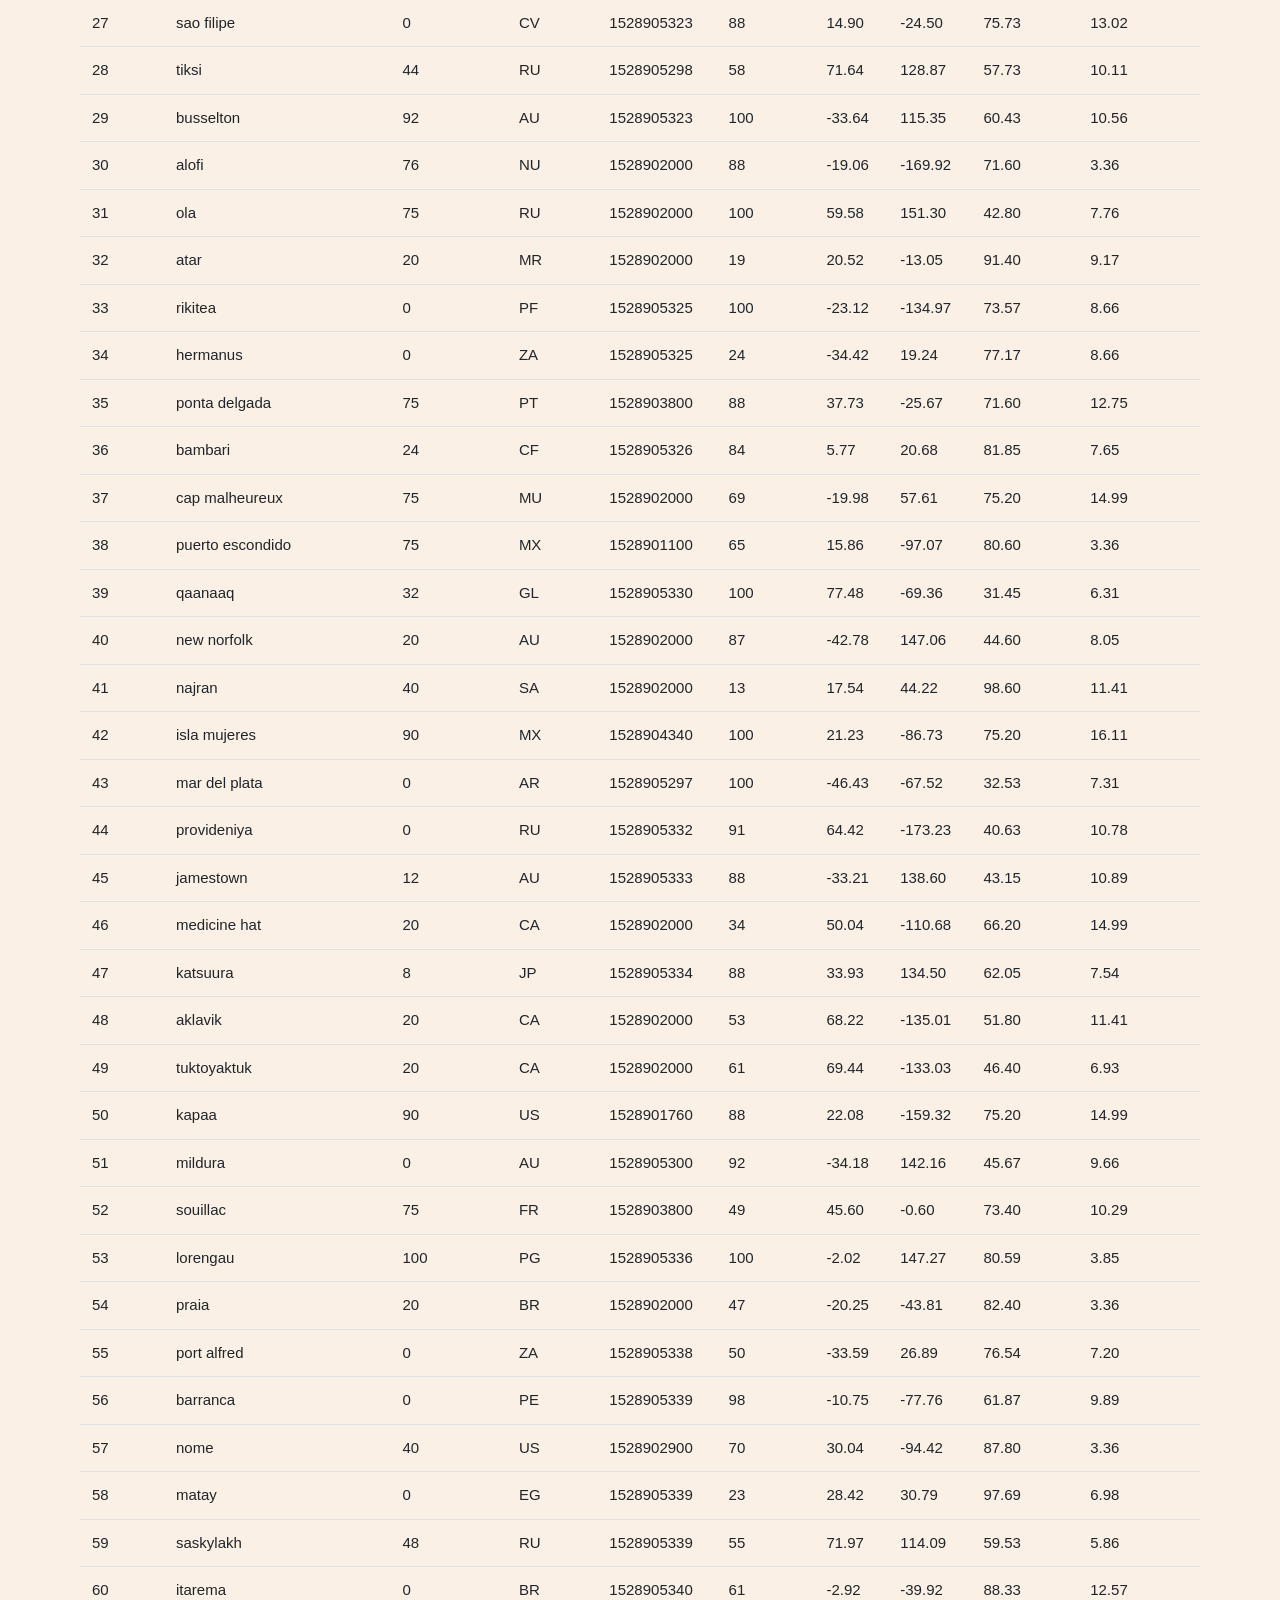
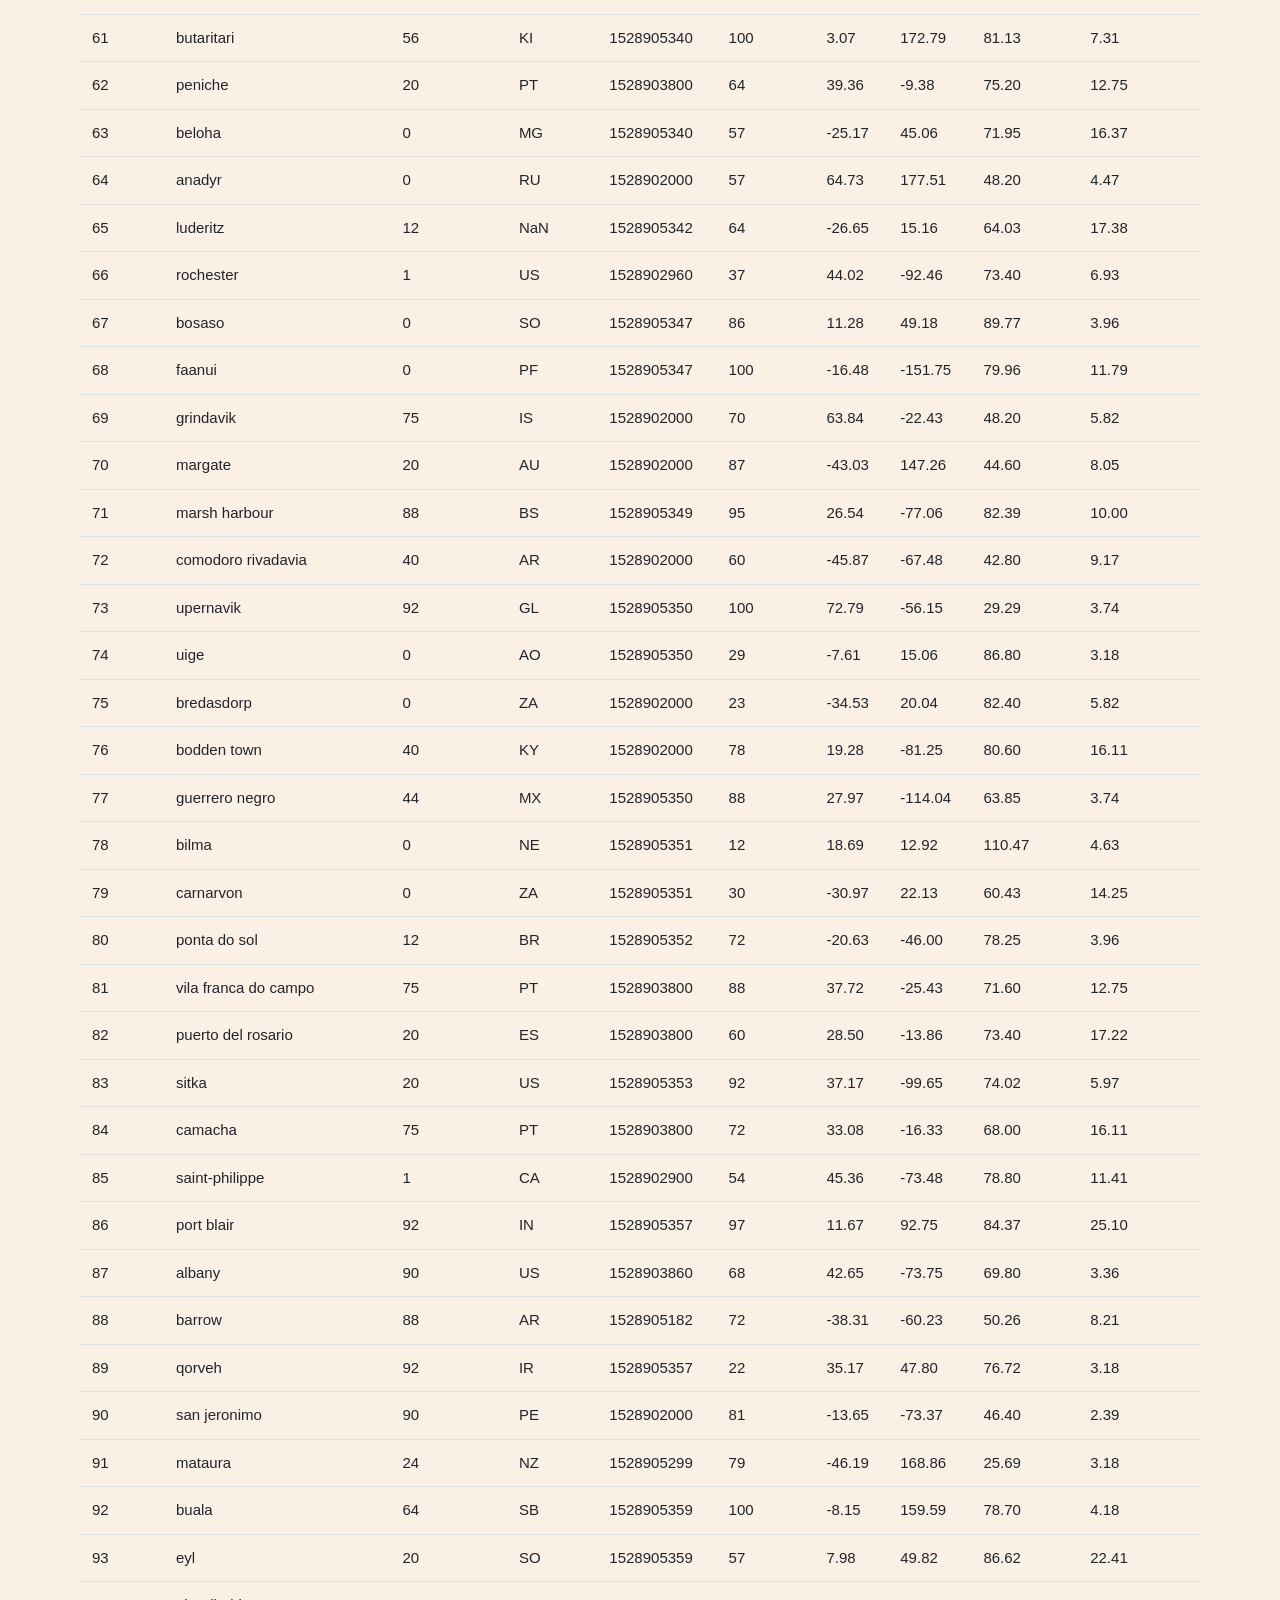
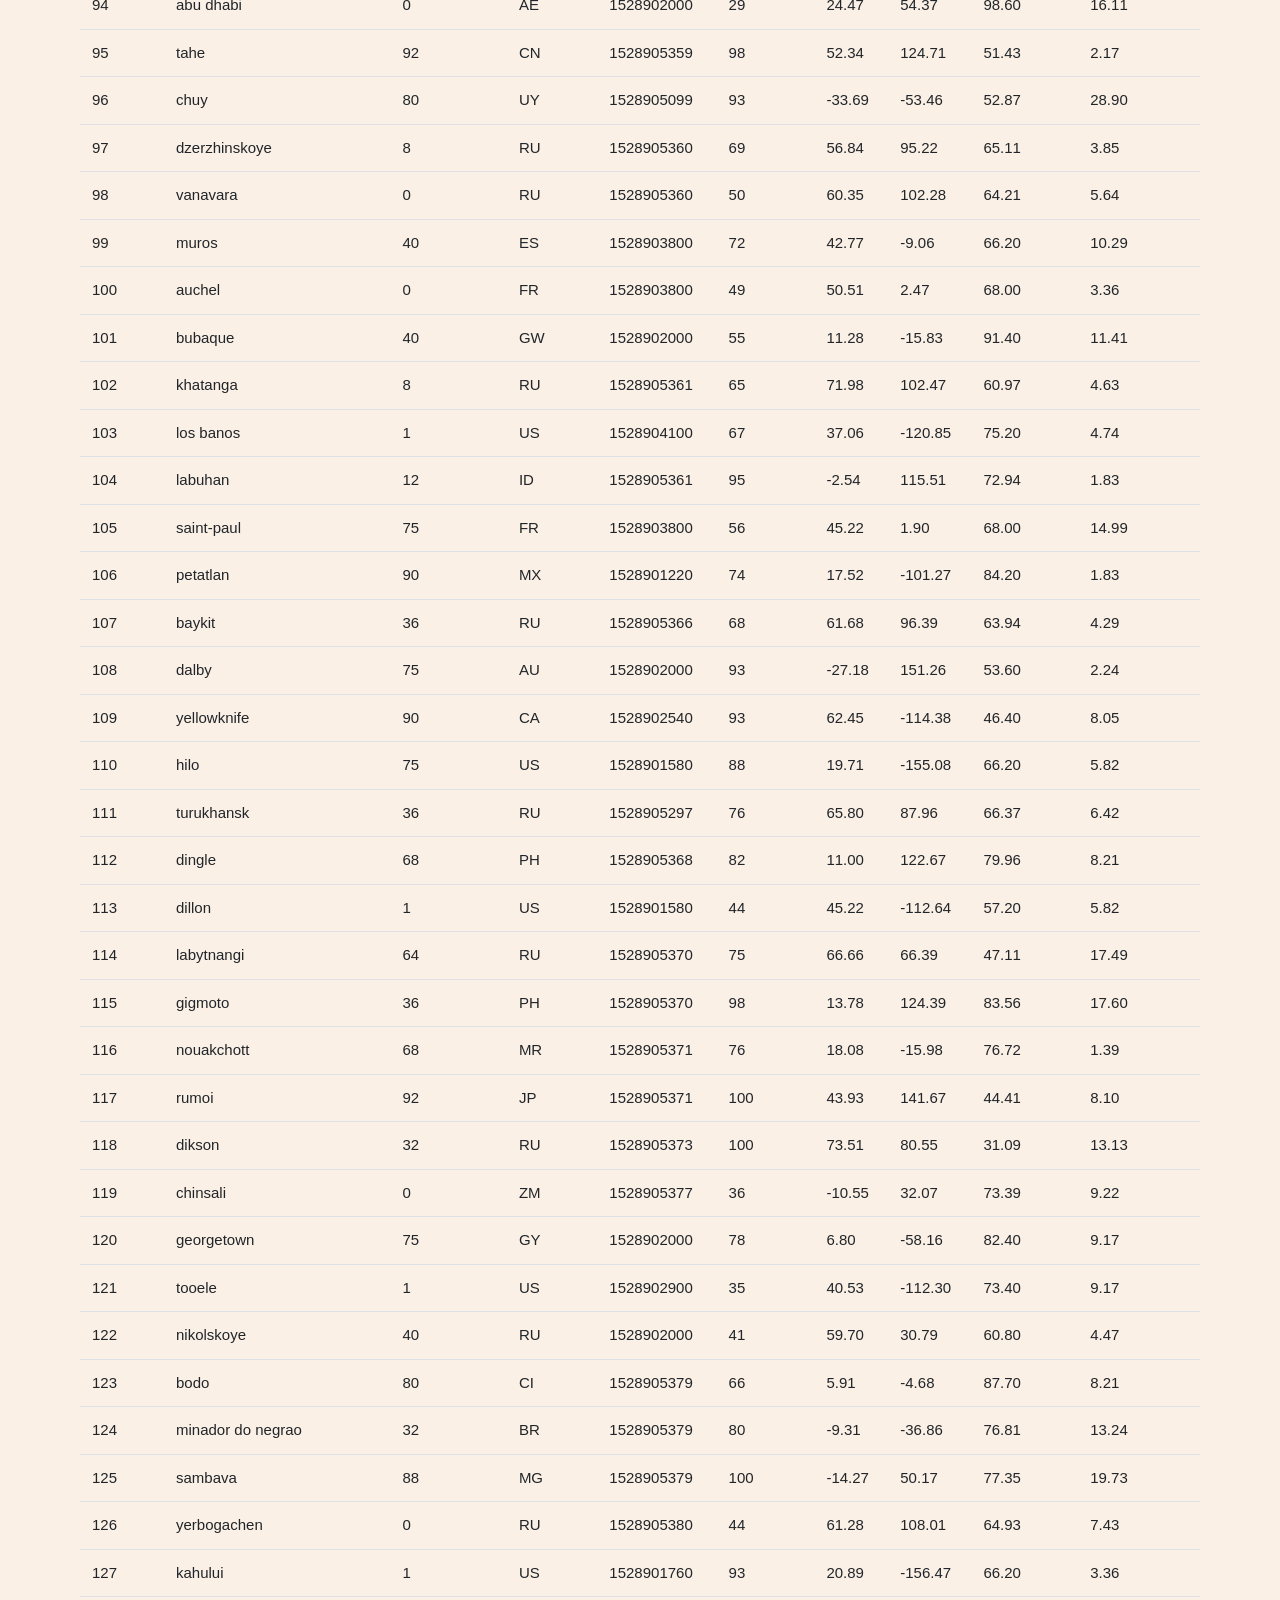
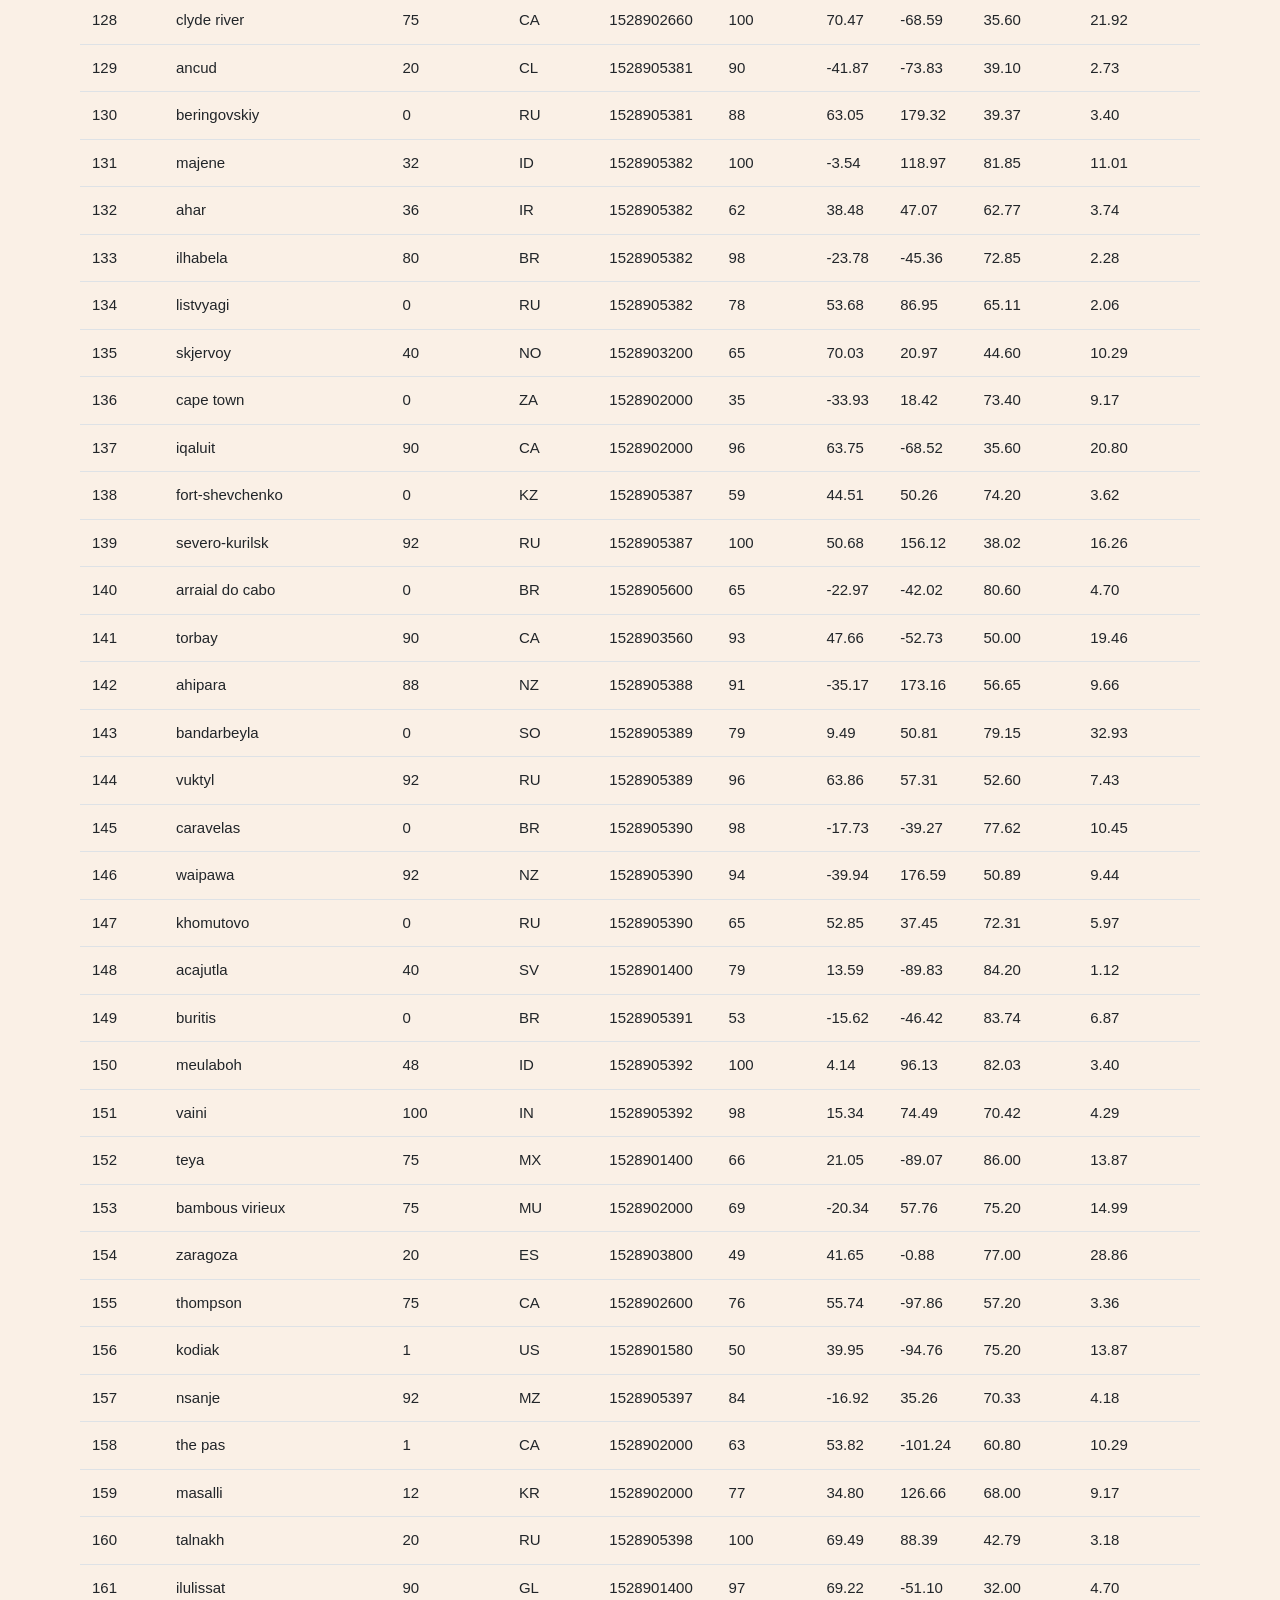
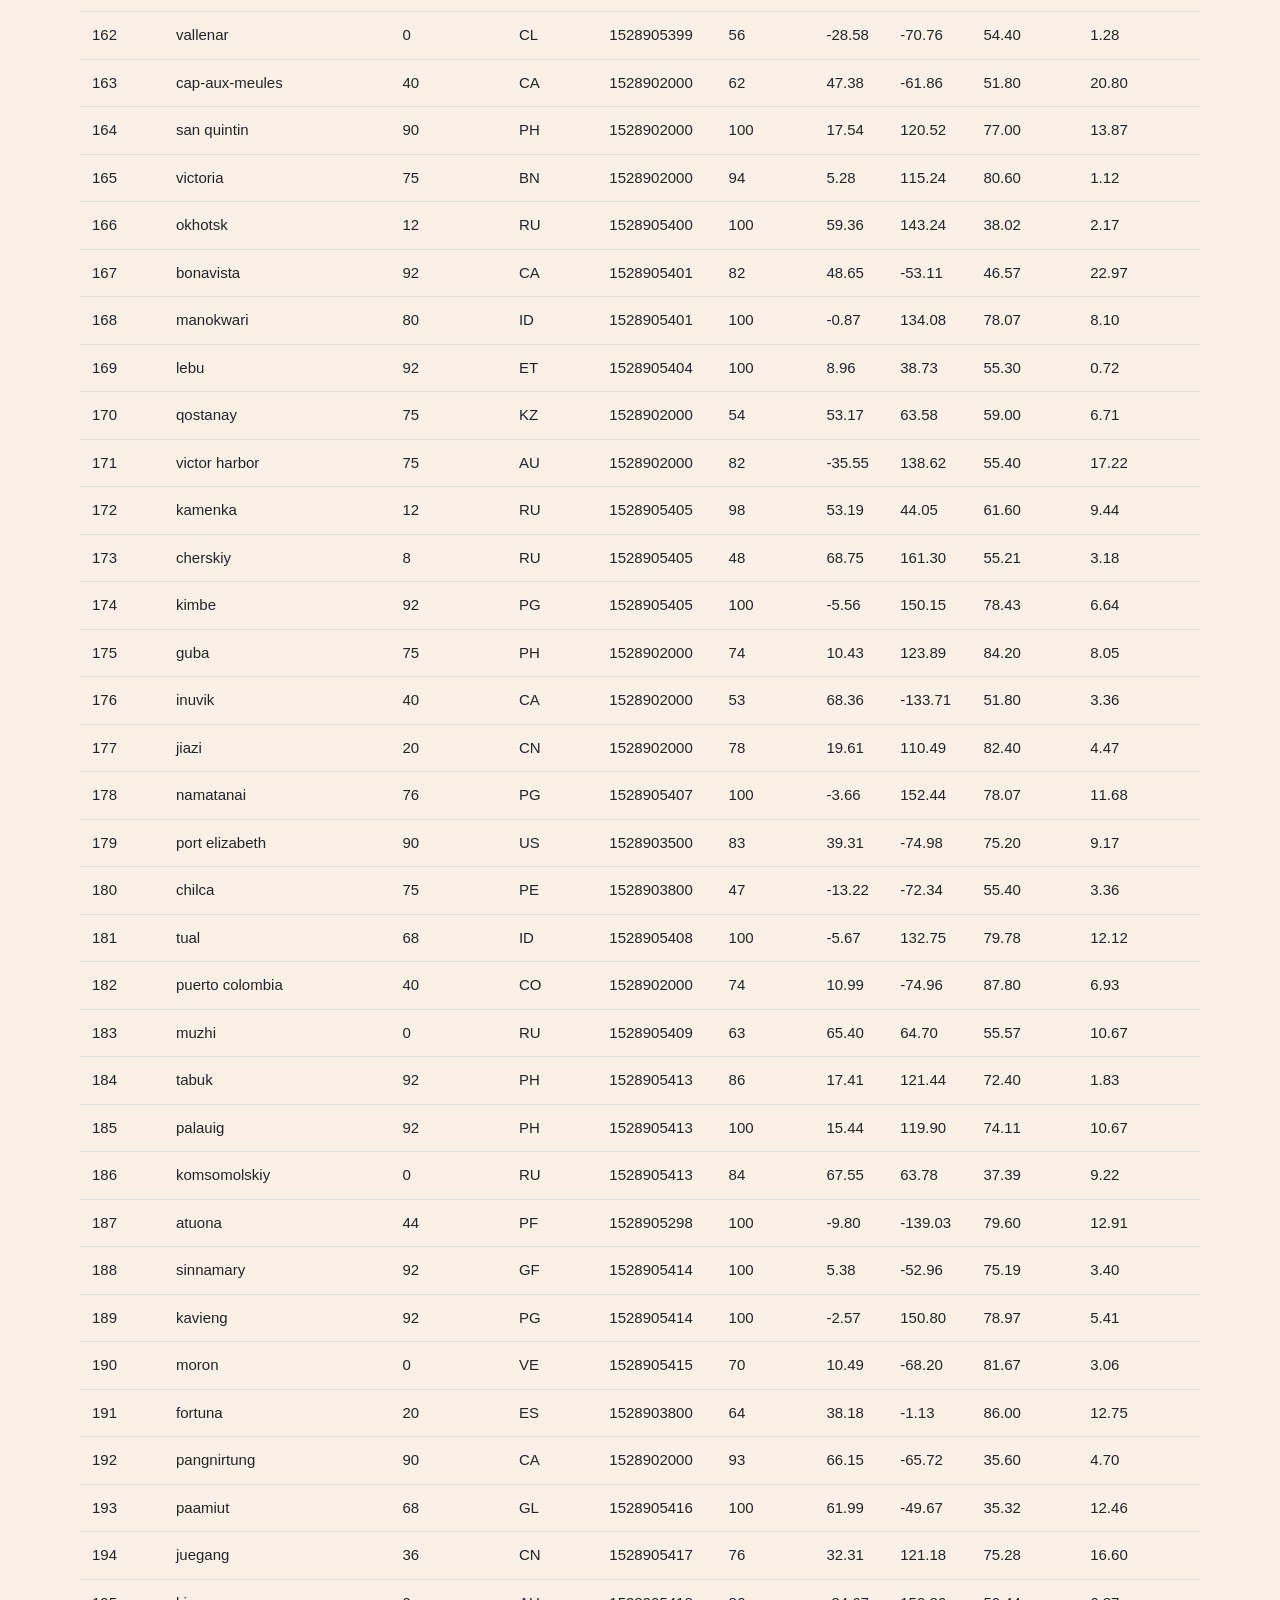
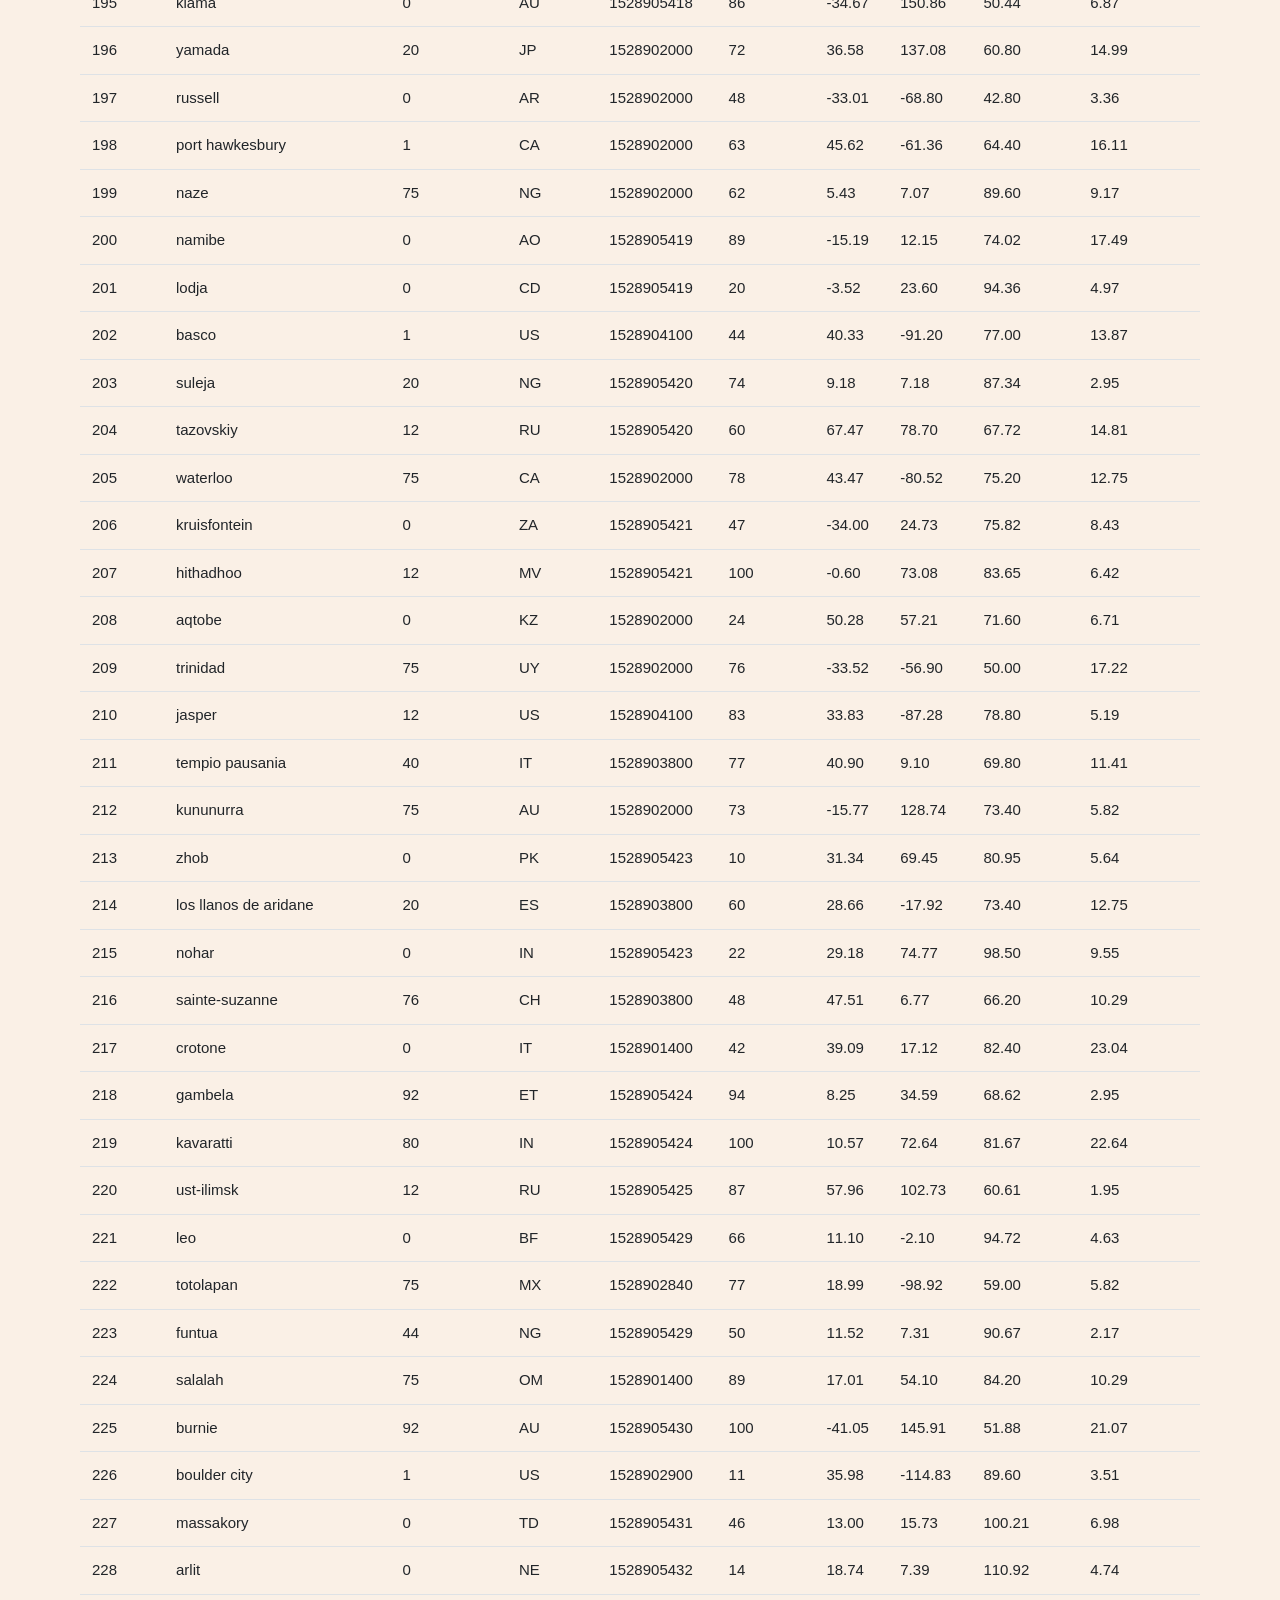
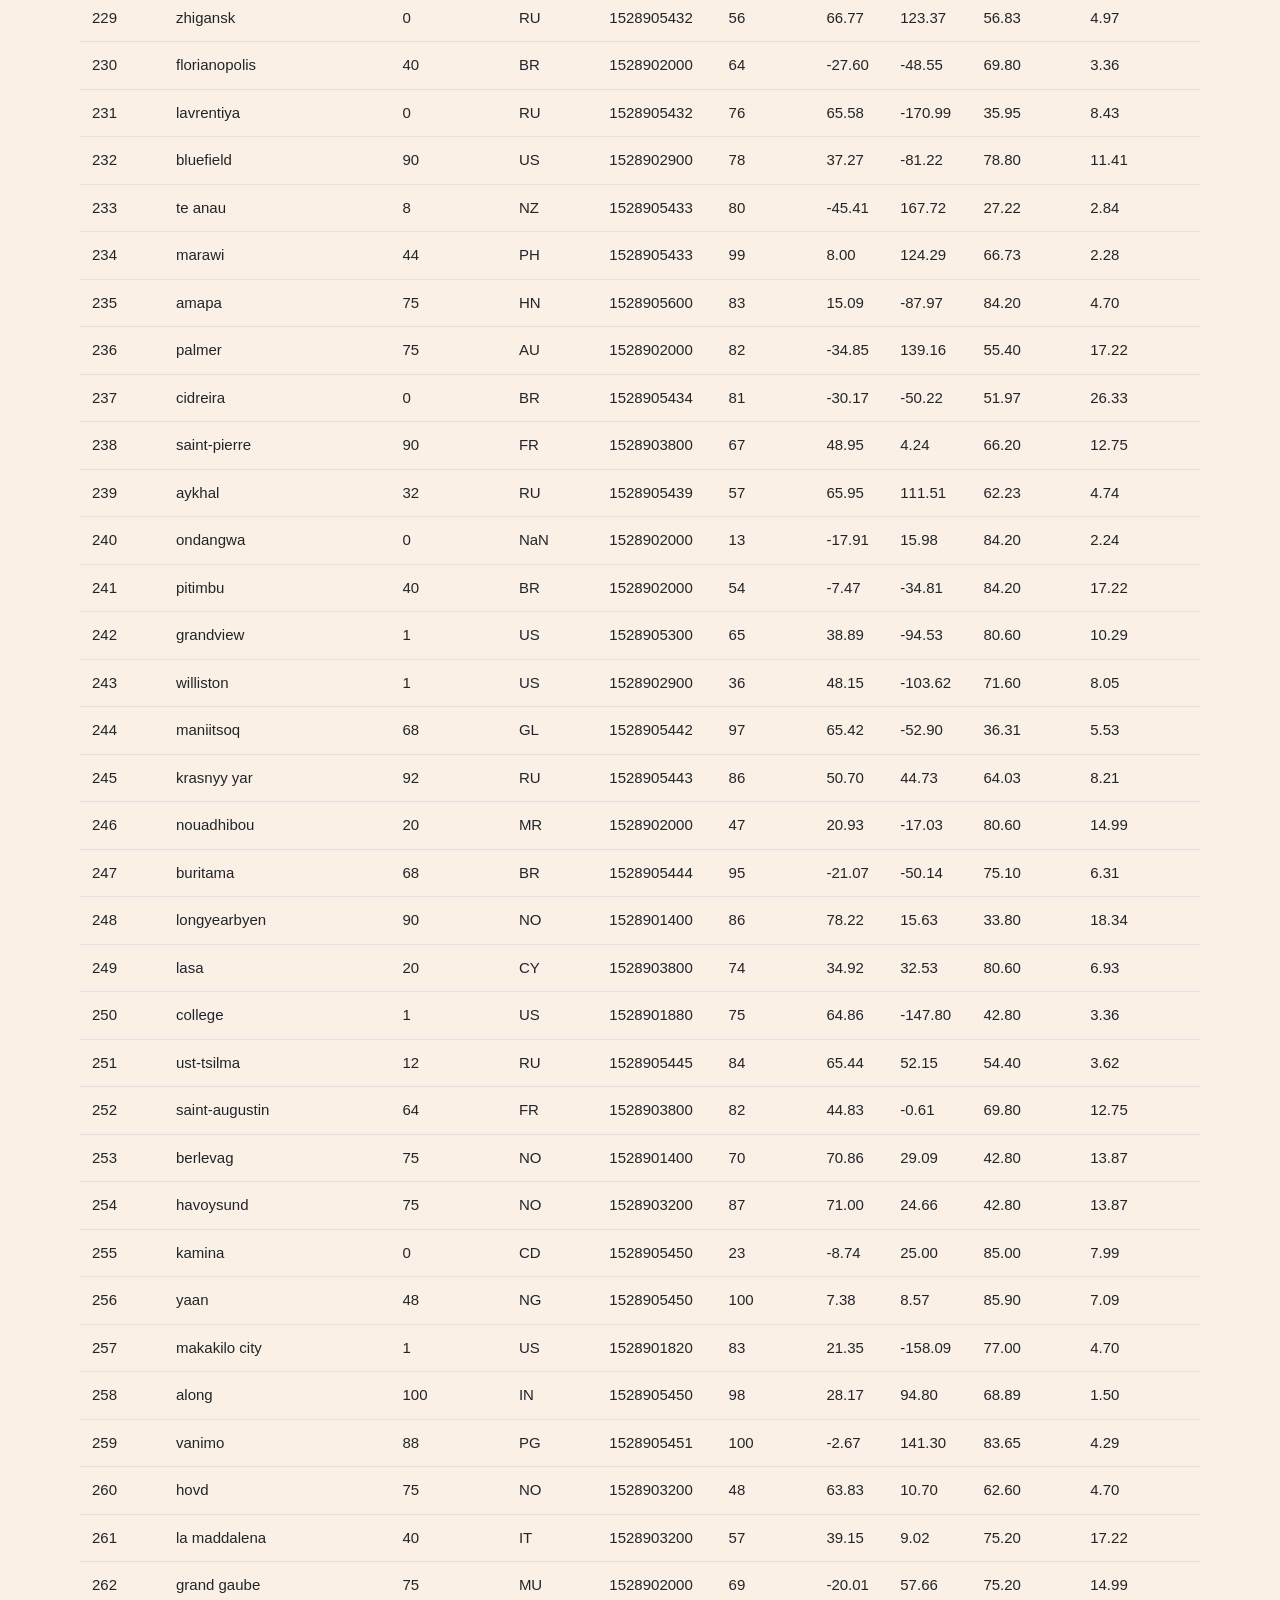
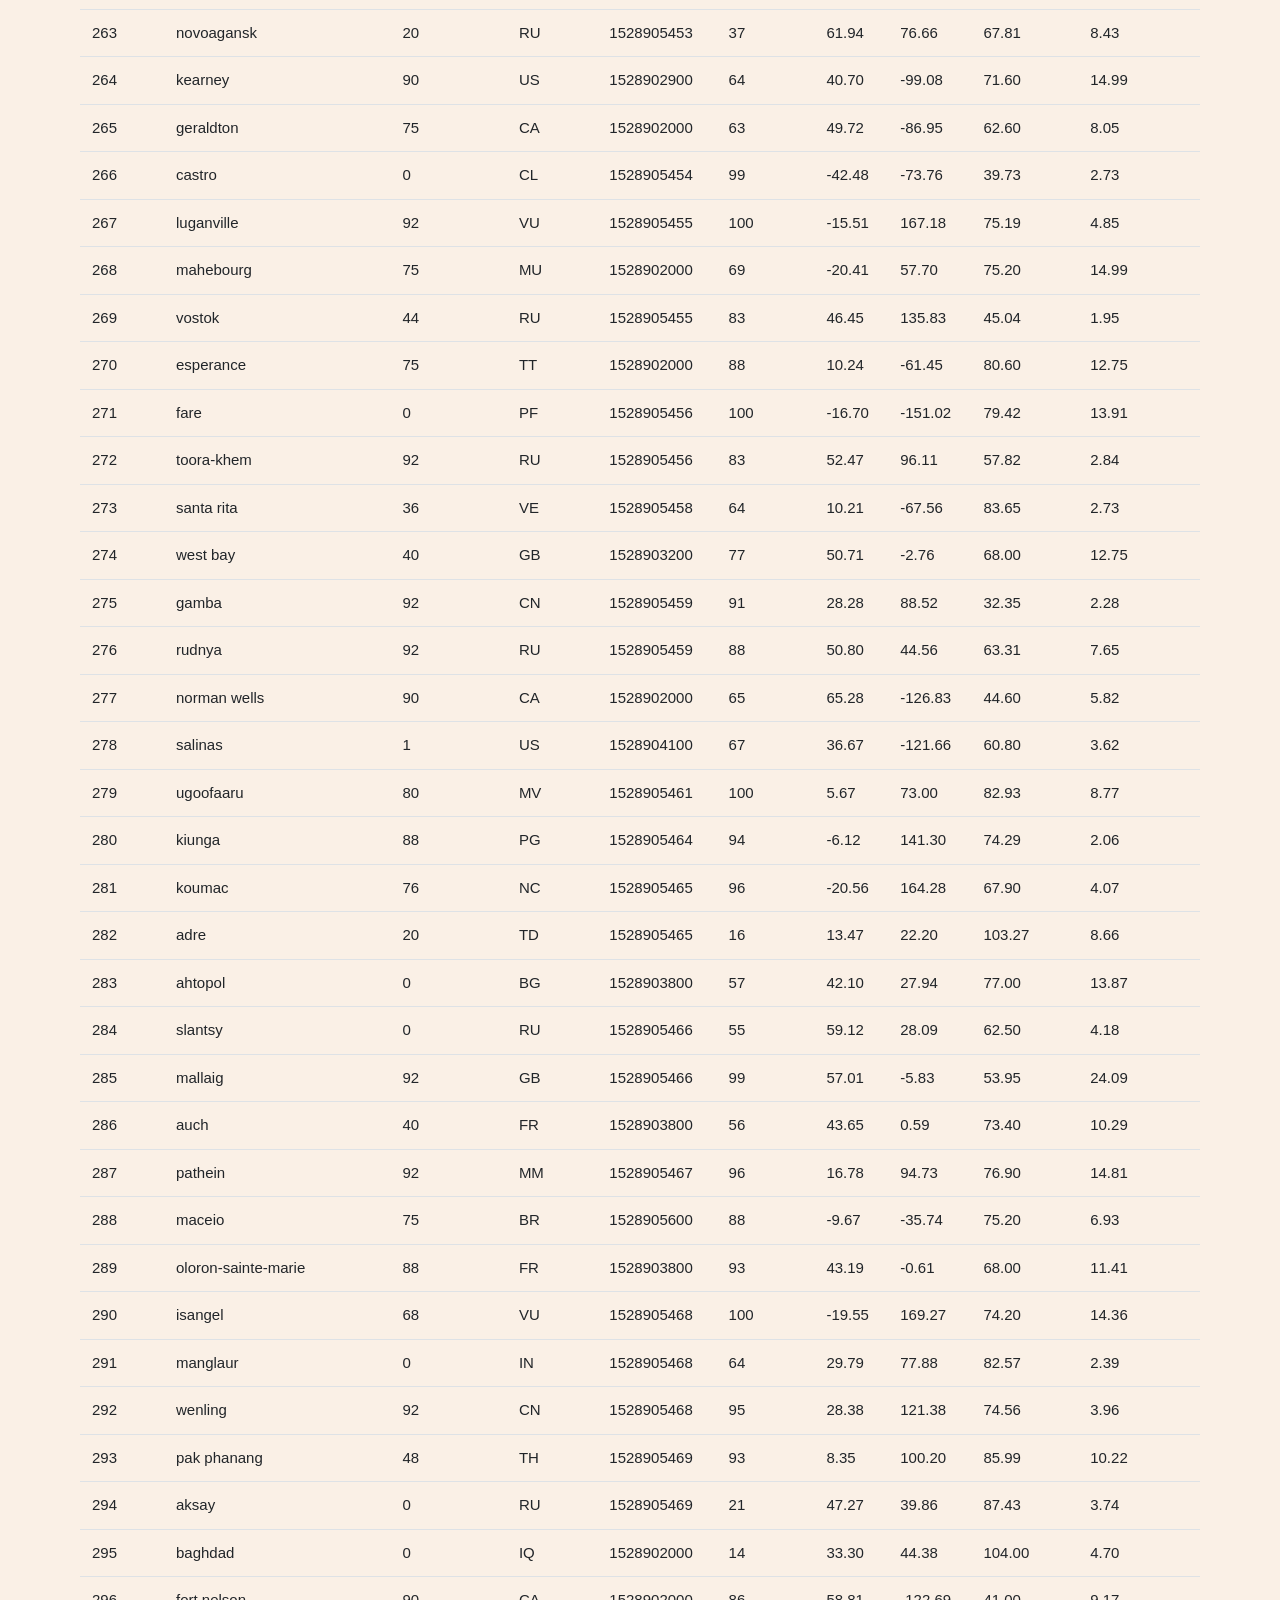
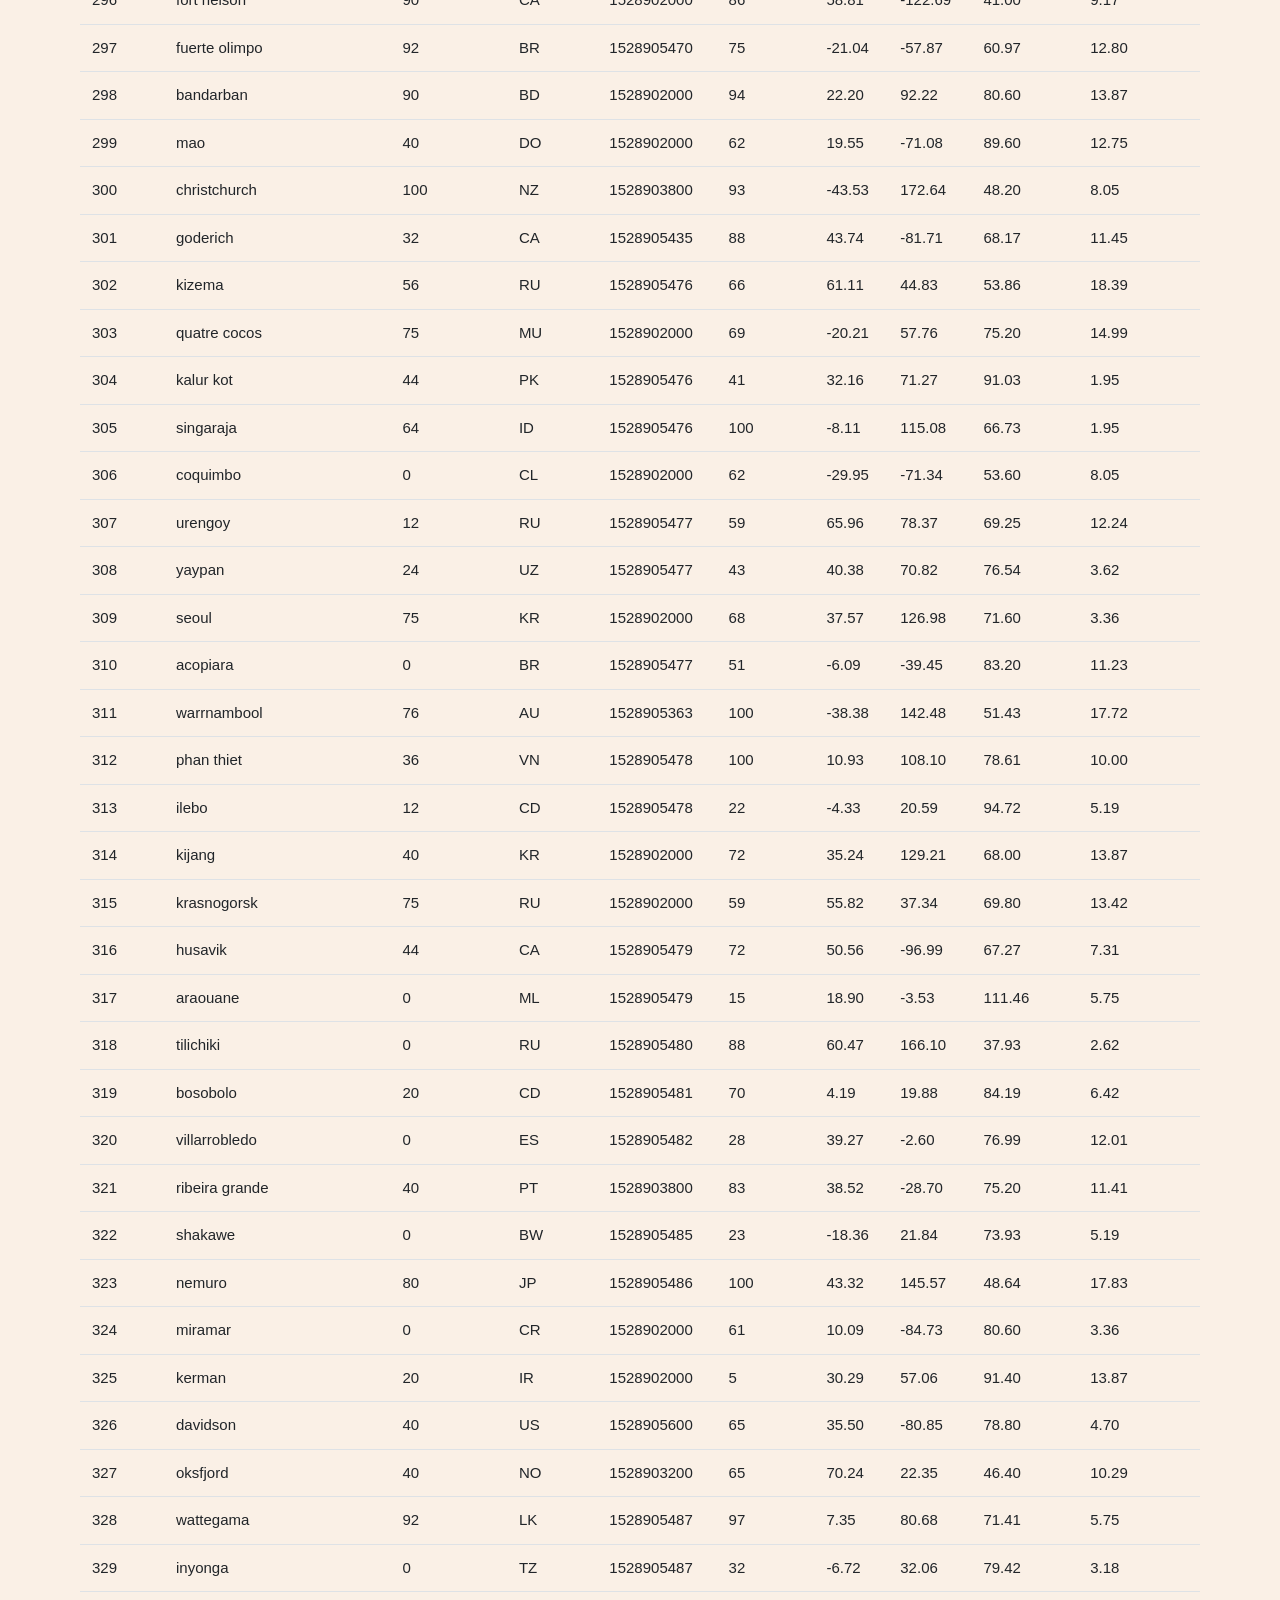
<file: WebVisualizations/html/data.html>
<!doctype html>
<html lang="en">

<head>
  <!-- Required meta tags -->
  <meta charset="utf-8">
  <meta name="viewport" content="width=device-width, initial-scale=1, shrink-to-fit=no">

  <!-- Bootstrap CSS -->
  <link rel="stylesheet" href="https://stackpath.bootstrapcdn.com/bootstrap/4.5.0/css/bootstrap.min.css"
    integrity="sha384-9aIt2nRpC12Uk9gS9baDl411NQApFmC26EwAOH8WgZl5MYYxFfc+NcPb1dKGj7Sk" crossorigin="anonymous">

  <!--CSS Link-->
  <link rel="stylesheet" type="text/css" href="style.css">
</head>

<body>
  <!--Nav Bar -->
  <nav class="navbar navbar-expand-lg navbar-light bg-light">
    <a class="navbar-brand" style="background-color: teal" href="index.html">Lattitude</a>
    <button class="navbar-toggler" type="button" data-toggle="collapse" data-target="#navbarSupportedContent"
      aria-controls="navbarSupportedContent" aria-expanded="false" aria-label="Toggle navigation">
      <span class="navbar-toggler-icon"></span>
    </button>

    <div class="collapse navbar-collapse" id="navbarSupportedContent">
      <ul class="navbar-nav ml-auto">
        <li class="nav-item dropdown">
          <a class="nav-link dropdown-toggle" href="#" id="navbarDropdown" role="button" data-toggle="dropdown"
            aria-haspopup="true" aria-expanded="false">
            Plots
          </a>
          <div class="dropdown-menu" aria-labelledby="navbarDropdown">
            <a class="dropdown-item" href="visual1.html">Max Temperature</a>
            <a class="dropdown-item" href="visual2.html">Humidity</a>
            <a class="dropdown-item" href="visual3.html">Cloudiness</a>
            <a class="dropdown-item" href="visual4.html">Wind Speed</a>
          </div>
        </li>
        <li class="nav-item">
          <a class="nav-link" href="comparisons.html">Comparison</a>
        </li>
        <li class="nav-item">
          <a class="nav-link" href="data.html">Data</a>
        </li>
      </ul>
    </div>
  </nav>

  <div class="container-fluid">
      <div class="row" style="padding-bottom: 30px;">
      <div class="col-md-12">
        <div class="description-content">
          <h1 class="description-header">Data</h1>
          <hr class="solid">
          <p>The following table includes all of the data used for plotting during the project.</p>

          <br>

          <div class="container-fluid">
            <div class="row">
              <div class="col-md-12">
                <div class="table-responsive" style="overflow-x: auto;">
                  <table class="table">

                    <thead>
                    <tbody>
                      <tr>
                        <th>City_ID</th>
                        <th>City</th>
                        <th>Cloudiness</th>
                        <th>Country</th>
                        <th>Date</th>
                        <th>Humidity</th>
                        <th>Lat</th>
                        <th>Lng</th>
                        <th>Max Temp</th>
                        <th>Wind Speed</th>
                      </tr>
                    </tbody>
                    </thead>
                    <tr>
                      <td>0</td>
                      <td>jacareacanga</td>
                      <td>0</td>
                      <td>BR</td>
                      <td>1528902000</td>
                      <td>62</td>
                      <td>-6.22</td>
                      <td>-57.76</td>
                      <td>89.60</td>
                      <td>6.93</td>
                    </tr>
                    <tr>
                      <td>1</td>
                      <td>kaitangata</td>
                      <td>100</td>
                      <td>NZ</td>
                      <td>1528905304</td>
                      <td>94</td>
                      <td>-46.28</td>
                      <td>169.85</td>
                      <td>42.61</td>
                      <td>5.64</td>
                    </tr>
                    <tr>
                      <td>2</td>
                      <td>goulburn</td>
                      <td>20</td>
                      <td>AU</td>
                      <td>1528905078</td>
                      <td>91</td>
                      <td>-34.75</td>
                      <td>149.72</td>
                      <td>44.32</td>
                      <td>10.11</td>
                    </tr>
                    <tr>
                      <td>3</td>
                      <td>lata</td>
                      <td>76</td>
                      <td>IN</td>
                      <td>1528905305</td>
                      <td>89</td>
                      <td>30.78</td>
                      <td>78.62</td>
                      <td>59.89</td>
                      <td>0.94</td>
                    </tr>
                    <tr>
                      <td>4</td>
                      <td>chokurdakh</td>
                      <td>0</td>
                      <td>RU</td>
                      <td>1528905306</td>
                      <td>88</td>
                      <td>70.62</td>
                      <td>147.90</td>
                      <td>32.17</td>
                      <td>2.95</td>
                    </tr>
                    <tr>
                      <td>5</td>
                      <td>martyush</td>
                      <td>92</td>
                      <td>RU</td>
                      <td>1528905306</td>
                      <td>94</td>
                      <td>56.40</td>
                      <td>61.89</td>
                      <td>55.03</td>
                      <td>9.33</td>
                    </tr>
                    <tr>
                      <td>6</td>
                      <td>hobart</td>
                      <td>20</td>
                      <td>AU</td>
                      <td>1528902000</td>
                      <td>87</td>
                      <td>-42.88</td>
                      <td>147.33</td>
                      <td>44.60</td>
                      <td>8.05</td>
                    </tr>
                    <tr>
                      <td>7</td>
                      <td>broken hill</td>
                      <td>0</td>
                      <td>AU</td>
                      <td>1528905311</td>
                      <td>88</td>
                      <td>-31.97</td>
                      <td>141.45</td>
                      <td>44.50</td>
                      <td>7.31</td>
                    </tr>
                    <tr>
                      <td>8</td>
                      <td>harnosand</td>
                      <td>0</td>
                      <td>SE</td>
                      <td>1528903200</td>
                      <td>44</td>
                      <td>62.63</td>
                      <td>17.94</td>
                      <td>60.80</td>
                      <td>13.87</td>
                    </tr>
                    <tr>
                      <td>9</td>
                      <td>tuatapere</td>
                      <td>0</td>
                      <td>NZ</td>
                      <td>1528905312</td>
                      <td>100</td>
                      <td>-46.13</td>
                      <td>167.69</td>
                      <td>38.92</td>
                      <td>3.40</td>
                    </tr>
                    <tr>
                      <td>10</td>
                      <td>puerto ayora</td>
                      <td>90</td>
                      <td>EC</td>
                      <td>1528902000</td>
                      <td>69</td>
                      <td>-0.74</td>
                      <td>-90.35</td>
                      <td>77.00</td>
                      <td>13.87</td>
                    </tr>
                    <tr>
                      <td>11</td>
                      <td>havre-saint-pierre</td>
                      <td>75</td>
                      <td>CA</td>
                      <td>1528902000</td>
                      <td>58</td>
                      <td>50.23</td>
                      <td>-63.60</td>
                      <td>53.60</td>
                      <td>19.46</td>
                    </tr>
                    <tr>
                      <td>12</td>
                      <td>punta arenas</td>
                      <td>0</td>
                      <td>CL</td>
                      <td>1528902000</td>
                      <td>100</td>
                      <td>-53.16</td>
                      <td>-70.91</td>
                      <td>35.60</td>
                      <td>9.17</td>
                    </tr>
                    <tr>
                      <td>13</td>
                      <td>tasiilaq</td>
                      <td>75</td>
                      <td>GL</td>
                      <td>1528901400</td>
                      <td>60</td>
                      <td>65.61</td>
                      <td>-37.64</td>
                      <td>39.20</td>
                      <td>2.24</td>
                    </tr>
                    <tr>
                      <td>14</td>
                      <td>chapais</td>
                      <td>40</td>
                      <td>CA</td>
                      <td>1528902000</td>
                      <td>38</td>
                      <td>49.78</td>
                      <td>-74.86</td>
                      <td>59.00</td>
                      <td>10.29</td>
                    </tr>
                    <tr>
                      <td>15</td>
                      <td>avarua</td>
                      <td>40</td>
                      <td>CK</td>
                      <td>1528902000</td>
                      <td>56</td>
                      <td>-21.21</td>
                      <td>-159.78</td>
                      <td>73.40</td>
                      <td>10.29</td>
                    </tr>
                    <tr>
                      <td>16</td>
                      <td>hofn</td>
                      <td>75</td>
                      <td>IS</td>
                      <td>1528902000</td>
                      <td>87</td>
                      <td>64.25</td>
                      <td>-15.21</td>
                      <td>51.80</td>
                      <td>8.05</td>
                    </tr>
                    <tr>
                      <td>17</td>
                      <td>yukamenskoye</td>
                      <td>92</td>
                      <td>RU</td>
                      <td>1528905315</td>
                      <td>98</td>
                      <td>57.89</td>
                      <td>52.24</td>
                      <td>56.65</td>
                      <td>10.22</td>
                    </tr>
                    <tr>
                      <td>18</td>
                      <td>khandbari</td>
                      <td>80</td>
                      <td>NP</td>
                      <td>1528905315</td>
                      <td>67</td>
                      <td>27.38</td>
                      <td>87.21</td>
                      <td>44.59</td>
                      <td>1.39</td>
                    </tr>
                    <tr>
                      <td>19</td>
                      <td>bethel</td>
                      <td>1</td>
                      <td>US</td>
                      <td>1528901580</td>
                      <td>93</td>
                      <td>60.79</td>
                      <td>-161.76</td>
                      <td>44.60</td>
                      <td>8.05</td>
                    </tr>
                    <tr>
                      <td>20</td>
                      <td>ushuaia</td>
                      <td>75</td>
                      <td>AR</td>
                      <td>1528902000</td>
                      <td>64</td>
                      <td>-54.81</td>
                      <td>-68.31</td>
                      <td>41.00</td>
                      <td>3.36</td>
                    </tr>
                    <tr>
                      <td>21</td>
                      <td>east london</td>
                      <td>0</td>
                      <td>ZA</td>
                      <td>1528902000</td>
                      <td>37</td>
                      <td>-33.02</td>
                      <td>27.91</td>
                      <td>69.80</td>
                      <td>5.82</td>
                    </tr>
                    <tr>
                      <td>22</td>
                      <td>bluff</td>
                      <td>76</td>
                      <td>AU</td>
                      <td>1528905321</td>
                      <td>76</td>
                      <td>-23.58</td>
                      <td>149.07</td>
                      <td>61.96</td>
                      <td>4.74</td>
                    </tr>
                    <tr>
                      <td>23</td>
                      <td>mount isa</td>
                      <td>75</td>
                      <td>AU</td>
                      <td>1528902000</td>
                      <td>100</td>
                      <td>-20.73</td>
                      <td>139.49</td>
                      <td>64.40</td>
                      <td>3.29</td>
                    </tr>
                    <tr>
                      <td>24</td>
                      <td>pevek</td>
                      <td>0</td>
                      <td>RU</td>
                      <td>1528905321</td>
                      <td>71</td>
                      <td>69.70</td>
                      <td>170.27</td>
                      <td>36.94</td>
                      <td>6.98</td>
                    </tr>
                    <tr>
                      <td>25</td>
                      <td>gao</td>
                      <td>24</td>
                      <td>ML</td>
                      <td>1528905321</td>
                      <td>16</td>
                      <td>16.28</td>
                      <td>-0.04</td>
                      <td>110.02</td>
                      <td>4.97</td>
                    </tr>
                    <tr>
                      <td>26</td>
                      <td>cabo san lucas</td>
                      <td>75</td>
                      <td>MX</td>
                      <td>1528901160</td>
                      <td>74</td>
                      <td>22.89</td>
                      <td>-109.91</td>
                      <td>84.20</td>
                      <td>10.29</td>
                    </tr>
                    <tr>
                      <td>27</td>
                      <td>sao filipe</td>
                      <td>0</td>
                      <td>CV</td>
                      <td>1528905323</td>
                      <td>88</td>
                      <td>14.90</td>
                      <td>-24.50</td>
                      <td>75.73</td>
                      <td>13.02</td>
                    </tr>
                    <tr>
                      <td>28</td>
                      <td>tiksi</td>
                      <td>44</td>
                      <td>RU</td>
                      <td>1528905298</td>
                      <td>58</td>
                      <td>71.64</td>
                      <td>128.87</td>
                      <td>57.73</td>
                      <td>10.11</td>
                    </tr>
                    <tr>
                      <td>29</td>
                      <td>busselton</td>
                      <td>92</td>
                      <td>AU</td>
                      <td>1528905323</td>
                      <td>100</td>
                      <td>-33.64</td>
                      <td>115.35</td>
                      <td>60.43</td>
                      <td>10.56</td>
                    </tr>
                    <tr>
                      <td>30</td>
                      <td>alofi</td>
                      <td>76</td>
                      <td>NU</td>
                      <td>1528902000</td>
                      <td>88</td>
                      <td>-19.06</td>
                      <td>-169.92</td>
                      <td>71.60</td>
                      <td>3.36</td>
                    </tr>
                    <tr>
                      <td>31</td>
                      <td>ola</td>
                      <td>75</td>
                      <td>RU</td>
                      <td>1528902000</td>
                      <td>100</td>
                      <td>59.58</td>
                      <td>151.30</td>
                      <td>42.80</td>
                      <td>7.76</td>
                    </tr>
                    <tr>
                      <td>32</td>
                      <td>atar</td>
                      <td>20</td>
                      <td>MR</td>
                      <td>1528902000</td>
                      <td>19</td>
                      <td>20.52</td>
                      <td>-13.05</td>
                      <td>91.40</td>
                      <td>9.17</td>
                    </tr>
                    <tr>
                      <td>33</td>
                      <td>rikitea</td>
                      <td>0</td>
                      <td>PF</td>
                      <td>1528905325</td>
                      <td>100</td>
                      <td>-23.12</td>
                      <td>-134.97</td>
                      <td>73.57</td>
                      <td>8.66</td>
                    </tr>
                    <tr>
                      <td>34</td>
                      <td>hermanus</td>
                      <td>0</td>
                      <td>ZA</td>
                      <td>1528905325</td>
                      <td>24</td>
                      <td>-34.42</td>
                      <td>19.24</td>
                      <td>77.17</td>
                      <td>8.66</td>
                    </tr>
                    <tr>
                      <td>35</td>
                      <td>ponta delgada</td>
                      <td>75</td>
                      <td>PT</td>
                      <td>1528903800</td>
                      <td>88</td>
                      <td>37.73</td>
                      <td>-25.67</td>
                      <td>71.60</td>
                      <td>12.75</td>
                    </tr>
                    <tr>
                      <td>36</td>
                      <td>bambari</td>
                      <td>24</td>
                      <td>CF</td>
                      <td>1528905326</td>
                      <td>84</td>
                      <td>5.77</td>
                      <td>20.68</td>
                      <td>81.85</td>
                      <td>7.65</td>
                    </tr>
                    <tr>
                      <td>37</td>
                      <td>cap malheureux</td>
                      <td>75</td>
                      <td>MU</td>
                      <td>1528902000</td>
                      <td>69</td>
                      <td>-19.98</td>
                      <td>57.61</td>
                      <td>75.20</td>
                      <td>14.99</td>
                    </tr>
                    <tr>
                      <td>38</td>
                      <td>puerto escondido</td>
                      <td>75</td>
                      <td>MX</td>
                      <td>1528901100</td>
                      <td>65</td>
                      <td>15.86</td>
                      <td>-97.07</td>
                      <td>80.60</td>
                      <td>3.36</td>
                    </tr>
                    <tr>
                      <td>39</td>
                      <td>qaanaaq</td>
                      <td>32</td>
                      <td>GL</td>
                      <td>1528905330</td>
                      <td>100</td>
                      <td>77.48</td>
                      <td>-69.36</td>
                      <td>31.45</td>
                      <td>6.31</td>
                    </tr>
                    <tr>
                      <td>40</td>
                      <td>new norfolk</td>
                      <td>20</td>
                      <td>AU</td>
                      <td>1528902000</td>
                      <td>87</td>
                      <td>-42.78</td>
                      <td>147.06</td>
                      <td>44.60</td>
                      <td>8.05</td>
                    </tr>
                    <tr>
                      <td>41</td>
                      <td>najran</td>
                      <td>40</td>
                      <td>SA</td>
                      <td>1528902000</td>
                      <td>13</td>
                      <td>17.54</td>
                      <td>44.22</td>
                      <td>98.60</td>
                      <td>11.41</td>
                    </tr>
                    <tr>
                      <td>42</td>
                      <td>isla mujeres</td>
                      <td>90</td>
                      <td>MX</td>
                      <td>1528904340</td>
                      <td>100</td>
                      <td>21.23</td>
                      <td>-86.73</td>
                      <td>75.20</td>
                      <td>16.11</td>
                    </tr>
                    <tr>
                      <td>43</td>
                      <td>mar del plata</td>
                      <td>0</td>
                      <td>AR</td>
                      <td>1528905297</td>
                      <td>100</td>
                      <td>-46.43</td>
                      <td>-67.52</td>
                      <td>32.53</td>
                      <td>7.31</td>
                    </tr>
                    <tr>
                      <td>44</td>
                      <td>provideniya</td>
                      <td>0</td>
                      <td>RU</td>
                      <td>1528905332</td>
                      <td>91</td>
                      <td>64.42</td>
                      <td>-173.23</td>
                      <td>40.63</td>
                      <td>10.78</td>
                    </tr>
                    <tr>
                      <td>45</td>
                      <td>jamestown</td>
                      <td>12</td>
                      <td>AU</td>
                      <td>1528905333</td>
                      <td>88</td>
                      <td>-33.21</td>
                      <td>138.60</td>
                      <td>43.15</td>
                      <td>10.89</td>
                    </tr>
                    <tr>
                      <td>46</td>
                      <td>medicine hat</td>
                      <td>20</td>
                      <td>CA</td>
                      <td>1528902000</td>
                      <td>34</td>
                      <td>50.04</td>
                      <td>-110.68</td>
                      <td>66.20</td>
                      <td>14.99</td>
                    </tr>
                    <tr>
                      <td>47</td>
                      <td>katsuura</td>
                      <td>8</td>
                      <td>JP</td>
                      <td>1528905334</td>
                      <td>88</td>
                      <td>33.93</td>
                      <td>134.50</td>
                      <td>62.05</td>
                      <td>7.54</td>
                    </tr>
                    <tr>
                      <td>48</td>
                      <td>aklavik</td>
                      <td>20</td>
                      <td>CA</td>
                      <td>1528902000</td>
                      <td>53</td>
                      <td>68.22</td>
                      <td>-135.01</td>
                      <td>51.80</td>
                      <td>11.41</td>
                    </tr>
                    <tr>
                      <td>49</td>
                      <td>tuktoyaktuk</td>
                      <td>20</td>
                      <td>CA</td>
                      <td>1528902000</td>
                      <td>61</td>
                      <td>69.44</td>
                      <td>-133.03</td>
                      <td>46.40</td>
                      <td>6.93</td>
                    </tr>
                    <tr>
                      <td>50</td>
                      <td>kapaa</td>
                      <td>90</td>
                      <td>US</td>
                      <td>1528901760</td>
                      <td>88</td>
                      <td>22.08</td>
                      <td>-159.32</td>
                      <td>75.20</td>
                      <td>14.99</td>
                    </tr>
                    <tr>
                      <td>51</td>
                      <td>mildura</td>
                      <td>0</td>
                      <td>AU</td>
                      <td>1528905300</td>
                      <td>92</td>
                      <td>-34.18</td>
                      <td>142.16</td>
                      <td>45.67</td>
                      <td>9.66</td>
                    </tr>
                    <tr>
                      <td>52</td>
                      <td>souillac</td>
                      <td>75</td>
                      <td>FR</td>
                      <td>1528903800</td>
                      <td>49</td>
                      <td>45.60</td>
                      <td>-0.60</td>
                      <td>73.40</td>
                      <td>10.29</td>
                    </tr>
                    <tr>
                      <td>53</td>
                      <td>lorengau</td>
                      <td>100</td>
                      <td>PG</td>
                      <td>1528905336</td>
                      <td>100</td>
                      <td>-2.02</td>
                      <td>147.27</td>
                      <td>80.59</td>
                      <td>3.85</td>
                    </tr>
                    <tr>
                      <td>54</td>
                      <td>praia</td>
                      <td>20</td>
                      <td>BR</td>
                      <td>1528902000</td>
                      <td>47</td>
                      <td>-20.25</td>
                      <td>-43.81</td>
                      <td>82.40</td>
                      <td>3.36</td>
                    </tr>
                    <tr>
                      <td>55</td>
                      <td>port alfred</td>
                      <td>0</td>
                      <td>ZA</td>
                      <td>1528905338</td>
                      <td>50</td>
                      <td>-33.59</td>
                      <td>26.89</td>
                      <td>76.54</td>
                      <td>7.20</td>
                    </tr>
                    <tr>
                      <td>56</td>
                      <td>barranca</td>
                      <td>0</td>
                      <td>PE</td>
                      <td>1528905339</td>
                      <td>98</td>
                      <td>-10.75</td>
                      <td>-77.76</td>
                      <td>61.87</td>
                      <td>9.89</td>
                    </tr>
                    <tr>
                      <td>57</td>
                      <td>nome</td>
                      <td>40</td>
                      <td>US</td>
                      <td>1528902900</td>
                      <td>70</td>
                      <td>30.04</td>
                      <td>-94.42</td>
                      <td>87.80</td>
                      <td>3.36</td>
                    </tr>
                    <tr>
                      <td>58</td>
                      <td>matay</td>
                      <td>0</td>
                      <td>EG</td>
                      <td>1528905339</td>
                      <td>23</td>
                      <td>28.42</td>
                      <td>30.79</td>
                      <td>97.69</td>
                      <td>6.98</td>
                    </tr>
                    <tr>
                      <td>59</td>
                      <td>saskylakh</td>
                      <td>48</td>
                      <td>RU</td>
                      <td>1528905339</td>
                      <td>55</td>
                      <td>71.97</td>
                      <td>114.09</td>
                      <td>59.53</td>
                      <td>5.86</td>
                    </tr>
                    <tr>
                      <td>60</td>
                      <td>itarema</td>
                      <td>0</td>
                      <td>BR</td>
                      <td>1528905340</td>
                      <td>61</td>
                      <td>-2.92</td>
                      <td>-39.92</td>
                      <td>88.33</td>
                      <td>12.57</td>
                    </tr>
                    <tr>
                      <td>61</td>
                      <td>butaritari</td>
                      <td>56</td>
                      <td>KI</td>
                      <td>1528905340</td>
                      <td>100</td>
                      <td>3.07</td>
                      <td>172.79</td>
                      <td>81.13</td>
                      <td>7.31</td>
                    </tr>
                    <tr>
                      <td>62</td>
                      <td>peniche</td>
                      <td>20</td>
                      <td>PT</td>
                      <td>1528903800</td>
                      <td>64</td>
                      <td>39.36</td>
                      <td>-9.38</td>
                      <td>75.20</td>
                      <td>12.75</td>
                    </tr>
                    <tr>
                      <td>63</td>
                      <td>beloha</td>
                      <td>0</td>
                      <td>MG</td>
                      <td>1528905340</td>
                      <td>57</td>
                      <td>-25.17</td>
                      <td>45.06</td>
                      <td>71.95</td>
                      <td>16.37</td>
                    </tr>
                    <tr>
                      <td>64</td>
                      <td>anadyr</td>
                      <td>0</td>
                      <td>RU</td>
                      <td>1528902000</td>
                      <td>57</td>
                      <td>64.73</td>
                      <td>177.51</td>
                      <td>48.20</td>
                      <td>4.47</td>
                    </tr>
                    <tr>
                      <td>65</td>
                      <td>luderitz</td>
                      <td>12</td>
                      <td>NaN</td>
                      <td>1528905342</td>
                      <td>64</td>
                      <td>-26.65</td>
                      <td>15.16</td>
                      <td>64.03</td>
                      <td>17.38</td>
                    </tr>
                    <tr>
                      <td>66</td>
                      <td>rochester</td>
                      <td>1</td>
                      <td>US</td>
                      <td>1528902960</td>
                      <td>37</td>
                      <td>44.02</td>
                      <td>-92.46</td>
                      <td>73.40</td>
                      <td>6.93</td>
                    </tr>
                    <tr>
                      <td>67</td>
                      <td>bosaso</td>
                      <td>0</td>
                      <td>SO</td>
                      <td>1528905347</td>
                      <td>86</td>
                      <td>11.28</td>
                      <td>49.18</td>
                      <td>89.77</td>
                      <td>3.96</td>
                    </tr>
                    <tr>
                      <td>68</td>
                      <td>faanui</td>
                      <td>0</td>
                      <td>PF</td>
                      <td>1528905347</td>
                      <td>100</td>
                      <td>-16.48</td>
                      <td>-151.75</td>
                      <td>79.96</td>
                      <td>11.79</td>
                    </tr>
                    <tr>
                      <td>69</td>
                      <td>grindavik</td>
                      <td>75</td>
                      <td>IS</td>
                      <td>1528902000</td>
                      <td>70</td>
                      <td>63.84</td>
                      <td>-22.43</td>
                      <td>48.20</td>
                      <td>5.82</td>
                    </tr>
                    <tr>
                      <td>70</td>
                      <td>margate</td>
                      <td>20</td>
                      <td>AU</td>
                      <td>1528902000</td>
                      <td>87</td>
                      <td>-43.03</td>
                      <td>147.26</td>
                      <td>44.60</td>
                      <td>8.05</td>
                    </tr>
                    <tr>
                      <td>71</td>
                      <td>marsh harbour</td>
                      <td>88</td>
                      <td>BS</td>
                      <td>1528905349</td>
                      <td>95</td>
                      <td>26.54</td>
                      <td>-77.06</td>
                      <td>82.39</td>
                      <td>10.00</td>
                    </tr>
                    <tr>
                      <td>72</td>
                      <td>comodoro rivadavia</td>
                      <td>40</td>
                      <td>AR</td>
                      <td>1528902000</td>
                      <td>60</td>
                      <td>-45.87</td>
                      <td>-67.48</td>
                      <td>42.80</td>
                      <td>9.17</td>
                    </tr>
                    <tr>
                      <td>73</td>
                      <td>upernavik</td>
                      <td>92</td>
                      <td>GL</td>
                      <td>1528905350</td>
                      <td>100</td>
                      <td>72.79</td>
                      <td>-56.15</td>
                      <td>29.29</td>
                      <td>3.74</td>
                    </tr>
                    <tr>
                      <td>74</td>
                      <td>uige</td>
                      <td>0</td>
                      <td>AO</td>
                      <td>1528905350</td>
                      <td>29</td>
                      <td>-7.61</td>
                      <td>15.06</td>
                      <td>86.80</td>
                      <td>3.18</td>
                    </tr>
                    <tr>
                      <td>75</td>
                      <td>bredasdorp</td>
                      <td>0</td>
                      <td>ZA</td>
                      <td>1528902000</td>
                      <td>23</td>
                      <td>-34.53</td>
                      <td>20.04</td>
                      <td>82.40</td>
                      <td>5.82</td>
                    </tr>
                    <tr>
                      <td>76</td>
                      <td>bodden town</td>
                      <td>40</td>
                      <td>KY</td>
                      <td>1528902000</td>
                      <td>78</td>
                      <td>19.28</td>
                      <td>-81.25</td>
                      <td>80.60</td>
                      <td>16.11</td>
                    </tr>
                    <tr>
                      <td>77</td>
                      <td>guerrero negro</td>
                      <td>44</td>
                      <td>MX</td>
                      <td>1528905350</td>
                      <td>88</td>
                      <td>27.97</td>
                      <td>-114.04</td>
                      <td>63.85</td>
                      <td>3.74</td>
                    </tr>
                    <tr>
                      <td>78</td>
                      <td>bilma</td>
                      <td>0</td>
                      <td>NE</td>
                      <td>1528905351</td>
                      <td>12</td>
                      <td>18.69</td>
                      <td>12.92</td>
                      <td>110.47</td>
                      <td>4.63</td>
                    </tr>
                    <tr>
                      <td>79</td>
                      <td>carnarvon</td>
                      <td>0</td>
                      <td>ZA</td>
                      <td>1528905351</td>
                      <td>30</td>
                      <td>-30.97</td>
                      <td>22.13</td>
                      <td>60.43</td>
                      <td>14.25</td>
                    </tr>
                    <tr>
                      <td>80</td>
                      <td>ponta do sol</td>
                      <td>12</td>
                      <td>BR</td>
                      <td>1528905352</td>
                      <td>72</td>
                      <td>-20.63</td>
                      <td>-46.00</td>
                      <td>78.25</td>
                      <td>3.96</td>
                    </tr>
                    <tr>
                      <td>81</td>
                      <td>vila franca do campo</td>
                      <td>75</td>
                      <td>PT</td>
                      <td>1528903800</td>
                      <td>88</td>
                      <td>37.72</td>
                      <td>-25.43</td>
                      <td>71.60</td>
                      <td>12.75</td>
                    </tr>
                    <tr>
                      <td>82</td>
                      <td>puerto del rosario</td>
                      <td>20</td>
                      <td>ES</td>
                      <td>1528903800</td>
                      <td>60</td>
                      <td>28.50</td>
                      <td>-13.86</td>
                      <td>73.40</td>
                      <td>17.22</td>
                    </tr>
                    <tr>
                      <td>83</td>
                      <td>sitka</td>
                      <td>20</td>
                      <td>US</td>
                      <td>1528905353</td>
                      <td>92</td>
                      <td>37.17</td>
                      <td>-99.65</td>
                      <td>74.02</td>
                      <td>5.97</td>
                    </tr>
                    <tr>
                      <td>84</td>
                      <td>camacha</td>
                      <td>75</td>
                      <td>PT</td>
                      <td>1528903800</td>
                      <td>72</td>
                      <td>33.08</td>
                      <td>-16.33</td>
                      <td>68.00</td>
                      <td>16.11</td>
                    </tr>
                    <tr>
                      <td>85</td>
                      <td>saint-philippe</td>
                      <td>1</td>
                      <td>CA</td>
                      <td>1528902900</td>
                      <td>54</td>
                      <td>45.36</td>
                      <td>-73.48</td>
                      <td>78.80</td>
                      <td>11.41</td>
                    </tr>
                    <tr>
                      <td>86</td>
                      <td>port blair</td>
                      <td>92</td>
                      <td>IN</td>
                      <td>1528905357</td>
                      <td>97</td>
                      <td>11.67</td>
                      <td>92.75</td>
                      <td>84.37</td>
                      <td>25.10</td>
                    </tr>
                    <tr>
                      <td>87</td>
                      <td>albany</td>
                      <td>90</td>
                      <td>US</td>
                      <td>1528903860</td>
                      <td>68</td>
                      <td>42.65</td>
                      <td>-73.75</td>
                      <td>69.80</td>
                      <td>3.36</td>
                    </tr>
                    <tr>
                      <td>88</td>
                      <td>barrow</td>
                      <td>88</td>
                      <td>AR</td>
                      <td>1528905182</td>
                      <td>72</td>
                      <td>-38.31</td>
                      <td>-60.23</td>
                      <td>50.26</td>
                      <td>8.21</td>
                    </tr>
                    <tr>
                      <td>89</td>
                      <td>qorveh</td>
                      <td>92</td>
                      <td>IR</td>
                      <td>1528905357</td>
                      <td>22</td>
                      <td>35.17</td>
                      <td>47.80</td>
                      <td>76.72</td>
                      <td>3.18</td>
                    </tr>
                    <tr>
                      <td>90</td>
                      <td>san jeronimo</td>
                      <td>90</td>
                      <td>PE</td>
                      <td>1528902000</td>
                      <td>81</td>
                      <td>-13.65</td>
                      <td>-73.37</td>
                      <td>46.40</td>
                      <td>2.39</td>
                    </tr>
                    <tr>
                      <td>91</td>
                      <td>mataura</td>
                      <td>24</td>
                      <td>NZ</td>
                      <td>1528905299</td>
                      <td>79</td>
                      <td>-46.19</td>
                      <td>168.86</td>
                      <td>25.69</td>
                      <td>3.18</td>
                    </tr>
                    <tr>
                      <td>92</td>
                      <td>buala</td>
                      <td>64</td>
                      <td>SB</td>
                      <td>1528905359</td>
                      <td>100</td>
                      <td>-8.15</td>
                      <td>159.59</td>
                      <td>78.70</td>
                      <td>4.18</td>
                    </tr>
                    <tr>
                      <td>93</td>
                      <td>eyl</td>
                      <td>20</td>
                      <td>SO</td>
                      <td>1528905359</td>
                      <td>57</td>
                      <td>7.98</td>
                      <td>49.82</td>
                      <td>86.62</td>
                      <td>22.41</td>
                    </tr>
                    <tr>
                      <td>94</td>
                      <td>abu dhabi</td>
                      <td>0</td>
                      <td>AE</td>
                      <td>1528902000</td>
                      <td>29</td>
                      <td>24.47</td>
                      <td>54.37</td>
                      <td>98.60</td>
                      <td>16.11</td>
                    </tr>
                    <tr>
                      <td>95</td>
                      <td>tahe</td>
                      <td>92</td>
                      <td>CN</td>
                      <td>1528905359</td>
                      <td>98</td>
                      <td>52.34</td>
                      <td>124.71</td>
                      <td>51.43</td>
                      <td>2.17</td>
                    </tr>
                    <tr>
                      <td>96</td>
                      <td>chuy</td>
                      <td>80</td>
                      <td>UY</td>
                      <td>1528905099</td>
                      <td>93</td>
                      <td>-33.69</td>
                      <td>-53.46</td>
                      <td>52.87</td>
                      <td>28.90</td>
                    </tr>
                    <tr>
                      <td>97</td>
                      <td>dzerzhinskoye</td>
                      <td>8</td>
                      <td>RU</td>
                      <td>1528905360</td>
                      <td>69</td>
                      <td>56.84</td>
                      <td>95.22</td>
                      <td>65.11</td>
                      <td>3.85</td>
                    </tr>
                    <tr>
                      <td>98</td>
                      <td>vanavara</td>
                      <td>0</td>
                      <td>RU</td>
                      <td>1528905360</td>
                      <td>50</td>
                      <td>60.35</td>
                      <td>102.28</td>
                      <td>64.21</td>
                      <td>5.64</td>
                    </tr>
                    <tr>
                      <td>99</td>
                      <td>muros</td>
                      <td>40</td>
                      <td>ES</td>
                      <td>1528903800</td>
                      <td>72</td>
                      <td>42.77</td>
                      <td>-9.06</td>
                      <td>66.20</td>
                      <td>10.29</td>
                    </tr>
                    <tr>
                      <td>100</td>
                      <td>auchel</td>
                      <td>0</td>
                      <td>FR</td>
                      <td>1528903800</td>
                      <td>49</td>
                      <td>50.51</td>
                      <td>2.47</td>
                      <td>68.00</td>
                      <td>3.36</td>
                    </tr>
                    <tr>
                      <td>101</td>
                      <td>bubaque</td>
                      <td>40</td>
                      <td>GW</td>
                      <td>1528902000</td>
                      <td>55</td>
                      <td>11.28</td>
                      <td>-15.83</td>
                      <td>91.40</td>
                      <td>11.41</td>
                    </tr>
                    <tr>
                      <td>102</td>
                      <td>khatanga</td>
                      <td>8</td>
                      <td>RU</td>
                      <td>1528905361</td>
                      <td>65</td>
                      <td>71.98</td>
                      <td>102.47</td>
                      <td>60.97</td>
                      <td>4.63</td>
                    </tr>
                    <tr>
                      <td>103</td>
                      <td>los banos</td>
                      <td>1</td>
                      <td>US</td>
                      <td>1528904100</td>
                      <td>67</td>
                      <td>37.06</td>
                      <td>-120.85</td>
                      <td>75.20</td>
                      <td>4.74</td>
                    </tr>
                    <tr>
                      <td>104</td>
                      <td>labuhan</td>
                      <td>12</td>
                      <td>ID</td>
                      <td>1528905361</td>
                      <td>95</td>
                      <td>-2.54</td>
                      <td>115.51</td>
                      <td>72.94</td>
                      <td>1.83</td>
                    </tr>
                    <tr>
                      <td>105</td>
                      <td>saint-paul</td>
                      <td>75</td>
                      <td>FR</td>
                      <td>1528903800</td>
                      <td>56</td>
                      <td>45.22</td>
                      <td>1.90</td>
                      <td>68.00</td>
                      <td>14.99</td>
                    </tr>
                    <tr>
                      <td>106</td>
                      <td>petatlan</td>
                      <td>90</td>
                      <td>MX</td>
                      <td>1528901220</td>
                      <td>74</td>
                      <td>17.52</td>
                      <td>-101.27</td>
                      <td>84.20</td>
                      <td>1.83</td>
                    </tr>
                    <tr>
                      <td>107</td>
                      <td>baykit</td>
                      <td>36</td>
                      <td>RU</td>
                      <td>1528905366</td>
                      <td>68</td>
                      <td>61.68</td>
                      <td>96.39</td>
                      <td>63.94</td>
                      <td>4.29</td>
                    </tr>
                    <tr>
                      <td>108</td>
                      <td>dalby</td>
                      <td>75</td>
                      <td>AU</td>
                      <td>1528902000</td>
                      <td>93</td>
                      <td>-27.18</td>
                      <td>151.26</td>
                      <td>53.60</td>
                      <td>2.24</td>
                    </tr>
                    <tr>
                      <td>109</td>
                      <td>yellowknife</td>
                      <td>90</td>
                      <td>CA</td>
                      <td>1528902540</td>
                      <td>93</td>
                      <td>62.45</td>
                      <td>-114.38</td>
                      <td>46.40</td>
                      <td>8.05</td>
                    </tr>
                    <tr>
                      <td>110</td>
                      <td>hilo</td>
                      <td>75</td>
                      <td>US</td>
                      <td>1528901580</td>
                      <td>88</td>
                      <td>19.71</td>
                      <td>-155.08</td>
                      <td>66.20</td>
                      <td>5.82</td>
                    </tr>
                    <tr>
                      <td>111</td>
                      <td>turukhansk</td>
                      <td>36</td>
                      <td>RU</td>
                      <td>1528905297</td>
                      <td>76</td>
                      <td>65.80</td>
                      <td>87.96</td>
                      <td>66.37</td>
                      <td>6.42</td>
                    </tr>
                    <tr>
                      <td>112</td>
                      <td>dingle</td>
                      <td>68</td>
                      <td>PH</td>
                      <td>1528905368</td>
                      <td>82</td>
                      <td>11.00</td>
                      <td>122.67</td>
                      <td>79.96</td>
                      <td>8.21</td>
                    </tr>
                    <tr>
                      <td>113</td>
                      <td>dillon</td>
                      <td>1</td>
                      <td>US</td>
                      <td>1528901580</td>
                      <td>44</td>
                      <td>45.22</td>
                      <td>-112.64</td>
                      <td>57.20</td>
                      <td>5.82</td>
                    </tr>
                    <tr>
                      <td>114</td>
                      <td>labytnangi</td>
                      <td>64</td>
                      <td>RU</td>
                      <td>1528905370</td>
                      <td>75</td>
                      <td>66.66</td>
                      <td>66.39</td>
                      <td>47.11</td>
                      <td>17.49</td>
                    </tr>
                    <tr>
                      <td>115</td>
                      <td>gigmoto</td>
                      <td>36</td>
                      <td>PH</td>
                      <td>1528905370</td>
                      <td>98</td>
                      <td>13.78</td>
                      <td>124.39</td>
                      <td>83.56</td>
                      <td>17.60</td>
                    </tr>
                    <tr>
                      <td>116</td>
                      <td>nouakchott</td>
                      <td>68</td>
                      <td>MR</td>
                      <td>1528905371</td>
                      <td>76</td>
                      <td>18.08</td>
                      <td>-15.98</td>
                      <td>76.72</td>
                      <td>1.39</td>
                    </tr>
                    <tr>
                      <td>117</td>
                      <td>rumoi</td>
                      <td>92</td>
                      <td>JP</td>
                      <td>1528905371</td>
                      <td>100</td>
                      <td>43.93</td>
                      <td>141.67</td>
                      <td>44.41</td>
                      <td>8.10</td>
                    </tr>
                    <tr>
                      <td>118</td>
                      <td>dikson</td>
                      <td>32</td>
                      <td>RU</td>
                      <td>1528905373</td>
                      <td>100</td>
                      <td>73.51</td>
                      <td>80.55</td>
                      <td>31.09</td>
                      <td>13.13</td>
                    </tr>
                    <tr>
                      <td>119</td>
                      <td>chinsali</td>
                      <td>0</td>
                      <td>ZM</td>
                      <td>1528905377</td>
                      <td>36</td>
                      <td>-10.55</td>
                      <td>32.07</td>
                      <td>73.39</td>
                      <td>9.22</td>
                    </tr>
                    <tr>
                      <td>120</td>
                      <td>georgetown</td>
                      <td>75</td>
                      <td>GY</td>
                      <td>1528902000</td>
                      <td>78</td>
                      <td>6.80</td>
                      <td>-58.16</td>
                      <td>82.40</td>
                      <td>9.17</td>
                    </tr>
                    <tr>
                      <td>121</td>
                      <td>tooele</td>
                      <td>1</td>
                      <td>US</td>
                      <td>1528902900</td>
                      <td>35</td>
                      <td>40.53</td>
                      <td>-112.30</td>
                      <td>73.40</td>
                      <td>9.17</td>
                    </tr>
                    <tr>
                      <td>122</td>
                      <td>nikolskoye</td>
                      <td>40</td>
                      <td>RU</td>
                      <td>1528902000</td>
                      <td>41</td>
                      <td>59.70</td>
                      <td>30.79</td>
                      <td>60.80</td>
                      <td>4.47</td>
                    </tr>
                    <tr>
                      <td>123</td>
                      <td>bodo</td>
                      <td>80</td>
                      <td>CI</td>
                      <td>1528905379</td>
                      <td>66</td>
                      <td>5.91</td>
                      <td>-4.68</td>
                      <td>87.70</td>
                      <td>8.21</td>
                    </tr>
                    <tr>
                      <td>124</td>
                      <td>minador do negrao</td>
                      <td>32</td>
                      <td>BR</td>
                      <td>1528905379</td>
                      <td>80</td>
                      <td>-9.31</td>
                      <td>-36.86</td>
                      <td>76.81</td>
                      <td>13.24</td>
                    </tr>
                    <tr>
                      <td>125</td>
                      <td>sambava</td>
                      <td>88</td>
                      <td>MG</td>
                      <td>1528905379</td>
                      <td>100</td>
                      <td>-14.27</td>
                      <td>50.17</td>
                      <td>77.35</td>
                      <td>19.73</td>
                    </tr>
                    <tr>
                      <td>126</td>
                      <td>yerbogachen</td>
                      <td>0</td>
                      <td>RU</td>
                      <td>1528905380</td>
                      <td>44</td>
                      <td>61.28</td>
                      <td>108.01</td>
                      <td>64.93</td>
                      <td>7.43</td>
                    </tr>
                    <tr>
                      <td>127</td>
                      <td>kahului</td>
                      <td>1</td>
                      <td>US</td>
                      <td>1528901760</td>
                      <td>93</td>
                      <td>20.89</td>
                      <td>-156.47</td>
                      <td>66.20</td>
                      <td>3.36</td>
                    </tr>
                    <tr>
                      <td>128</td>
                      <td>clyde river</td>
                      <td>75</td>
                      <td>CA</td>
                      <td>1528902660</td>
                      <td>100</td>
                      <td>70.47</td>
                      <td>-68.59</td>
                      <td>35.60</td>
                      <td>21.92</td>
                    </tr>
                    <tr>
                      <td>129</td>
                      <td>ancud</td>
                      <td>20</td>
                      <td>CL</td>
                      <td>1528905381</td>
                      <td>90</td>
                      <td>-41.87</td>
                      <td>-73.83</td>
                      <td>39.10</td>
                      <td>2.73</td>
                    </tr>
                    <tr>
                      <td>130</td>
                      <td>beringovskiy</td>
                      <td>0</td>
                      <td>RU</td>
                      <td>1528905381</td>
                      <td>88</td>
                      <td>63.05</td>
                      <td>179.32</td>
                      <td>39.37</td>
                      <td>3.40</td>
                    </tr>
                    <tr>
                      <td>131</td>
                      <td>majene</td>
                      <td>32</td>
                      <td>ID</td>
                      <td>1528905382</td>
                      <td>100</td>
                      <td>-3.54</td>
                      <td>118.97</td>
                      <td>81.85</td>
                      <td>11.01</td>
                    </tr>
                    <tr>
                      <td>132</td>
                      <td>ahar</td>
                      <td>36</td>
                      <td>IR</td>
                      <td>1528905382</td>
                      <td>62</td>
                      <td>38.48</td>
                      <td>47.07</td>
                      <td>62.77</td>
                      <td>3.74</td>
                    </tr>
                    <tr>
                      <td>133</td>
                      <td>ilhabela</td>
                      <td>80</td>
                      <td>BR</td>
                      <td>1528905382</td>
                      <td>98</td>
                      <td>-23.78</td>
                      <td>-45.36</td>
                      <td>72.85</td>
                      <td>2.28</td>
                    </tr>
                    <tr>
                      <td>134</td>
                      <td>listvyagi</td>
                      <td>0</td>
                      <td>RU</td>
                      <td>1528905382</td>
                      <td>78</td>
                      <td>53.68</td>
                      <td>86.95</td>
                      <td>65.11</td>
                      <td>2.06</td>
                    </tr>
                    <tr>
                      <td>135</td>
                      <td>skjervoy</td>
                      <td>40</td>
                      <td>NO</td>
                      <td>1528903200</td>
                      <td>65</td>
                      <td>70.03</td>
                      <td>20.97</td>
                      <td>44.60</td>
                      <td>10.29</td>
                    </tr>
                    <tr>
                      <td>136</td>
                      <td>cape town</td>
                      <td>0</td>
                      <td>ZA</td>
                      <td>1528902000</td>
                      <td>35</td>
                      <td>-33.93</td>
                      <td>18.42</td>
                      <td>73.40</td>
                      <td>9.17</td>
                    </tr>
                    <tr>
                      <td>137</td>
                      <td>iqaluit</td>
                      <td>90</td>
                      <td>CA</td>
                      <td>1528902000</td>
                      <td>96</td>
                      <td>63.75</td>
                      <td>-68.52</td>
                      <td>35.60</td>
                      <td>20.80</td>
                    </tr>
                    <tr>
                      <td>138</td>
                      <td>fort-shevchenko</td>
                      <td>0</td>
                      <td>KZ</td>
                      <td>1528905387</td>
                      <td>59</td>
                      <td>44.51</td>
                      <td>50.26</td>
                      <td>74.20</td>
                      <td>3.62</td>
                    </tr>
                    <tr>
                      <td>139</td>
                      <td>severo-kurilsk</td>
                      <td>92</td>
                      <td>RU</td>
                      <td>1528905387</td>
                      <td>100</td>
                      <td>50.68</td>
                      <td>156.12</td>
                      <td>38.02</td>
                      <td>16.26</td>
                    </tr>
                    <tr>
                      <td>140</td>
                      <td>arraial do cabo</td>
                      <td>0</td>
                      <td>BR</td>
                      <td>1528905600</td>
                      <td>65</td>
                      <td>-22.97</td>
                      <td>-42.02</td>
                      <td>80.60</td>
                      <td>4.70</td>
                    </tr>
                    <tr>
                      <td>141</td>
                      <td>torbay</td>
                      <td>90</td>
                      <td>CA</td>
                      <td>1528903560</td>
                      <td>93</td>
                      <td>47.66</td>
                      <td>-52.73</td>
                      <td>50.00</td>
                      <td>19.46</td>
                    </tr>
                    <tr>
                      <td>142</td>
                      <td>ahipara</td>
                      <td>88</td>
                      <td>NZ</td>
                      <td>1528905388</td>
                      <td>91</td>
                      <td>-35.17</td>
                      <td>173.16</td>
                      <td>56.65</td>
                      <td>9.66</td>
                    </tr>
                    <tr>
                      <td>143</td>
                      <td>bandarbeyla</td>
                      <td>0</td>
                      <td>SO</td>
                      <td>1528905389</td>
                      <td>79</td>
                      <td>9.49</td>
                      <td>50.81</td>
                      <td>79.15</td>
                      <td>32.93</td>
                    </tr>
                    <tr>
                      <td>144</td>
                      <td>vuktyl</td>
                      <td>92</td>
                      <td>RU</td>
                      <td>1528905389</td>
                      <td>96</td>
                      <td>63.86</td>
                      <td>57.31</td>
                      <td>52.60</td>
                      <td>7.43</td>
                    </tr>
                    <tr>
                      <td>145</td>
                      <td>caravelas</td>
                      <td>0</td>
                      <td>BR</td>
                      <td>1528905390</td>
                      <td>98</td>
                      <td>-17.73</td>
                      <td>-39.27</td>
                      <td>77.62</td>
                      <td>10.45</td>
                    </tr>
                    <tr>
                      <td>146</td>
                      <td>waipawa</td>
                      <td>92</td>
                      <td>NZ</td>
                      <td>1528905390</td>
                      <td>94</td>
                      <td>-39.94</td>
                      <td>176.59</td>
                      <td>50.89</td>
                      <td>9.44</td>
                    </tr>
                    <tr>
                      <td>147</td>
                      <td>khomutovo</td>
                      <td>0</td>
                      <td>RU</td>
                      <td>1528905390</td>
                      <td>65</td>
                      <td>52.85</td>
                      <td>37.45</td>
                      <td>72.31</td>
                      <td>5.97</td>
                    </tr>
                    <tr>
                      <td>148</td>
                      <td>acajutla</td>
                      <td>40</td>
                      <td>SV</td>
                      <td>1528901400</td>
                      <td>79</td>
                      <td>13.59</td>
                      <td>-89.83</td>
                      <td>84.20</td>
                      <td>1.12</td>
                    </tr>
                    <tr>
                      <td>149</td>
                      <td>buritis</td>
                      <td>0</td>
                      <td>BR</td>
                      <td>1528905391</td>
                      <td>53</td>
                      <td>-15.62</td>
                      <td>-46.42</td>
                      <td>83.74</td>
                      <td>6.87</td>
                    </tr>
                    <tr>
                      <td>150</td>
                      <td>meulaboh</td>
                      <td>48</td>
                      <td>ID</td>
                      <td>1528905392</td>
                      <td>100</td>
                      <td>4.14</td>
                      <td>96.13</td>
                      <td>82.03</td>
                      <td>3.40</td>
                    </tr>
                    <tr>
                      <td>151</td>
                      <td>vaini</td>
                      <td>100</td>
                      <td>IN</td>
                      <td>1528905392</td>
                      <td>98</td>
                      <td>15.34</td>
                      <td>74.49</td>
                      <td>70.42</td>
                      <td>4.29</td>
                    </tr>
                    <tr>
                      <td>152</td>
                      <td>teya</td>
                      <td>75</td>
                      <td>MX</td>
                      <td>1528901400</td>
                      <td>66</td>
                      <td>21.05</td>
                      <td>-89.07</td>
                      <td>86.00</td>
                      <td>13.87</td>
                    </tr>
                    <tr>
                      <td>153</td>
                      <td>bambous virieux</td>
                      <td>75</td>
                      <td>MU</td>
                      <td>1528902000</td>
                      <td>69</td>
                      <td>-20.34</td>
                      <td>57.76</td>
                      <td>75.20</td>
                      <td>14.99</td>
                    </tr>
                    <tr>
                      <td>154</td>
                      <td>zaragoza</td>
                      <td>20</td>
                      <td>ES</td>
                      <td>1528903800</td>
                      <td>49</td>
                      <td>41.65</td>
                      <td>-0.88</td>
                      <td>77.00</td>
                      <td>28.86</td>
                    </tr>
                    <tr>
                      <td>155</td>
                      <td>thompson</td>
                      <td>75</td>
                      <td>CA</td>
                      <td>1528902600</td>
                      <td>76</td>
                      <td>55.74</td>
                      <td>-97.86</td>
                      <td>57.20</td>
                      <td>3.36</td>
                    </tr>
                    <tr>
                      <td>156</td>
                      <td>kodiak</td>
                      <td>1</td>
                      <td>US</td>
                      <td>1528901580</td>
                      <td>50</td>
                      <td>39.95</td>
                      <td>-94.76</td>
                      <td>75.20</td>
                      <td>13.87</td>
                    </tr>
                    <tr>
                      <td>157</td>
                      <td>nsanje</td>
                      <td>92</td>
                      <td>MZ</td>
                      <td>1528905397</td>
                      <td>84</td>
                      <td>-16.92</td>
                      <td>35.26</td>
                      <td>70.33</td>
                      <td>4.18</td>
                    </tr>
                    <tr>
                      <td>158</td>
                      <td>the pas</td>
                      <td>1</td>
                      <td>CA</td>
                      <td>1528902000</td>
                      <td>63</td>
                      <td>53.82</td>
                      <td>-101.24</td>
                      <td>60.80</td>
                      <td>10.29</td>
                    </tr>
                    <tr>
                      <td>159</td>
                      <td>masalli</td>
                      <td>12</td>
                      <td>KR</td>
                      <td>1528902000</td>
                      <td>77</td>
                      <td>34.80</td>
                      <td>126.66</td>
                      <td>68.00</td>
                      <td>9.17</td>
                    </tr>
                    <tr>
                      <td>160</td>
                      <td>talnakh</td>
                      <td>20</td>
                      <td>RU</td>
                      <td>1528905398</td>
                      <td>100</td>
                      <td>69.49</td>
                      <td>88.39</td>
                      <td>42.79</td>
                      <td>3.18</td>
                    </tr>
                    <tr>
                      <td>161</td>
                      <td>ilulissat</td>
                      <td>90</td>
                      <td>GL</td>
                      <td>1528901400</td>
                      <td>97</td>
                      <td>69.22</td>
                      <td>-51.10</td>
                      <td>32.00</td>
                      <td>4.70</td>
                    </tr>
                    <tr>
                      <td>162</td>
                      <td>vallenar</td>
                      <td>0</td>
                      <td>CL</td>
                      <td>1528905399</td>
                      <td>56</td>
                      <td>-28.58</td>
                      <td>-70.76</td>
                      <td>54.40</td>
                      <td>1.28</td>
                    </tr>
                    <tr>
                      <td>163</td>
                      <td>cap-aux-meules</td>
                      <td>40</td>
                      <td>CA</td>
                      <td>1528902000</td>
                      <td>62</td>
                      <td>47.38</td>
                      <td>-61.86</td>
                      <td>51.80</td>
                      <td>20.80</td>
                    </tr>
                    <tr>
                      <td>164</td>
                      <td>san quintin</td>
                      <td>90</td>
                      <td>PH</td>
                      <td>1528902000</td>
                      <td>100</td>
                      <td>17.54</td>
                      <td>120.52</td>
                      <td>77.00</td>
                      <td>13.87</td>
                    </tr>
                    <tr>
                      <td>165</td>
                      <td>victoria</td>
                      <td>75</td>
                      <td>BN</td>
                      <td>1528902000</td>
                      <td>94</td>
                      <td>5.28</td>
                      <td>115.24</td>
                      <td>80.60</td>
                      <td>1.12</td>
                    </tr>
                    <tr>
                      <td>166</td>
                      <td>okhotsk</td>
                      <td>12</td>
                      <td>RU</td>
                      <td>1528905400</td>
                      <td>100</td>
                      <td>59.36</td>
                      <td>143.24</td>
                      <td>38.02</td>
                      <td>2.17</td>
                    </tr>
                    <tr>
                      <td>167</td>
                      <td>bonavista</td>
                      <td>92</td>
                      <td>CA</td>
                      <td>1528905401</td>
                      <td>82</td>
                      <td>48.65</td>
                      <td>-53.11</td>
                      <td>46.57</td>
                      <td>22.97</td>
                    </tr>
                    <tr>
                      <td>168</td>
                      <td>manokwari</td>
                      <td>80</td>
                      <td>ID</td>
                      <td>1528905401</td>
                      <td>100</td>
                      <td>-0.87</td>
                      <td>134.08</td>
                      <td>78.07</td>
                      <td>8.10</td>
                    </tr>
                    <tr>
                      <td>169</td>
                      <td>lebu</td>
                      <td>92</td>
                      <td>ET</td>
                      <td>1528905404</td>
                      <td>100</td>
                      <td>8.96</td>
                      <td>38.73</td>
                      <td>55.30</td>
                      <td>0.72</td>
                    </tr>
                    <tr>
                      <td>170</td>
                      <td>qostanay</td>
                      <td>75</td>
                      <td>KZ</td>
                      <td>1528902000</td>
                      <td>54</td>
                      <td>53.17</td>
                      <td>63.58</td>
                      <td>59.00</td>
                      <td>6.71</td>
                    </tr>
                    <tr>
                      <td>171</td>
                      <td>victor harbor</td>
                      <td>75</td>
                      <td>AU</td>
                      <td>1528902000</td>
                      <td>82</td>
                      <td>-35.55</td>
                      <td>138.62</td>
                      <td>55.40</td>
                      <td>17.22</td>
                    </tr>
                    <tr>
                      <td>172</td>
                      <td>kamenka</td>
                      <td>12</td>
                      <td>RU</td>
                      <td>1528905405</td>
                      <td>98</td>
                      <td>53.19</td>
                      <td>44.05</td>
                      <td>61.60</td>
                      <td>9.44</td>
                    </tr>
                    <tr>
                      <td>173</td>
                      <td>cherskiy</td>
                      <td>8</td>
                      <td>RU</td>
                      <td>1528905405</td>
                      <td>48</td>
                      <td>68.75</td>
                      <td>161.30</td>
                      <td>55.21</td>
                      <td>3.18</td>
                    </tr>
                    <tr>
                      <td>174</td>
                      <td>kimbe</td>
                      <td>92</td>
                      <td>PG</td>
                      <td>1528905405</td>
                      <td>100</td>
                      <td>-5.56</td>
                      <td>150.15</td>
                      <td>78.43</td>
                      <td>6.64</td>
                    </tr>
                    <tr>
                      <td>175</td>
                      <td>guba</td>
                      <td>75</td>
                      <td>PH</td>
                      <td>1528902000</td>
                      <td>74</td>
                      <td>10.43</td>
                      <td>123.89</td>
                      <td>84.20</td>
                      <td>8.05</td>
                    </tr>
                    <tr>
                      <td>176</td>
                      <td>inuvik</td>
                      <td>40</td>
                      <td>CA</td>
                      <td>1528902000</td>
                      <td>53</td>
                      <td>68.36</td>
                      <td>-133.71</td>
                      <td>51.80</td>
                      <td>3.36</td>
                    </tr>
                    <tr>
                      <td>177</td>
                      <td>jiazi</td>
                      <td>20</td>
                      <td>CN</td>
                      <td>1528902000</td>
                      <td>78</td>
                      <td>19.61</td>
                      <td>110.49</td>
                      <td>82.40</td>
                      <td>4.47</td>
                    </tr>
                    <tr>
                      <td>178</td>
                      <td>namatanai</td>
                      <td>76</td>
                      <td>PG</td>
                      <td>1528905407</td>
                      <td>100</td>
                      <td>-3.66</td>
                      <td>152.44</td>
                      <td>78.07</td>
                      <td>11.68</td>
                    </tr>
                    <tr>
                      <td>179</td>
                      <td>port elizabeth</td>
                      <td>90</td>
                      <td>US</td>
                      <td>1528903500</td>
                      <td>83</td>
                      <td>39.31</td>
                      <td>-74.98</td>
                      <td>75.20</td>
                      <td>9.17</td>
                    </tr>
                    <tr>
                      <td>180</td>
                      <td>chilca</td>
                      <td>75</td>
                      <td>PE</td>
                      <td>1528903800</td>
                      <td>47</td>
                      <td>-13.22</td>
                      <td>-72.34</td>
                      <td>55.40</td>
                      <td>3.36</td>
                    </tr>
                    <tr>
                      <td>181</td>
                      <td>tual</td>
                      <td>68</td>
                      <td>ID</td>
                      <td>1528905408</td>
                      <td>100</td>
                      <td>-5.67</td>
                      <td>132.75</td>
                      <td>79.78</td>
                      <td>12.12</td>
                    </tr>
                    <tr>
                      <td>182</td>
                      <td>puerto colombia</td>
                      <td>40</td>
                      <td>CO</td>
                      <td>1528902000</td>
                      <td>74</td>
                      <td>10.99</td>
                      <td>-74.96</td>
                      <td>87.80</td>
                      <td>6.93</td>
                    </tr>
                    <tr>
                      <td>183</td>
                      <td>muzhi</td>
                      <td>0</td>
                      <td>RU</td>
                      <td>1528905409</td>
                      <td>63</td>
                      <td>65.40</td>
                      <td>64.70</td>
                      <td>55.57</td>
                      <td>10.67</td>
                    </tr>
                    <tr>
                      <td>184</td>
                      <td>tabuk</td>
                      <td>92</td>
                      <td>PH</td>
                      <td>1528905413</td>
                      <td>86</td>
                      <td>17.41</td>
                      <td>121.44</td>
                      <td>72.40</td>
                      <td>1.83</td>
                    </tr>
                    <tr>
                      <td>185</td>
                      <td>palauig</td>
                      <td>92</td>
                      <td>PH</td>
                      <td>1528905413</td>
                      <td>100</td>
                      <td>15.44</td>
                      <td>119.90</td>
                      <td>74.11</td>
                      <td>10.67</td>
                    </tr>
                    <tr>
                      <td>186</td>
                      <td>komsomolskiy</td>
                      <td>0</td>
                      <td>RU</td>
                      <td>1528905413</td>
                      <td>84</td>
                      <td>67.55</td>
                      <td>63.78</td>
                      <td>37.39</td>
                      <td>9.22</td>
                    </tr>
                    <tr>
                      <td>187</td>
                      <td>atuona</td>
                      <td>44</td>
                      <td>PF</td>
                      <td>1528905298</td>
                      <td>100</td>
                      <td>-9.80</td>
                      <td>-139.03</td>
                      <td>79.60</td>
                      <td>12.91</td>
                    </tr>
                    <tr>
                      <td>188</td>
                      <td>sinnamary</td>
                      <td>92</td>
                      <td>GF</td>
                      <td>1528905414</td>
                      <td>100</td>
                      <td>5.38</td>
                      <td>-52.96</td>
                      <td>75.19</td>
                      <td>3.40</td>
                    </tr>
                    <tr>
                      <td>189</td>
                      <td>kavieng</td>
                      <td>92</td>
                      <td>PG</td>
                      <td>1528905414</td>
                      <td>100</td>
                      <td>-2.57</td>
                      <td>150.80</td>
                      <td>78.97</td>
                      <td>5.41</td>
                    </tr>
                    <tr>
                      <td>190</td>
                      <td>moron</td>
                      <td>0</td>
                      <td>VE</td>
                      <td>1528905415</td>
                      <td>70</td>
                      <td>10.49</td>
                      <td>-68.20</td>
                      <td>81.67</td>
                      <td>3.06</td>
                    </tr>
                    <tr>
                      <td>191</td>
                      <td>fortuna</td>
                      <td>20</td>
                      <td>ES</td>
                      <td>1528903800</td>
                      <td>64</td>
                      <td>38.18</td>
                      <td>-1.13</td>
                      <td>86.00</td>
                      <td>12.75</td>
                    </tr>
                    <tr>
                      <td>192</td>
                      <td>pangnirtung</td>
                      <td>90</td>
                      <td>CA</td>
                      <td>1528902000</td>
                      <td>93</td>
                      <td>66.15</td>
                      <td>-65.72</td>
                      <td>35.60</td>
                      <td>4.70</td>
                    </tr>
                    <tr>
                      <td>193</td>
                      <td>paamiut</td>
                      <td>68</td>
                      <td>GL</td>
                      <td>1528905416</td>
                      <td>100</td>
                      <td>61.99</td>
                      <td>-49.67</td>
                      <td>35.32</td>
                      <td>12.46</td>
                    </tr>
                    <tr>
                      <td>194</td>
                      <td>juegang</td>
                      <td>36</td>
                      <td>CN</td>
                      <td>1528905417</td>
                      <td>76</td>
                      <td>32.31</td>
                      <td>121.18</td>
                      <td>75.28</td>
                      <td>16.60</td>
                    </tr>
                    <tr>
                      <td>195</td>
                      <td>kiama</td>
                      <td>0</td>
                      <td>AU</td>
                      <td>1528905418</td>
                      <td>86</td>
                      <td>-34.67</td>
                      <td>150.86</td>
                      <td>50.44</td>
                      <td>6.87</td>
                    </tr>
                    <tr>
                      <td>196</td>
                      <td>yamada</td>
                      <td>20</td>
                      <td>JP</td>
                      <td>1528902000</td>
                      <td>72</td>
                      <td>36.58</td>
                      <td>137.08</td>
                      <td>60.80</td>
                      <td>14.99</td>
                    </tr>
                    <tr>
                      <td>197</td>
                      <td>russell</td>
                      <td>0</td>
                      <td>AR</td>
                      <td>1528902000</td>
                      <td>48</td>
                      <td>-33.01</td>
                      <td>-68.80</td>
                      <td>42.80</td>
                      <td>3.36</td>
                    </tr>
                    <tr>
                      <td>198</td>
                      <td>port hawkesbury</td>
                      <td>1</td>
                      <td>CA</td>
                      <td>1528902000</td>
                      <td>63</td>
                      <td>45.62</td>
                      <td>-61.36</td>
                      <td>64.40</td>
                      <td>16.11</td>
                    </tr>
                    <tr>
                      <td>199</td>
                      <td>naze</td>
                      <td>75</td>
                      <td>NG</td>
                      <td>1528902000</td>
                      <td>62</td>
                      <td>5.43</td>
                      <td>7.07</td>
                      <td>89.60</td>
                      <td>9.17</td>
                    </tr>
                    <tr>
                      <td>200</td>
                      <td>namibe</td>
                      <td>0</td>
                      <td>AO</td>
                      <td>1528905419</td>
                      <td>89</td>
                      <td>-15.19</td>
                      <td>12.15</td>
                      <td>74.02</td>
                      <td>17.49</td>
                    </tr>
                    <tr>
                      <td>201</td>
                      <td>lodja</td>
                      <td>0</td>
                      <td>CD</td>
                      <td>1528905419</td>
                      <td>20</td>
                      <td>-3.52</td>
                      <td>23.60</td>
                      <td>94.36</td>
                      <td>4.97</td>
                    </tr>
                    <tr>
                      <td>202</td>
                      <td>basco</td>
                      <td>1</td>
                      <td>US</td>
                      <td>1528904100</td>
                      <td>44</td>
                      <td>40.33</td>
                      <td>-91.20</td>
                      <td>77.00</td>
                      <td>13.87</td>
                    </tr>
                    <tr>
                      <td>203</td>
                      <td>suleja</td>
                      <td>20</td>
                      <td>NG</td>
                      <td>1528905420</td>
                      <td>74</td>
                      <td>9.18</td>
                      <td>7.18</td>
                      <td>87.34</td>
                      <td>2.95</td>
                    </tr>
                    <tr>
                      <td>204</td>
                      <td>tazovskiy</td>
                      <td>12</td>
                      <td>RU</td>
                      <td>1528905420</td>
                      <td>60</td>
                      <td>67.47</td>
                      <td>78.70</td>
                      <td>67.72</td>
                      <td>14.81</td>
                    </tr>
                    <tr>
                      <td>205</td>
                      <td>waterloo</td>
                      <td>75</td>
                      <td>CA</td>
                      <td>1528902000</td>
                      <td>78</td>
                      <td>43.47</td>
                      <td>-80.52</td>
                      <td>75.20</td>
                      <td>12.75</td>
                    </tr>
                    <tr>
                      <td>206</td>
                      <td>kruisfontein</td>
                      <td>0</td>
                      <td>ZA</td>
                      <td>1528905421</td>
                      <td>47</td>
                      <td>-34.00</td>
                      <td>24.73</td>
                      <td>75.82</td>
                      <td>8.43</td>
                    </tr>
                    <tr>
                      <td>207</td>
                      <td>hithadhoo</td>
                      <td>12</td>
                      <td>MV</td>
                      <td>1528905421</td>
                      <td>100</td>
                      <td>-0.60</td>
                      <td>73.08</td>
                      <td>83.65</td>
                      <td>6.42</td>
                    </tr>
                    <tr>
                      <td>208</td>
                      <td>aqtobe</td>
                      <td>0</td>
                      <td>KZ</td>
                      <td>1528902000</td>
                      <td>24</td>
                      <td>50.28</td>
                      <td>57.21</td>
                      <td>71.60</td>
                      <td>6.71</td>
                    </tr>
                    <tr>
                      <td>209</td>
                      <td>trinidad</td>
                      <td>75</td>
                      <td>UY</td>
                      <td>1528902000</td>
                      <td>76</td>
                      <td>-33.52</td>
                      <td>-56.90</td>
                      <td>50.00</td>
                      <td>17.22</td>
                    </tr>
                    <tr>
                      <td>210</td>
                      <td>jasper</td>
                      <td>12</td>
                      <td>US</td>
                      <td>1528904100</td>
                      <td>83</td>
                      <td>33.83</td>
                      <td>-87.28</td>
                      <td>78.80</td>
                      <td>5.19</td>
                    </tr>
                    <tr>
                      <td>211</td>
                      <td>tempio pausania</td>
                      <td>40</td>
                      <td>IT</td>
                      <td>1528903800</td>
                      <td>77</td>
                      <td>40.90</td>
                      <td>9.10</td>
                      <td>69.80</td>
                      <td>11.41</td>
                    </tr>
                    <tr>
                      <td>212</td>
                      <td>kununurra</td>
                      <td>75</td>
                      <td>AU</td>
                      <td>1528902000</td>
                      <td>73</td>
                      <td>-15.77</td>
                      <td>128.74</td>
                      <td>73.40</td>
                      <td>5.82</td>
                    </tr>
                    <tr>
                      <td>213</td>
                      <td>zhob</td>
                      <td>0</td>
                      <td>PK</td>
                      <td>1528905423</td>
                      <td>10</td>
                      <td>31.34</td>
                      <td>69.45</td>
                      <td>80.95</td>
                      <td>5.64</td>
                    </tr>
                    <tr>
                      <td>214</td>
                      <td>los llanos de aridane</td>
                      <td>20</td>
                      <td>ES</td>
                      <td>1528903800</td>
                      <td>60</td>
                      <td>28.66</td>
                      <td>-17.92</td>
                      <td>73.40</td>
                      <td>12.75</td>
                    </tr>
                    <tr>
                      <td>215</td>
                      <td>nohar</td>
                      <td>0</td>
                      <td>IN</td>
                      <td>1528905423</td>
                      <td>22</td>
                      <td>29.18</td>
                      <td>74.77</td>
                      <td>98.50</td>
                      <td>9.55</td>
                    </tr>
                    <tr>
                      <td>216</td>
                      <td>sainte-suzanne</td>
                      <td>76</td>
                      <td>CH</td>
                      <td>1528903800</td>
                      <td>48</td>
                      <td>47.51</td>
                      <td>6.77</td>
                      <td>66.20</td>
                      <td>10.29</td>
                    </tr>
                    <tr>
                      <td>217</td>
                      <td>crotone</td>
                      <td>0</td>
                      <td>IT</td>
                      <td>1528901400</td>
                      <td>42</td>
                      <td>39.09</td>
                      <td>17.12</td>
                      <td>82.40</td>
                      <td>23.04</td>
                    </tr>
                    <tr>
                      <td>218</td>
                      <td>gambela</td>
                      <td>92</td>
                      <td>ET</td>
                      <td>1528905424</td>
                      <td>94</td>
                      <td>8.25</td>
                      <td>34.59</td>
                      <td>68.62</td>
                      <td>2.95</td>
                    </tr>
                    <tr>
                      <td>219</td>
                      <td>kavaratti</td>
                      <td>80</td>
                      <td>IN</td>
                      <td>1528905424</td>
                      <td>100</td>
                      <td>10.57</td>
                      <td>72.64</td>
                      <td>81.67</td>
                      <td>22.64</td>
                    </tr>
                    <tr>
                      <td>220</td>
                      <td>ust-ilimsk</td>
                      <td>12</td>
                      <td>RU</td>
                      <td>1528905425</td>
                      <td>87</td>
                      <td>57.96</td>
                      <td>102.73</td>
                      <td>60.61</td>
                      <td>1.95</td>
                    </tr>
                    <tr>
                      <td>221</td>
                      <td>leo</td>
                      <td>0</td>
                      <td>BF</td>
                      <td>1528905429</td>
                      <td>66</td>
                      <td>11.10</td>
                      <td>-2.10</td>
                      <td>94.72</td>
                      <td>4.63</td>
                    </tr>
                    <tr>
                      <td>222</td>
                      <td>totolapan</td>
                      <td>75</td>
                      <td>MX</td>
                      <td>1528902840</td>
                      <td>77</td>
                      <td>18.99</td>
                      <td>-98.92</td>
                      <td>59.00</td>
                      <td>5.82</td>
                    </tr>
                    <tr>
                      <td>223</td>
                      <td>funtua</td>
                      <td>44</td>
                      <td>NG</td>
                      <td>1528905429</td>
                      <td>50</td>
                      <td>11.52</td>
                      <td>7.31</td>
                      <td>90.67</td>
                      <td>2.17</td>
                    </tr>
                    <tr>
                      <td>224</td>
                      <td>salalah</td>
                      <td>75</td>
                      <td>OM</td>
                      <td>1528901400</td>
                      <td>89</td>
                      <td>17.01</td>
                      <td>54.10</td>
                      <td>84.20</td>
                      <td>10.29</td>
                    </tr>
                    <tr>
                      <td>225</td>
                      <td>burnie</td>
                      <td>92</td>
                      <td>AU</td>
                      <td>1528905430</td>
                      <td>100</td>
                      <td>-41.05</td>
                      <td>145.91</td>
                      <td>51.88</td>
                      <td>21.07</td>
                    </tr>
                    <tr>
                      <td>226</td>
                      <td>boulder city</td>
                      <td>1</td>
                      <td>US</td>
                      <td>1528902900</td>
                      <td>11</td>
                      <td>35.98</td>
                      <td>-114.83</td>
                      <td>89.60</td>
                      <td>3.51</td>
                    </tr>
                    <tr>
                      <td>227</td>
                      <td>massakory</td>
                      <td>0</td>
                      <td>TD</td>
                      <td>1528905431</td>
                      <td>46</td>
                      <td>13.00</td>
                      <td>15.73</td>
                      <td>100.21</td>
                      <td>6.98</td>
                    </tr>
                    <tr>
                      <td>228</td>
                      <td>arlit</td>
                      <td>0</td>
                      <td>NE</td>
                      <td>1528905432</td>
                      <td>14</td>
                      <td>18.74</td>
                      <td>7.39</td>
                      <td>110.92</td>
                      <td>4.74</td>
                    </tr>
                    <tr>
                      <td>229</td>
                      <td>zhigansk</td>
                      <td>0</td>
                      <td>RU</td>
                      <td>1528905432</td>
                      <td>56</td>
                      <td>66.77</td>
                      <td>123.37</td>
                      <td>56.83</td>
                      <td>4.97</td>
                    </tr>
                    <tr>
                      <td>230</td>
                      <td>florianopolis</td>
                      <td>40</td>
                      <td>BR</td>
                      <td>1528902000</td>
                      <td>64</td>
                      <td>-27.60</td>
                      <td>-48.55</td>
                      <td>69.80</td>
                      <td>3.36</td>
                    </tr>
                    <tr>
                      <td>231</td>
                      <td>lavrentiya</td>
                      <td>0</td>
                      <td>RU</td>
                      <td>1528905432</td>
                      <td>76</td>
                      <td>65.58</td>
                      <td>-170.99</td>
                      <td>35.95</td>
                      <td>8.43</td>
                    </tr>
                    <tr>
                      <td>232</td>
                      <td>bluefield</td>
                      <td>90</td>
                      <td>US</td>
                      <td>1528902900</td>
                      <td>78</td>
                      <td>37.27</td>
                      <td>-81.22</td>
                      <td>78.80</td>
                      <td>11.41</td>
                    </tr>
                    <tr>
                      <td>233</td>
                      <td>te anau</td>
                      <td>8</td>
                      <td>NZ</td>
                      <td>1528905433</td>
                      <td>80</td>
                      <td>-45.41</td>
                      <td>167.72</td>
                      <td>27.22</td>
                      <td>2.84</td>
                    </tr>
                    <tr>
                      <td>234</td>
                      <td>marawi</td>
                      <td>44</td>
                      <td>PH</td>
                      <td>1528905433</td>
                      <td>99</td>
                      <td>8.00</td>
                      <td>124.29</td>
                      <td>66.73</td>
                      <td>2.28</td>
                    </tr>
                    <tr>
                      <td>235</td>
                      <td>amapa</td>
                      <td>75</td>
                      <td>HN</td>
                      <td>1528905600</td>
                      <td>83</td>
                      <td>15.09</td>
                      <td>-87.97</td>
                      <td>84.20</td>
                      <td>4.70</td>
                    </tr>
                    <tr>
                      <td>236</td>
                      <td>palmer</td>
                      <td>75</td>
                      <td>AU</td>
                      <td>1528902000</td>
                      <td>82</td>
                      <td>-34.85</td>
                      <td>139.16</td>
                      <td>55.40</td>
                      <td>17.22</td>
                    </tr>
                    <tr>
                      <td>237</td>
                      <td>cidreira</td>
                      <td>0</td>
                      <td>BR</td>
                      <td>1528905434</td>
                      <td>81</td>
                      <td>-30.17</td>
                      <td>-50.22</td>
                      <td>51.97</td>
                      <td>26.33</td>
                    </tr>
                    <tr>
                      <td>238</td>
                      <td>saint-pierre</td>
                      <td>90</td>
                      <td>FR</td>
                      <td>1528903800</td>
                      <td>67</td>
                      <td>48.95</td>
                      <td>4.24</td>
                      <td>66.20</td>
                      <td>12.75</td>
                    </tr>
                    <tr>
                      <td>239</td>
                      <td>aykhal</td>
                      <td>32</td>
                      <td>RU</td>
                      <td>1528905439</td>
                      <td>57</td>
                      <td>65.95</td>
                      <td>111.51</td>
                      <td>62.23</td>
                      <td>4.74</td>
                    </tr>
                    <tr>
                      <td>240</td>
                      <td>ondangwa</td>
                      <td>0</td>
                      <td>NaN</td>
                      <td>1528902000</td>
                      <td>13</td>
                      <td>-17.91</td>
                      <td>15.98</td>
                      <td>84.20</td>
                      <td>2.24</td>
                    </tr>
                    <tr>
                      <td>241</td>
                      <td>pitimbu</td>
                      <td>40</td>
                      <td>BR</td>
                      <td>1528902000</td>
                      <td>54</td>
                      <td>-7.47</td>
                      <td>-34.81</td>
                      <td>84.20</td>
                      <td>17.22</td>
                    </tr>
                    <tr>
                      <td>242</td>
                      <td>grandview</td>
                      <td>1</td>
                      <td>US</td>
                      <td>1528905300</td>
                      <td>65</td>
                      <td>38.89</td>
                      <td>-94.53</td>
                      <td>80.60</td>
                      <td>10.29</td>
                    </tr>
                    <tr>
                      <td>243</td>
                      <td>williston</td>
                      <td>1</td>
                      <td>US</td>
                      <td>1528902900</td>
                      <td>36</td>
                      <td>48.15</td>
                      <td>-103.62</td>
                      <td>71.60</td>
                      <td>8.05</td>
                    </tr>
                    <tr>
                      <td>244</td>
                      <td>maniitsoq</td>
                      <td>68</td>
                      <td>GL</td>
                      <td>1528905442</td>
                      <td>97</td>
                      <td>65.42</td>
                      <td>-52.90</td>
                      <td>36.31</td>
                      <td>5.53</td>
                    </tr>
                    <tr>
                      <td>245</td>
                      <td>krasnyy yar</td>
                      <td>92</td>
                      <td>RU</td>
                      <td>1528905443</td>
                      <td>86</td>
                      <td>50.70</td>
                      <td>44.73</td>
                      <td>64.03</td>
                      <td>8.21</td>
                    </tr>
                    <tr>
                      <td>246</td>
                      <td>nouadhibou</td>
                      <td>20</td>
                      <td>MR</td>
                      <td>1528902000</td>
                      <td>47</td>
                      <td>20.93</td>
                      <td>-17.03</td>
                      <td>80.60</td>
                      <td>14.99</td>
                    </tr>
                    <tr>
                      <td>247</td>
                      <td>buritama</td>
                      <td>68</td>
                      <td>BR</td>
                      <td>1528905444</td>
                      <td>95</td>
                      <td>-21.07</td>
                      <td>-50.14</td>
                      <td>75.10</td>
                      <td>6.31</td>
                    </tr>
                    <tr>
                      <td>248</td>
                      <td>longyearbyen</td>
                      <td>90</td>
                      <td>NO</td>
                      <td>1528901400</td>
                      <td>86</td>
                      <td>78.22</td>
                      <td>15.63</td>
                      <td>33.80</td>
                      <td>18.34</td>
                    </tr>
                    <tr>
                      <td>249</td>
                      <td>lasa</td>
                      <td>20</td>
                      <td>CY</td>
                      <td>1528903800</td>
                      <td>74</td>
                      <td>34.92</td>
                      <td>32.53</td>
                      <td>80.60</td>
                      <td>6.93</td>
                    </tr>
                    <tr>
                      <td>250</td>
                      <td>college</td>
                      <td>1</td>
                      <td>US</td>
                      <td>1528901880</td>
                      <td>75</td>
                      <td>64.86</td>
                      <td>-147.80</td>
                      <td>42.80</td>
                      <td>3.36</td>
                    </tr>
                    <tr>
                      <td>251</td>
                      <td>ust-tsilma</td>
                      <td>12</td>
                      <td>RU</td>
                      <td>1528905445</td>
                      <td>84</td>
                      <td>65.44</td>
                      <td>52.15</td>
                      <td>54.40</td>
                      <td>3.62</td>
                    </tr>
                    <tr>
                      <td>252</td>
                      <td>saint-augustin</td>
                      <td>64</td>
                      <td>FR</td>
                      <td>1528903800</td>
                      <td>82</td>
                      <td>44.83</td>
                      <td>-0.61</td>
                      <td>69.80</td>
                      <td>12.75</td>
                    </tr>
                    <tr>
                      <td>253</td>
                      <td>berlevag</td>
                      <td>75</td>
                      <td>NO</td>
                      <td>1528901400</td>
                      <td>70</td>
                      <td>70.86</td>
                      <td>29.09</td>
                      <td>42.80</td>
                      <td>13.87</td>
                    </tr>
                    <tr>
                      <td>254</td>
                      <td>havoysund</td>
                      <td>75</td>
                      <td>NO</td>
                      <td>1528903200</td>
                      <td>87</td>
                      <td>71.00</td>
                      <td>24.66</td>
                      <td>42.80</td>
                      <td>13.87</td>
                    </tr>
                    <tr>
                      <td>255</td>
                      <td>kamina</td>
                      <td>0</td>
                      <td>CD</td>
                      <td>1528905450</td>
                      <td>23</td>
                      <td>-8.74</td>
                      <td>25.00</td>
                      <td>85.00</td>
                      <td>7.99</td>
                    </tr>
                    <tr>
                      <td>256</td>
                      <td>yaan</td>
                      <td>48</td>
                      <td>NG</td>
                      <td>1528905450</td>
                      <td>100</td>
                      <td>7.38</td>
                      <td>8.57</td>
                      <td>85.90</td>
                      <td>7.09</td>
                    </tr>
                    <tr>
                      <td>257</td>
                      <td>makakilo city</td>
                      <td>1</td>
                      <td>US</td>
                      <td>1528901820</td>
                      <td>83</td>
                      <td>21.35</td>
                      <td>-158.09</td>
                      <td>77.00</td>
                      <td>4.70</td>
                    </tr>
                    <tr>
                      <td>258</td>
                      <td>along</td>
                      <td>100</td>
                      <td>IN</td>
                      <td>1528905450</td>
                      <td>98</td>
                      <td>28.17</td>
                      <td>94.80</td>
                      <td>68.89</td>
                      <td>1.50</td>
                    </tr>
                    <tr>
                      <td>259</td>
                      <td>vanimo</td>
                      <td>88</td>
                      <td>PG</td>
                      <td>1528905451</td>
                      <td>100</td>
                      <td>-2.67</td>
                      <td>141.30</td>
                      <td>83.65</td>
                      <td>4.29</td>
                    </tr>
                    <tr>
                      <td>260</td>
                      <td>hovd</td>
                      <td>75</td>
                      <td>NO</td>
                      <td>1528903200</td>
                      <td>48</td>
                      <td>63.83</td>
                      <td>10.70</td>
                      <td>62.60</td>
                      <td>4.70</td>
                    </tr>
                    <tr>
                      <td>261</td>
                      <td>la maddalena</td>
                      <td>40</td>
                      <td>IT</td>
                      <td>1528903200</td>
                      <td>57</td>
                      <td>39.15</td>
                      <td>9.02</td>
                      <td>75.20</td>
                      <td>17.22</td>
                    </tr>
                    <tr>
                      <td>262</td>
                      <td>grand gaube</td>
                      <td>75</td>
                      <td>MU</td>
                      <td>1528902000</td>
                      <td>69</td>
                      <td>-20.01</td>
                      <td>57.66</td>
                      <td>75.20</td>
                      <td>14.99</td>
                    </tr>
                    <tr>
                      <td>263</td>
                      <td>novoagansk</td>
                      <td>20</td>
                      <td>RU</td>
                      <td>1528905453</td>
                      <td>37</td>
                      <td>61.94</td>
                      <td>76.66</td>
                      <td>67.81</td>
                      <td>8.43</td>
                    </tr>
                    <tr>
                      <td>264</td>
                      <td>kearney</td>
                      <td>90</td>
                      <td>US</td>
                      <td>1528902900</td>
                      <td>64</td>
                      <td>40.70</td>
                      <td>-99.08</td>
                      <td>71.60</td>
                      <td>14.99</td>
                    </tr>
                    <tr>
                      <td>265</td>
                      <td>geraldton</td>
                      <td>75</td>
                      <td>CA</td>
                      <td>1528902000</td>
                      <td>63</td>
                      <td>49.72</td>
                      <td>-86.95</td>
                      <td>62.60</td>
                      <td>8.05</td>
                    </tr>
                    <tr>
                      <td>266</td>
                      <td>castro</td>
                      <td>0</td>
                      <td>CL</td>
                      <td>1528905454</td>
                      <td>99</td>
                      <td>-42.48</td>
                      <td>-73.76</td>
                      <td>39.73</td>
                      <td>2.73</td>
                    </tr>
                    <tr>
                      <td>267</td>
                      <td>luganville</td>
                      <td>92</td>
                      <td>VU</td>
                      <td>1528905455</td>
                      <td>100</td>
                      <td>-15.51</td>
                      <td>167.18</td>
                      <td>75.19</td>
                      <td>4.85</td>
                    </tr>
                    <tr>
                      <td>268</td>
                      <td>mahebourg</td>
                      <td>75</td>
                      <td>MU</td>
                      <td>1528902000</td>
                      <td>69</td>
                      <td>-20.41</td>
                      <td>57.70</td>
                      <td>75.20</td>
                      <td>14.99</td>
                    </tr>
                    <tr>
                      <td>269</td>
                      <td>vostok</td>
                      <td>44</td>
                      <td>RU</td>
                      <td>1528905455</td>
                      <td>83</td>
                      <td>46.45</td>
                      <td>135.83</td>
                      <td>45.04</td>
                      <td>1.95</td>
                    </tr>
                    <tr>
                      <td>270</td>
                      <td>esperance</td>
                      <td>75</td>
                      <td>TT</td>
                      <td>1528902000</td>
                      <td>88</td>
                      <td>10.24</td>
                      <td>-61.45</td>
                      <td>80.60</td>
                      <td>12.75</td>
                    </tr>
                    <tr>
                      <td>271</td>
                      <td>fare</td>
                      <td>0</td>
                      <td>PF</td>
                      <td>1528905456</td>
                      <td>100</td>
                      <td>-16.70</td>
                      <td>-151.02</td>
                      <td>79.42</td>
                      <td>13.91</td>
                    </tr>
                    <tr>
                      <td>272</td>
                      <td>toora-khem</td>
                      <td>92</td>
                      <td>RU</td>
                      <td>1528905456</td>
                      <td>83</td>
                      <td>52.47</td>
                      <td>96.11</td>
                      <td>57.82</td>
                      <td>2.84</td>
                    </tr>
                    <tr>
                      <td>273</td>
                      <td>santa rita</td>
                      <td>36</td>
                      <td>VE</td>
                      <td>1528905458</td>
                      <td>64</td>
                      <td>10.21</td>
                      <td>-67.56</td>
                      <td>83.65</td>
                      <td>2.73</td>
                    </tr>
                    <tr>
                      <td>274</td>
                      <td>west bay</td>
                      <td>40</td>
                      <td>GB</td>
                      <td>1528903200</td>
                      <td>77</td>
                      <td>50.71</td>
                      <td>-2.76</td>
                      <td>68.00</td>
                      <td>12.75</td>
                    </tr>
                    <tr>
                      <td>275</td>
                      <td>gamba</td>
                      <td>92</td>
                      <td>CN</td>
                      <td>1528905459</td>
                      <td>91</td>
                      <td>28.28</td>
                      <td>88.52</td>
                      <td>32.35</td>
                      <td>2.28</td>
                    </tr>
                    <tr>
                      <td>276</td>
                      <td>rudnya</td>
                      <td>92</td>
                      <td>RU</td>
                      <td>1528905459</td>
                      <td>88</td>
                      <td>50.80</td>
                      <td>44.56</td>
                      <td>63.31</td>
                      <td>7.65</td>
                    </tr>
                    <tr>
                      <td>277</td>
                      <td>norman wells</td>
                      <td>90</td>
                      <td>CA</td>
                      <td>1528902000</td>
                      <td>65</td>
                      <td>65.28</td>
                      <td>-126.83</td>
                      <td>44.60</td>
                      <td>5.82</td>
                    </tr>
                    <tr>
                      <td>278</td>
                      <td>salinas</td>
                      <td>1</td>
                      <td>US</td>
                      <td>1528904100</td>
                      <td>67</td>
                      <td>36.67</td>
                      <td>-121.66</td>
                      <td>60.80</td>
                      <td>3.62</td>
                    </tr>
                    <tr>
                      <td>279</td>
                      <td>ugoofaaru</td>
                      <td>80</td>
                      <td>MV</td>
                      <td>1528905461</td>
                      <td>100</td>
                      <td>5.67</td>
                      <td>73.00</td>
                      <td>82.93</td>
                      <td>8.77</td>
                    </tr>
                    <tr>
                      <td>280</td>
                      <td>kiunga</td>
                      <td>88</td>
                      <td>PG</td>
                      <td>1528905464</td>
                      <td>94</td>
                      <td>-6.12</td>
                      <td>141.30</td>
                      <td>74.29</td>
                      <td>2.06</td>
                    </tr>
                    <tr>
                      <td>281</td>
                      <td>koumac</td>
                      <td>76</td>
                      <td>NC</td>
                      <td>1528905465</td>
                      <td>96</td>
                      <td>-20.56</td>
                      <td>164.28</td>
                      <td>67.90</td>
                      <td>4.07</td>
                    </tr>
                    <tr>
                      <td>282</td>
                      <td>adre</td>
                      <td>20</td>
                      <td>TD</td>
                      <td>1528905465</td>
                      <td>16</td>
                      <td>13.47</td>
                      <td>22.20</td>
                      <td>103.27</td>
                      <td>8.66</td>
                    </tr>
                    <tr>
                      <td>283</td>
                      <td>ahtopol</td>
                      <td>0</td>
                      <td>BG</td>
                      <td>1528903800</td>
                      <td>57</td>
                      <td>42.10</td>
                      <td>27.94</td>
                      <td>77.00</td>
                      <td>13.87</td>
                    </tr>
                    <tr>
                      <td>284</td>
                      <td>slantsy</td>
                      <td>0</td>
                      <td>RU</td>
                      <td>1528905466</td>
                      <td>55</td>
                      <td>59.12</td>
                      <td>28.09</td>
                      <td>62.50</td>
                      <td>4.18</td>
                    </tr>
                    <tr>
                      <td>285</td>
                      <td>mallaig</td>
                      <td>92</td>
                      <td>GB</td>
                      <td>1528905466</td>
                      <td>99</td>
                      <td>57.01</td>
                      <td>-5.83</td>
                      <td>53.95</td>
                      <td>24.09</td>
                    </tr>
                    <tr>
                      <td>286</td>
                      <td>auch</td>
                      <td>40</td>
                      <td>FR</td>
                      <td>1528903800</td>
                      <td>56</td>
                      <td>43.65</td>
                      <td>0.59</td>
                      <td>73.40</td>
                      <td>10.29</td>
                    </tr>
                    <tr>
                      <td>287</td>
                      <td>pathein</td>
                      <td>92</td>
                      <td>MM</td>
                      <td>1528905467</td>
                      <td>96</td>
                      <td>16.78</td>
                      <td>94.73</td>
                      <td>76.90</td>
                      <td>14.81</td>
                    </tr>
                    <tr>
                      <td>288</td>
                      <td>maceio</td>
                      <td>75</td>
                      <td>BR</td>
                      <td>1528905600</td>
                      <td>88</td>
                      <td>-9.67</td>
                      <td>-35.74</td>
                      <td>75.20</td>
                      <td>6.93</td>
                    </tr>
                    <tr>
                      <td>289</td>
                      <td>oloron-sainte-marie</td>
                      <td>88</td>
                      <td>FR</td>
                      <td>1528903800</td>
                      <td>93</td>
                      <td>43.19</td>
                      <td>-0.61</td>
                      <td>68.00</td>
                      <td>11.41</td>
                    </tr>
                    <tr>
                      <td>290</td>
                      <td>isangel</td>
                      <td>68</td>
                      <td>VU</td>
                      <td>1528905468</td>
                      <td>100</td>
                      <td>-19.55</td>
                      <td>169.27</td>
                      <td>74.20</td>
                      <td>14.36</td>
                    </tr>
                    <tr>
                      <td>291</td>
                      <td>manglaur</td>
                      <td>0</td>
                      <td>IN</td>
                      <td>1528905468</td>
                      <td>64</td>
                      <td>29.79</td>
                      <td>77.88</td>
                      <td>82.57</td>
                      <td>2.39</td>
                    </tr>
                    <tr>
                      <td>292</td>
                      <td>wenling</td>
                      <td>92</td>
                      <td>CN</td>
                      <td>1528905468</td>
                      <td>95</td>
                      <td>28.38</td>
                      <td>121.38</td>
                      <td>74.56</td>
                      <td>3.96</td>
                    </tr>
                    <tr>
                      <td>293</td>
                      <td>pak phanang</td>
                      <td>48</td>
                      <td>TH</td>
                      <td>1528905469</td>
                      <td>93</td>
                      <td>8.35</td>
                      <td>100.20</td>
                      <td>85.99</td>
                      <td>10.22</td>
                    </tr>
                    <tr>
                      <td>294</td>
                      <td>aksay</td>
                      <td>0</td>
                      <td>RU</td>
                      <td>1528905469</td>
                      <td>21</td>
                      <td>47.27</td>
                      <td>39.86</td>
                      <td>87.43</td>
                      <td>3.74</td>
                    </tr>
                    <tr>
                      <td>295</td>
                      <td>baghdad</td>
                      <td>0</td>
                      <td>IQ</td>
                      <td>1528902000</td>
                      <td>14</td>
                      <td>33.30</td>
                      <td>44.38</td>
                      <td>104.00</td>
                      <td>4.70</td>
                    </tr>
                    <tr>
                      <td>296</td>
                      <td>fort nelson</td>
                      <td>90</td>
                      <td>CA</td>
                      <td>1528902000</td>
                      <td>86</td>
                      <td>58.81</td>
                      <td>-122.69</td>
                      <td>41.00</td>
                      <td>9.17</td>
                    </tr>
                    <tr>
                      <td>297</td>
                      <td>fuerte olimpo</td>
                      <td>92</td>
                      <td>BR</td>
                      <td>1528905470</td>
                      <td>75</td>
                      <td>-21.04</td>
                      <td>-57.87</td>
                      <td>60.97</td>
                      <td>12.80</td>
                    </tr>
                    <tr>
                      <td>298</td>
                      <td>bandarban</td>
                      <td>90</td>
                      <td>BD</td>
                      <td>1528902000</td>
                      <td>94</td>
                      <td>22.20</td>
                      <td>92.22</td>
                      <td>80.60</td>
                      <td>13.87</td>
                    </tr>
                    <tr>
                      <td>299</td>
                      <td>mao</td>
                      <td>40</td>
                      <td>DO</td>
                      <td>1528902000</td>
                      <td>62</td>
                      <td>19.55</td>
                      <td>-71.08</td>
                      <td>89.60</td>
                      <td>12.75</td>
                    </tr>
                    <tr>
                      <td>300</td>
                      <td>christchurch</td>
                      <td>100</td>
                      <td>NZ</td>
                      <td>1528903800</td>
                      <td>93</td>
                      <td>-43.53</td>
                      <td>172.64</td>
                      <td>48.20</td>
                      <td>8.05</td>
                    </tr>
                    <tr>
                      <td>301</td>
                      <td>goderich</td>
                      <td>32</td>
                      <td>CA</td>
                      <td>1528905435</td>
                      <td>88</td>
                      <td>43.74</td>
                      <td>-81.71</td>
                      <td>68.17</td>
                      <td>11.45</td>
                    </tr>
                    <tr>
                      <td>302</td>
                      <td>kizema</td>
                      <td>56</td>
                      <td>RU</td>
                      <td>1528905476</td>
                      <td>66</td>
                      <td>61.11</td>
                      <td>44.83</td>
                      <td>53.86</td>
                      <td>18.39</td>
                    </tr>
                    <tr>
                      <td>303</td>
                      <td>quatre cocos</td>
                      <td>75</td>
                      <td>MU</td>
                      <td>1528902000</td>
                      <td>69</td>
                      <td>-20.21</td>
                      <td>57.76</td>
                      <td>75.20</td>
                      <td>14.99</td>
                    </tr>
                    <tr>
                      <td>304</td>
                      <td>kalur kot</td>
                      <td>44</td>
                      <td>PK</td>
                      <td>1528905476</td>
                      <td>41</td>
                      <td>32.16</td>
                      <td>71.27</td>
                      <td>91.03</td>
                      <td>1.95</td>
                    </tr>
                    <tr>
                      <td>305</td>
                      <td>singaraja</td>
                      <td>64</td>
                      <td>ID</td>
                      <td>1528905476</td>
                      <td>100</td>
                      <td>-8.11</td>
                      <td>115.08</td>
                      <td>66.73</td>
                      <td>1.95</td>
                    </tr>
                    <tr>
                      <td>306</td>
                      <td>coquimbo</td>
                      <td>0</td>
                      <td>CL</td>
                      <td>1528902000</td>
                      <td>62</td>
                      <td>-29.95</td>
                      <td>-71.34</td>
                      <td>53.60</td>
                      <td>8.05</td>
                    </tr>
                    <tr>
                      <td>307</td>
                      <td>urengoy</td>
                      <td>12</td>
                      <td>RU</td>
                      <td>1528905477</td>
                      <td>59</td>
                      <td>65.96</td>
                      <td>78.37</td>
                      <td>69.25</td>
                      <td>12.24</td>
                    </tr>
                    <tr>
                      <td>308</td>
                      <td>yaypan</td>
                      <td>24</td>
                      <td>UZ</td>
                      <td>1528905477</td>
                      <td>43</td>
                      <td>40.38</td>
                      <td>70.82</td>
                      <td>76.54</td>
                      <td>3.62</td>
                    </tr>
                    <tr>
                      <td>309</td>
                      <td>seoul</td>
                      <td>75</td>
                      <td>KR</td>
                      <td>1528902000</td>
                      <td>68</td>
                      <td>37.57</td>
                      <td>126.98</td>
                      <td>71.60</td>
                      <td>3.36</td>
                    </tr>
                    <tr>
                      <td>310</td>
                      <td>acopiara</td>
                      <td>0</td>
                      <td>BR</td>
                      <td>1528905477</td>
                      <td>51</td>
                      <td>-6.09</td>
                      <td>-39.45</td>
                      <td>83.20</td>
                      <td>11.23</td>
                    </tr>
                    <tr>
                      <td>311</td>
                      <td>warrnambool</td>
                      <td>76</td>
                      <td>AU</td>
                      <td>1528905363</td>
                      <td>100</td>
                      <td>-38.38</td>
                      <td>142.48</td>
                      <td>51.43</td>
                      <td>17.72</td>
                    </tr>
                    <tr>
                      <td>312</td>
                      <td>phan thiet</td>
                      <td>36</td>
                      <td>VN</td>
                      <td>1528905478</td>
                      <td>100</td>
                      <td>10.93</td>
                      <td>108.10</td>
                      <td>78.61</td>
                      <td>10.00</td>
                    </tr>
                    <tr>
                      <td>313</td>
                      <td>ilebo</td>
                      <td>12</td>
                      <td>CD</td>
                      <td>1528905478</td>
                      <td>22</td>
                      <td>-4.33</td>
                      <td>20.59</td>
                      <td>94.72</td>
                      <td>5.19</td>
                    </tr>
                    <tr>
                      <td>314</td>
                      <td>kijang</td>
                      <td>40</td>
                      <td>KR</td>
                      <td>1528902000</td>
                      <td>72</td>
                      <td>35.24</td>
                      <td>129.21</td>
                      <td>68.00</td>
                      <td>13.87</td>
                    </tr>
                    <tr>
                      <td>315</td>
                      <td>krasnogorsk</td>
                      <td>75</td>
                      <td>RU</td>
                      <td>1528902000</td>
                      <td>59</td>
                      <td>55.82</td>
                      <td>37.34</td>
                      <td>69.80</td>
                      <td>13.42</td>
                    </tr>
                    <tr>
                      <td>316</td>
                      <td>husavik</td>
                      <td>44</td>
                      <td>CA</td>
                      <td>1528905479</td>
                      <td>72</td>
                      <td>50.56</td>
                      <td>-96.99</td>
                      <td>67.27</td>
                      <td>7.31</td>
                    </tr>
                    <tr>
                      <td>317</td>
                      <td>araouane</td>
                      <td>0</td>
                      <td>ML</td>
                      <td>1528905479</td>
                      <td>15</td>
                      <td>18.90</td>
                      <td>-3.53</td>
                      <td>111.46</td>
                      <td>5.75</td>
                    </tr>
                    <tr>
                      <td>318</td>
                      <td>tilichiki</td>
                      <td>0</td>
                      <td>RU</td>
                      <td>1528905480</td>
                      <td>88</td>
                      <td>60.47</td>
                      <td>166.10</td>
                      <td>37.93</td>
                      <td>2.62</td>
                    </tr>
                    <tr>
                      <td>319</td>
                      <td>bosobolo</td>
                      <td>20</td>
                      <td>CD</td>
                      <td>1528905481</td>
                      <td>70</td>
                      <td>4.19</td>
                      <td>19.88</td>
                      <td>84.19</td>
                      <td>6.42</td>
                    </tr>
                    <tr>
                      <td>320</td>
                      <td>villarrobledo</td>
                      <td>0</td>
                      <td>ES</td>
                      <td>1528905482</td>
                      <td>28</td>
                      <td>39.27</td>
                      <td>-2.60</td>
                      <td>76.99</td>
                      <td>12.01</td>
                    </tr>
                    <tr>
                      <td>321</td>
                      <td>ribeira grande</td>
                      <td>40</td>
                      <td>PT</td>
                      <td>1528903800</td>
                      <td>83</td>
                      <td>38.52</td>
                      <td>-28.70</td>
                      <td>75.20</td>
                      <td>11.41</td>
                    </tr>
                    <tr>
                      <td>322</td>
                      <td>shakawe</td>
                      <td>0</td>
                      <td>BW</td>
                      <td>1528905485</td>
                      <td>23</td>
                      <td>-18.36</td>
                      <td>21.84</td>
                      <td>73.93</td>
                      <td>5.19</td>
                    </tr>
                    <tr>
                      <td>323</td>
                      <td>nemuro</td>
                      <td>80</td>
                      <td>JP</td>
                      <td>1528905486</td>
                      <td>100</td>
                      <td>43.32</td>
                      <td>145.57</td>
                      <td>48.64</td>
                      <td>17.83</td>
                    </tr>
                    <tr>
                      <td>324</td>
                      <td>miramar</td>
                      <td>0</td>
                      <td>CR</td>
                      <td>1528902000</td>
                      <td>61</td>
                      <td>10.09</td>
                      <td>-84.73</td>
                      <td>80.60</td>
                      <td>3.36</td>
                    </tr>
                    <tr>
                      <td>325</td>
                      <td>kerman</td>
                      <td>20</td>
                      <td>IR</td>
                      <td>1528902000</td>
                      <td>5</td>
                      <td>30.29</td>
                      <td>57.06</td>
                      <td>91.40</td>
                      <td>13.87</td>
                    </tr>
                    <tr>
                      <td>326</td>
                      <td>davidson</td>
                      <td>40</td>
                      <td>US</td>
                      <td>1528905600</td>
                      <td>65</td>
                      <td>35.50</td>
                      <td>-80.85</td>
                      <td>78.80</td>
                      <td>4.70</td>
                    </tr>
                    <tr>
                      <td>327</td>
                      <td>oksfjord</td>
                      <td>40</td>
                      <td>NO</td>
                      <td>1528903200</td>
                      <td>65</td>
                      <td>70.24</td>
                      <td>22.35</td>
                      <td>46.40</td>
                      <td>10.29</td>
                    </tr>
                    <tr>
                      <td>328</td>
                      <td>wattegama</td>
                      <td>92</td>
                      <td>LK</td>
                      <td>1528905487</td>
                      <td>97</td>
                      <td>7.35</td>
                      <td>80.68</td>
                      <td>71.41</td>
                      <td>5.75</td>
                    </tr>
                    <tr>
                      <td>329</td>
                      <td>inyonga</td>
                      <td>0</td>
                      <td>TZ</td>
                      <td>1528905487</td>
                      <td>32</td>
                      <td>-6.72</td>
                      <td>32.06</td>
                      <td>79.42</td>
                      <td>3.18</td>
                    </tr>
                    <tr>
                      <td>330</td>
                      <td>saint george</td>
                      <td>40</td>
                      <td>GR</td>
                      <td>1528903200</td>
                      <td>54</td>
                      <td>39.45</td>
                      <td>22.34</td>
                      <td>80.60</td>
                      <td>8.05</td>
                    </tr>
                    <tr>
                      <td>331</td>
                      <td>jabinyanah</td>
                      <td>0</td>
                      <td>TN</td>
                      <td>1528902000</td>
                      <td>47</td>
                      <td>35.03</td>
                      <td>10.91</td>
                      <td>80.60</td>
                      <td>13.87</td>
                    </tr>
                    <tr>
                      <td>332</td>
                      <td>siddipet</td>
                      <td>56</td>
                      <td>IN</td>
                      <td>1528905488</td>
                      <td>58</td>
                      <td>18.10</td>
                      <td>78.85</td>
                      <td>84.10</td>
                      <td>11.68</td>
                    </tr>
                    <tr>
                      <td>333</td>
                      <td>praia da vitoria</td>
                      <td>40</td>
                      <td>PT</td>
                      <td>1528902000</td>
                      <td>78</td>
                      <td>38.73</td>
                      <td>-27.07</td>
                      <td>75.20</td>
                      <td>10.22</td>
                    </tr>
                    <tr>
                      <td>334</td>
                      <td>duluth</td>
                      <td>1</td>
                      <td>US</td>
                      <td>1528904100</td>
                      <td>46</td>
                      <td>46.77</td>
                      <td>-92.13</td>
                      <td>73.40</td>
                      <td>8.05</td>
                    </tr>
                    <tr>
                      <td>335</td>
                      <td>oistins</td>
                      <td>20</td>
                      <td>BB</td>
                      <td>1528902000</td>
                      <td>66</td>
                      <td>13.07</td>
                      <td>-59.53</td>
                      <td>86.00</td>
                      <td>25.28</td>
                    </tr>
                    <tr>
                      <td>336</td>
                      <td>san onofre</td>
                      <td>0</td>
                      <td>CO</td>
                      <td>1528905495</td>
                      <td>93</td>
                      <td>9.74</td>
                      <td>-75.52</td>
                      <td>86.44</td>
                      <td>5.30</td>
                    </tr>
                    <tr>
                      <td>337</td>
                      <td>avera</td>
                      <td>90</td>
                      <td>US</td>
                      <td>1528904100</td>
                      <td>83</td>
                      <td>33.19</td>
                      <td>-82.53</td>
                      <td>78.80</td>
                      <td>3.74</td>
                    </tr>
                    <tr>
                      <td>338</td>
                      <td>alizai</td>
                      <td>0</td>
                      <td>PK</td>
                      <td>1528905496</td>
                      <td>30</td>
                      <td>33.94</td>
                      <td>71.55</td>
                      <td>89.77</td>
                      <td>3.29</td>
                    </tr>
                    <tr>
                      <td>339</td>
                      <td>bela</td>
                      <td>36</td>
                      <td>PK</td>
                      <td>1528905496</td>
                      <td>29</td>
                      <td>26.23</td>
                      <td>66.31</td>
                      <td>93.37</td>
                      <td>10.33</td>
                    </tr>
                    <tr>
                      <td>340</td>
                      <td>kalas</td>
                      <td>0</td>
                      <td>PK</td>
                      <td>1528903800</td>
                      <td>25</td>
                      <td>33.49</td>
                      <td>72.96</td>
                      <td>98.60</td>
                      <td>4.97</td>
                    </tr>
                    <tr>
                      <td>341</td>
                      <td>gisborne</td>
                      <td>12</td>
                      <td>NZ</td>
                      <td>1528905498</td>
                      <td>86</td>
                      <td>-38.66</td>
                      <td>178.02</td>
                      <td>52.60</td>
                      <td>10.67</td>
                    </tr>
                    <tr>
                      <td>342</td>
                      <td>yuryevets</td>
                      <td>24</td>
                      <td>RU</td>
                      <td>1528905498</td>
                      <td>69</td>
                      <td>57.32</td>
                      <td>43.11</td>
                      <td>60.70</td>
                      <td>15.03</td>
                    </tr>
                    <tr>
                      <td>343</td>
                      <td>bundaberg</td>
                      <td>88</td>
                      <td>AU</td>
                      <td>1528905498</td>
                      <td>100</td>
                      <td>-24.87</td>
                      <td>152.35</td>
                      <td>64.66</td>
                      <td>12.01</td>
                    </tr>
                    <tr>
                      <td>344</td>
                      <td>griffith</td>
                      <td>80</td>
                      <td>AU</td>
                      <td>1528905499</td>
                      <td>90</td>
                      <td>-34.29</td>
                      <td>146.06</td>
                      <td>50.62</td>
                      <td>8.88</td>
                    </tr>
                    <tr>
                      <td>345</td>
                      <td>raudeberg</td>
                      <td>75</td>
                      <td>NO</td>
                      <td>1528903200</td>
                      <td>71</td>
                      <td>61.99</td>
                      <td>5.14</td>
                      <td>60.80</td>
                      <td>11.41</td>
                    </tr>
                    <tr>
                      <td>346</td>
                      <td>rio gallegos</td>
                      <td>20</td>
                      <td>AR</td>
                      <td>1528902000</td>
                      <td>86</td>
                      <td>-51.62</td>
                      <td>-69.22</td>
                      <td>33.80</td>
                      <td>5.82</td>
                    </tr>
                    <tr>
                      <td>347</td>
                      <td>antalaha</td>
                      <td>88</td>
                      <td>MG</td>
                      <td>1528905500</td>
                      <td>85</td>
                      <td>-14.90</td>
                      <td>50.28</td>
                      <td>75.01</td>
                      <td>14.14</td>
                    </tr>
                    <tr>
                      <td>348</td>
                      <td>houma</td>
                      <td>0</td>
                      <td>CN</td>
                      <td>1528905500</td>
                      <td>58</td>
                      <td>35.63</td>
                      <td>111.36</td>
                      <td>62.32</td>
                      <td>2.51</td>
                    </tr>
                    <tr>
                      <td>349</td>
                      <td>verkhoyansk</td>
                      <td>0</td>
                      <td>RU</td>
                      <td>1528905500</td>
                      <td>63</td>
                      <td>67.55</td>
                      <td>133.39</td>
                      <td>56.29</td>
                      <td>2.62</td>
                    </tr>
                    <tr>
                      <td>350</td>
                      <td>donskoye</td>
                      <td>0</td>
                      <td>RU</td>
                      <td>1528902000</td>
                      <td>30</td>
                      <td>45.45</td>
                      <td>41.98</td>
                      <td>80.60</td>
                      <td>6.71</td>
                    </tr>
                    <tr>
                      <td>351</td>
                      <td>mogadishu</td>
                      <td>64</td>
                      <td>SO</td>
                      <td>1528905402</td>
                      <td>100</td>
                      <td>2.04</td>
                      <td>45.34</td>
                      <td>78.25</td>
                      <td>22.08</td>
                    </tr>
                    <tr>
                      <td>352</td>
                      <td>lewistown</td>
                      <td>1</td>
                      <td>US</td>
                      <td>1528904100</td>
                      <td>53</td>
                      <td>40.39</td>
                      <td>-90.15</td>
                      <td>78.80</td>
                      <td>12.75</td>
                    </tr>
                    <tr>
                      <td>353</td>
                      <td>leningradskiy</td>
                      <td>0</td>
                      <td>RU</td>
                      <td>1528905501</td>
                      <td>88</td>
                      <td>69.38</td>
                      <td>178.42</td>
                      <td>33.79</td>
                      <td>21.74</td>
                    </tr>
                    <tr>
                      <td>354</td>
                      <td>airai</td>
                      <td>76</td>
                      <td>TL</td>
                      <td>1528905503</td>
                      <td>93</td>
                      <td>-8.93</td>
                      <td>125.41</td>
                      <td>68.98</td>
                      <td>1.72</td>
                    </tr>
                    <tr>
                      <td>355</td>
                      <td>nantucket</td>
                      <td>90</td>
                      <td>US</td>
                      <td>1528904100</td>
                      <td>77</td>
                      <td>41.28</td>
                      <td>-70.10</td>
                      <td>69.80</td>
                      <td>17.22</td>
                    </tr>
                    <tr>
                      <td>356</td>
                      <td>mount gambier</td>
                      <td>92</td>
                      <td>AU</td>
                      <td>1528905506</td>
                      <td>81</td>
                      <td>-37.83</td>
                      <td>140.78</td>
                      <td>49.72</td>
                      <td>6.87</td>
                    </tr>
                    <tr>
                      <td>357</td>
                      <td>katobu</td>
                      <td>24</td>
                      <td>ID</td>
                      <td>1528905506</td>
                      <td>100</td>
                      <td>-4.94</td>
                      <td>122.53</td>
                      <td>77.98</td>
                      <td>2.62</td>
                    </tr>
                    <tr>
                      <td>358</td>
                      <td>baiyin</td>
                      <td>0</td>
                      <td>CN</td>
                      <td>1528902000</td>
                      <td>31</td>
                      <td>36.55</td>
                      <td>104.13</td>
                      <td>60.80</td>
                      <td>4.47</td>
                    </tr>
                    <tr>
                      <td>359</td>
                      <td>jumla</td>
                      <td>88</td>
                      <td>NP</td>
                      <td>1528905507</td>
                      <td>95</td>
                      <td>29.28</td>
                      <td>82.18</td>
                      <td>37.75</td>
                      <td>2.51</td>
                    </tr>
                    <tr>
                      <td>360</td>
                      <td>voh</td>
                      <td>8</td>
                      <td>NC</td>
                      <td>1528905507</td>
                      <td>100</td>
                      <td>-20.95</td>
                      <td>164.69</td>
                      <td>71.59</td>
                      <td>14.81</td>
                    </tr>
                    <tr>
                      <td>361</td>
                      <td>kamaishi</td>
                      <td>0</td>
                      <td>JP</td>
                      <td>1528905507</td>
                      <td>78</td>
                      <td>39.28</td>
                      <td>141.86</td>
                      <td>53.95</td>
                      <td>12.80</td>
                    </tr>
                    <tr>
                      <td>362</td>
                      <td>jurm</td>
                      <td>56</td>
                      <td>AF</td>
                      <td>1528905508</td>
                      <td>100</td>
                      <td>36.86</td>
                      <td>70.83</td>
                      <td>40.09</td>
                      <td>1.61</td>
                    </tr>
                    <tr>
                      <td>363</td>
                      <td>la ronge</td>
                      <td>75</td>
                      <td>CA</td>
                      <td>1528902000</td>
                      <td>76</td>
                      <td>55.10</td>
                      <td>-105.30</td>
                      <td>53.60</td>
                      <td>8.05</td>
                    </tr>
                    <tr>
                      <td>364</td>
                      <td>paragominas</td>
                      <td>20</td>
                      <td>BR</td>
                      <td>1528905508</td>
                      <td>56</td>
                      <td>-3.00</td>
                      <td>-47.35</td>
                      <td>91.93</td>
                      <td>5.41</td>
                    </tr>
                    <tr>
                      <td>365</td>
                      <td>fairbanks</td>
                      <td>1</td>
                      <td>US</td>
                      <td>1528901880</td>
                      <td>75</td>
                      <td>64.84</td>
                      <td>-147.72</td>
                      <td>42.80</td>
                      <td>3.36</td>
                    </tr>
                    <tr>
                      <td>366</td>
                      <td>poum</td>
                      <td>40</td>
                      <td>MK</td>
                      <td>1528903800</td>
                      <td>47</td>
                      <td>41.28</td>
                      <td>20.71</td>
                      <td>78.80</td>
                      <td>8.05</td>
                    </tr>
                    <tr>
                      <td>367</td>
                      <td>boyle</td>
                      <td>75</td>
                      <td>IE</td>
                      <td>1528902000</td>
                      <td>100</td>
                      <td>53.97</td>
                      <td>-8.30</td>
                      <td>55.40</td>
                      <td>18.34</td>
                    </tr>
                    <tr>
                      <td>368</td>
                      <td>klaksvik</td>
                      <td>92</td>
                      <td>FO</td>
                      <td>1528903200</td>
                      <td>93</td>
                      <td>62.23</td>
                      <td>-6.59</td>
                      <td>48.20</td>
                      <td>19.46</td>
                    </tr>
                    <tr>
                      <td>369</td>
                      <td>aleksandro-nevskiy</td>
                      <td>0</td>
                      <td>RU</td>
                      <td>1528905510</td>
                      <td>49</td>
                      <td>53.48</td>
                      <td>40.21</td>
                      <td>74.20</td>
                      <td>9.78</td>
                    </tr>
                    <tr>
                      <td>370</td>
                      <td>graham</td>
                      <td>75</td>
                      <td>US</td>
                      <td>1528905240</td>
                      <td>78</td>
                      <td>36.07</td>
                      <td>-79.40</td>
                      <td>75.20</td>
                      <td>9.17</td>
                    </tr>
                    <tr>
                      <td>371</td>
                      <td>paraiso</td>
                      <td>75</td>
                      <td>MX</td>
                      <td>1528901040</td>
                      <td>68</td>
                      <td>24.01</td>
                      <td>-104.61</td>
                      <td>66.20</td>
                      <td>3.36</td>
                    </tr>
                    <tr>
                      <td>372</td>
                      <td>nishihara</td>
                      <td>75</td>
                      <td>JP</td>
                      <td>1528902000</td>
                      <td>68</td>
                      <td>35.74</td>
                      <td>139.53</td>
                      <td>69.80</td>
                      <td>3.36</td>
                    </tr>
                    <tr>
                      <td>373</td>
                      <td>charyshskoye</td>
                      <td>8</td>
                      <td>RU</td>
                      <td>1528905511</td>
                      <td>37</td>
                      <td>51.40</td>
                      <td>83.56</td>
                      <td>69.70</td>
                      <td>3.40</td>
                    </tr>
                    <tr>
                      <td>374</td>
                      <td>struer</td>
                      <td>8</td>
                      <td>DK</td>
                      <td>1528903200</td>
                      <td>63</td>
                      <td>56.48</td>
                      <td>8.60</td>
                      <td>60.80</td>
                      <td>17.22</td>
                    </tr>
                    <tr>
                      <td>375</td>
                      <td>hualmay</td>
                      <td>12</td>
                      <td>PE</td>
                      <td>1528905511</td>
                      <td>77</td>
                      <td>-11.10</td>
                      <td>-77.61</td>
                      <td>65.02</td>
                      <td>3.62</td>
                    </tr>
                    <tr>
                      <td>376</td>
                      <td>ystad</td>
                      <td>75</td>
                      <td>SE</td>
                      <td>1528903200</td>
                      <td>60</td>
                      <td>55.43</td>
                      <td>13.82</td>
                      <td>68.00</td>
                      <td>13.87</td>
                    </tr>
                    <tr>
                      <td>377</td>
                      <td>buin</td>
                      <td>0</td>
                      <td>CL</td>
                      <td>1528905600</td>
                      <td>65</td>
                      <td>-33.73</td>
                      <td>-70.74</td>
                      <td>46.40</td>
                      <td>3.36</td>
                    </tr>
                    <tr>
                      <td>378</td>
                      <td>gamboma</td>
                      <td>0</td>
                      <td>CG</td>
                      <td>1528905516</td>
                      <td>64</td>
                      <td>-1.87</td>
                      <td>15.88</td>
                      <td>87.34</td>
                      <td>6.53</td>
                    </tr>
                    <tr>
                      <td>379</td>
                      <td>bristol</td>
                      <td>75</td>
                      <td>GB</td>
                      <td>1528903200</td>
                      <td>77</td>
                      <td>51.45</td>
                      <td>-2.60</td>
                      <td>68.00</td>
                      <td>10.29</td>
                    </tr>
                    <tr>
                      <td>380</td>
                      <td>imbituba</td>
                      <td>40</td>
                      <td>BR</td>
                      <td>1528902000</td>
                      <td>64</td>
                      <td>-28.24</td>
                      <td>-48.67</td>
                      <td>69.80</td>
                      <td>3.36</td>
                    </tr>
                    <tr>
                      <td>381</td>
                      <td>comrie</td>
                      <td>40</td>
                      <td>GB</td>
                      <td>1528903200</td>
                      <td>72</td>
                      <td>56.09</td>
                      <td>-3.58</td>
                      <td>60.80</td>
                      <td>14.99</td>
                    </tr>
                    <tr>
                      <td>382</td>
                      <td>esil</td>
                      <td>0</td>
                      <td>KZ</td>
                      <td>1528905517</td>
                      <td>50</td>
                      <td>51.96</td>
                      <td>66.41</td>
                      <td>60.25</td>
                      <td>7.65</td>
                    </tr>
                    <tr>
                      <td>383</td>
                      <td>lompoc</td>
                      <td>1</td>
                      <td>US</td>
                      <td>1528904100</td>
                      <td>63</td>
                      <td>34.64</td>
                      <td>-120.46</td>
                      <td>62.60</td>
                      <td>2.51</td>
                    </tr>
                    <tr>
                      <td>384</td>
                      <td>coihaique</td>
                      <td>80</td>
                      <td>CL</td>
                      <td>1528902000</td>
                      <td>85</td>
                      <td>-45.58</td>
                      <td>-72.07</td>
                      <td>33.80</td>
                      <td>2.24</td>
                    </tr>
                    <tr>
                      <td>385</td>
                      <td>hamilton</td>
                      <td>40</td>
                      <td>BM</td>
                      <td>1528901700</td>
                      <td>73</td>
                      <td>32.30</td>
                      <td>-64.78</td>
                      <td>77.00</td>
                      <td>10.29</td>
                    </tr>
                    <tr>
                      <td>386</td>
                      <td>hasaki</td>
                      <td>75</td>
                      <td>JP</td>
                      <td>1528902000</td>
                      <td>93</td>
                      <td>35.73</td>
                      <td>140.83</td>
                      <td>64.40</td>
                      <td>3.36</td>
                    </tr>
                    <tr>
                      <td>387</td>
                      <td>kajaani</td>
                      <td>0</td>
                      <td>FI</td>
                      <td>1528903200</td>
                      <td>52</td>
                      <td>64.22</td>
                      <td>27.73</td>
                      <td>53.60</td>
                      <td>4.70</td>
                    </tr>
                    <tr>
                      <td>388</td>
                      <td>tupik</td>
                      <td>0</td>
                      <td>RU</td>
                      <td>1528905520</td>
                      <td>63</td>
                      <td>54.43</td>
                      <td>119.94</td>
                      <td>51.25</td>
                      <td>4.63</td>
                    </tr>
                    <tr>
                      <td>389</td>
                      <td>kloulklubed</td>
                      <td>90</td>
                      <td>PW</td>
                      <td>1528901700</td>
                      <td>83</td>
                      <td>7.04</td>
                      <td>134.26</td>
                      <td>82.40</td>
                      <td>9.17</td>
                    </tr>
                    <tr>
                      <td>390</td>
                      <td>kieta</td>
                      <td>32</td>
                      <td>PG</td>
                      <td>1528905520</td>
                      <td>100</td>
                      <td>-6.22</td>
                      <td>155.63</td>
                      <td>76.81</td>
                      <td>2.73</td>
                    </tr>
                    <tr>
                      <td>391</td>
                      <td>maldonado</td>
                      <td>75</td>
                      <td>UY</td>
                      <td>1528902000</td>
                      <td>76</td>
                      <td>-34.91</td>
                      <td>-54.96</td>
                      <td>51.80</td>
                      <td>19.46</td>
                    </tr>
                    <tr>
                      <td>392</td>
                      <td>smithers</td>
                      <td>75</td>
                      <td>CA</td>
                      <td>1528902000</td>
                      <td>81</td>
                      <td>54.78</td>
                      <td>-127.17</td>
                      <td>48.20</td>
                      <td>2.62</td>
                    </tr>
                    <tr>
                      <td>393</td>
                      <td>mareeba</td>
                      <td>0</td>
                      <td>AU</td>
                      <td>1528902000</td>
                      <td>93</td>
                      <td>-16.99</td>
                      <td>145.42</td>
                      <td>60.80</td>
                      <td>3.40</td>
                    </tr>
                    <tr>
                      <td>394</td>
                      <td>kaputa</td>
                      <td>0</td>
                      <td>ZM</td>
                      <td>1528905521</td>
                      <td>29</td>
                      <td>-8.47</td>
                      <td>29.66</td>
                      <td>78.88</td>
                      <td>3.62</td>
                    </tr>
                    <tr>
                      <td>395</td>
                      <td>lira</td>
                      <td>68</td>
                      <td>UG</td>
                      <td>1528905521</td>
                      <td>45</td>
                      <td>2.25</td>
                      <td>32.90</td>
                      <td>82.39</td>
                      <td>8.21</td>
                    </tr>
                    <tr>
                      <td>396</td>
                      <td>constitucion</td>
                      <td>75</td>
                      <td>MX</td>
                      <td>1528901040</td>
                      <td>68</td>
                      <td>23.99</td>
                      <td>-104.67</td>
                      <td>66.20</td>
                      <td>3.36</td>
                    </tr>
                    <tr>
                      <td>397</td>
                      <td>ternate</td>
                      <td>90</td>
                      <td>PH</td>
                      <td>1528902000</td>
                      <td>100</td>
                      <td>14.29</td>
                      <td>120.72</td>
                      <td>77.00</td>
                      <td>10.29</td>
                    </tr>
                    <tr>
                      <td>398</td>
                      <td>haines junction</td>
                      <td>68</td>
                      <td>CA</td>
                      <td>1528905526</td>
                      <td>52</td>
                      <td>60.75</td>
                      <td>-137.51</td>
                      <td>42.79</td>
                      <td>2.62</td>
                    </tr>
                    <tr>
                      <td>399</td>
                      <td>zagora</td>
                      <td>75</td>
                      <td>HR</td>
                      <td>1528903800</td>
                      <td>73</td>
                      <td>46.19</td>
                      <td>15.87</td>
                      <td>71.60</td>
                      <td>2.24</td>
                    </tr>
                    <tr>
                      <td>400</td>
                      <td>zhongxing</td>
                      <td>8</td>
                      <td>CN</td>
                      <td>1528905527</td>
                      <td>69</td>
                      <td>32.02</td>
                      <td>116.14</td>
                      <td>74.29</td>
                      <td>7.99</td>
                    </tr>
                    <tr>
                      <td>401</td>
                      <td>snezhnogorsk</td>
                      <td>75</td>
                      <td>RU</td>
                      <td>1528903800</td>
                      <td>70</td>
                      <td>69.19</td>
                      <td>33.23</td>
                      <td>42.80</td>
                      <td>2.24</td>
                    </tr>
                    <tr>
                      <td>402</td>
                      <td>sola</td>
                      <td>75</td>
                      <td>FI</td>
                      <td>1528903200</td>
                      <td>76</td>
                      <td>62.78</td>
                      <td>29.36</td>
                      <td>50.00</td>
                      <td>10.29</td>
                    </tr>
                    <tr>
                      <td>403</td>
                      <td>sioux lookout</td>
                      <td>20</td>
                      <td>CA</td>
                      <td>1528902000</td>
                      <td>59</td>
                      <td>50.10</td>
                      <td>-91.92</td>
                      <td>66.20</td>
                      <td>4.70</td>
                    </tr>
                    <tr>
                      <td>404</td>
                      <td>sur</td>
                      <td>0</td>
                      <td>OM</td>
                      <td>1528905530</td>
                      <td>82</td>
                      <td>22.57</td>
                      <td>59.53</td>
                      <td>89.32</td>
                      <td>4.85</td>
                    </tr>
                    <tr>
                      <td>405</td>
                      <td>utete</td>
                      <td>12</td>
                      <td>TZ</td>
                      <td>1528905531</td>
                      <td>51</td>
                      <td>-7.99</td>
                      <td>38.76</td>
                      <td>81.76</td>
                      <td>6.08</td>
                    </tr>
                    <tr>
                      <td>406</td>
                      <td>saint-joseph</td>
                      <td>75</td>
                      <td>FR</td>
                      <td>1528903800</td>
                      <td>60</td>
                      <td>43.56</td>
                      <td>6.97</td>
                      <td>71.60</td>
                      <td>4.70</td>
                    </tr>
                    <tr>
                      <td>407</td>
                      <td>sadao</td>
                      <td>75</td>
                      <td>TH</td>
                      <td>1528902000</td>
                      <td>83</td>
                      <td>6.63</td>
                      <td>100.42</td>
                      <td>82.40</td>
                      <td>2.24</td>
                    </tr>
                    <tr>
                      <td>408</td>
                      <td>petropavlovsk-kamchatskiy</td>
                      <td>90</td>
                      <td>RU</td>
                      <td>1528902000</td>
                      <td>86</td>
                      <td>53.05</td>
                      <td>158.65</td>
                      <td>41.00</td>
                      <td>2.24</td>
                    </tr>
                    <tr>
                      <td>409</td>
                      <td>vestmanna</td>
                      <td>92</td>
                      <td>FO</td>
                      <td>1528903200</td>
                      <td>93</td>
                      <td>62.16</td>
                      <td>-7.17</td>
                      <td>48.20</td>
                      <td>19.46</td>
                    </tr>
                    <tr>
                      <td>410</td>
                      <td>chifeng</td>
                      <td>8</td>
                      <td>CN</td>
                      <td>1528905536</td>
                      <td>90</td>
                      <td>42.27</td>
                      <td>118.96</td>
                      <td>52.42</td>
                      <td>0.72</td>
                    </tr>
                    <tr>
                      <td>411</td>
                      <td>grants pass</td>
                      <td>90</td>
                      <td>US</td>
                      <td>1528901760</td>
                      <td>50</td>
                      <td>42.44</td>
                      <td>-123.33</td>
                      <td>59.00</td>
                      <td>2.62</td>
                    </tr>
                    <tr>
                      <td>412</td>
                      <td>lampazos de naranjo</td>
                      <td>0</td>
                      <td>MX</td>
                      <td>1528905536</td>
                      <td>57</td>
                      <td>27.02</td>
                      <td>-100.51</td>
                      <td>82.93</td>
                      <td>6.76</td>
                    </tr>
                    <tr>
                      <td>413</td>
                      <td>salym</td>
                      <td>48</td>
                      <td>RU</td>
                      <td>1528905536</td>
                      <td>51</td>
                      <td>60.06</td>
                      <td>71.48</td>
                      <td>60.61</td>
                      <td>5.08</td>
                    </tr>
                    <tr>
                      <td>414</td>
                      <td>verkh-chebula</td>
                      <td>0</td>
                      <td>RU</td>
                      <td>1528905536</td>
                      <td>75</td>
                      <td>56.03</td>
                      <td>87.61</td>
                      <td>67.36</td>
                      <td>2.73</td>
                    </tr>
                    <tr>
                      <td>415</td>
                      <td>tsiroanomandidy</td>
                      <td>64</td>
                      <td>MG</td>
                      <td>1528905537</td>
                      <td>36</td>
                      <td>-18.77</td>
                      <td>46.05</td>
                      <td>71.86</td>
                      <td>4.97</td>
                    </tr>
                    <tr>
                      <td>416</td>
                      <td>lagoa</td>
                      <td>20</td>
                      <td>PT</td>
                      <td>1528903800</td>
                      <td>56</td>
                      <td>37.14</td>
                      <td>-8.45</td>
                      <td>71.60</td>
                      <td>10.29</td>
                    </tr>
                    <tr>
                      <td>417</td>
                      <td>les cayes</td>
                      <td>88</td>
                      <td>HT</td>
                      <td>1528905538</td>
                      <td>92</td>
                      <td>18.19</td>
                      <td>-73.75</td>
                      <td>82.93</td>
                      <td>22.41</td>
                    </tr>
                    <tr>
                      <td>418</td>
                      <td>mackay</td>
                      <td>75</td>
                      <td>CA</td>
                      <td>1528902000</td>
                      <td>81</td>
                      <td>53.65</td>
                      <td>-115.58</td>
                      <td>50.00</td>
                      <td>3.36</td>
                    </tr>
                    <tr>
                      <td>419</td>
                      <td>treuchtlingen</td>
                      <td>75</td>
                      <td>DE</td>
                      <td>1528903200</td>
                      <td>67</td>
                      <td>48.96</td>
                      <td>10.91</td>
                      <td>60.80</td>
                      <td>8.05</td>
                    </tr>
                    <tr>
                      <td>420</td>
                      <td>witney</td>
                      <td>40</td>
                      <td>GB</td>
                      <td>1528903200</td>
                      <td>56</td>
                      <td>51.78</td>
                      <td>-1.49</td>
                      <td>69.80</td>
                      <td>16.11</td>
                    </tr>
                    <tr>
                      <td>421</td>
                      <td>tabou</td>
                      <td>0</td>
                      <td>CI</td>
                      <td>1528905538</td>
                      <td>100</td>
                      <td>4.42</td>
                      <td>-7.36</td>
                      <td>80.86</td>
                      <td>9.78</td>
                    </tr>
                    <tr>
                      <td>422</td>
                      <td>koson</td>
                      <td>0</td>
                      <td>UZ</td>
                      <td>1528902000</td>
                      <td>19</td>
                      <td>39.04</td>
                      <td>65.59</td>
                      <td>89.60</td>
                      <td>9.17</td>
                    </tr>
                    <tr>
                      <td>423</td>
                      <td>burewala</td>
                      <td>0</td>
                      <td>PK</td>
                      <td>1528905539</td>
                      <td>34</td>
                      <td>30.16</td>
                      <td>72.68</td>
                      <td>95.62</td>
                      <td>7.20</td>
                    </tr>
                    <tr>
                      <td>424</td>
                      <td>aksum</td>
                      <td>80</td>
                      <td>ET</td>
                      <td>1528905539</td>
                      <td>94</td>
                      <td>14.12</td>
                      <td>38.72</td>
                      <td>61.15</td>
                      <td>3.40</td>
                    </tr>
                    <tr>
                      <td>425</td>
                      <td>iquitos</td>
                      <td>20</td>
                      <td>PE</td>
                      <td>1528902000</td>
                      <td>74</td>
                      <td>-3.75</td>
                      <td>-73.25</td>
                      <td>84.20</td>
                      <td>4.70</td>
                    </tr>
                    <tr>
                      <td>426</td>
                      <td>bealanana</td>
                      <td>20</td>
                      <td>MG</td>
                      <td>1528905541</td>
                      <td>53</td>
                      <td>-14.54</td>
                      <td>48.75</td>
                      <td>69.07</td>
                      <td>6.98</td>
                    </tr>
                    <tr>
                      <td>427</td>
                      <td>linqiong</td>
                      <td>92</td>
                      <td>CN</td>
                      <td>1528902000</td>
                      <td>83</td>
                      <td>30.42</td>
                      <td>103.46</td>
                      <td>75.20</td>
                      <td>6.71</td>
                    </tr>
                    <tr>
                      <td>428</td>
                      <td>bonaventure</td>
                      <td>75</td>
                      <td>CA</td>
                      <td>1528902000</td>
                      <td>32</td>
                      <td>48.04</td>
                      <td>-65.49</td>
                      <td>66.20</td>
                      <td>8.05</td>
                    </tr>
                    <tr>
                      <td>429</td>
                      <td>ostrovnoy</td>
                      <td>92</td>
                      <td>RU</td>
                      <td>1528905546</td>
                      <td>82</td>
                      <td>68.05</td>
                      <td>39.51</td>
                      <td>36.58</td>
                      <td>18.28</td>
                    </tr>
                    <tr>
                      <td>430</td>
                      <td>narsaq</td>
                      <td>40</td>
                      <td>GL</td>
                      <td>1528905000</td>
                      <td>43</td>
                      <td>60.91</td>
                      <td>-46.05</td>
                      <td>55.40</td>
                      <td>9.17</td>
                    </tr>
                    <tr>
                      <td>431</td>
                      <td>richards bay</td>
                      <td>0</td>
                      <td>ZA</td>
                      <td>1528905547</td>
                      <td>75</td>
                      <td>-28.77</td>
                      <td>32.06</td>
                      <td>68.53</td>
                      <td>1.72</td>
                    </tr>
                    <tr>
                      <td>432</td>
                      <td>antofagasta</td>
                      <td>40</td>
                      <td>CL</td>
                      <td>1528902000</td>
                      <td>67</td>
                      <td>-23.65</td>
                      <td>-70.40</td>
                      <td>57.20</td>
                      <td>8.05</td>
                    </tr>
                    <tr>
                      <td>433</td>
                      <td>yeniseysk</td>
                      <td>8</td>
                      <td>RU</td>
                      <td>1528905547</td>
                      <td>71</td>
                      <td>58.45</td>
                      <td>92.17</td>
                      <td>63.49</td>
                      <td>2.84</td>
                    </tr>
                    <tr>
                      <td>434</td>
                      <td>taguatinga</td>
                      <td>20</td>
                      <td>BR</td>
                      <td>1528902000</td>
                      <td>36</td>
                      <td>-15.83</td>
                      <td>-48.06</td>
                      <td>78.80</td>
                      <td>5.82</td>
                    </tr>
                    <tr>
                      <td>435</td>
                      <td>port-gentil</td>
                      <td>20</td>
                      <td>GA</td>
                      <td>1528902000</td>
                      <td>78</td>
                      <td>-0.72</td>
                      <td>8.78</td>
                      <td>82.40</td>
                      <td>16.11</td>
                    </tr>
                    <tr>
                      <td>436</td>
                      <td>yulara</td>
                      <td>0</td>
                      <td>AU</td>
                      <td>1528902000</td>
                      <td>56</td>
                      <td>-25.24</td>
                      <td>130.99</td>
                      <td>41.00</td>
                      <td>4.70</td>
                    </tr>
                    <tr>
                      <td>437</td>
                      <td>adrar</td>
                      <td>0</td>
                      <td>DZ</td>
                      <td>1528902000</td>
                      <td>12</td>
                      <td>27.87</td>
                      <td>-0.29</td>
                      <td>109.40</td>
                      <td>11.41</td>
                    </tr>
                    <tr>
                      <td>438</td>
                      <td>samur</td>
                      <td>0</td>
                      <td>RU</td>
                      <td>1528905549</td>
                      <td>84</td>
                      <td>41.83</td>
                      <td>48.49</td>
                      <td>71.23</td>
                      <td>13.13</td>
                    </tr>
                    <tr>
                      <td>439</td>
                      <td>chicla</td>
                      <td>20</td>
                      <td>PE</td>
                      <td>1528905550</td>
                      <td>74</td>
                      <td>-11.71</td>
                      <td>-76.27</td>
                      <td>43.69</td>
                      <td>2.39</td>
                    </tr>
                    <tr>
                      <td>440</td>
                      <td>tombouctou</td>
                      <td>24</td>
                      <td>ML</td>
                      <td>1528905550</td>
                      <td>18</td>
                      <td>16.77</td>
                      <td>-3.01</td>
                      <td>110.65</td>
                      <td>4.74</td>
                    </tr>
                    <tr>
                      <td>441</td>
                      <td>pyaozerskiy</td>
                      <td>48</td>
                      <td>RU</td>
                      <td>1528905550</td>
                      <td>57</td>
                      <td>65.83</td>
                      <td>31.17</td>
                      <td>49.00</td>
                      <td>3.96</td>
                    </tr>
                    <tr>
                      <td>442</td>
                      <td>vagur</td>
                      <td>92</td>
                      <td>FO</td>
                      <td>1528905550</td>
                      <td>97</td>
                      <td>61.47</td>
                      <td>-6.81</td>
                      <td>49.63</td>
                      <td>27.89</td>
                    </tr>
                    <tr>
                      <td>443</td>
                      <td>yar-sale</td>
                      <td>76</td>
                      <td>RU</td>
                      <td>1528905551</td>
                      <td>89</td>
                      <td>66.83</td>
                      <td>70.83</td>
                      <td>36.22</td>
                      <td>14.81</td>
                    </tr>
                    <tr>
                      <td>444</td>
                      <td>ust-nera</td>
                      <td>48</td>
                      <td>RU</td>
                      <td>1528905551</td>
                      <td>65</td>
                      <td>64.57</td>
                      <td>143.24</td>
                      <td>46.93</td>
                      <td>1.72</td>
                    </tr>
                    <tr>
                      <td>445</td>
                      <td>solnechnyy</td>
                      <td>0</td>
                      <td>RU</td>
                      <td>1528905551</td>
                      <td>78</td>
                      <td>50.72</td>
                      <td>136.64</td>
                      <td>51.52</td>
                      <td>4.18</td>
                    </tr>
                    <tr>
                      <td>446</td>
                      <td>san patricio</td>
                      <td>0</td>
                      <td>PY</td>
                      <td>1528905551</td>
                      <td>74</td>
                      <td>-26.98</td>
                      <td>-56.83</td>
                      <td>51.79</td>
                      <td>4.63</td>
                    </tr>
                    <tr>
                      <td>447</td>
                      <td>angoram</td>
                      <td>88</td>
                      <td>PG</td>
                      <td>1528905555</td>
                      <td>100</td>
                      <td>-4.06</td>
                      <td>144.07</td>
                      <td>74.47</td>
                      <td>1.95</td>
                    </tr>
                    <tr>
                      <td>448</td>
                      <td>champerico</td>
                      <td>90</td>
                      <td>MX</td>
                      <td>1528900860</td>
                      <td>94</td>
                      <td>16.38</td>
                      <td>-93.60</td>
                      <td>71.60</td>
                      <td>2.62</td>
                    </tr>
                    <tr>
                      <td>449</td>
                      <td>san policarpo</td>
                      <td>80</td>
                      <td>PH</td>
                      <td>1528905556</td>
                      <td>100</td>
                      <td>12.18</td>
                      <td>125.51</td>
                      <td>78.43</td>
                      <td>7.76</td>
                    </tr>
                    <tr>
                      <td>450</td>
                      <td>port-cartier</td>
                      <td>40</td>
                      <td>CA</td>
                      <td>1528902000</td>
                      <td>47</td>
                      <td>50.03</td>
                      <td>-66.88</td>
                      <td>55.40</td>
                      <td>16.11</td>
                    </tr>
                    <tr>
                      <td>451</td>
                      <td>tateyama</td>
                      <td>12</td>
                      <td>JP</td>
                      <td>1528905556</td>
                      <td>100</td>
                      <td>36.66</td>
                      <td>137.31</td>
                      <td>49.45</td>
                      <td>1.95</td>
                    </tr>
                    <tr>
                      <td>452</td>
                      <td>mandalgovi</td>
                      <td>8</td>
                      <td>MN</td>
                      <td>1528905556</td>
                      <td>35</td>
                      <td>45.76</td>
                      <td>106.27</td>
                      <td>62.59</td>
                      <td>6.64</td>
                    </tr>
                    <tr>
                      <td>453</td>
                      <td>bartica</td>
                      <td>75</td>
                      <td>GY</td>
                      <td>1528902000</td>
                      <td>78</td>
                      <td>6.41</td>
                      <td>-58.62</td>
                      <td>82.40</td>
                      <td>9.17</td>
                    </tr>
                    <tr>
                      <td>454</td>
                      <td>bathsheba</td>
                      <td>20</td>
                      <td>BB</td>
                      <td>1528902000</td>
                      <td>66</td>
                      <td>13.22</td>
                      <td>-59.52</td>
                      <td>86.00</td>
                      <td>25.28</td>
                    </tr>
                    <tr>
                      <td>455</td>
                      <td>bueu</td>
                      <td>0</td>
                      <td>ES</td>
                      <td>1528903800</td>
                      <td>53</td>
                      <td>42.33</td>
                      <td>-8.79</td>
                      <td>71.60</td>
                      <td>16.11</td>
                    </tr>
                    <tr>
                      <td>456</td>
                      <td>chaltyr</td>
                      <td>0</td>
                      <td>RU</td>
                      <td>1528905557</td>
                      <td>21</td>
                      <td>47.28</td>
                      <td>39.48</td>
                      <td>87.43</td>
                      <td>3.74</td>
                    </tr>
                    <tr>
                      <td>457</td>
                      <td>prince rupert</td>
                      <td>90</td>
                      <td>CA</td>
                      <td>1528902000</td>
                      <td>93</td>
                      <td>54.32</td>
                      <td>-130.32</td>
                      <td>53.60</td>
                      <td>6.93</td>
                    </tr>
                    <tr>
                      <td>458</td>
                      <td>plouzane</td>
                      <td>90</td>
                      <td>FR</td>
                      <td>1528903800</td>
                      <td>63</td>
                      <td>48.38</td>
                      <td>-4.62</td>
                      <td>66.20</td>
                      <td>8.05</td>
                    </tr>
                    <tr>
                      <td>459</td>
                      <td>belaya gora</td>
                      <td>36</td>
                      <td>RU</td>
                      <td>1528905558</td>
                      <td>35</td>
                      <td>68.54</td>
                      <td>146.19</td>
                      <td>62.77</td>
                      <td>4.07</td>
                    </tr>
                    <tr>
                      <td>460</td>
                      <td>tongren</td>
                      <td>12</td>
                      <td>CN</td>
                      <td>1528905558</td>
                      <td>85</td>
                      <td>27.72</td>
                      <td>109.18</td>
                      <td>67.90</td>
                      <td>1.95</td>
                    </tr>
                    <tr>
                      <td>461</td>
                      <td>narsimhapur</td>
                      <td>88</td>
                      <td>IN</td>
                      <td>1528905558</td>
                      <td>78</td>
                      <td>17.14</td>
                      <td>74.26</td>
                      <td>76.00</td>
                      <td>9.22</td>
                    </tr>
                    <tr>
                      <td>462</td>
                      <td>sao joao da barra</td>
                      <td>0</td>
                      <td>BR</td>
                      <td>1528902000</td>
                      <td>43</td>
                      <td>-21.64</td>
                      <td>-41.05</td>
                      <td>87.80</td>
                      <td>5.82</td>
                    </tr>
                    <tr>
                      <td>463</td>
                      <td>mamakan</td>
                      <td>32</td>
                      <td>RU</td>
                      <td>1528905559</td>
                      <td>83</td>
                      <td>57.82</td>
                      <td>114.02</td>
                      <td>51.70</td>
                      <td>2.06</td>
                    </tr>
                    <tr>
                      <td>464</td>
                      <td>inirida</td>
                      <td>80</td>
                      <td>CO</td>
                      <td>1528905559</td>
                      <td>84</td>
                      <td>3.87</td>
                      <td>-67.92</td>
                      <td>80.32</td>
                      <td>2.95</td>
                    </tr>
                    <tr>
                      <td>465</td>
                      <td>payo</td>
                      <td>56</td>
                      <td>ID</td>
                      <td>1528905559</td>
                      <td>84</td>
                      <td>-3.75</td>
                      <td>103.64</td>
                      <td>77.98</td>
                      <td>4.74</td>
                    </tr>
                    <tr>
                      <td>466</td>
                      <td>san carlos de bariloche</td>
                      <td>75</td>
                      <td>AR</td>
                      <td>1528902000</td>
                      <td>86</td>
                      <td>-41.13</td>
                      <td>-71.31</td>
                      <td>26.60</td>
                      <td>10.29</td>
                    </tr>
                    <tr>
                      <td>467</td>
                      <td>piacabucu</td>
                      <td>44</td>
                      <td>BR</td>
                      <td>1528905560</td>
                      <td>57</td>
                      <td>-10.41</td>
                      <td>-36.43</td>
                      <td>84.37</td>
                      <td>15.48</td>
                    </tr>
                    <tr>
                      <td>468</td>
                      <td>auki</td>
                      <td>44</td>
                      <td>NG</td>
                      <td>1528905560</td>
                      <td>55</td>
                      <td>12.18</td>
                      <td>6.51</td>
                      <td>94.81</td>
                      <td>1.61</td>
                    </tr>
                    <tr>
                      <td>469</td>
                      <td>ambon</td>
                      <td>90</td>
                      <td>FR</td>
                      <td>1528903800</td>
                      <td>64</td>
                      <td>47.55</td>
                      <td>-2.56</td>
                      <td>69.80</td>
                      <td>8.05</td>
                    </tr>
                    <tr>
                      <td>470</td>
                      <td>bilibino</td>
                      <td>0</td>
                      <td>RU</td>
                      <td>1528905560</td>
                      <td>60</td>
                      <td>68.06</td>
                      <td>166.44</td>
                      <td>52.33</td>
                      <td>1.95</td>
                    </tr>
                    <tr>
                      <td>471</td>
                      <td>jiangyou</td>
                      <td>92</td>
                      <td>CN</td>
                      <td>1528905561</td>
                      <td>64</td>
                      <td>31.78</td>
                      <td>104.73</td>
                      <td>73.30</td>
                      <td>4.18</td>
                    </tr>
                    <tr>
                      <td>472</td>
                      <td>ambilobe</td>
                      <td>8</td>
                      <td>MG</td>
                      <td>1528905561</td>
                      <td>44</td>
                      <td>-13.19</td>
                      <td>49.05</td>
                      <td>80.95</td>
                      <td>13.80</td>
                    </tr>
                    <tr>
                      <td>473</td>
                      <td>shebunino</td>
                      <td>0</td>
                      <td>RU</td>
                      <td>1528905561</td>
                      <td>69</td>
                      <td>57.66</td>
                      <td>40.04</td>
                      <td>59.98</td>
                      <td>14.14</td>
                    </tr>
                    <tr>
                      <td>474</td>
                      <td>broome</td>
                      <td>20</td>
                      <td>GB</td>
                      <td>1528903200</td>
                      <td>52</td>
                      <td>52.47</td>
                      <td>1.45</td>
                      <td>71.60</td>
                      <td>11.41</td>
                    </tr>
                    <tr>
                      <td>475</td>
                      <td>biedenkopf</td>
                      <td>75</td>
                      <td>DE</td>
                      <td>1528903200</td>
                      <td>71</td>
                      <td>50.92</td>
                      <td>8.53</td>
                      <td>59.00</td>
                      <td>6.93</td>
                    </tr>
                    <tr>
                      <td>476</td>
                      <td>aquiraz</td>
                      <td>20</td>
                      <td>BR</td>
                      <td>1528905600</td>
                      <td>52</td>
                      <td>-3.90</td>
                      <td>-38.39</td>
                      <td>87.80</td>
                      <td>19.46</td>
                    </tr>
                    <tr>
                      <td>477</td>
                      <td>karangasem</td>
                      <td>20</td>
                      <td>ID</td>
                      <td>1528905563</td>
                      <td>100</td>
                      <td>-6.70</td>
                      <td>108.49</td>
                      <td>81.40</td>
                      <td>15.70</td>
                    </tr>
                    <tr>
                      <td>478</td>
                      <td>boca do acre</td>
                      <td>76</td>
                      <td>BR</td>
                      <td>1528905563</td>
                      <td>77</td>
                      <td>-8.76</td>
                      <td>-67.39</td>
                      <td>83.56</td>
                      <td>2.84</td>
                    </tr>
                    <tr>
                      <td>479</td>
                      <td>la antigua</td>
                      <td>48</td>
                      <td>CO</td>
                      <td>1528905564</td>
                      <td>94</td>
                      <td>6.72</td>
                      <td>-76.08</td>
                      <td>68.35</td>
                      <td>1.50</td>
                    </tr>
                    <tr>
                      <td>480</td>
                      <td>sibolga</td>
                      <td>76</td>
                      <td>ID</td>
                      <td>1528905564</td>
                      <td>94</td>
                      <td>1.74</td>
                      <td>98.78</td>
                      <td>74.56</td>
                      <td>1.95</td>
                    </tr>
                    <tr>
                      <td>481</td>
                      <td>glebychevo</td>
                      <td>68</td>
                      <td>RU</td>
                      <td>1528905564</td>
                      <td>46</td>
                      <td>60.44</td>
                      <td>28.72</td>
                      <td>60.79</td>
                      <td>4.63</td>
                    </tr>
                    <tr>
                      <td>482</td>
                      <td>campos altos</td>
                      <td>0</td>
                      <td>BR</td>
                      <td>1528905564</td>
                      <td>62</td>
                      <td>-19.70</td>
                      <td>-46.17</td>
                      <td>79.69</td>
                      <td>6.42</td>
                    </tr>
                    <tr>
                      <td>483</td>
                      <td>santiago del estero</td>
                      <td>0</td>
                      <td>AR</td>
                      <td>1528905565</td>
                      <td>49</td>
                      <td>-27.80</td>
                      <td>-64.26</td>
                      <td>52.33</td>
                      <td>6.20</td>
                    </tr>
                    <tr>
                      <td>484</td>
                      <td>banff</td>
                      <td>24</td>
                      <td>CA</td>
                      <td>1528905565</td>
                      <td>36</td>
                      <td>51.18</td>
                      <td>-115.57</td>
                      <td>48.01</td>
                      <td>2.17</td>
                    </tr>
                    <tr>
                      <td>485</td>
                      <td>santa helena</td>
                      <td>36</td>
                      <td>BR</td>
                      <td>1528905565</td>
                      <td>71</td>
                      <td>-2.23</td>
                      <td>-45.30</td>
                      <td>88.51</td>
                      <td>6.53</td>
                    </tr>
                    <tr>
                      <td>486</td>
                      <td>lewiston</td>
                      <td>1</td>
                      <td>US</td>
                      <td>1528901760</td>
                      <td>55</td>
                      <td>46.42</td>
                      <td>-117.02</td>
                      <td>64.40</td>
                      <td>4.70</td>
                    </tr>
                    <tr>
                      <td>487</td>
                      <td>bouna</td>
                      <td>0</td>
                      <td>CI</td>
                      <td>1528905567</td>
                      <td>78</td>
                      <td>9.27</td>
                      <td>-3.00</td>
                      <td>89.86</td>
                      <td>4.18</td>
                    </tr>
                    <tr>
                      <td>488</td>
                      <td>upington</td>
                      <td>0</td>
                      <td>ZA</td>
                      <td>1528902000</td>
                      <td>19</td>
                      <td>-28.46</td>
                      <td>21.24</td>
                      <td>69.80</td>
                      <td>5.82</td>
                    </tr>
                    <tr>
                      <td>489</td>
                      <td>acaponeta</td>
                      <td>68</td>
                      <td>MX</td>
                      <td>1528905567</td>
                      <td>100</td>
                      <td>22.49</td>
                      <td>-105.36</td>
                      <td>77.35</td>
                      <td>4.29</td>
                    </tr>
                    <tr>
                      <td>490</td>
                      <td>orito</td>
                      <td>88</td>
                      <td>CO</td>
                      <td>1528905567</td>
                      <td>97</td>
                      <td>0.67</td>
                      <td>-76.88</td>
                      <td>70.42</td>
                      <td>2.73</td>
                    </tr>
                    <tr>
                      <td>491</td>
                      <td>vao</td>
                      <td>0</td>
                      <td>EE</td>
                      <td>1528905567</td>
                      <td>45</td>
                      <td>59.10</td>
                      <td>26.19</td>
                      <td>62.95</td>
                      <td>5.41</td>
                    </tr>
                    <tr>
                      <td>492</td>
                      <td>nkhotakota</td>
                      <td>0</td>
                      <td>MW</td>
                      <td>1528905568</td>
                      <td>74</td>
                      <td>-12.93</td>
                      <td>34.30</td>
                      <td>70.69</td>
                      <td>6.08</td>
                    </tr>
                    <tr>
                      <td>493</td>
                      <td>boyuibe</td>
                      <td>90</td>
                      <td>BO</td>
                      <td>1528902000</td>
                      <td>47</td>
                      <td>-20.43</td>
                      <td>-63.28</td>
                      <td>55.40</td>
                      <td>5.82</td>
                    </tr>
                    <tr>
                      <td>494</td>
                      <td>necochea</td>
                      <td>80</td>
                      <td>AR</td>
                      <td>1528905573</td>
                      <td>81</td>
                      <td>-38.55</td>
                      <td>-58.74</td>
                      <td>50.26</td>
                      <td>14.03</td>
                    </tr>
                    <tr>
                      <td>495</td>
                      <td>paitan</td>
                      <td>0</td>
                      <td>CN</td>
                      <td>1528902000</td>
                      <td>78</td>
                      <td>23.49</td>
                      <td>113.78</td>
                      <td>77.00</td>
                      <td>11.18</td>
                    </tr>
                    <tr>
                      <td>496</td>
                      <td>claresholm</td>
                      <td>1</td>
                      <td>CA</td>
                      <td>1528902000</td>
                      <td>31</td>
                      <td>50.02</td>
                      <td>-113.58</td>
                      <td>60.80</td>
                      <td>23.04</td>
                    </tr>
                    <tr>
                      <td>497</td>
                      <td>sabha</td>
                      <td>24</td>
                      <td>LY</td>
                      <td>1528905575</td>
                      <td>10</td>
                      <td>27.03</td>
                      <td>14.43</td>
                      <td>112.45</td>
                      <td>9.66</td>
                    </tr>
                    <tr>
                      <td>498</td>
                      <td>northam</td>
                      <td>40</td>
                      <td>GB</td>
                      <td>1528903200</td>
                      <td>77</td>
                      <td>51.04</td>
                      <td>-4.21</td>
                      <td>66.20</td>
                      <td>12.75</td>
                    </tr>
                    <tr>
                      <td>499</td>
                      <td>sarakhs</td>
                      <td>80</td>
                      <td>TM</td>
                      <td>1528902000</td>
                      <td>37</td>
                      <td>36.54</td>
                      <td>61.16</td>
                      <td>82.40</td>
                      <td>6.93</td>
                    </tr>
                    <tr>
                      <td>500</td>
                      <td>moroni</td>
                      <td>0</td>
                      <td>US</td>
                      <td>1528905577</td>
                      <td>19</td>
                      <td>39.52</td>
                      <td>-111.59</td>
                      <td>70.69</td>
                      <td>3.06</td>
                    </tr>
                    <tr>
                      <td>501</td>
                      <td>nisia floresta</td>
                      <td>75</td>
                      <td>BR</td>
                      <td>1528905600</td>
                      <td>51</td>
                      <td>-6.09</td>
                      <td>-35.21</td>
                      <td>86.00</td>
                      <td>24.16</td>
                    </tr>
                    <tr>
                      <td>502</td>
                      <td>yantarnyy</td>
                      <td>20</td>
                      <td>RU</td>
                      <td>1528903800</td>
                      <td>72</td>
                      <td>54.87</td>
                      <td>19.94</td>
                      <td>64.40</td>
                      <td>6.71</td>
                    </tr>
                    <tr>
                      <td>503</td>
                      <td>banjar</td>
                      <td>12</td>
                      <td>ID</td>
                      <td>1528905582</td>
                      <td>88</td>
                      <td>-7.37</td>
                      <td>108.54</td>
                      <td>71.50</td>
                      <td>3.62</td>
                    </tr>
                    <tr>
                      <td>504</td>
                      <td>khandyga</td>
                      <td>48</td>
                      <td>RU</td>
                      <td>1528905583</td>
                      <td>47</td>
                      <td>62.65</td>
                      <td>135.58</td>
                      <td>54.85</td>
                      <td>6.20</td>
                    </tr>
                    <tr>
                      <td>505</td>
                      <td>heinola</td>
                      <td>0</td>
                      <td>FI</td>
                      <td>1528903200</td>
                      <td>33</td>
                      <td>61.20</td>
                      <td>26.03</td>
                      <td>62.60</td>
                      <td>3.36</td>
                    </tr>
                    <tr>
                      <td>506</td>
                      <td>sept-iles</td>
                      <td>40</td>
                      <td>CA</td>
                      <td>1528902000</td>
                      <td>47</td>
                      <td>50.20</td>
                      <td>-66.38</td>
                      <td>55.40</td>
                      <td>16.11</td>
                    </tr>
                    <tr>
                      <td>507</td>
                      <td>yenagoa</td>
                      <td>92</td>
                      <td>NG</td>
                      <td>1528905584</td>
                      <td>80</td>
                      <td>4.92</td>
                      <td>6.26</td>
                      <td>81.94</td>
                      <td>11.01</td>
                    </tr>
                    <tr>
                      <td>508</td>
                      <td>pontianak</td>
                      <td>44</td>
                      <td>ID</td>
                      <td>1528905585</td>
                      <td>99</td>
                      <td>-0.02</td>
                      <td>109.34</td>
                      <td>77.89</td>
                      <td>3.40</td>
                    </tr>
                    <tr>
                      <td>509</td>
                      <td>okha</td>
                      <td>80</td>
                      <td>RU</td>
                      <td>1528905585</td>
                      <td>90</td>
                      <td>53.59</td>
                      <td>142.95</td>
                      <td>40.09</td>
                      <td>10.78</td>
                    </tr>
                    <tr>
                      <td>510</td>
                      <td>bismarck</td>
                      <td>1</td>
                      <td>US</td>
                      <td>1528905300</td>
                      <td>30</td>
                      <td>46.81</td>
                      <td>-100.78</td>
                      <td>71.60</td>
                      <td>12.75</td>
                    </tr>
                    <tr>
                      <td>511</td>
                      <td>dunedin</td>
                      <td>92</td>
                      <td>NZ</td>
                      <td>1528905434</td>
                      <td>100</td>
                      <td>-45.87</td>
                      <td>170.50</td>
                      <td>43.33</td>
                      <td>2.95</td>
                    </tr>
                    <tr>
                      <td>512</td>
                      <td>dabakala</td>
                      <td>24</td>
                      <td>CI</td>
                      <td>1528905587</td>
                      <td>74</td>
                      <td>8.36</td>
                      <td>-4.43</td>
                      <td>88.78</td>
                      <td>4.52</td>
                    </tr>
                    <tr>
                      <td>513</td>
                      <td>pitelino</td>
                      <td>64</td>
                      <td>RU</td>
                      <td>1528905589</td>
                      <td>66</td>
                      <td>54.58</td>
                      <td>41.81</td>
                      <td>69.70</td>
                      <td>11.23</td>
                    </tr>
                    <tr>
                      <td>514</td>
                      <td>egvekinot</td>
                      <td>0</td>
                      <td>RU</td>
                      <td>1528905592</td>
                      <td>71</td>
                      <td>66.32</td>
                      <td>-179.17</td>
                      <td>37.30</td>
                      <td>2.51</td>
                    </tr>
                    <tr>
                      <td>515</td>
                      <td>melo</td>
                      <td>56</td>
                      <td>UY</td>
                      <td>1528905592</td>
                      <td>78</td>
                      <td>-32.37</td>
                      <td>-54.17</td>
                      <td>50.08</td>
                      <td>22.08</td>
                    </tr>
                    <tr>
                      <td>516</td>
                      <td>mbeya</td>
                      <td>0</td>
                      <td>TZ</td>
                      <td>1528905593</td>
                      <td>40</td>
                      <td>-8.91</td>
                      <td>33.47</td>
                      <td>71.05</td>
                      <td>3.85</td>
                    </tr>
                    <tr>
                      <td>517</td>
                      <td>kochi</td>
                      <td>90</td>
                      <td>IN</td>
                      <td>1528903800</td>
                      <td>94</td>
                      <td>9.96</td>
                      <td>76.25</td>
                      <td>77.00</td>
                      <td>2.24</td>
                    </tr>
                    <tr>
                      <td>518</td>
                      <td>notse</td>
                      <td>56</td>
                      <td>TG</td>
                      <td>1528905594</td>
                      <td>76</td>
                      <td>6.95</td>
                      <td>1.17</td>
                      <td>86.62</td>
                      <td>8.77</td>
                    </tr>
                    <tr>
                      <td>519</td>
                      <td>amuntai</td>
                      <td>36</td>
                      <td>ID</td>
                      <td>1528905596</td>
                      <td>88</td>
                      <td>-2.42</td>
                      <td>115.25</td>
                      <td>77.17</td>
                      <td>2.17</td>
                    </tr>
                    <tr>
                      <td>520</td>
                      <td>san juan</td>
                      <td>90</td>
                      <td>PH</td>
                      <td>1528902000</td>
                      <td>100</td>
                      <td>14.60</td>
                      <td>121.03</td>
                      <td>77.00</td>
                      <td>10.29</td>
                    </tr>
                    <tr>
                      <td>521</td>
                      <td>rocha</td>
                      <td>56</td>
                      <td>UY</td>
                      <td>1528905597</td>
                      <td>93</td>
                      <td>-34.48</td>
                      <td>-54.34</td>
                      <td>49.99</td>
                      <td>21.18</td>
                    </tr>
                    <tr>
                      <td>522</td>
                      <td>elizabeth city</td>
                      <td>90</td>
                      <td>US</td>
                      <td>1528904640</td>
                      <td>83</td>
                      <td>36.30</td>
                      <td>-76.22</td>
                      <td>78.80</td>
                      <td>12.75</td>
                    </tr>
                    <tr>
                      <td>523</td>
                      <td>narathiwat</td>
                      <td>75</td>
                      <td>TH</td>
                      <td>1528902000</td>
                      <td>83</td>
                      <td>6.43</td>
                      <td>101.80</td>
                      <td>82.40</td>
                      <td>4.70</td>
                    </tr>
                    <tr>
                      <td>524</td>
                      <td>acari</td>
                      <td>0</td>
                      <td>BR</td>
                      <td>1528905599</td>
                      <td>48</td>
                      <td>-6.44</td>
                      <td>-36.64</td>
                      <td>84.10</td>
                      <td>15.26</td>
                    </tr>
                    <tr>
                      <td>525</td>
                      <td>puerto carreno</td>
                      <td>40</td>
                      <td>CO</td>
                      <td>1528902000</td>
                      <td>74</td>
                      <td>6.19</td>
                      <td>-67.49</td>
                      <td>84.20</td>
                      <td>3.36</td>
                    </tr>
                    <tr>
                      <td>526</td>
                      <td>troitskiy</td>
                      <td>0</td>
                      <td>RU</td>
                      <td>1528903800</td>
                      <td>48</td>
                      <td>45.15</td>
                      <td>38.14</td>
                      <td>82.40</td>
                      <td>6.71</td>
                    </tr>
                    <tr>
                      <td>527</td>
                      <td>dhidhdhoo</td>
                      <td>88</td>
                      <td>MV</td>
                      <td>1528905605</td>
                      <td>100</td>
                      <td>6.88</td>
                      <td>73.10</td>
                      <td>82.39</td>
                      <td>12.24</td>
                    </tr>
                    <tr>
                      <td>528</td>
                      <td>santa fe</td>
                      <td>12</td>
                      <td>AR</td>
                      <td>1528905642</td>
                      <td>84</td>
                      <td>-31.62</td>
                      <td>-60.70</td>
                      <td>47.47</td>
                      <td>10.45</td>
                    </tr>
                    <tr>
                      <td>529</td>
                      <td>kuytun</td>
                      <td>20</td>
                      <td>RU</td>
                      <td>1528905610</td>
                      <td>73</td>
                      <td>54.34</td>
                      <td>101.51</td>
                      <td>64.30</td>
                      <td>2.62</td>
                    </tr>
                    <tr>
                      <td>530</td>
                      <td>evans</td>
                      <td>1</td>
                      <td>US</td>
                      <td>1528904100</td>
                      <td>41</td>
                      <td>40.38</td>
                      <td>-104.69</td>
                      <td>78.80</td>
                      <td>3.36</td>
                    </tr>
                    <tr>
                      <td>531</td>
                      <td>sokoni</td>
                      <td>0</td>
                      <td>CD</td>
                      <td>1528905646</td>
                      <td>37</td>
                      <td>-12.89</td>
                      <td>28.78</td>
                      <td>74.56</td>
                      <td>4.07</td>
                    </tr>
                    <tr>
                      <td>532</td>
                      <td>sovetskiy</td>
                      <td>76</td>
                      <td>RU</td>
                      <td>1528905619</td>
                      <td>85</td>
                      <td>56.76</td>
                      <td>48.47</td>
                      <td>61.33</td>
                      <td>14.03</td>
                    </tr>
                    <tr>
                      <td>533</td>
                      <td>pagudpud</td>
                      <td>90</td>
                      <td>PH</td>
                      <td>1528902000</td>
                      <td>100</td>
                      <td>18.56</td>
                      <td>120.79</td>
                      <td>77.00</td>
                      <td>13.87</td>
                    </tr>
                    <tr>
                      <td>534</td>
                      <td>southbridge</td>
                      <td>90</td>
                      <td>US</td>
                      <td>1528903440</td>
                      <td>82</td>
                      <td>42.08</td>
                      <td>-72.03</td>
                      <td>69.80</td>
                      <td>19.46</td>
                    </tr>
                    <tr>
                      <td>535</td>
                      <td>brazzaville</td>
                      <td>8</td>
                      <td>CD</td>
                      <td>1528902000</td>
                      <td>55</td>
                      <td>-4.27</td>
                      <td>15.27</td>
                      <td>86.00</td>
                      <td>5.82</td>
                    </tr>
                    <tr>
                      <td>536</td>
                      <td>tutoia</td>
                      <td>40</td>
                      <td>BR</td>
                      <td>1528902000</td>
                      <td>52</td>
                      <td>-2.76</td>
                      <td>-42.27</td>
                      <td>91.40</td>
                      <td>8.05</td>
                    </tr>
                    <tr>
                      <td>537</td>
                      <td>harlingen</td>
                      <td>75</td>
                      <td>US</td>
                      <td>1528902900</td>
                      <td>62</td>
                      <td>26.19</td>
                      <td>-97.70</td>
                      <td>89.60</td>
                      <td>10.29</td>
                    </tr>
                    <tr>
                      <td>538</td>
                      <td>calamar</td>
                      <td>92</td>
                      <td>CO</td>
                      <td>1528905629</td>
                      <td>100</td>
                      <td>1.96</td>
                      <td>-72.65</td>
                      <td>70.87</td>
                      <td>2.95</td>
                    </tr>
                    <tr>
                      <td>539</td>
                      <td>road town</td>
                      <td>40</td>
                      <td>VG</td>
                      <td>1528905600</td>
                      <td>66</td>
                      <td>18.42</td>
                      <td>-64.62</td>
                      <td>87.80</td>
                      <td>12.75</td>
                    </tr>
                    <tr>
                      <td>540</td>
                      <td>tabas</td>
                      <td>36</td>
                      <td>IR</td>
                      <td>1528905630</td>
                      <td>11</td>
                      <td>33.60</td>
                      <td>56.92</td>
                      <td>94.27</td>
                      <td>6.98</td>
                    </tr>
                    <tr>
                      <td>541</td>
                      <td>shieli</td>
                      <td>88</td>
                      <td>KZ</td>
                      <td>1528905630</td>
                      <td>41</td>
                      <td>44.18</td>
                      <td>66.74</td>
                      <td>67.27</td>
                      <td>14.81</td>
                    </tr>
                    <tr>
                      <td>542</td>
                      <td>scalea</td>
                      <td>36</td>
                      <td>IT</td>
                      <td>1528905631</td>
                      <td>100</td>
                      <td>39.82</td>
                      <td>15.79</td>
                      <td>70.06</td>
                      <td>5.30</td>
                    </tr>
                    <tr>
                      <td>543</td>
                      <td>san andres</td>
                      <td>68</td>
                      <td>PH</td>
                      <td>1528905632</td>
                      <td>100</td>
                      <td>13.32</td>
                      <td>122.68</td>
                      <td>83.47</td>
                      <td>22.64</td>
                    </tr>
                    <tr>
                      <td>544</td>
                      <td>muisne</td>
                      <td>92</td>
                      <td>EC</td>
                      <td>1528905633</td>
                      <td>84</td>
                      <td>0.61</td>
                      <td>-80.02</td>
                      <td>76.90</td>
                      <td>4.63</td>
                    </tr>
                    <tr>
                      <td>545</td>
                      <td>ati</td>
                      <td>20</td>
                      <td>TD</td>
                      <td>1528905633</td>
                      <td>25</td>
                      <td>13.21</td>
                      <td>18.34</td>
                      <td>104.53</td>
                      <td>4.97</td>
                    </tr>
                    <tr>
                      <td>546</td>
                      <td>san luis</td>
                      <td>0</td>
                      <td>AR</td>
                      <td>1528905472</td>
                      <td>53</td>
                      <td>-33.30</td>
                      <td>-66.34</td>
                      <td>42.43</td>
                      <td>2.62</td>
                    </tr>
                    </tbody>
                  </table>
                  <footer>
                    <div class="footer">Scroll Down for more Data!</div>
                  </footer>
                  <!-- Optional JavaScript -->
                  <!-- jQuery first, then Popper.js, then Bootstrap JS -->
                  <script src="https://code.jquery.com/jquery-3.5.1.slim.min.js"
                    integrity="sha384-DfXdz2htPH0lsSSs5nCTpuj/zy4C+OGpamoFVy38MVBnE+IbbVYUew+OrCXaRkfj"
                    crossorigin="anonymous"></script>
                  <script src="https://cdn.jsdelivr.net/npm/popper.js@1.16.0/dist/umd/popper.min.js"
                    integrity="sha384-Q6E9RHvbIyZFJoft+2mJbHaEWldlvI9IOYy5n3zV9zzTtmI3UksdQRVvoxMfooAo"
                    crossorigin="anonymous"></script>
                  <script src="https://stackpath.bootstrapcdn.com/bootstrap/4.5.0/js/bootstrap.min.js"
                    integrity="sha384-OgVRvuATP1z7JjHLkuOU7Xw704+h835Lr+6QL9UvYjZE3Ipu6Tp75j7Bh/kR0JKI"
                    crossorigin="anonymous"></script>
</body>

</html>
</file>
<file: style.css>
body {
    background-color: #FAF0E6; 
}

img {
    width: 100%;
    height: 100%;
}

p {
    color: black;
    font-family: Arial, Helvetica, sans-serif;
    font-size: 15px; 
}
   
.navbar, .navbar-expand-lg, .navbar-light, .bg-light {
    max-height: 100px;  
    color: black;
    background-color: #FAF0E6; 
    font-size: 15px; 
    font-weight: bolder; 
}

.navbar-brand {
    color: white; 
    margin-left: 30px; 
    padding: inherit; 
    font-weight: bolder; 
    background-color: teal;
    font-family: Arial, Helvetica, sans-serif;
}

.dropdown-item:active, .dropdown-item:hover {
    background-color:teal; 
}

.nav-link:hover {
    background-color: teal;
   }

.active, .panel:hover {
    border-color: teal;
    border-style: solid; 
}

.title {
    color: teal;  
    font-family: Arial, Helvetica, sans-serif;
    font-weight: bolder; 
    padding-top: 25px; 
}

.box {
    margin-top: 50px; 
    margin-bottom: 50px; 
    padding: 10px 20px 15px; 
    color: teal;
    background-color: white; 
}

.table, .table-responsive {
    font-size: 15px; 
    font-family: Arial, Helvetica, sans-serif;
    padding: 50px;
    border-top-color: white;
    margin-top: inherit;
    margin-bottom: inherit;
    margin-right: inherit;
    margin-left: inherit;
}

.description-header {
    font-size: 50px; 
    font-family: Arial, Helvetica, sans-serif;
    padding-left: 30px;
    border-top-color: white;
    margin-top: inherit;
    margin-bottom: inherit;
    margin-right: inherit;
    margin-left: inherit;
    text-align: justify;
}

.footer {
    position: fixed;
    left: 0;
    bottom: 0;
    width: 100%;
    background-color: teal;
    color: white;
    text-align: center;
  }
</file>
<file: WebVisualizations/html/style.css>
body {
    background-color: #FAF0E6; 
}

img {
    width: 100%;
    height: 100%;
}

p {
    color: black;
    font-family: Arial, Helvetica, sans-serif;
    font-size: 15px; 
}
   
.navbar, .navbar-expand-lg, .navbar-light, .bg-light {
    max-height: 100px;  
    color: black;
    background-color: #FAF0E6; 
    font-size: 15px; 
    font-weight: bolder; 
}

.navbar-brand {
    color: white; 
    margin-left: 30px; 
    padding: inherit; 
    font-weight: bolder; 
    background-color: teal;
    font-family: Arial, Helvetica, sans-serif;
}

.dropdown-item:active, .dropdown-item:hover {
    background-color:teal; 
}

.nav-link:hover {
    background-color: teal;
   }

.active, .panel:hover {
    border-color: teal;
    border-style: solid; 
}

.title {
    color: teal;  
    font-family: Arial, Helvetica, sans-serif;
    font-weight: bolder; 
    padding-top: 25px; 
}

.box {
    margin-top: 50px; 
    margin-bottom: 50px; 
    padding: 10px 20px 15px; 
    color: teal;
    background-color: white; 
}

.table, .table-responsive {
    font-size: 15px; 
    font-family: Arial, Helvetica, sans-serif;
    padding: 50px;
    border-top-color: white;
    margin-top: inherit;
    margin-bottom: inherit;
    margin-right: inherit;
    margin-left: inherit;
}

.description-header {
    font-size: 50px; 
    font-family: Arial, Helvetica, sans-serif;
    padding-left: 30px;
    border-top-color: white;
    margin-top: inherit;
    margin-bottom: inherit;
    margin-right: inherit;
    margin-left: inherit;
    text-align: justify;
}

.footer {
    position: fixed;
    left: 0;
    bottom: 0;
    width: 100%;
    background-color: teal;
    color: white;
    text-align: center;
  }
</file>
